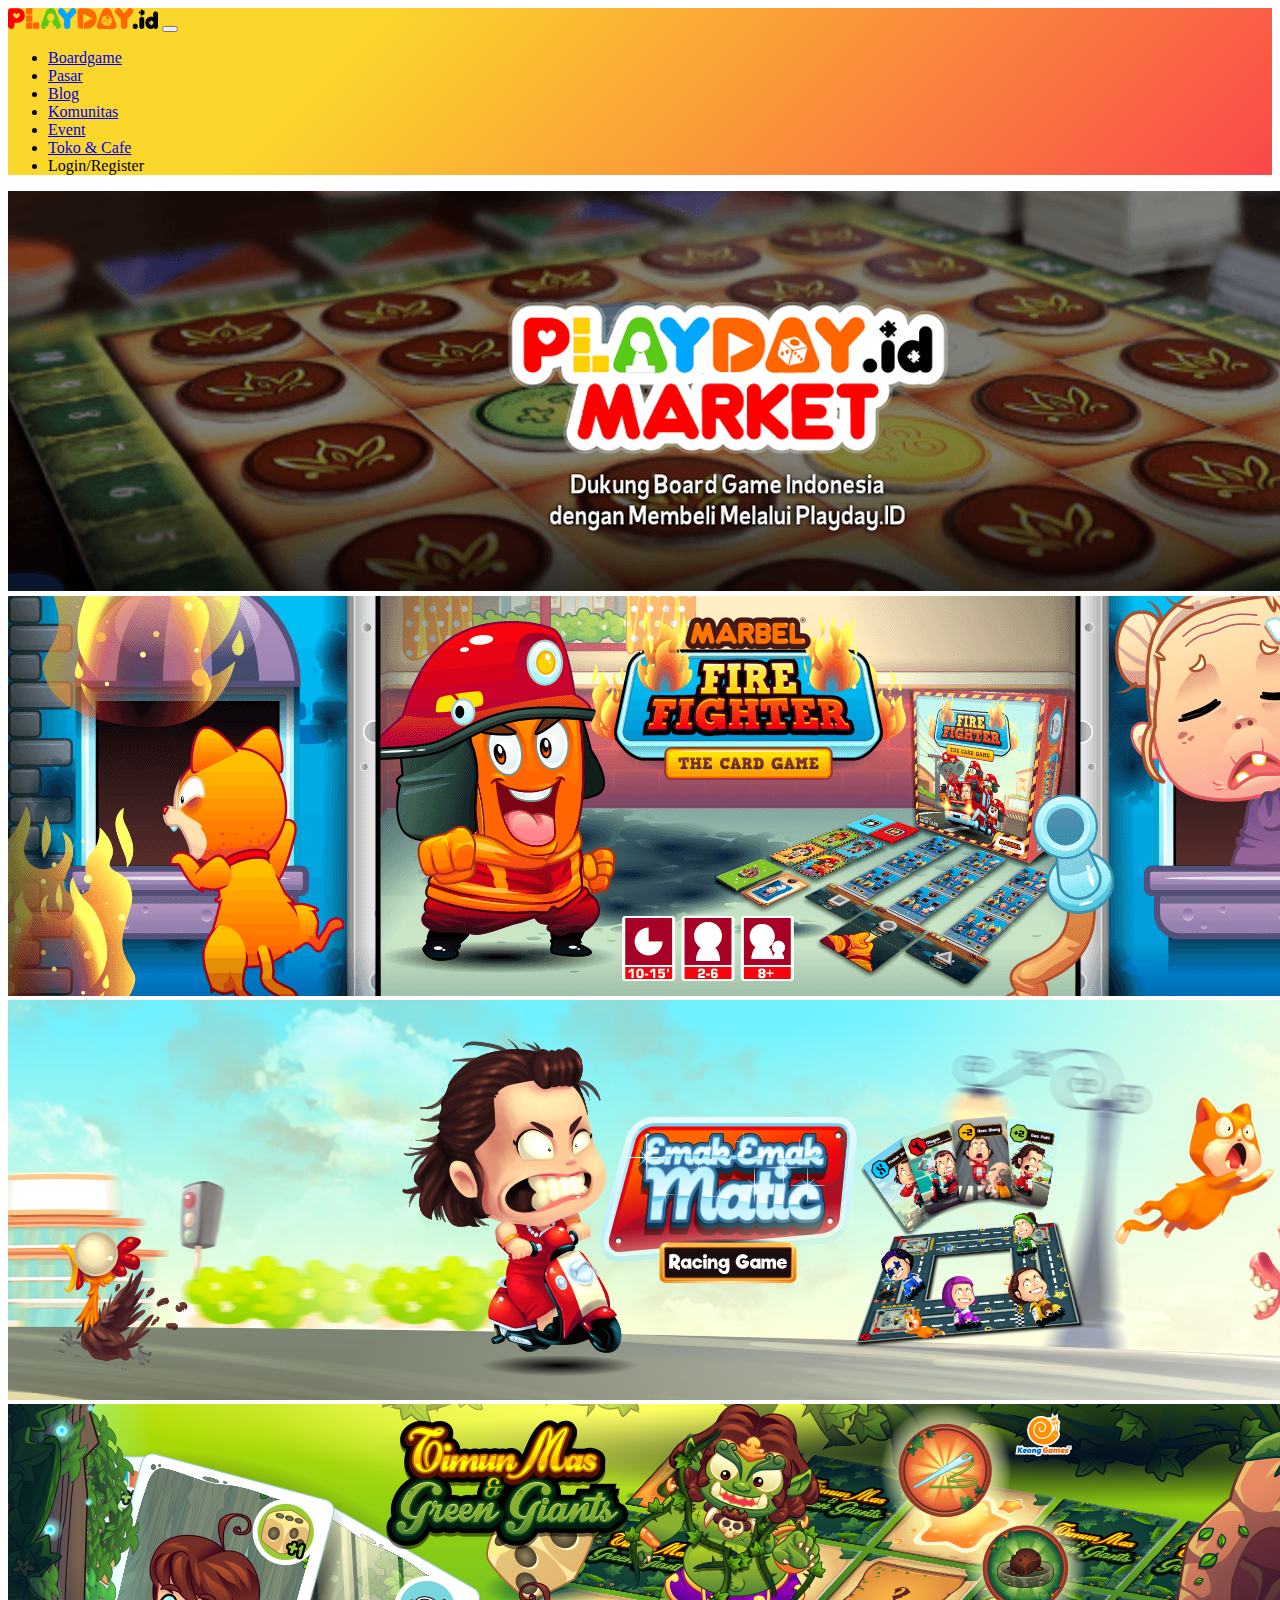
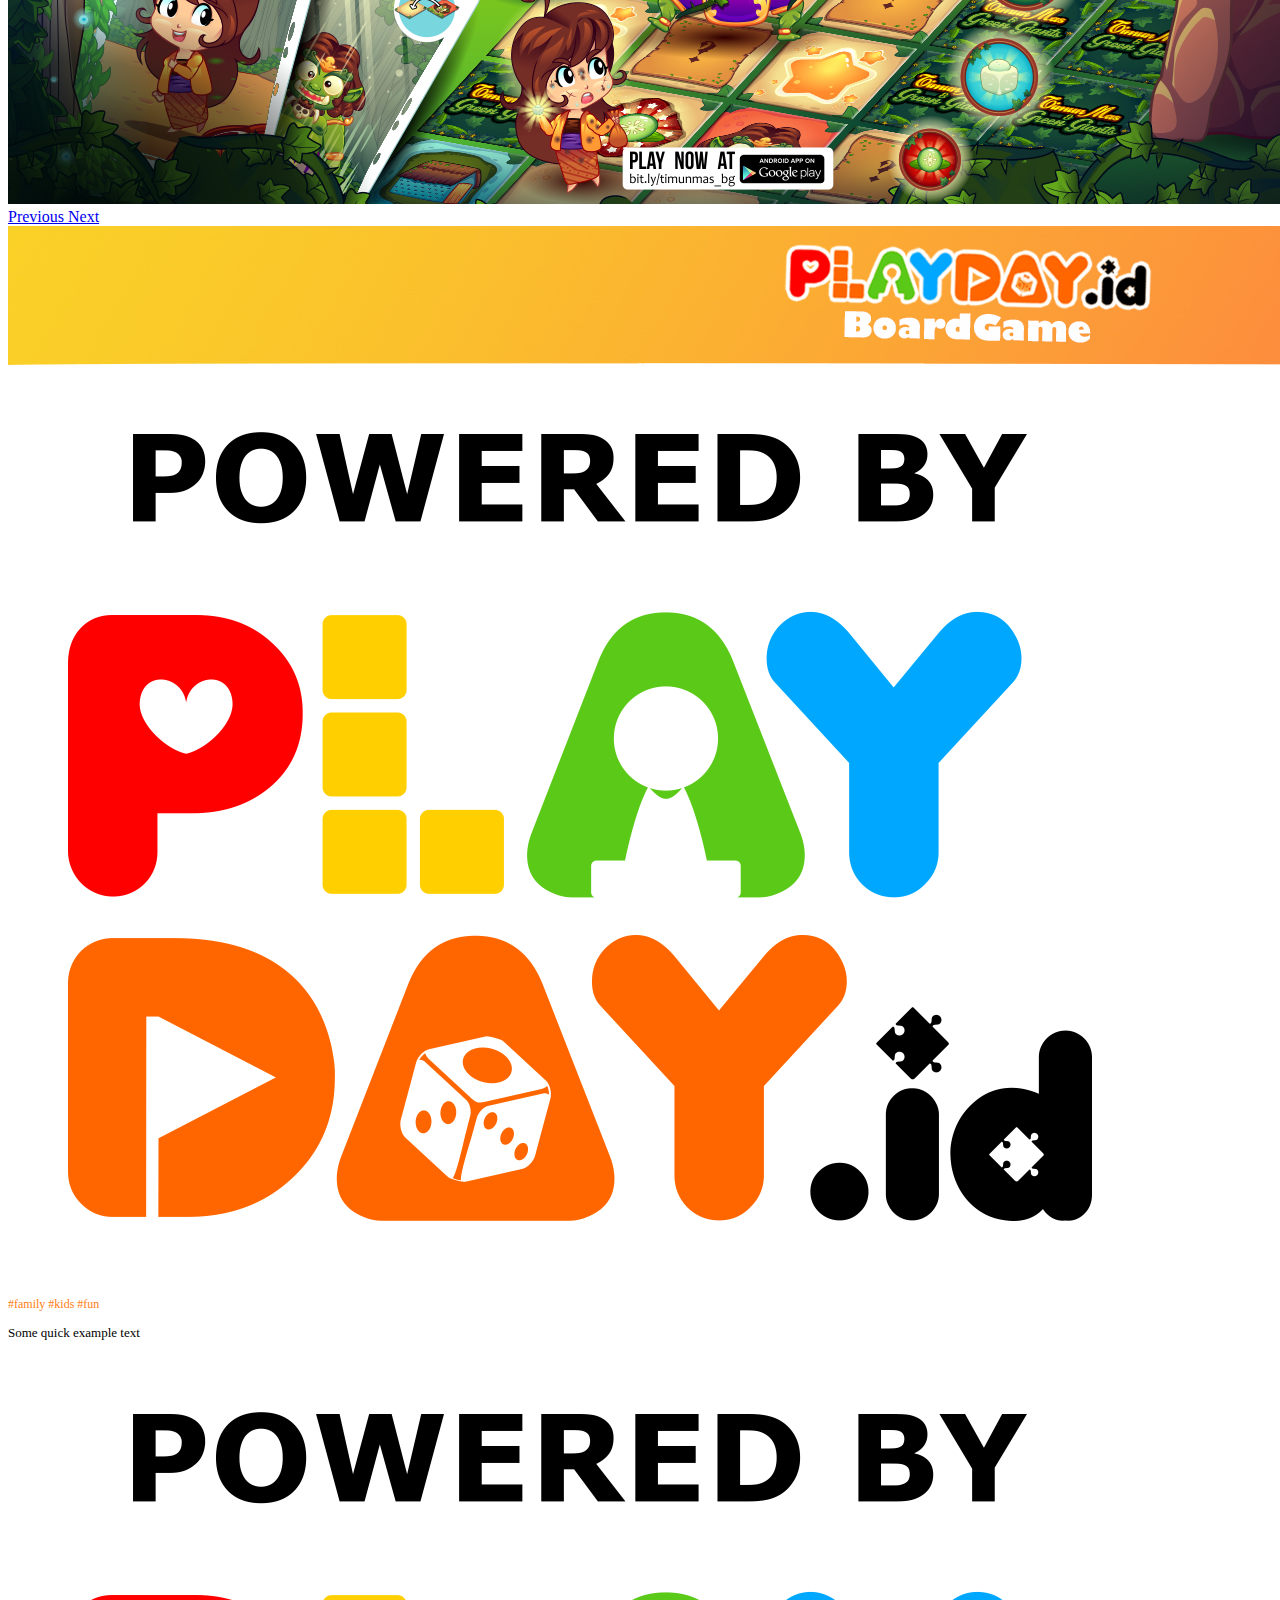
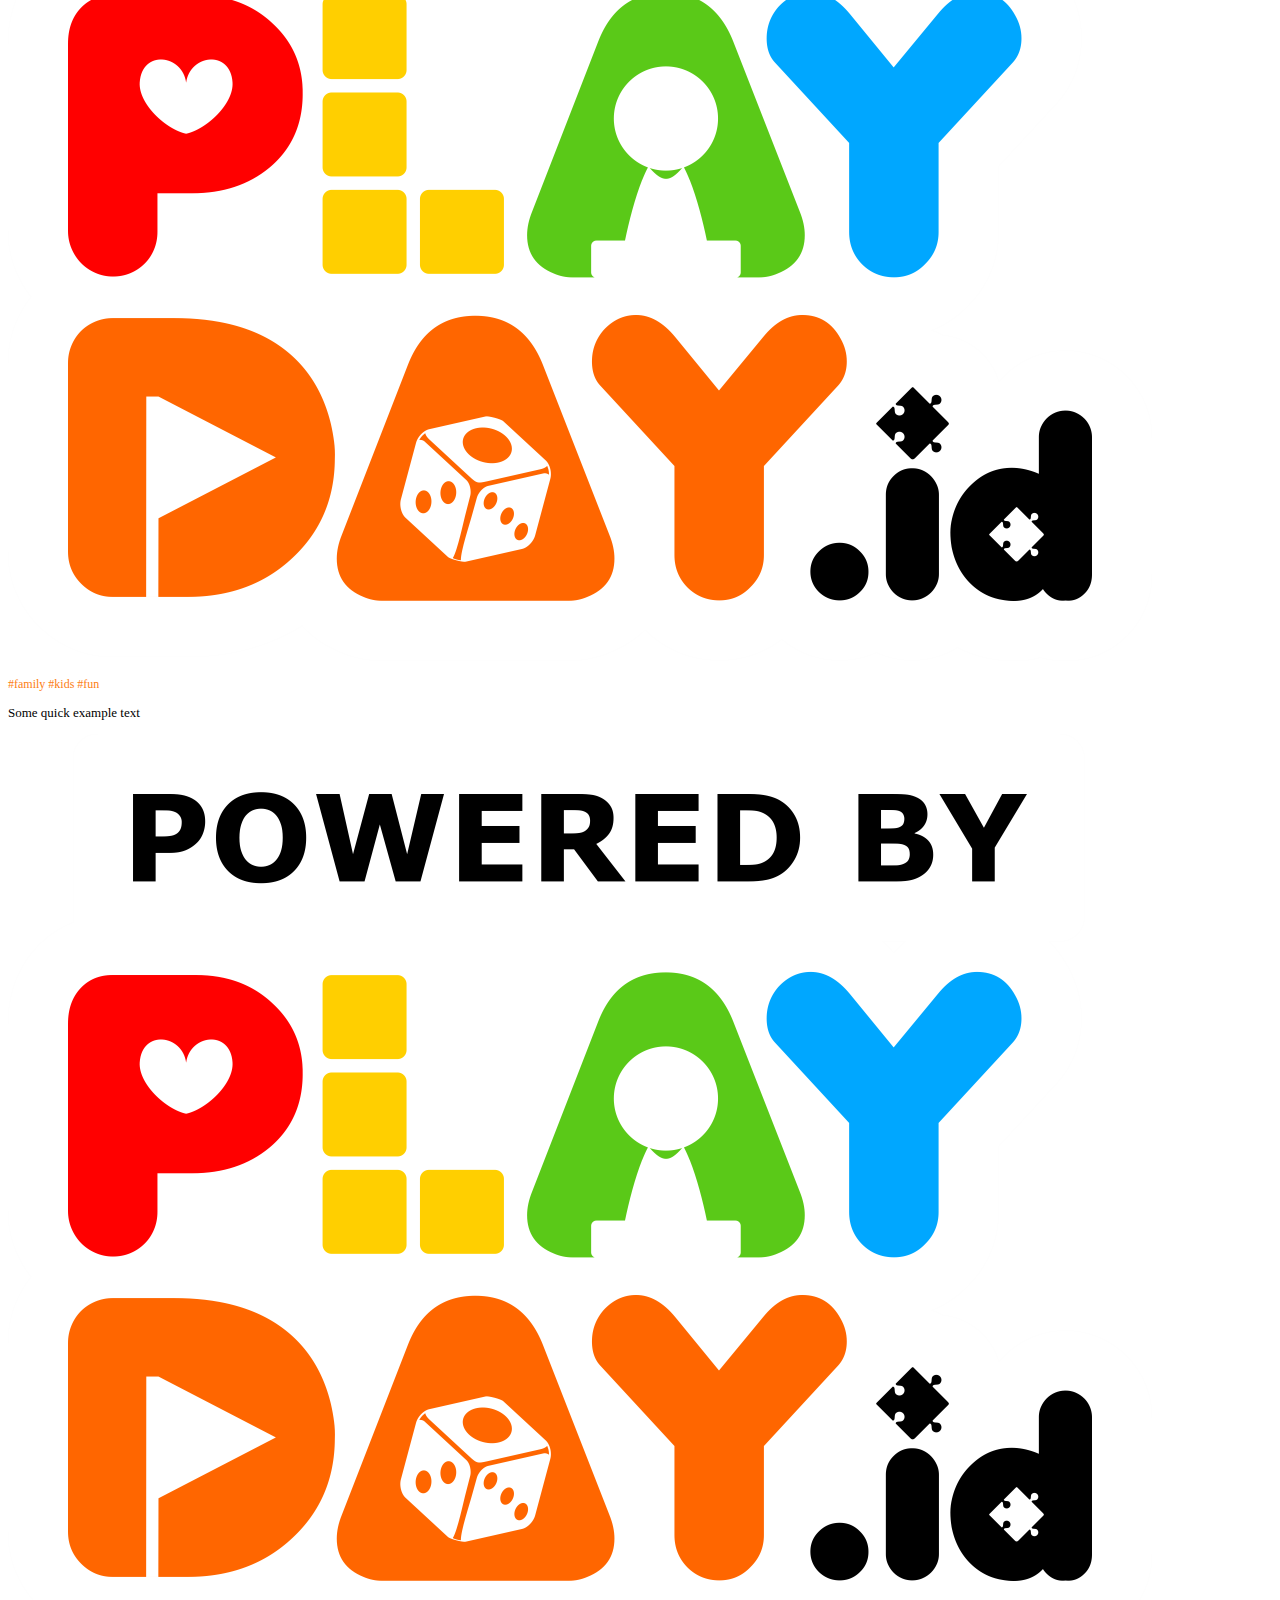
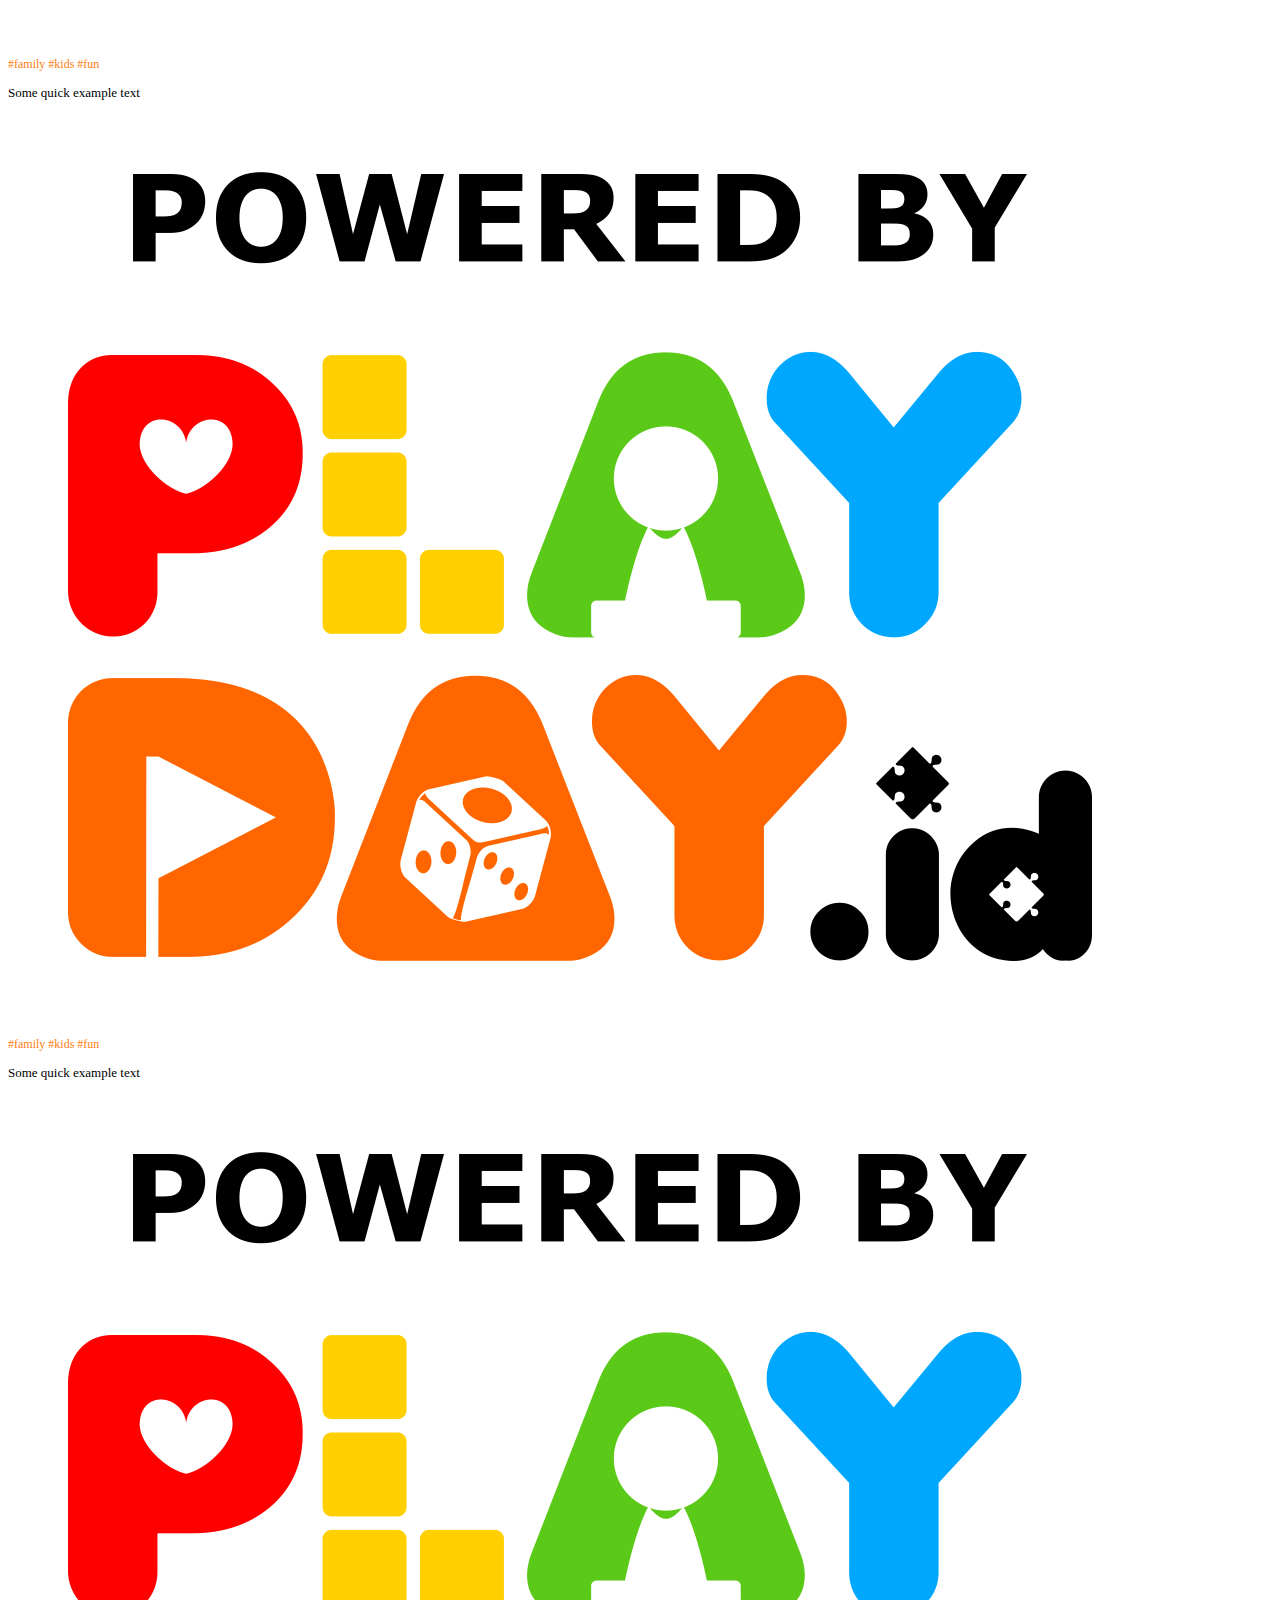
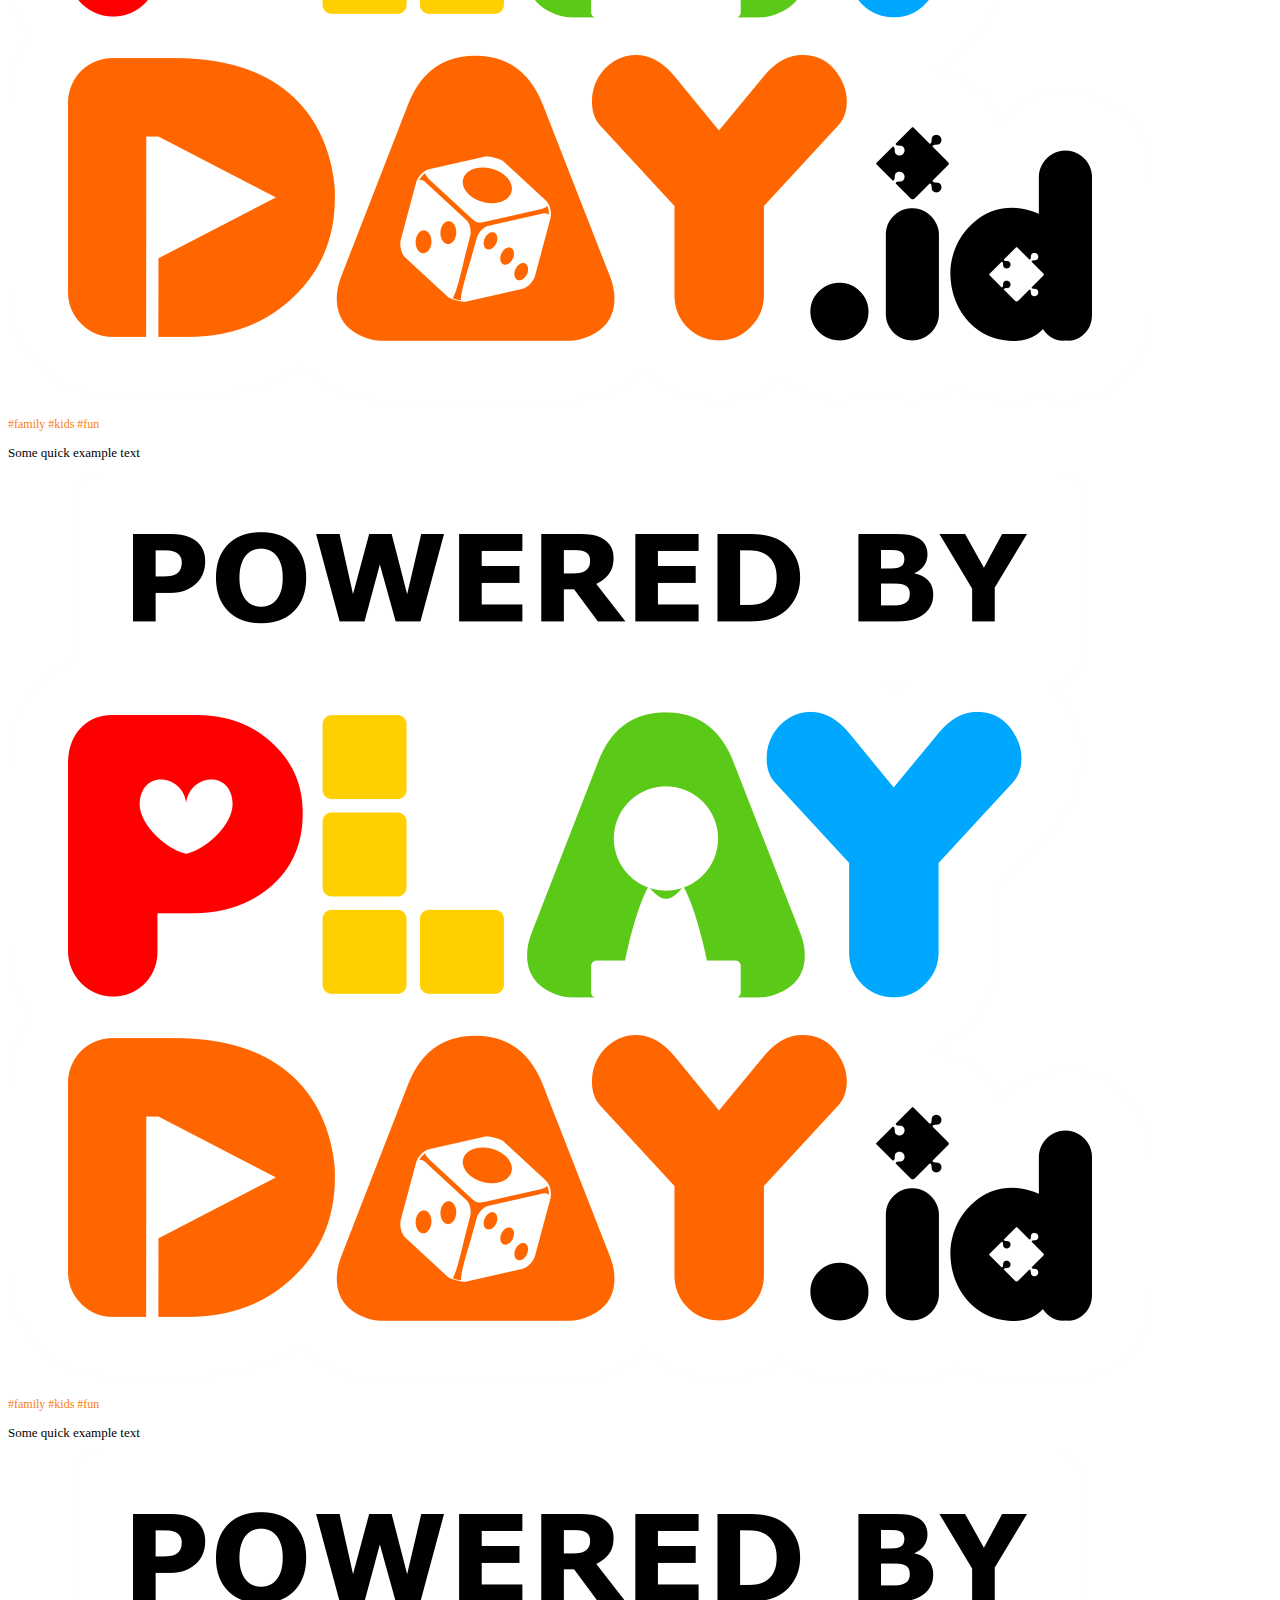
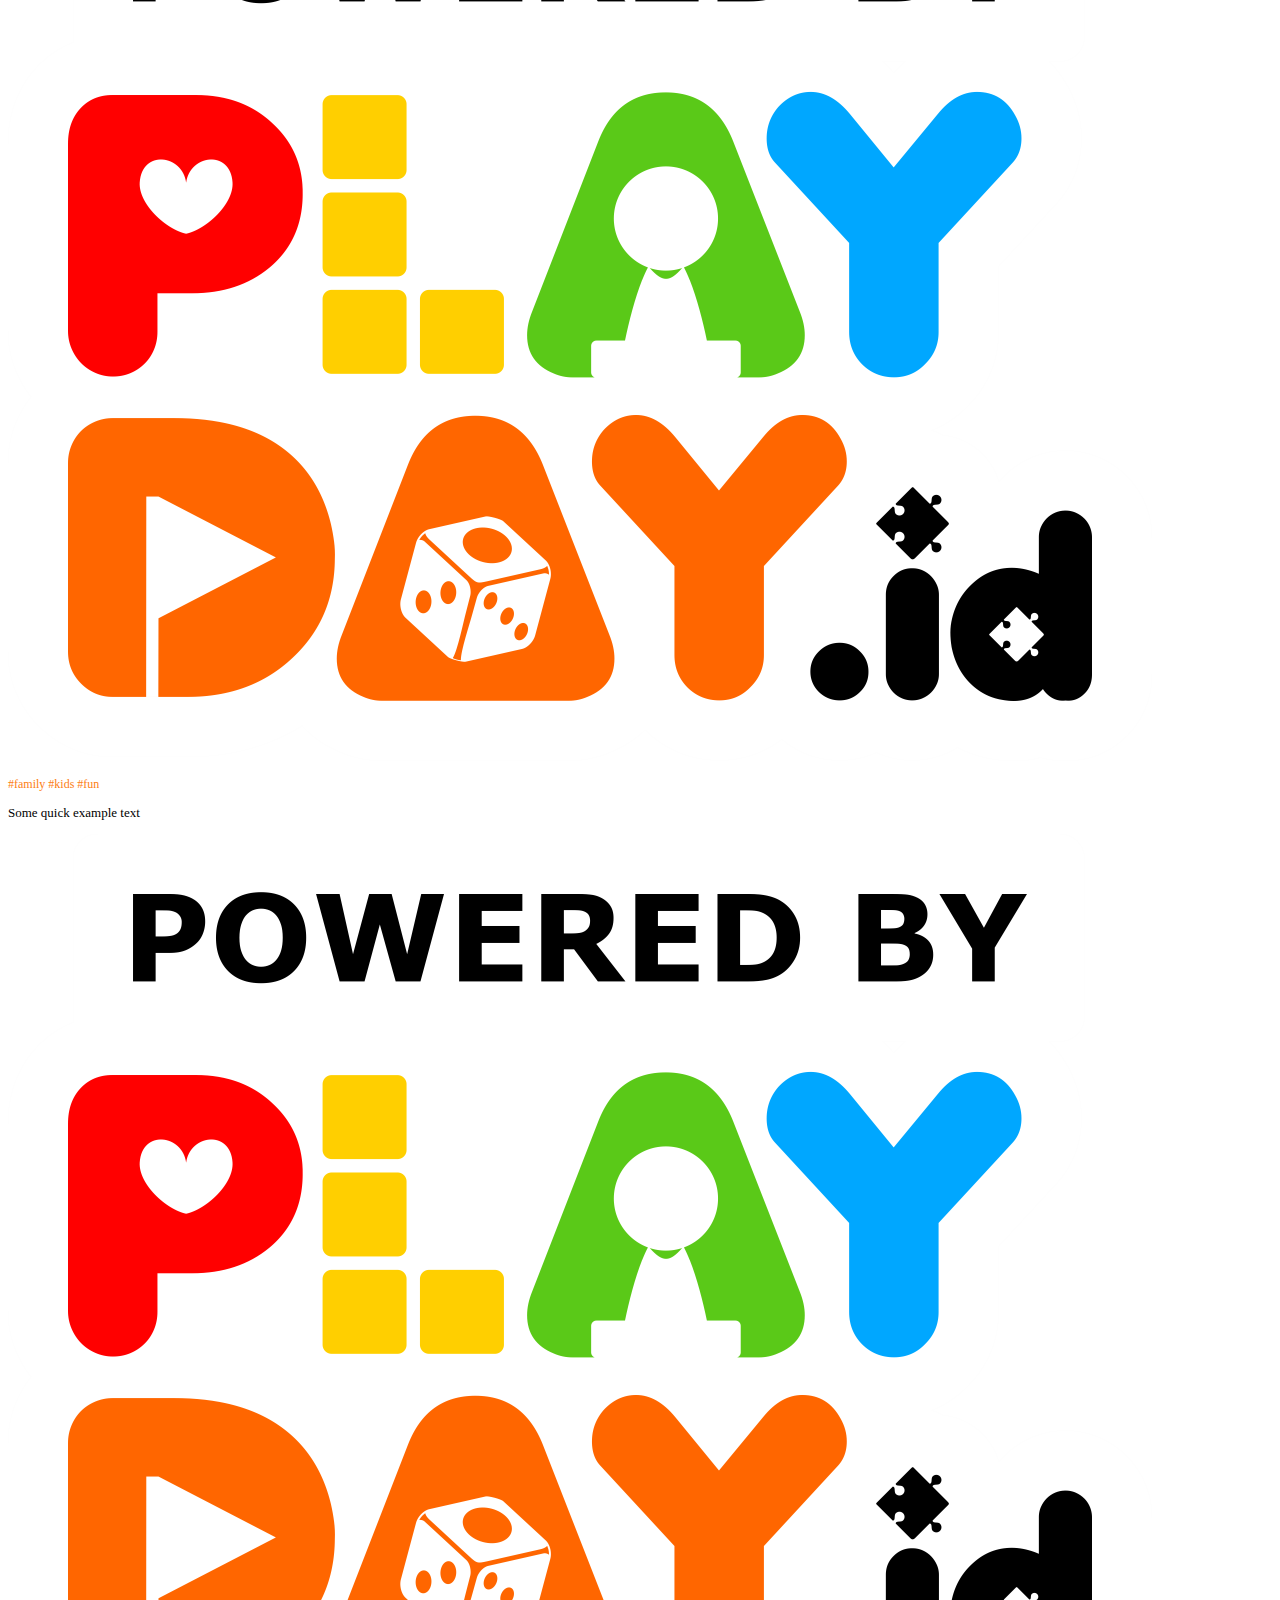
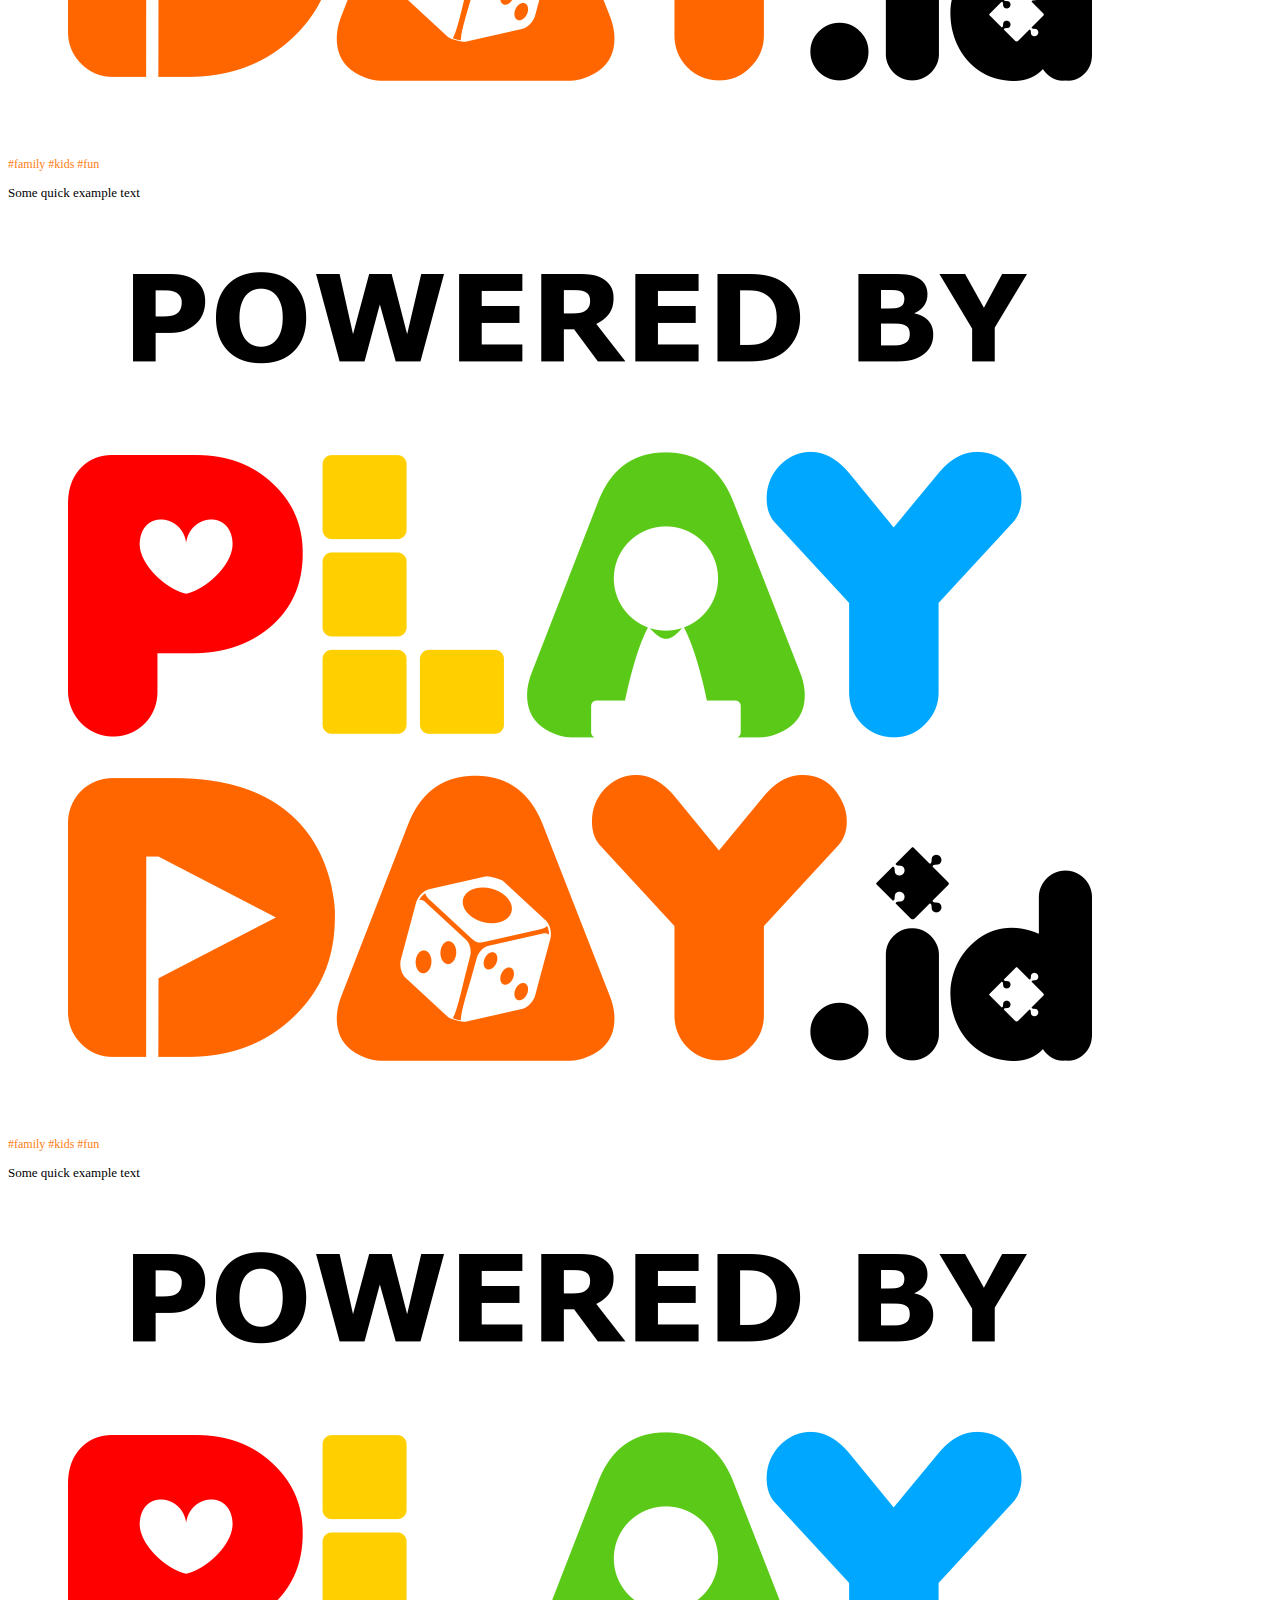
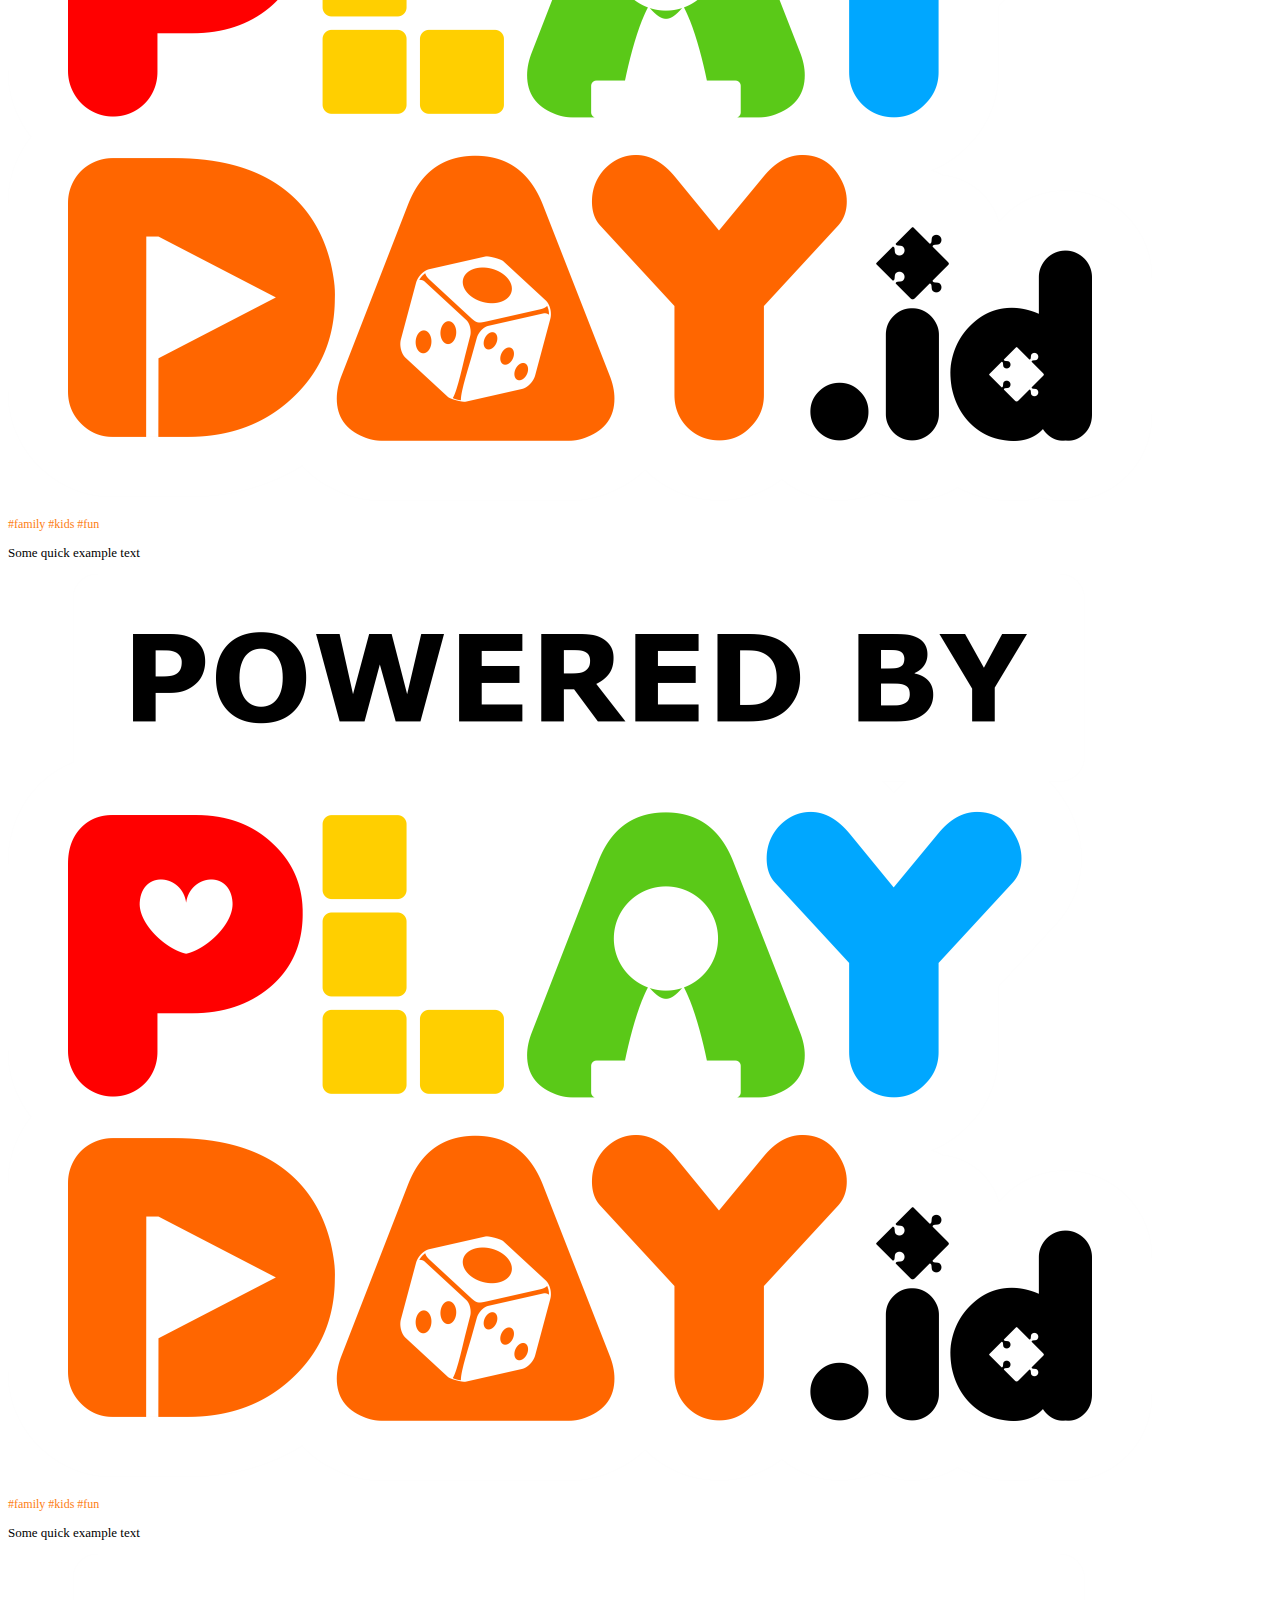
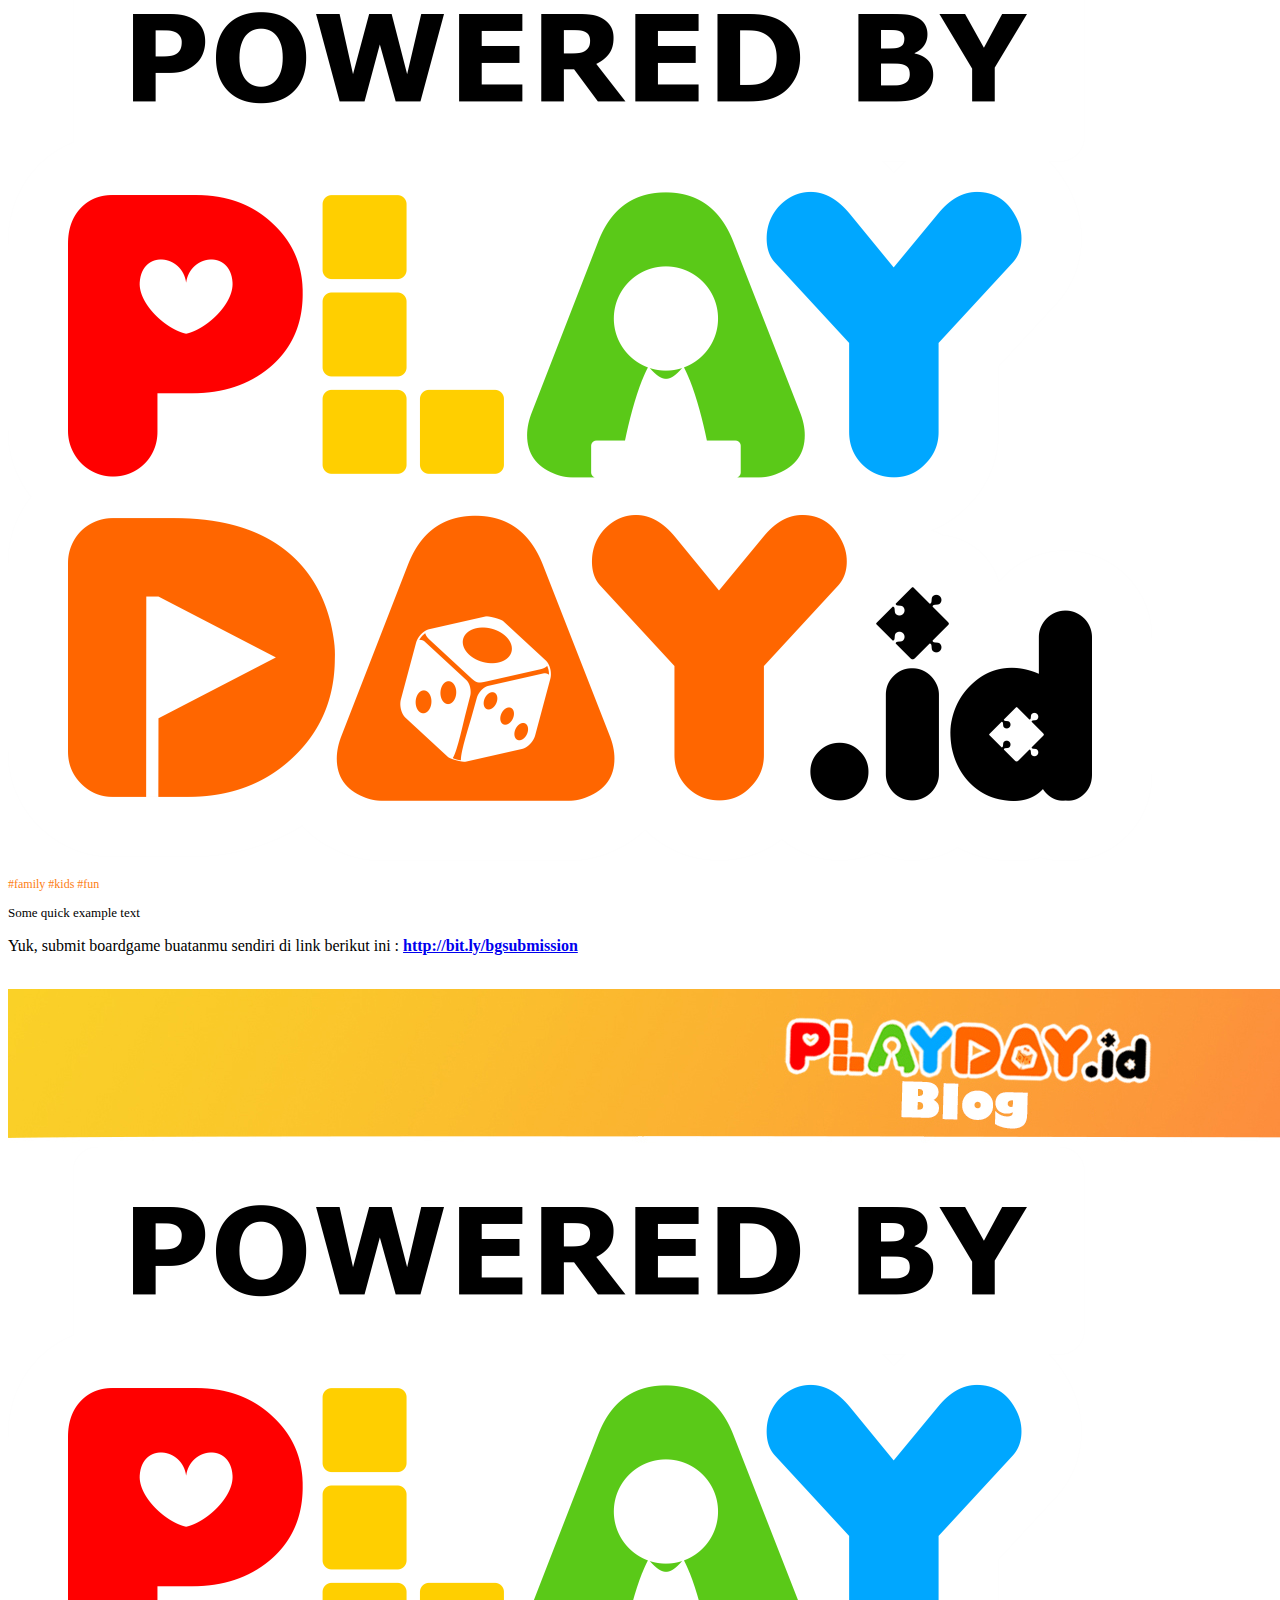
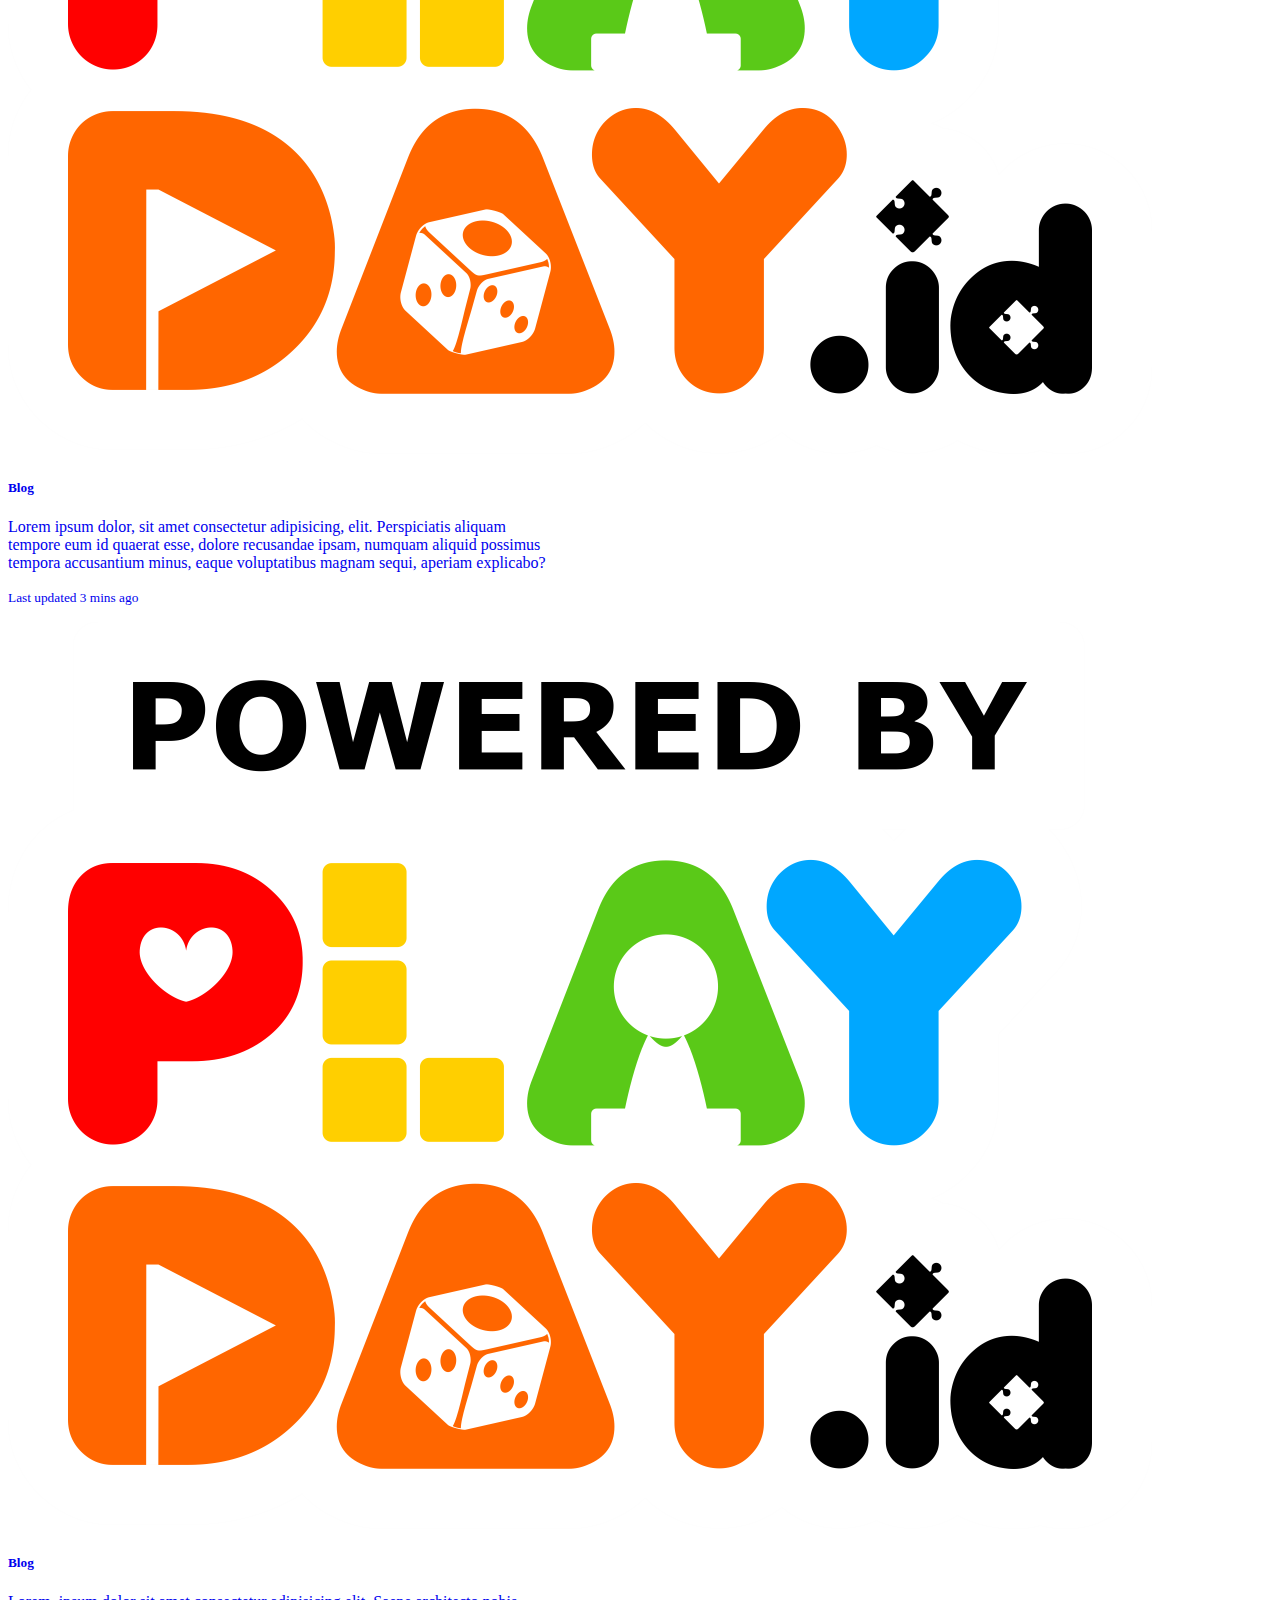
<file: ProjectGamelab2/index.html>
<!doctype html>
<html lang="en">
<head>
 <!-- Required meta tags -->
 <meta charset="utf-8">
 <meta name="viewport" content="width=device-width, initial-scale=1">

 <!-- Bootstrap CSS -->
 <link rel="stylesheet" href="https://stackpath.bootstrapcdn.com/font-awesome/4.7.0/css/font-awesome.min.css">
 <link rel="stylesheet" href="style/mobile.css">
 <link rel="stylesheet" href="style/home.css">
 <link rel="stylesheet" href="style/gallery.css">
 <link href="https://cdn.jsdelivr.net/npm/bootstrap@5.0.0-beta1/dist/css/bootstrap.min.css" rel="stylesheet" integrity="sha384-giJF6kkoqNQ00vy+HMDP7azOuL0xtbfIcaT9wjKHr8RbDVddVHyTfAAsrekwKmP1" crossorigin="anonymous">

 <title>Playday.id</title>
</head>
<body>
  <div class="container">
   <nav class="navbar navbar-expand-lg navbar-light fixed-top" style="background-color: #f9484a;
   background-image: linear-gradient(315deg, #f9484a 0%, #fbd72b 74%);">
   <div class="container-fluid">
    <img src="img/logo-playday.png" alt="" class="img-fluid mx-4" style="width: 150px;">
    <button class="navbar-toggler" type="button" data-bs-toggle="collapse" data-bs-target="#navbarSupportedContent" aria-controls="navbarSupportedContent" aria-expanded="false" aria-label="Toggle navigation">
     <span class="navbar-toggler-icon"></span>
   </button>
   <div class="collapse navbar-collapse justify-content-end" id="navbarSupportedContent">
     <ul class=" navbar-nav mx-2">
      <li class="nav-item">
        <a class="nav-link text-light" aria-current="page" href="page/boardgame.html">Boardgame</a>
      </li>
      <li class="nav-item">
        <a class="nav-link text-light " href="page/pasar.html">Pasar</a>
      </li>
      <li class="nav-item">
        <a class="nav-link text-light " href="page/blog.html">Blog</a>
      </li>
      <li class="nav-item">
        <a class="nav-link text-light " href="page/komunitas.html">Komunitas</a>
      </li>
      <li class="nav-item">
        <a class="nav-link text-light " href="page/event.html">Event</a>
      </li>
      <li class="nav-item">
        <a class="nav-link text-light " href="page/toko.html">Toko & Cafe</a>
      </li>
      <li class="nav-item">
        <a class="nav-link text-light" data-bs-toggle="modal" data-bs-target="#modalke1" data-bs-whatever="@mdo">Login/Register</a>
      </li>
    </ul>
  </div>
</div>
</nav>
</div>





<div class="modal" id="modalke1" tabindex="-1" aria-labelledby="exampleModalLabel" aria-hidden="true">
  <div class="modal-dialog">
    <div class="modal-content">
      <div class="modal-header">
        <img src="img/logo-playday.png"  class="modal-title img-fluid w-25"  id="exampleModalLabel" alt="">
        <button type="button" class="btn-close" data-bs-dismiss="modal" aria-label="Close"></button>
      </div>
      <div class="modal-body">
        <center>
          <div class="display-4 mb-3">Login</div>
          <p class="text-muted" style="font-size: 14px;">Kami berkomitmen untuk terus memberikan yang terbaik untuk pengguna website PLAYDAY.id. Silakan Login untuk mengakses fitur-fitur khusus dan mendapatkan pengalaman yang berbeda dari non-member.</p>
        </center>
        <form action=""   method="">
          <div class="input-group mb-3">
            <span class="input-group-text" id="basic-addon1"><i class="fa fa-envelope" aria-hidden="true"></i></span>
            <input type="text" class="form-control" placeholder="Masukan email kamu" aria-label="Username" aria-describedby="basic-addon1">
          </div>
          <div class="input-group mb-3">
            <span class="input-group-text" id="basic-addon1"><i class="fa fa-lock" aria-hidden="true"></i></span>
            <input type="password" class="form-control" placeholder="Masukan password kamu" aria-label="Username" aria-describedby="basic-addon1">
          </div>
          <div class="input-group mb-3">
            <div class="form-check">
              <input class="form-check-input" type="checkbox" value="" id="flexCheckDefault">
              <label class="form-check-label" for="flexCheckDefault">
                <small>Simpan sesi login</small>
              </label>
            </div>
          </div>
        </div>
        <center>
          <button type="submit" class="mx-4 px-2 btn btn-outline-primary w-75">Login</button> <br>
          <small style="font-size: 12px;">Belum Punya Akun? <a id="registrasi" href="" data-bs-toggle="modal" data-bs-target="#modalke2" data-bs-whatever="@mdo">Register</a>  <a id="lupasandi" href="">Lupa Password</a></small>
        </form>
      </center>
      <div class=" my-4 text-center border-bottom border-secondary w-100" style="height: 11px; line-height: 18px;">
        <span style="font-size: 14px;
        background-color: white;">
        atau
      </span>
    </div>
    <center>
      <div class="btn btn-outline-primary p-2 mb-2"><i class="fa fa-facebook-official" aria-hidden="true"></i> Login menggunakan Facebook</div>
    </center>
    <div class=" container text-muted mb-4" style="font-size: 13px;">
      * Dengan menekan "Login" kamu telah menyetujui <a target="_blank" href="https://www.playday.id/terms-and-conditions/">Terms &amp; Conditions</a> dan <a target="_blank" href="https://www.playday.id/privacy-policy/">Privacy Policy</a> PLAYDAY.id <br>
      ** Pastikan browser kamu mengizinkan POPUP untuk Login menggunakan Facebook
    </div>
  </div>
</div>
</div>


<div class="modal" id="modalke2" tabindex="-1" aria-labelledby="exampleModalLabel" aria-hidden="true">
  <div class="modal-dialog">
    <div class="modal-content">
      <div class="modal-header">
        <img src="img/logo-playday.png"  class="modal-title img-fluid w-25"  id="exampleModalLabel" alt="">
        <button type="button" class="btn-close" data-bs-dismiss="modal" aria-label="Close"></button>
      </div>
      <div class="modal-body">
        <center>
          <div class="display-4 mb-3">Registrasi</div>
        </center>
        <form action=""   method="">
          <div class="mb-3">
            <label for="exampleFormControlInput1" class="form-label">Nama</label>
            <input type="text" class="form-control" id="exampleFormControlInput1" placeholder="Masukan nama lengkap">
          </div>
          <div class="mb-3">
            <label for="exampleFormControlInput1" class="form-label">No WhatsApp <small>-opsional-</small></label>
            <input type="number" class="form-control" id="exampleFormControlInput1" placeholder="Masukan No WhatsApp">
          </div>
          <div class="mb-3">
            <label for="exampleFormControlInput1" class="form-label">Email</label>
            <input type="email" class="form-control" id="exampleFormControlInput1" placeholder="Masukan Email">
          </div>
          <div class="mb-1">
            <label for="exampleFormControlInput1" class="form-label">Password</label>
            <input type="password" class="form-control" id="exampleFormControlInput1" placeholder="Masukan Password">
          </div>
          <small>Dengan menekan "Register" kamu telah menyetujui <a href="">Terms & Conditions</a> dan <a href="">Privacy Policy PLAYDAY.id</a></small>
        </div>
        <center>
          <button type="submit" class="mx-4 px-2 btn btn-outline-primary w-75">Registrasi</button> <br>
        </form>
      </center>
      <div class=" my-3 text-center border-bottom border-secondary w-100" style="height: 11px; line-height: 18px;">
        <span style="font-size: 14px;
        background-color: white;">
        atau
      </span>
    </div>
    <center>
      <div class="container ">
        <small>Sudah punya akun?  <a href="index.html" data-bs-toggle="modal" data-bs-target="#modalke1" data-bs-whatever="@mdo">Login</a></small>
      </div>
    </center>
  </div>
</div>
</div>
</div>


<header>
 <div id="carouselExampleControls" class="carousel slide mt-5" data-bs-ride="carousel">
  <div class="carousel-inner">
    <div class="carousel-item active" id="imghome1">
      <img src="img/asset1.1.png" class="d-block w-100"   alt="..." id="imghome">
    </div>
    <div class="carousel-item" id="imghome2">
      <img src="img/asset2.png" class="d-block w-100"   alt="..." id="imghome">
    </div>
    <div class="carousel-item" id="imghome3">
      <img src="img/asset3.png" class="d-block w-100"   alt="..." id="imghome">
    </div>
    <div class="carousel-item" id="imghome4">
      <img src="img/asset4.png" class="d-block w-100"   alt="..." id="imghome">
    </div>
  </div>
  <a class="carousel-control-prev" href="#carouselExampleControls" role="button" data-bs-slide="prev">
   <span class="carousel-control-prev-icon" aria-hidden="true"></span>
   <span class="visually-hidden">Previous</span>
 </a>
 <a class="carousel-control-next" href="#carouselExampleControls" role="button" data-bs-slide="next">
   <span class="carousel-control-next-icon" aria-hidden="true"></span>
   <span class="visually-hidden">Next</span>
 </a>
</div>
</header>




<ceter>
  <div class="head1">
    <img src="img/bg-asset1.jpg" alt="" class=" w-100" id="head">
  </div>
</ceter>


<section class="mt-2">
  <div class= "container-sm" id="konten1">
    <div class="row">
     <div class="col-sm-2" id="boardgame">
      <a href="page/page2/pembelian.html" style="text-decoration: none;"> 
        <div class="card shadow mb-2">
         <img src="img/gambargame.png" class="card-img-top" alt="...">
         <div class="card-body">
          <p style="color: #fd7e14; font-size: 12px;">#family #kids #fun</p>
          <p style="font-size: 13px; color: black;">Some quick example text </p>
        </div>
      </div>
    </a>
  </div>
  <div class="col-sm-2" id="boardgame">
    <a href="page/page2/pembelian.html" style="text-decoration: none;"> 
      <div class="card shadow mb-2">
       <img src="img/gambargame.png" class="card-img-top" alt="...">
       <div class="card-body">
        <p style="color: #fd7e14; font-size: 12px;">#family #kids #fun</p>
        <p style="font-size: 13px; color: black;">Some quick example text </p>
      </div>
    </div>
  </a>
</div>
<div class="col-sm-2" id="boardgame">
  <a href="page/page2/pembelian.html" style="text-decoration: none;"> 
    <div class="card shadow mb-2">
     <img src="img/gambargame.png" class="card-img-top" alt="...">
     <div class="card-body">
      <p style="color: #fd7e14; font-size: 12px;">#family #kids #fun</p>
      <p style="font-size: 13px; color: black;">Some quick example text </p>
    </div>
  </div>
</a>
</div>
<div class="col-sm-2" id="boardgame">
  <a href="page/page2/pembelian.html" style="text-decoration: none;"> 
    <div class="card shadow mb-2">
     <img src="img/gambargame.png" class="card-img-top" alt="...">
     <div class="card-body">
      <p style="color: #fd7e14; font-size: 12px;">#family #kids #fun</p>
      <p style="font-size: 13px; color: black;">Some quick example text </p>
    </div>
  </div>
</a>
</div>
<div class="col-sm-2" id="boardgame">
  <a href="page/page2/pembelian.html" style="text-decoration: none;"> 
    <div class="card shadow mb-2">
     <img src="img/gambargame.png" class="card-img-top" alt="...">
     <div class="card-body">
      <p style="color: #fd7e14; font-size: 12px;">#family #kids #fun</p>
      <p style="font-size: 13px; color: black;">Some quick example text </p>
    </div>
  </div>
</a>
</div>
<div class="col-sm-2" id="boardgame">
  <a href="page/page2/pembelian.html" style="text-decoration: none;"> 
    <div class="card shadow mb-2">
     <img src="img/gambargame.png" class="card-img-top" alt="...">
     <div class="card-body">
      <p style="color: #fd7e14; font-size: 12px;">#family #kids #fun</p>
      <p style="font-size: 13px; color: black;">Some quick example text </p>
    </div>
  </div>
</a>
</div>
<div class="col-sm-2" id="boardgame">
  <a href="page/page2/pembelian.html" style="text-decoration: none;"> 
    <div class="card shadow mb-2">
     <img src="img/gambargame.png" class="card-img-top" alt="...">
     <div class="card-body">
      <p style="color: #fd7e14; font-size: 12px;">#family #kids #fun</p>
      <p style="font-size: 13px; color: black;">Some quick example text </p>
    </div>
  </div>
</a>
</div>
<div class="col-sm-2" id="boardgame">
  <a href="page/page2/pembelian.html" style="text-decoration: none;"> 
    <div class="card shadow mb-2">
     <img src="img/gambargame.png" class="card-img-top" alt="...">
     <div class="card-body">
      <p style="color: #fd7e14; font-size: 12px;">#family #kids #fun</p>
      <p style="font-size: 13px; color: black;">Some quick example text </p>
    </div>
  </div>
</a>
</div>
<div class="col-sm-2" id="boardgame">
  <a href="page/page2/pembelian.html" style="text-decoration: none;"> 
    <div class="card shadow mb-2">
     <img src="img/gambargame.png" class="card-img-top" alt="...">
     <div class="card-body">
      <p style="color: #fd7e14; font-size: 12px;">#family #kids #fun</p>
      <p style="font-size: 13px; color: black;">Some quick example text </p>
    </div>
  </div>
</a>
</div>
<div class="col-sm-2" id="boardgame">
  <a href="page/page2/pembelian.html" style="text-decoration: none;"> 
    <div class="card shadow mb-2">
     <img src="img/gambargame.png" class="card-img-top" alt="...">
     <div class="card-body">
      <p style="color: #fd7e14; font-size: 12px;">#family #kids #fun</p>
      <p style="font-size: 13px; color: black;">Some quick example text </p>
    </div>
  </div>
</a>
</div>
<div class="col-sm-2" id="boardgame">
  <a href="page/page2/pembelian.html" style="text-decoration: none;"> 
    <div class="card shadow mb-2">
     <img src="img/gambargame.png" class="card-img-top" alt="...">
     <div class="card-body">
      <p style="color: #fd7e14; font-size: 12px;">#family #kids #fun</p>
      <p style="font-size: 13px; color: black;">Some quick example text </p>
    </div>
  </div>
</a>
</div>
<div class="col-sm-2" id="boardgame">
  <a href="page/page2/pembelian.html" style="text-decoration: none;"> 
    <div class="card shadow mb-2">
     <img src="img/gambargame.png" class="card-img-top" alt="...">
     <div class="card-body">
      <p style="color: #fd7e14; font-size: 12px;">#family #kids #fun</p>
      <p style="font-size: 13px; color: black;">Some quick example text </p>
    </div>
  </div>
</a>
</div>
</div>
<p class="text-center large">Yuk, submit boardgame buatanmu sendiri di link berikut ini : <a target="_blank" rel="nofollow" href="http://bit.ly/bgsubmission"><strong>http://bit.ly/bgsubmission</strong></a></p>
<div class="btn btn-warning"><a href="page/boardgame.html" style="text-decoration: none; color: white;">Selengkapnya <i class="fa fa-long-arrow-right" aria-hidden="true"></i></a></div>
</div>
</section>
<!-- ========================================================================================================================================================== -->
<center>
  <div class="head2">
    <img src="img/bg-asset2.jpg" alt="" class=" mt-3 w-100" id="head">
  </div>
</center>

<section>
  <div class="container mt-2" id="blog">
    <div class="row">
      <div class="col-sm-6">
        <a href="page/page2/blog2.html" style="text-decoration: none ;">
          <div class="card mb-3 shadow" style="max-width: 540px;" id="cardblog">
            <div class="row g-0">
              <div class="col-md-4 mt-5">
                <img src="img/gambargame.png" alt="..." class="img-fluid" id="imgblog" >
              </div>
              <div class="col-md-8">
                <div class="card-body">
                  <h5 class="card-title text-dark">Blog</h5>
                  <p class="card-text text-dark">Lorem ipsum dolor, sit amet consectetur adipisicing, elit. Perspiciatis aliquam tempore eum id quaerat esse, dolore recusandae ipsam, numquam aliquid possimus tempora accusantium minus, eaque voluptatibus magnam sequi, aperiam explicabo?</p>
                  <p class="card-text"><small class="text-muted">Last updated 3 mins ago</small></p>
                </div>
              </div>
            </div>
          </div>
        </a>
      </div>
      <div class="col-sm-6">
        <a href="page/page2/blog2.html" style="text-decoration: none ;">
          <div class="card mb-3 shadow" style="max-width: 540px;" id="cardblog">
            <div class="row g-0">
              <div class="col-md-4 mt-5">
                <img src="img/gambargame.png" alt="..." class="img-fluid" id="imgblog" >
              </div>
              <div class="col-md-8">
                <div class="card-body">
                  <h5 class="card-title text-dark">Blog</h5>
                  <p class="card-text text-dark">Lorem, ipsum dolor sit amet consectetur adipisicing elit. Saepe architecto nobis explicabo? Aut, eos tenetur dolorem perferendis possimus modi praesentium reiciendis expedita. Veritatis magnam harum aspernatur perspiciatis autem placeat deleniti.</p>
                  <p class="card-text"><small class="text-muted">Last updated 3 mins ago</small></p>
                </div>
              </div>
            </div>
          </div>
        </a>
      </div>
      <div class="col-sm-6">
        <a href="page/page2/blog2.html" style="text-decoration: none ;">
          <div class="card mb-3 shadow" style="max-width: 540px;" id="cardblog">
            <div class="row g-0">
              <div class="col-md-4 mt-5">
                <img src="img/gambargame.png" alt="..." class="img-fluid" id="imgblog" >
              </div>
              <div class="col-md-8">
                <div class="card-body">
                  <h5 class="card-title text-dark">Blog</h5>
                  <p class="card-text text-dark">Lorem ipsum, dolor sit amet consectetur adipisicing elit. Omnis, explicabo! Beatae autem tempora, corporis, animi omnis vel id pariatur voluptates, recusandae libero officia. Necessitatibus distinctio, autem voluptatibus corrupti libero placeat.</p>
                  <p class="card-text"><small class="text-muted">Last updated 3 mins ago</small></p>
                </div>
              </div>
            </div>
          </div>
        </a>
      </div>
      <div class="col-sm-6">
        <a href="page/page2/blog2.html" style="text-decoration: none ;">
          <div class="card mb-3 shadow" style="max-width: 540px;" id="cardblog">
            <div class="row g-0">
              <div class="col-md-4 mt-5">
                <img src="img/gambargame.png" alt="..." class="img-fluid" id="imgblog" >
              </div>
              <div class="col-md-8">
                <div class="card-body">
                  <h5 class="card-title text-dark">Blog</h5>
                  <p class="card-text text-dark">Lorem ipsum dolor sit amet consectetur, adipisicing, elit. Odio doloribus fuga porro quaerat autem delectus, ipsum minima ex nulla assumenda, asperiores dolore, inventore, consectetur aliquid laboriosam exercitationem repellendus numquam nam.</p>
                  <p class="card-text"><small class="text-muted">Last updated 3 mins ago</small></p>
                </div>
              </div>
            </div>
          </div>
        </a>
      </div>
    </div>
    <div class="btn btn-warning"><a href="page/blog.html" style="text-decoration: none; color: white;">Selengkapnya <i class="fa fa-long-arrow-right" aria-hidden="true"></i></a></div>
  </div>
</section>
<!-- ========================================================================================================================================================== -->

<center>
  <div class="head3">
    <img src="img/bg-asset3.jpg" alt="" class=" mt-3 w-100" id="head">
  </div>
</center>

<section>
  <div class="container mt-2">
    <div class="row">
      <div class="col-sm-2 " id="cardkomunitas">
        <a href="page/page2/komunitas2.html" style="text-decoration: none;">
          <div class="card shadow mb-2" >
            <img src="img/komunitas.png" class="card-img-top" alt="...">
            <div class="card-body">
              <p class="card-title text-dark pb-2">Komunitas</p>
            </div>
            <ul class="list-group list-group-flush text-muted">
              <li class="list-group-item"><i class="fa fa-map-marker" aria-hidden="true"></i> Location</li>
            </ul>
          </div>
        </a>
      </div>
      <div class="col-sm-2 " id="cardkomunitas">
        <a href="page/page2/komunitas2.html" style="text-decoration: none;">
          <div class="card shadow mb-2" >
            <img src="img/komunitas.png" class="card-img-top" alt="...">
            <div class="card-body">
              <p class="card-title text-dark pb-2">Komunitas</p>
            </div>
            <ul class="list-group list-group-flush text-muted">
              <li class="list-group-item"><i class="fa fa-map-marker" aria-hidden="true"></i> Location</li>
            </ul>
          </div>
        </a>
      </div>
      <div class="col-sm-2 " id="cardkomunitas">
        <a href="page/page2/komunitas2.html" style="text-decoration: none;">
          <div class="card shadow mb-2" >
            <img src="img/komunitas.png" class="card-img-top" alt="...">
            <div class="card-body">
              <p class="card-title text-dark pb-2">Komunitas</p>
            </div>
            <ul class="list-group list-group-flush text-muted">
              <li class="list-group-item"><i class="fa fa-map-marker" aria-hidden="true"></i> Location</li>
            </ul>
          </div>
        </a>
      </div>
      <div class="col-sm-2 " id="cardkomunitas">
        <a href="page/page2/komunitas2.html" style="text-decoration: none;">
          <div class="card shadow mb-2" >
            <img src="img/komunitas.png" class="card-img-top" alt="...">
            <div class="card-body">
              <p class="card-title text-dark pb-2">Komunitas</p>
            </div>
            <ul class="list-group list-group-flush text-muted">
              <li class="list-group-item"><i class="fa fa-map-marker" aria-hidden="true"></i> Location</li>
            </ul>
          </div>
        </a>
      </div>
      <div class="col-sm-2 " id="cardkomunitas">
        <a href="page/page2/komunitas2.html" style="text-decoration: none;">
          <div class="card shadow mb-2" >
            <img src="img/komunitas.png" class="card-img-top" alt="...">
            <div class="card-body">
              <p class="card-title text-dark pb-2">Komunitas</p>
            </div>
            <ul class="list-group list-group-flush text-muted">
              <li class="list-group-item"><i class="fa fa-map-marker" aria-hidden="true"></i> Location</li>
            </ul>
          </div>
        </a>
      </div>
      <div class="col-sm-2 " id="cardkomunitas">
        <a href="page/page2/komunitas2.html" style="text-decoration: none;">
          <div class="card shadow mb-2" >
            <img src="img/komunitas.png" class="card-img-top" alt="...">
            <div class="card-body">
              <p class="card-title text-dark pb-2">Komunitas</p>
            </div>
            <ul class="list-group list-group-flush text-muted">
              <li class="list-group-item"><i class="fa fa-map-marker" aria-hidden="true"></i> Location</li>
            </ul>
          </div>
        </a>
      </div>
      <div class="col-sm-2 " id="cardkomunitas">
        <a href="page/page2/komunitas2.html" style="text-decoration: none;">
          <div class="card shadow mb-2" >
            <img src="img/komunitas.png" class="card-img-top" alt="...">
            <div class="card-body">
              <p class="card-title text-dark pb-2">Komunitas</p>
            </div>
            <ul class="list-group list-group-flush text-muted">
              <li class="list-group-item"><i class="fa fa-map-marker" aria-hidden="true"></i> Location</li>
            </ul>
          </div>
        </a>
      </div>
      <div class="col-sm-2 " id="cardkomunitas">
        <a href="page/page2/komunitas2.html" style="text-decoration: none;">
          <div class="card shadow mb-2" >
            <img src="img/komunitas.png" class="card-img-top" alt="...">
            <div class="card-body">
              <p class="card-title text-dark pb-2">Komunitas</p>
            </div>
            <ul class="list-group list-group-flush text-muted">
              <li class="list-group-item"><i class="fa fa-map-marker" aria-hidden="true"></i> Location</li>
            </ul>
          </div>
        </a>
      </div>
      <div class="col-sm-2 " id="cardkomunitas">
        <a href="page/page2/komunitas2.html" style="text-decoration: none;">
          <div class="card shadow mb-2" >
            <img src="img/komunitas.png" class="card-img-top" alt="...">
            <div class="card-body">
              <p class="card-title text-dark pb-2">Komunitas</p>
            </div>
            <ul class="list-group list-group-flush text-muted">
              <li class="list-group-item"><i class="fa fa-map-marker" aria-hidden="true"></i> Location</li>
            </ul>
          </div>
        </a>
      </div>
      <div class="col-sm-2 " id="cardkomunitas">
        <a href="page/page2/komunitas2.html" style="text-decoration: none;">
          <div class="card shadow mb-2" >
            <img src="img/komunitas.png" class="card-img-top" alt="...">
            <div class="card-body">
              <p class="card-title text-dark pb-2">Komunitas</p>
            </div>
            <ul class="list-group list-group-flush text-muted">
              <li class="list-group-item"><i class="fa fa-map-marker" aria-hidden="true"></i> Location</li>
            </ul>
          </div>
        </a>
      </div>
      <div class="col-sm-2 " id="cardkomunitas">
        <a href="page/page2/komunitas2.html" style="text-decoration: none;">
          <div class="card shadow mb-2" >
            <img src="img/komunitas.png" class="card-img-top" alt="...">
            <div class="card-body">
              <p class="card-title text-dark pb-2">Komunitas</p>
            </div>
            <ul class="list-group list-group-flush text-muted">
              <li class="list-group-item"><i class="fa fa-map-marker" aria-hidden="true"></i> Location</li>
            </ul>
          </div>
        </a>
      </div>
      <div class="col-sm-2 " id="cardkomunitas">
        <a href="page/page2/komunitas2.html" style="text-decoration: none;">
          <div class="card shadow mb-2" >
            <img src="img/komunitas.png" class="card-img-top" alt="...">
            <div class="card-body">
              <p class="card-title text-dark pb-2">Komunitas</p>
            </div>
            <ul class="list-group list-group-flush text-muted">
              <li class="list-group-item"><i class="fa fa-map-marker" aria-hidden="true"></i> Location</li>
            </ul>
          </div>
        </a>
      </div>
    </div>
    <div class="btn btn-warning"><a href="page/komunitas.html" style="text-decoration: none; color: white;">Selengkapnya <i class="fa fa-long-arrow-right" aria-hidden="true"></i></a></div>
  </div>
</section>
<!-- ========================================================================================================================================================== -->

<center>
  <div class="head4">
    <img src="img/bg-asset4.jpg" alt="" class=" mt-3 w-100" id="head">
  </div>
</center>

<section>
  <div class="container mt-2">
    <div class="row">
      <div class="col-sm-7">
        <div id="carouselExampleIndicators" class="carousel slide" data-bs-ride="carousel">
          <ol class="carousel-indicators">
            <li data-bs-target="#carouselExampleIndicators" data-bs-slide-to="0" class="active"></li>
            <li data-bs-target="#carouselExampleIndicators" data-bs-slide-to="1"></li>
            <li data-bs-target="#carouselExampleIndicators" data-bs-slide-to="2"></li>
          </ol>
          <div class="carousel-inner">
            <div class="carousel-item active">
              <a href="" style="text-decoration: none;">
               <div class="card mb-3 shadow" style="max-width: 540px;">
                <div class="row g-0">
                  <div class="col-md-4 mt-5">
                    <img src="img/icon-asset1.png" alt="..." class="img-fluid" >
                  </div>
                  <div class="col-md-8">
                    <div class="card-body">
                      <h5 class="card-title text-dark">Event</h5>
                      <p class="card-text text-dark">Lorem ipsum dolor sit amet consectetur adipisicing elit. Labore necessitatibus eius reprehenderit consectetur, culpa, veritatis quaerat facere perspiciatis voluptates saepe consequuntur animi placeat perferendis! Vero modi cum error cupiditate eligendi..</p>
                      <p class="card-text"><small class="text-muted">Last updated 3 mins ago</small></p>
                    </div>
                  </div>
                </div>
              </div>
            </a>
          </div>
          <div class="carousel-item">
            <a href="" style="text-decoration: none;">
             <div class="card mb-3 shadow" style="max-width: 540px;">
              <div class="row g-0">
                <div class="col-md-4 mt-5">
                  <img src="img/icon-asset1.png" alt="..." class="img-fluid" >
                </div>
                <div class="col-md-8">
                  <div class="card-body">
                    <h5 class="card-title text-dark">Event</h5>
                    <p class="card-text text-dark">Lorem ipsum dolor, sit amet consectetur adipisicing elit. Ex reprehenderit tempora totam magnam aliquid maiores, in voluptate perferendis, provident inventore illum animi doloremque aut nostrum tempore ratione, est rerum excepturi!</p>
                    <p class="card-text"><small class="text-muted">Last updated 3 mins ago</small></p>
                  </div>
                </div>
              </div>
            </div>
          </a>
        </div>
        <div class="carousel-item">
          <a href="" style="text-decoration: none;">
           <div class="card mb-3 shadow" style="max-width: 540px;">
            <div class="row g-0">
              <div class="col-md-4 mt-5">
                <img src="img/icon-asset1.png" alt="..." class="img-fluid" >
              </div>
              <div class="col-md-8">
                <div class="card-body">
                  <h5 class="card-title text-dark">Event</h5>
                  <p class="card-text text-dark">Lorem ipsum dolor sit amet, consectetur, adipisicing elit. Earum, repellat. Architecto, eum corporis ad iure rerum necessitatibus cum nulla aperiam ratione, odit, nam illo ea molestias animi blanditiis. Sapiente, perferendis.</p>
                  <p class="card-text"><small class="text-muted">Last updated 3 mins ago</small></p>
                </div>
              </div>
            </div>
          </div>
        </a>
      </div>
    </div>
    <a class="carousel-control-prev" href="#carouselExampleIndicators" role="button" data-bs-slide="prev">
      <span class="carousel-control-prev-icon" aria-hidden="true"></span>
      <span class="visually-hidden">Previous</span>
    </a>
    <a class="carousel-control-next" href="#carouselExampleIndicators" role="button" data-bs-slide="next">
      <span class="carousel-control-next-icon" aria-hidden="true"></span>
      <span class="visually-hidden">Next</span>
    </a>
  </div>
</div>
<div class="col-sm-5">
  <img src="img/asset6.png" alt="" class="img-fluid" id="imageevent">
</div>
</div>
<div class="btn btn-warning"><a href="page/event.html" style="text-decoration: none; color: white;">Selengkapnya <i class="fa fa-long-arrow-right" aria-hidden="true"></i></a></div>
</div>
</section>
<!-- ========================================================================================================================================================== -->
<center>
  <div class="head5">
    <img src="img/bg-asset5.jpg" alt="" class=" mt-3 w-100" id="head">
  </div>
</center>

<section>
  <div class=" container jumbotron">
    <div class="row">
      <div class="col-sm-2 mt-2" id="cardkomunitas">
        <a href="" style="text-decoration: none;">
          <div class="card shadow mb-2" >
            <img src="img/icon-asset2.png" class="card-img-top" alt="...">
            <div class="card-body">
              <h5 class="card-title text-dark">Toko & Cafe</h5>
            </div>
            <ul class="list-group list-group-flush text-muted">
              <li class="list-group-item"><i class="fa fa-map-marker" aria-hidden="true"></i> <i class="fa fa-coffee" aria-hidden="true"></i> Location </li>
            </ul>
          </div>
        </a>
      </div>
      <div class="col-sm-2 mt-2" id="cardkomunitas">
        <a href="" style="text-decoration: none;">
          <div class="card shadow mb-2" >
            <img src="img/icon-asset2.png" class="card-img-top" alt="...">
            <div class="card-body">
              <h5 class="card-title text-dark">Toko & Cafe</h5>
            </div>
            <ul class="list-group list-group-flush text-muted">
              <li class="list-group-item"><i class="fa fa-map-marker" aria-hidden="true"></i> <i class="fa fa-coffee" aria-hidden="true"></i> Location </li>
            </ul>
          </div>
        </a>
      </div>
      <div class="col-sm-2 mt-2" id="cardkomunitas">
        <a href="" style="text-decoration: none;">
          <div class="card shadow mb-2" >
            <img src="img/icon-asset2.png" class="card-img-top" alt="...">
            <div class="card-body">
              <h5 class="card-title text-dark">Toko & Cafe</h5>
            </div>
            <ul class="list-group list-group-flush text-muted">
              <li class="list-group-item"><i class="fa fa-map-marker" aria-hidden="true"></i> <i class="fa fa-coffee" aria-hidden="true"></i> Location </li>
            </ul>
          </div>
        </a>
      </div>
      <div class="col-sm-2 mt-2" id="cardkomunitas">
        <a href="" style="text-decoration: none;">
          <div class="card shadow mb-2" >
            <img src="img/icon-asset2.png" class="card-img-top" alt="...">
            <div class="card-body">
              <h5 class="card-title text-dark">Toko & Cafe</h5>
            </div>
            <ul class="list-group list-group-flush text-muted">
              <li class="list-group-item"><i class="fa fa-map-marker" aria-hidden="true"></i> <i class="fa fa-coffee" aria-hidden="true"></i> Location </li>
            </ul>
          </div>
        </a>
      </div>
      <div class="col-sm-2 mt-2" id="cardkomunitas">
        <a href="" style="text-decoration: none;">
          <div class="card shadow mb-2" >
            <img src="img/icon-asset2.png" class="card-img-top" alt="...">
            <div class="card-body">
              <h5 class="card-title text-dark">Toko & Cafe</h5>
            </div>
            <ul class="list-group list-group-flush text-muted">
              <li class="list-group-item"><i class="fa fa-map-marker" aria-hidden="true"></i> <i class="fa fa-coffee" aria-hidden="true"></i> Location </li>
            </ul>
          </div>
        </a>
      </div>
      <div class="col-sm-2 mt-2" id="cardkomunitas">
        <a href="" style="text-decoration: none;">
          <div class="card shadow mb-2" >
            <img src="img/icon-asset2.png" class="card-img-top" alt="...">
            <div class="card-body">
              <h5 class="card-title text-dark">Toko & Cafe</h5>
            </div>
            <ul class="list-group list-group-flush text-muted">
              <li class="list-group-item"><i class="fa fa-map-marker" aria-hidden="true"></i> <i class="fa fa-coffee" aria-hidden="true"></i> Location </li>
            </ul>
          </div>
        </a>
      </div>
      <div class="col-sm-2 mt-2" id="cardkomunitas">
        <a href="" style="text-decoration: none;">
          <div class="card shadow mb-2" >
            <img src="img/icon-asset2.png" class="card-img-top" alt="...">
            <div class="card-body">
              <h5 class="card-title text-dark">Toko & Cafe</h5>
            </div>
            <ul class="list-group list-group-flush text-muted">
              <li class="list-group-item"><i class="fa fa-map-marker" aria-hidden="true"></i> <i class="fa fa-coffee" aria-hidden="true"></i> Location </li>
            </ul>
          </div>
        </a>
      </div>
      <div class="col-sm-2 mt-2" id="cardkomunitas">
        <a href="" style="text-decoration: none;">
          <div class="card shadow mb-2" >
            <img src="img/icon-asset2.png" class="card-img-top" alt="...">
            <div class="card-body">
              <h5 class="card-title text-dark">Toko & Cafe</h5>
            </div>
            <ul class="list-group list-group-flush text-muted">
              <li class="list-group-item"><i class="fa fa-map-marker" aria-hidden="true"></i> <i class="fa fa-coffee" aria-hidden="true"></i> Location </li>
            </ul>
          </div>
        </a>
      </div>
      <div class="col-sm-2 mt-2" id="cardkomunitas">
        <a href="" style="text-decoration: none;">
          <div class="card shadow mb-2" >
            <img src="img/icon-asset2.png" class="card-img-top" alt="...">
            <div class="card-body">
              <h5 class="card-title text-dark">Toko & Cafe</h5>
            </div>
            <ul class="list-group list-group-flush text-muted">
              <li class="list-group-item"><i class="fa fa-map-marker" aria-hidden="true"></i> <i class="fa fa-coffee" aria-hidden="true"></i> Location </li>
            </ul>
          </div>
        </a>
      </div>
      <div class="col-sm-2 mt-2" id="cardkomunitas">
        <a href="" style="text-decoration: none;">
          <div class="card shadow mb-2" >
            <img src="img/icon-asset2.png" class="card-img-top" alt="...">
            <div class="card-body">
              <h5 class="card-title text-dark">Toko & Cafe</h5>
            </div>
            <ul class="list-group list-group-flush text-muted">
              <li class="list-group-item"><i class="fa fa-map-marker" aria-hidden="true"></i> <i class="fa fa-coffee" aria-hidden="true"></i> Location </li>
            </ul>
          </div>
        </a>
      </div>
      <div class="col-sm-2 mt-2" id="cardkomunitas">
        <a href="" style="text-decoration: none;">
          <div class="card shadow mb-2" >
            <img src="img/icon-asset2.png" class="card-img-top" alt="...">
            <div class="card-body">
              <h5 class="card-title text-dark">Toko & Cafe</h5>
            </div>
            <ul class="list-group list-group-flush text-muted">
              <li class="list-group-item"><i class="fa fa-map-marker" aria-hidden="true"></i> <i class="fa fa-coffee" aria-hidden="true"></i> Location </li>
            </ul>
          </div>
        </a>
      </div>
      <div class="col-sm-2 mt-2" id="cardkomunitas">
        <a href="" style="text-decoration: none;">
          <div class="card shadow mb-2" >
            <img src="img/icon-asset2.png" class="card-img-top" alt="...">
            <div class="card-body">
              <h5 class="card-title text-dark">Toko & Cafe</h5>
            </div>
            <ul class="list-group list-group-flush text-muted">
              <li class="list-group-item"><i class="fa fa-map-marker" aria-hidden="true"></i> <i class="fa fa-coffee" aria-hidden="true"></i> Location </li>
            </ul>
          </div>
        </a>
      </div>
    </div>
    <div class="btn btn-warning"><a href="page/toko.html" style="text-decoration: none; color: white;">Selengkapnya <i class="fa fa-long-arrow-right" aria-hidden="true"></i></a></div>
  </div>
</section>

<section class="">
  <div class="container mt-2">
   <div class="row">
    <center>
      <div class="col-sm-12 h2">
       Official Partner
     </div>

     <div>
       <img src="img/icon-asset3.png" alt="">
     </div>
   </center>
 </div>
</div>
<center>
  <div class="h5">PLAYDAY.ID | TOGETHER - PLAY - SHARE</div>
  <a href="" style="color: #fd7e14;"><i class="fa fa-facebook-official" aria-hidden="true"></i> https://www.facebook.com/playdayid</a>
  <div >
    <p>Copyright © 2018 - 2020 PlayDay.ID | <a href="">About</a> | <a href="">Privacy & Policy</a> | <a href="">Terms & Conditions </a> | <a href="">F.A.Q.</a></p>
  </div>
</center>
</section>

<!-- Option 1: Bootstrap Bundle with Popper -->
<script src="https://cdn.jsdelivr.net/npm/bootstrap@5.0.0-beta1/dist/js/bootstrap.bundle.min.js" integrity="sha384-ygbV9kiqUc6oa4msXn9868pTtWMgiQaeYH7/t7LECLbyPA2x65Kgf80OJFdroafW" crossorigin="anonymous"></script>

<!-- Option 2: Separate Popper and Bootstrap JS -->

<!-- <script src="https://cdn.jsdelivr.net/npm/@popperjs/core@2.5.4/dist/umd/popper.min.js" integrity="sha384-q2kxQ16AaE6UbzuKqyBE9/u/KzioAlnx2maXQHiDX9d4/zp8Ok3f+M7DPm+Ib6IU" crossorigin="anonymous"></script>
  <script src="https://cdn.jsdelivr.net/npm/bootstrap@5.0.0-beta1/dist/js/bootstrap.min.js" integrity="sha384-pQQkAEnwaBkjpqZ8RU1fF1AKtTcHJwFl3pblpTlHXybJjHpMYo79HY3hIi4NKxyj" crossorigin="anonymous"></script> -->

</body>
</html>
</file>
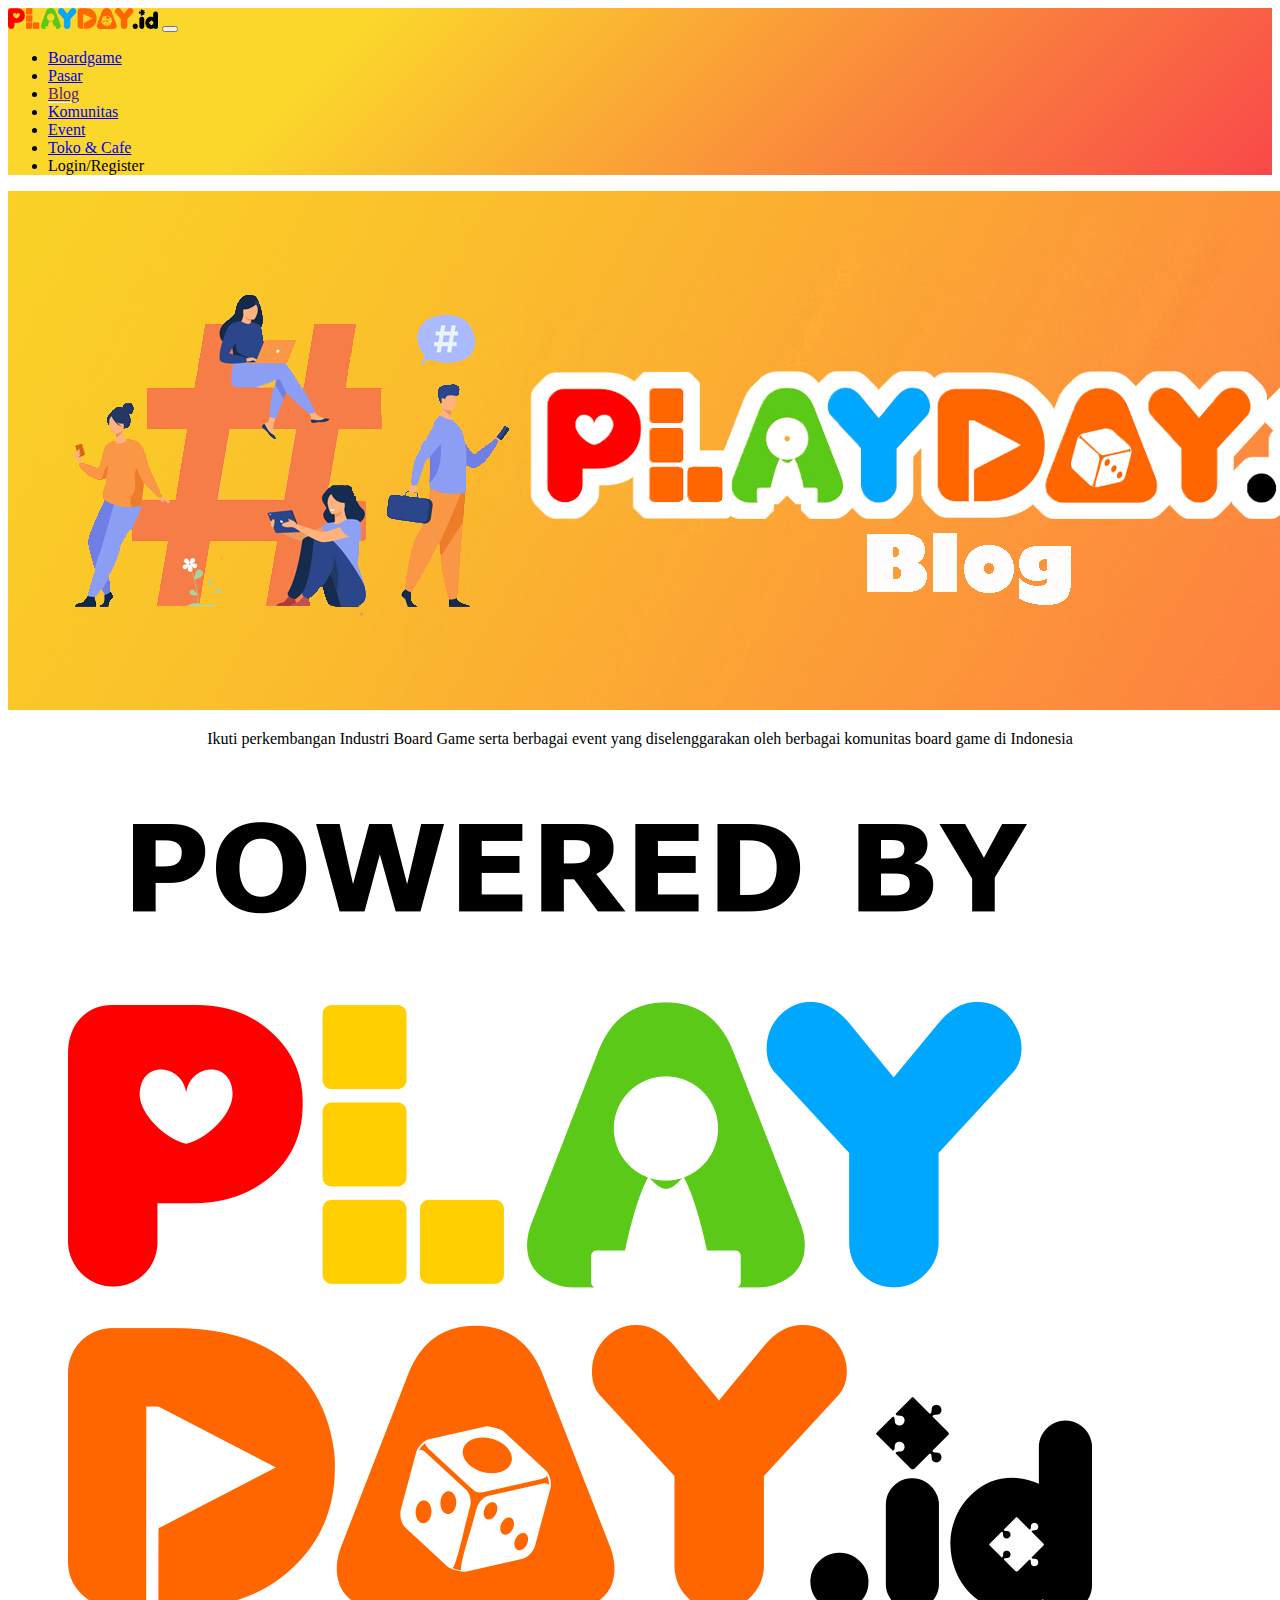
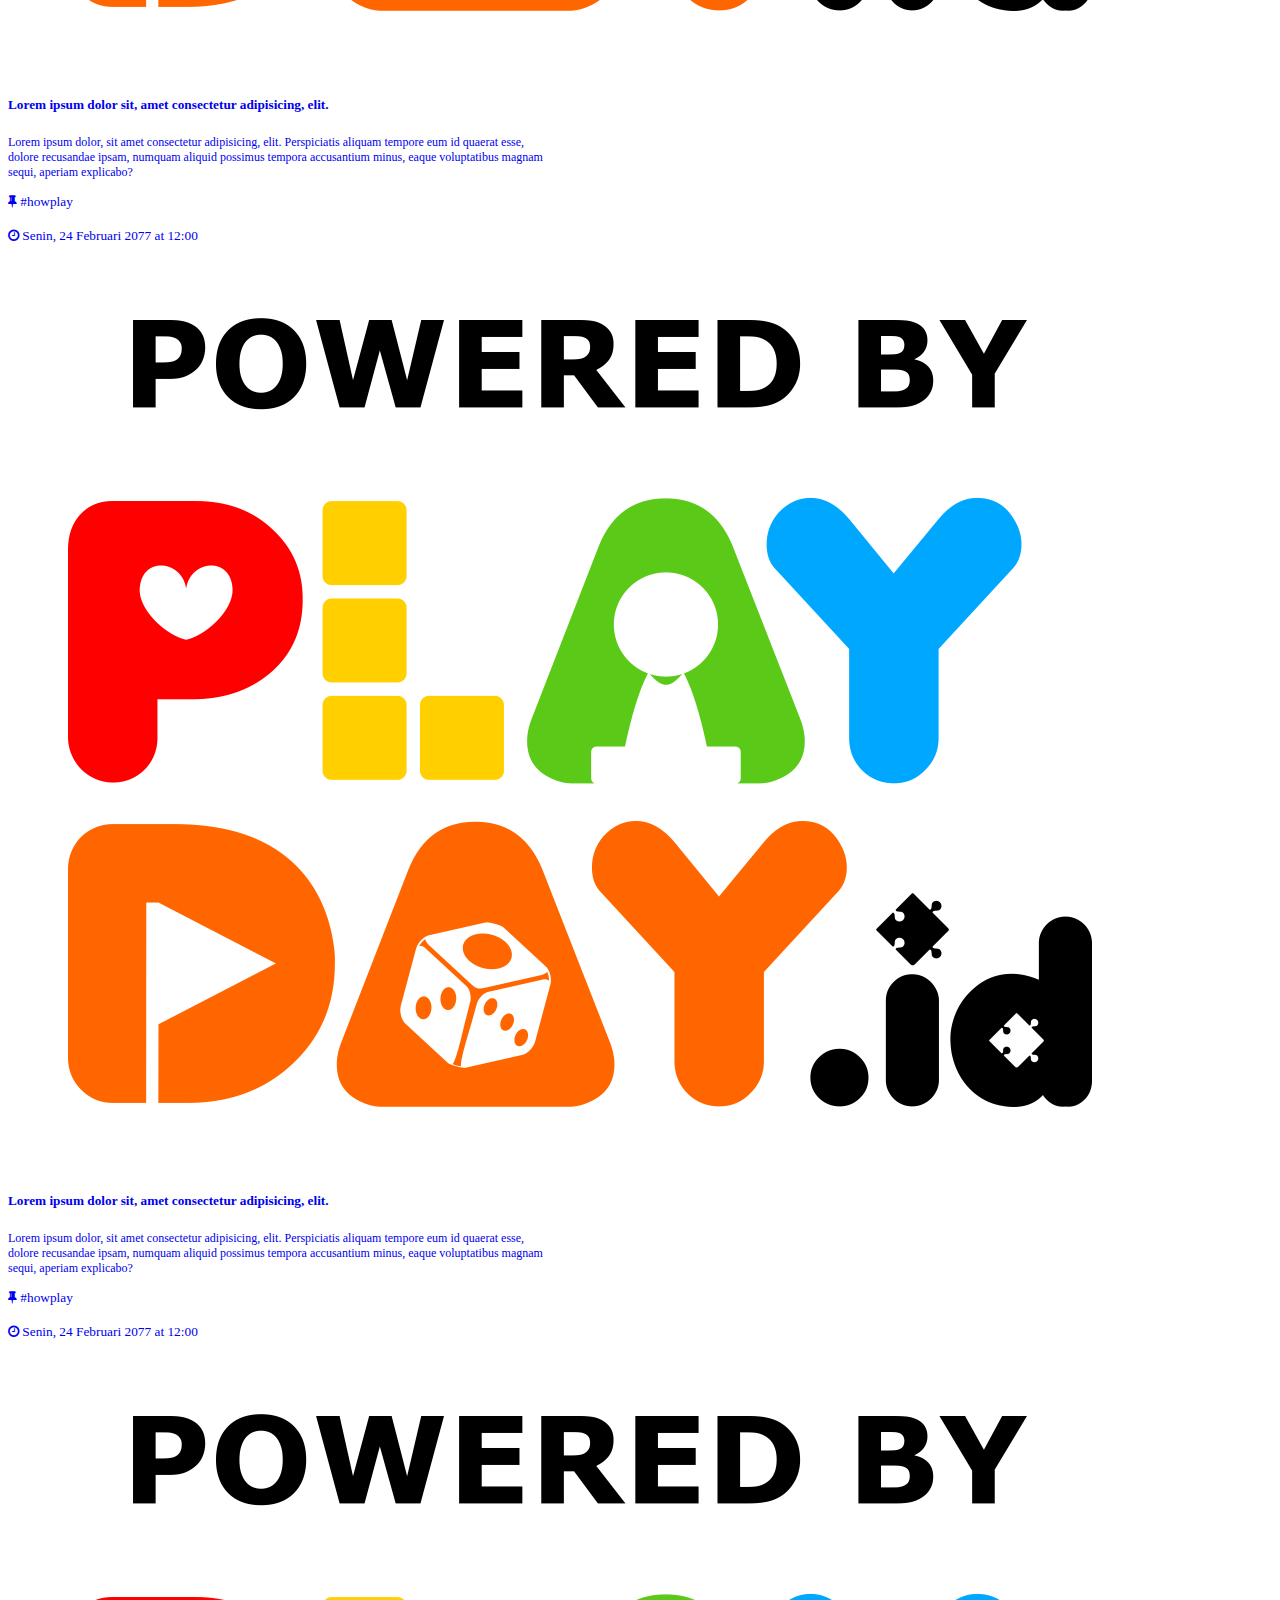
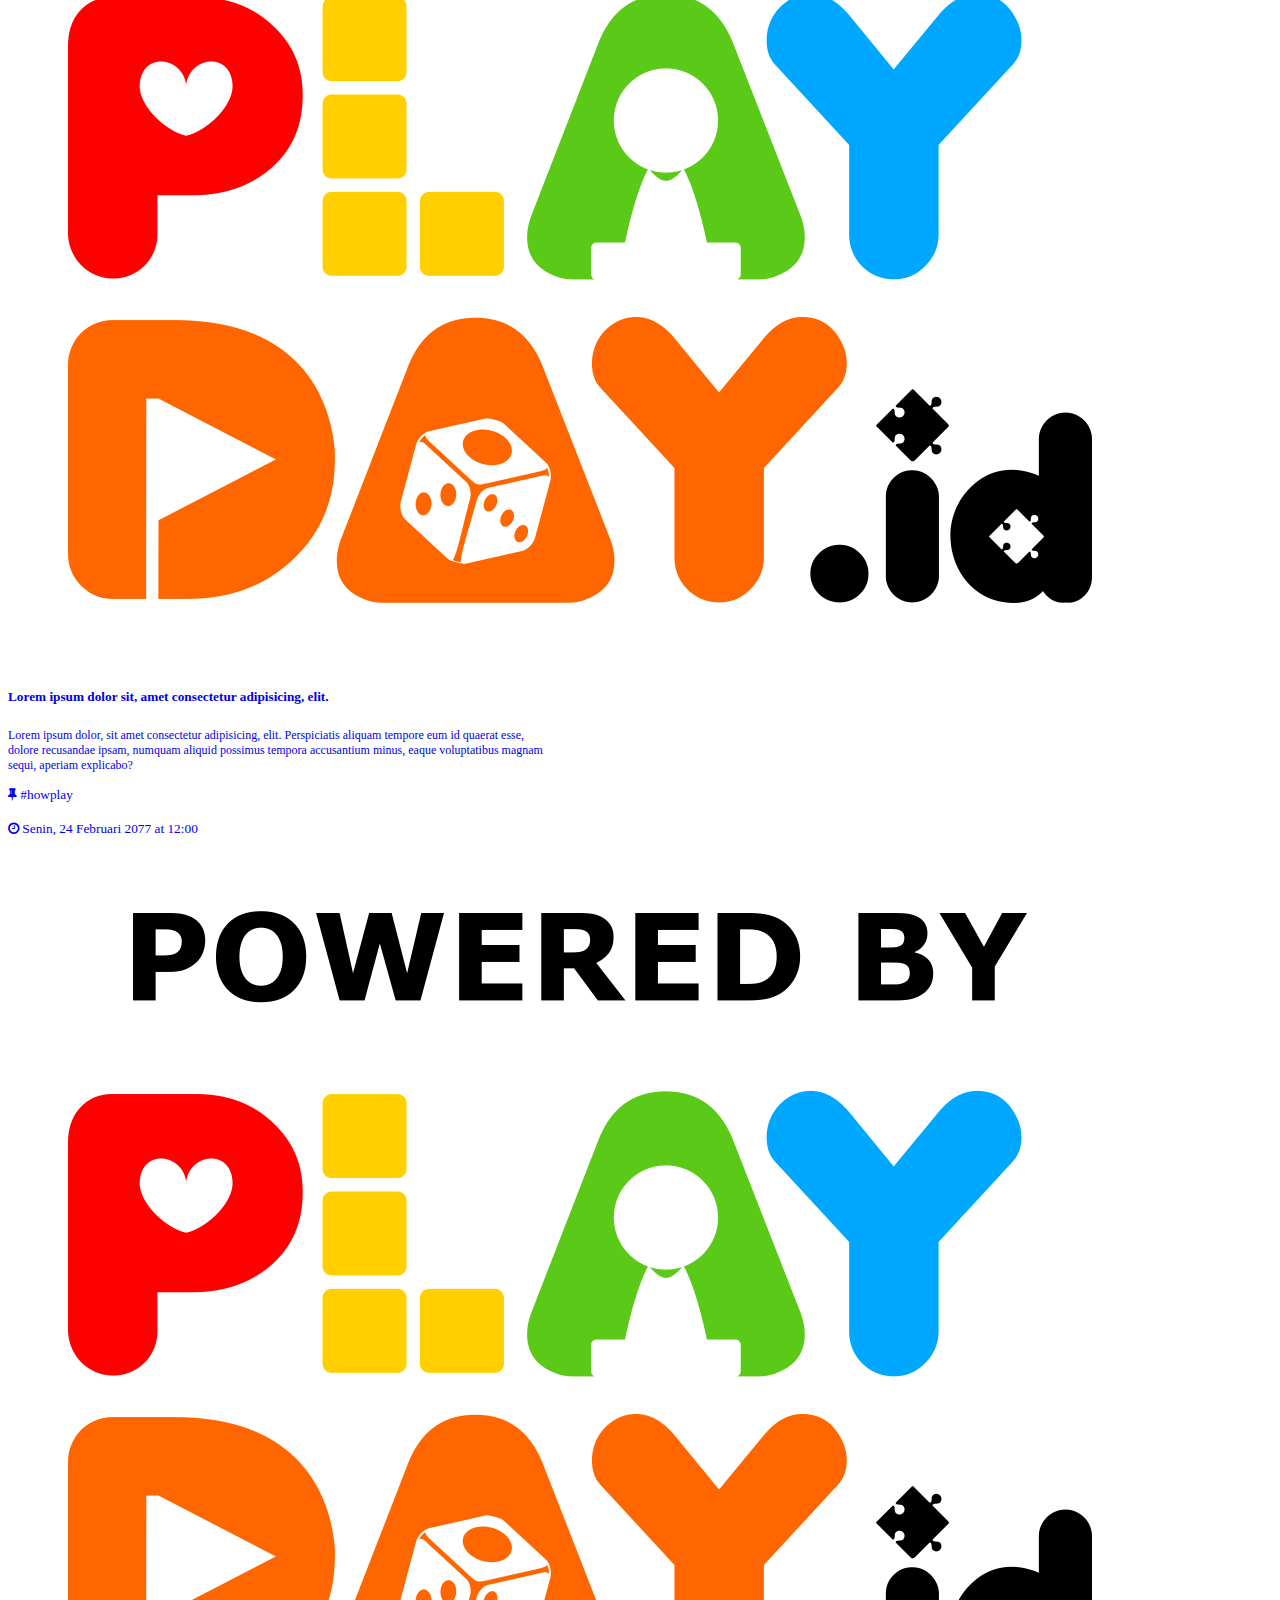
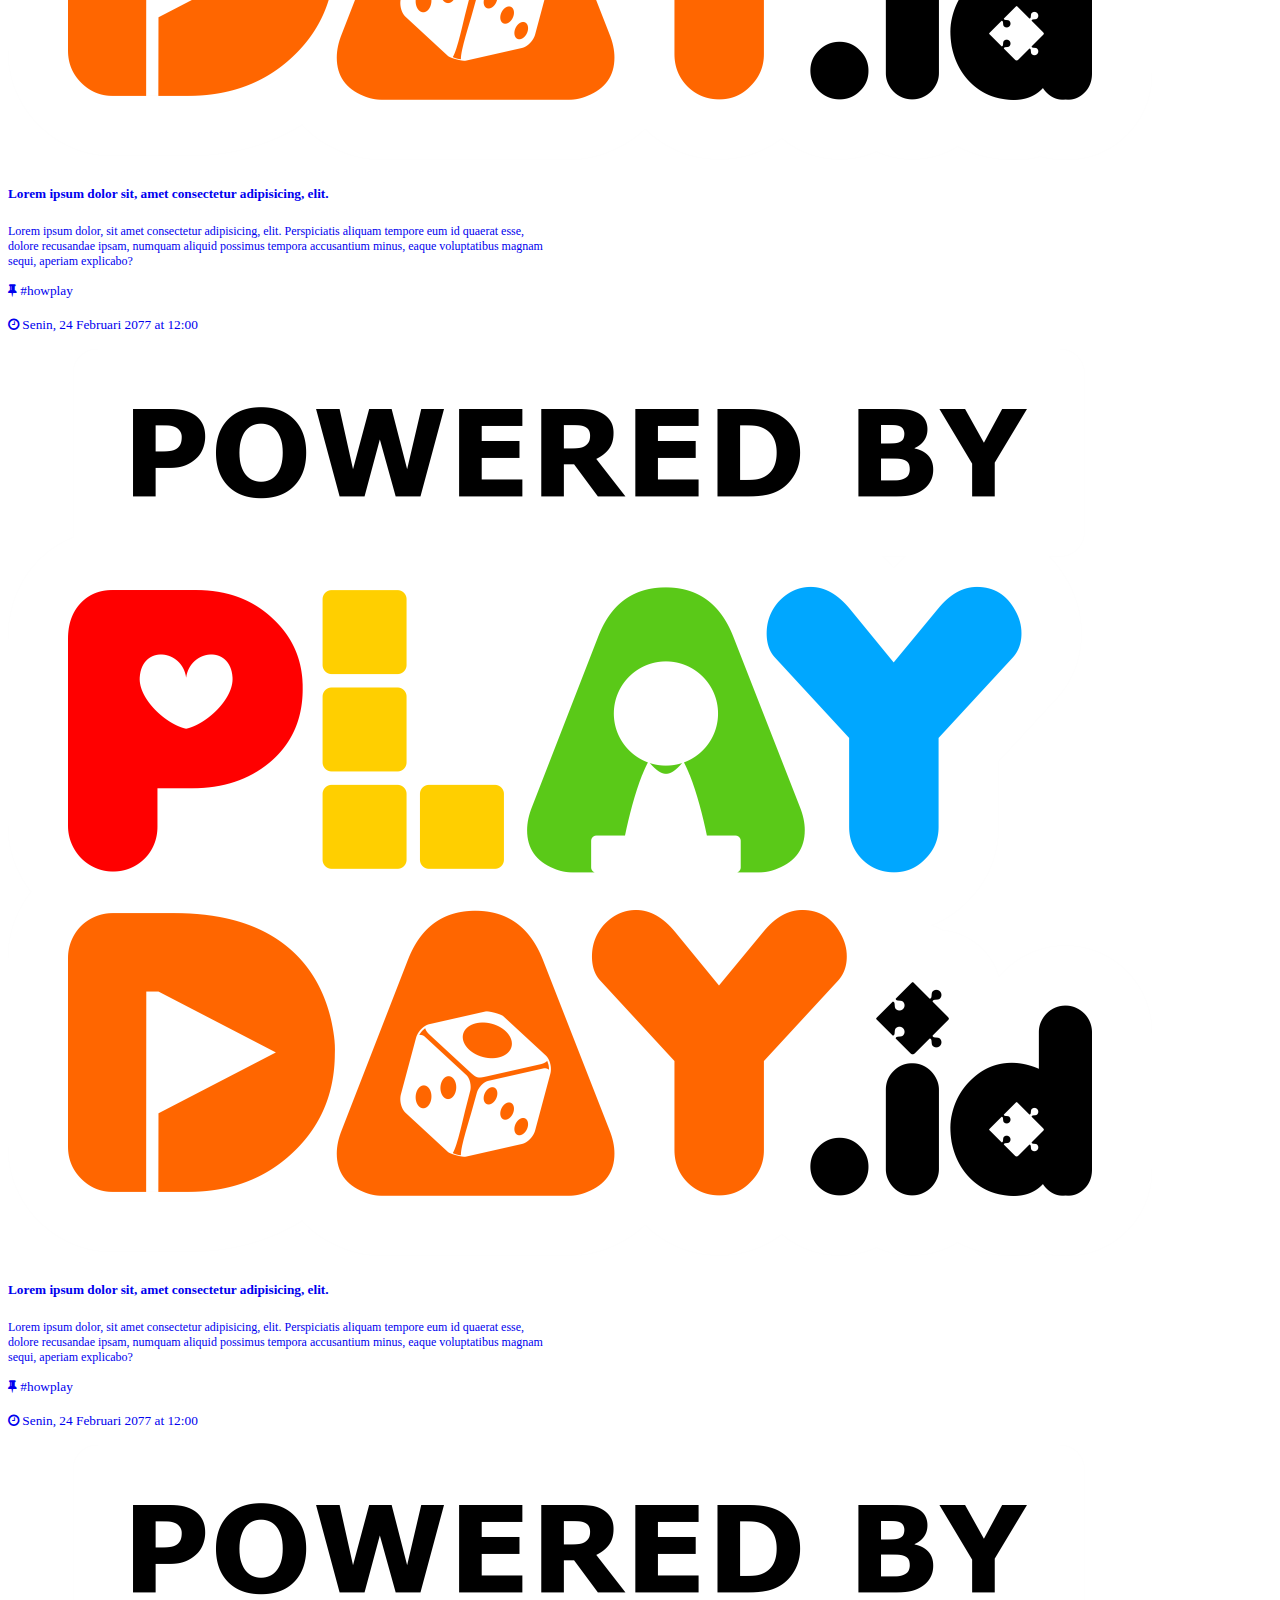
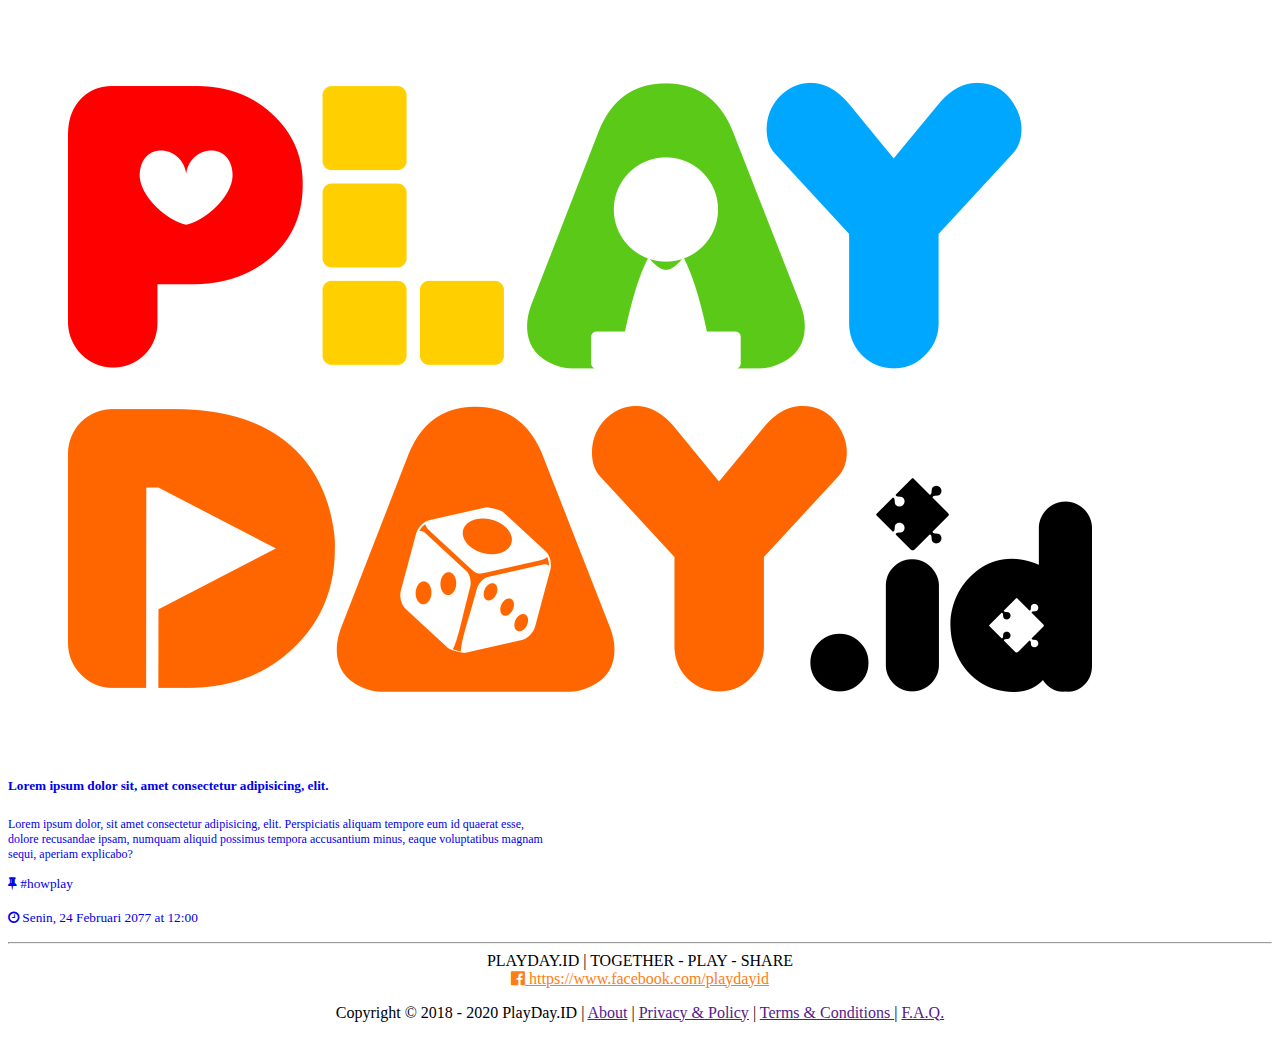
<file: ProjectGamelab2/page/blog.html>
<!doctype html>
<html lang="en">
<head>
  <!-- Required meta tags -->
  <meta charset="utf-8">
  <meta name="viewport" content="width=device-width, initial-scale=1">

  <!-- Bootstrap CSS -->
  <link rel="stylesheet" href="https://stackpath.bootstrapcdn.com/font-awesome/4.7.0/css/font-awesome.min.css">
  <link rel="stylesheet" href="../style/mobile.css">
  <link rel="stylesheet" href="../style/home.css">
  <link rel="stylesheet" href="../style/gallery.css">
  <link href="https://cdn.jsdelivr.net/npm/bootstrap@5.0.0-beta1/dist/css/bootstrap.min.css" rel="stylesheet" integrity="sha384-giJF6kkoqNQ00vy+HMDP7azOuL0xtbfIcaT9wjKHr8RbDVddVHyTfAAsrekwKmP1" crossorigin="anonymous">

  <title>Blog</title>
</head>
<body>
 <div class="container">
   <nav class="navbar navbar-expand-lg navbar-light fixed-top" style="background-color: #f9484a;
   background-image: linear-gradient(315deg, #f9484a 0%, #fbd72b 74%);">
   <div class="container-fluid">
    <img src="../img/logo-playday.png" alt="" class="img-fluid mx-4" style="width: 150px;">
    <button class="navbar-toggler" type="button" data-bs-toggle="collapse" data-bs-target="#navbarSupportedContent" aria-controls="navbarSupportedContent" aria-expanded="false" aria-label="Toggle navigation">
     <span class="navbar-toggler-icon"></span>
   </button>
   <div class="collapse navbar-collapse justify-content-end" id="navbarSupportedContent">
     <ul class=" navbar-nav mx-2">  
      <li class="nav-item">
        <a class="nav-link text-light" aria-current="page" href="boardgame.html">Boardgame</a>
      </li>
      <li class="nav-item">
        <a class="nav-link text-light    " href="pasar.html">Pasar</a>
      </li>
      <li class="nav-item">
        <a class="nav-link text-light active " href="">Blog</a>
      </li>
      <li class="nav-item">
        <a class="nav-link text-light " href="komunitas.html">Komunitas</a>
      </li>
      <li class="nav-item">
        <a class="nav-link text-light " href="event.html">Event</a>
      </li>
      <li class="nav-item">
        <a class="nav-link text-light " href="toko.html">Toko & Cafe</a>
      </li>
      <li class="nav-item">
        <a class="nav-link text-light" data-bs-toggle="modal" data-bs-target="#exampleModal" data-bs-whatever="@mdo">Login/Register</a>
      </li>
    </ul>
  </div>
</div>
</nav>
</div>


<div class="modal fade" id="exampleModal" tabindex="-1" aria-labelledby="exampleModalLabel" aria-hidden="true">
  <div class="modal-dialog">
    <div class="modal-content">
      <div class="modal-header">
        <img src="../img/logo-playday.png"  class="modal-title img-fluid w-25"  id="exampleModalLabel" alt="">
        <button type="button" class="btn-close" data-bs-dismiss="modal" aria-label="Close"></button>
      </div>
      <div class="modal-body">
        <center>
          <div class="display-4 mb-3">Login</div>
          <p class="text-muted" style="font-size: 14px;">Kami berkomitmen untuk terus memberikan yang terbaik untuk pengguna website PLAYDAY.id. Silakan Login untuk mengakses fitur-fitur khusus dan mendapatkan pengalaman yang berbeda dari non-member.</p>
        </center>
        <form action=""   method="">
          <div class="input-group mb-3">
            <span class="input-group-text" id="basic-addon1"><i class="fa fa-envelope" aria-hidden="true"></i></span>
            <input type="text" class="form-control" placeholder="Masukan email kamu" aria-label="Username" aria-describedby="basic-addon1">
          </div>
          <div class="input-group mb-3">
            <span class="input-group-text" id="basic-addon1"><i class="fa fa-lock" aria-hidden="true"></i></span>
            <input type="password" class="form-control" placeholder="Masukan password kamu" aria-label="Username" aria-describedby="basic-addon1">
          </div>
          <div class="input-group mb-3">
            <div class="form-check">
              <input class="form-check-input" type="checkbox" value="" id="flexCheckDefault">
              <label class="form-check-label" for="flexCheckDefault">
                <small>Simpan sesi login</small>
              </label>
            </div>
          </div>
        </div>
        <center>
          <button type="submit" class="mx-4 px-2 btn btn-outline-primary w-75">Login</button> <br>
          <small style="font-size: 12px;">Belum Punya Akun? <a id="registrasi" href="" data-bs-toggle="modal" data-bs-target="#modalke2" data-bs-whatever="@mdo">Register</a>  <a id="lupasandi" href="">Lupa Password</a></small>
        </form>
      </center>
      <div class=" my-4 text-center border-bottom border-secondary w-100" style="height: 11px; line-height: 18px;">
        <span style="font-size: 14px;
        background-color: white;">
        atau
      </span>
    </div>
    <center>
      <div class="btn btn-outline-primary p-2 mb-2"><i class="fa fa-facebook-official" aria-hidden="true"></i> Login menggunakan Facebook</div>
    </center>
    <div class=" container text-muted mb-4" style="font-size: 13px;">
      * Dengan menekan "Login" kamu telah menyetujui <a target="_blank" href="https://www.playday.id/terms-and-conditions/">Terms &amp; Conditions</a> dan <a target="_blank" href="https://www.playday.id/privacy-policy/">Privacy Policy</a> PLAYDAY.id <br>
      ** Pastikan browser kamu mengizinkan POPUP untuk Login menggunakan Facebook
    </div>
  </div>
</div>
</div>

<div class="modal" id="modalke2" tabindex="-1" aria-labelledby="exampleModalLabel" aria-hidden="true">
  <div class="modal-dialog">
    <div class="modal-content">
      <div class="modal-header">
        <img src="../img/logo-playday.png"  class="modal-title img-fluid w-25"  id="exampleModalLabel" alt="">
        <button type="button" class="btn-close" data-bs-dismiss="modal" aria-label="Close"></button>
      </div>
      <div class="modal-body">
        <center>
          <div class="display-4 mb-3">Registrasi</div>
        </center>
        <form action=""   method="">
          <div class="mb-3">
            <label for="exampleFormControlInput1" class="form-label">Nama</label>
            <input type="text" class="form-control" id="exampleFormControlInput1" placeholder="Masukan nama lengkap">
          </div>
          <div class="mb-3">
            <label for="exampleFormControlInput1" class="form-label">No WhatsApp <small>-opsional-</small></label>
            <input type="number" class="form-control" id="exampleFormControlInput1" placeholder="Masukan No WhatsApp">
          </div>
          <div class="mb-3">
            <label for="exampleFormControlInput1" class="form-label">Email</label>
            <input type="email" class="form-control" id="exampleFormControlInput1" placeholder="Masukan Email">
          </div>
          <div class="mb-1">
            <label for="exampleFormControlInput1" class="form-label">Password</label>
            <input type="password" class="form-control" id="exampleFormControlInput1" placeholder="Masukan Password">
          </div>
          <small>Dengan menekan "Register" kamu telah menyetujui <a href="">Terms & Conditions</a> dan <a href="">Privacy Policy PLAYDAY.id</a></small>
        </div>
        <center>
          <button type="submit" class="mx-4 px-2 btn btn-outline-primary w-75">Registrasi</button> <br>
        </form>
      </center>
      <div class=" my-3 text-center border-bottom border-secondary w-100" style="height: 11px; line-height: 18px;">
        <span style="font-size: 14px;
        background-color: white;">
        atau
      </span>
    </div>
    <center>
      <div class="container ">
        <small>Sudah punya akun?  <a href="index.html" data-bs-toggle="modal" data-bs-target="#modalke1" data-bs-whatever="@mdo">Login</a></small>
      </div>
    </center>

  </div>
</div>
</div>
</div>


<div class="judul3">
  <img src="../img/judul/judul2.jpg" alt="" class="img-fluid  w-100 pt-5" id="imgjudul">
</div>
<center>
  <p class="p-3">Ikuti perkembangan Industri Board Game serta berbagai event yang diselenggarakan oleh berbagai komunitas board game di Indonesia</p>
</center>
<section>
  <div class=" container mt-3">
    <div class="row">
      <div class="col-sm-6">
        <a href="page2/blog2.html" style="text-decoration: none ;">
          <div class="card mb-3 shadow" style="max-width: 540px;" id="cardblog">
            <div class="row g-0">
              <div class="col-md-4 mt-5">
                <img src="../img/gambargame.png" alt="..." class="img-fluid" id="imgblog" >
              </div>
              <div class="col-md-8">
                <div class="card-body">
                  <h5 class="card-title text-warning">Lorem ipsum dolor sit, amet consectetur adipisicing, elit.</h5>
                  <p class="card-text text-dark text-muted" style="font-size: 12px;">Lorem ipsum dolor, sit amet consectetur adipisicing, elit. Perspiciatis aliquam tempore eum id quaerat esse, dolore recusandae ipsam, numquam aliquid possimus tempora accusantium minus, eaque voluptatibus magnam sequi, aperiam explicabo?</p>
                  <small class="text-muted"><i class="fa fa-thumb-tack" aria-hidden="true"></i> #howplay</small>
                  <p class="card-text"><small class="text-muted"> <i class="fa fa-clock-o" aria-hidden="true"></i> Senin, 24 Februari 2077 at 12:00</small></p>
                </div>
              </div>
            </div>
          </div>
        </a>
      </div>   
      <div class="col-sm-6">
        <a href="page2/blog2.html" style="text-decoration: none ;">
          <div class="card mb-3 shadow" style="max-width: 540px;" id="cardblog">
            <div class="row g-0">
              <div class="col-md-4 mt-5">
                <img src="../img/gambargame.png" alt="..." class="img-fluid" id="imgblog" >
              </div>
              <div class="col-md-8">
                <div class="card-body">
                  <h5 class="card-title text-warning">Lorem ipsum dolor sit, amet consectetur adipisicing, elit.</h5>
                  <p class="card-text text-dark text-muted" style="font-size: 12px;">Lorem ipsum dolor, sit amet consectetur adipisicing, elit. Perspiciatis aliquam tempore eum id quaerat esse, dolore recusandae ipsam, numquam aliquid possimus tempora accusantium minus, eaque voluptatibus magnam sequi, aperiam explicabo?</p>
                  <small class="text-muted"><i class="fa fa-thumb-tack" aria-hidden="true"></i> #howplay</small>
                  <p class="card-text"><small class="text-muted"> <i class="fa fa-clock-o" aria-hidden="true"></i> Senin, 24 Februari 2077 at 12:00</small></p>
                </div>
              </div>
            </div>
          </div>
        </a>
      </div>   
      <div class="col-sm-6">
        <a href="page2/blog2.html" style="text-decoration: none ;">
          <div class="card mb-3 shadow" style="max-width: 540px;" id="cardblog">
            <div class="row g-0">
              <div class="col-md-4 mt-5">
                <img src="../img/gambargame.png" alt="..." class="img-fluid" id="imgblog" >
              </div>
              <div class="col-md-8">
                <div class="card-body">
                  <h5 class="card-title text-warning">Lorem ipsum dolor sit, amet consectetur adipisicing, elit.</h5>
                  <p class="card-text text-dark text-muted" style="font-size: 12px;">Lorem ipsum dolor, sit amet consectetur adipisicing, elit. Perspiciatis aliquam tempore eum id quaerat esse, dolore recusandae ipsam, numquam aliquid possimus tempora accusantium minus, eaque voluptatibus magnam sequi, aperiam explicabo?</p>
                  <small class="text-muted"><i class="fa fa-thumb-tack" aria-hidden="true"></i> #howplay</small>
                  <p class="card-text"><small class="text-muted"> <i class="fa fa-clock-o" aria-hidden="true"></i> Senin, 24 Februari 2077 at 12:00</small></p>
                </div>
              </div>
            </div>
          </div>
        </a>
      </div>   
      <div class="col-sm-6">
        <a href="page2/blog2.html" style="text-decoration: none ;">
          <div class="card mb-3 shadow" style="max-width: 540px;" id="cardblog">
            <div class="row g-0">
              <div class="col-md-4 mt-5">
                <img src="../img/gambargame.png" alt="..." class="img-fluid" id="imgblog" >
              </div>
              <div class="col-md-8">
                <div class="card-body">
                  <h5 class="card-title text-warning">Lorem ipsum dolor sit, amet consectetur adipisicing, elit.</h5>
                  <p class="card-text text-dark text-muted" style="font-size: 12px;">Lorem ipsum dolor, sit amet consectetur adipisicing, elit. Perspiciatis aliquam tempore eum id quaerat esse, dolore recusandae ipsam, numquam aliquid possimus tempora accusantium minus, eaque voluptatibus magnam sequi, aperiam explicabo?</p>
                  <small class="text-muted"><i class="fa fa-thumb-tack" aria-hidden="true"></i> #howplay</small>
                  <p class="card-text"><small class="text-muted"> <i class="fa fa-clock-o" aria-hidden="true"></i> Senin, 24 Februari 2077 at 12:00</small></p>
                </div>
              </div>
            </div>
          </div>
        </a>
      </div>   
      <div class="col-sm-6">
        <a href="page2/blog2.html" style="text-decoration: none ;">
          <div class="card mb-3 shadow" style="max-width: 540px;" id="cardblog">
            <div class="row g-0">
              <div class="col-md-4 mt-5">
                <img src="../img/gambargame.png" alt="..." class="img-fluid" id="imgblog" >
              </div>
              <div class="col-md-8">
                <div class="card-body">
                  <h5 class="card-title text-warning">Lorem ipsum dolor sit, amet consectetur adipisicing, elit.</h5>
                  <p class="card-text text-dark text-muted" style="font-size: 12px;">Lorem ipsum dolor, sit amet consectetur adipisicing, elit. Perspiciatis aliquam tempore eum id quaerat esse, dolore recusandae ipsam, numquam aliquid possimus tempora accusantium minus, eaque voluptatibus magnam sequi, aperiam explicabo?</p>
                  <small class="text-muted"><i class="fa fa-thumb-tack" aria-hidden="true"></i> #howplay</small>
                  <p class="card-text"><small class="text-muted"> <i class="fa fa-clock-o" aria-hidden="true"></i> Senin, 24 Februari 2077 at 12:00</small></p>
                </div>
              </div>
            </div>
          </div>
        </a>
      </div>   

      <div class="col-sm-6">
        <a href="page2/blog2.html" style="text-decoration: none ;">
          <div class="card mb-3 shadow" style="max-width: 540px;" id="cardblog">
            <div class="row g-0">
              <div class="col-md-4 mt-5">
                <img src="../img/gambargame.png" alt="..." class="img-fluid" id="imgblog" >
              </div>
              <div class="col-md-8">
                <div class="card-body">
                  <h5 class="card-title text-warning">Lorem ipsum dolor sit, amet consectetur adipisicing, elit.</h5>
                  <p class="card-text text-dark text-muted" style="font-size: 12px;">Lorem ipsum dolor, sit amet consectetur adipisicing, elit. Perspiciatis aliquam tempore eum id quaerat esse, dolore recusandae ipsam, numquam aliquid possimus tempora accusantium minus, eaque voluptatibus magnam sequi, aperiam explicabo?</p>
                  <small class="text-muted"><i class="fa fa-thumb-tack" aria-hidden="true"></i> #howplay</small>
                  <p class="card-text"><small class="text-muted"> <i class="fa fa-clock-o" aria-hidden="true"></i> Senin, 24 Februari 2077 at 12:00</small></p>
                </div>
              </div>
            </div>
          </div>
        </a>
      </div>   
    </div>
  </div>
</section>

<center>
  <hr class="m-y-md">
  <div class="h5">PLAYDAY.ID | TOGETHER - PLAY - SHARE</div>
  <a href="" style="color: #fd7e14;"><i class="fa fa-facebook-official" aria-hidden="true"></i> https://www.facebook.com/playdayid</a>
  <div >
    <p>Copyright © 2018 - 2020 PlayDay.ID | <a href="">About</a> | <a href="">Privacy & Policy</a> | <a href="">Terms & Conditions </a> | <a href="">F.A.Q.</a></p>
  </div>
</center>
<!-- Optional JavaScript; choose one of the two! -->

<!-- Option 1: Bootstrap Bundle with Popper -->
<script src="https://cdn.jsdelivr.net/npm/bootstrap@5.0.0-beta1/dist/js/bootstrap.bundle.min.js" integrity="sha384-ygbV9kiqUc6oa4msXn9868pTtWMgiQaeYH7/t7LECLbyPA2x65Kgf80OJFdroafW" crossorigin="anonymous"></script>

<!-- Option 2: Separate Popper and Bootstrap JS -->
    <!--
    <script src="https://cdn.jsdelivr.net/npm/@popperjs/core@2.5.4/dist/umd/popper.min.js" integrity="sha384-q2kxQ16AaE6UbzuKqyBE9/u/KzioAlnx2maXQHiDX9d4/zp8Ok3f+M7DPm+Ib6IU" crossorigin="anonymous"></script>
    <script src="https://cdn.jsdelivr.net/npm/bootstrap@5.0.0-beta1/dist/js/bootstrap.min.js" integrity="sha384-pQQkAEnwaBkjpqZ8RU1fF1AKtTcHJwFl3pblpTlHXybJjHpMYo79HY3hIi4NKxyj" crossorigin="anonymous"></script>
  -->
</body>
</html>
</file>
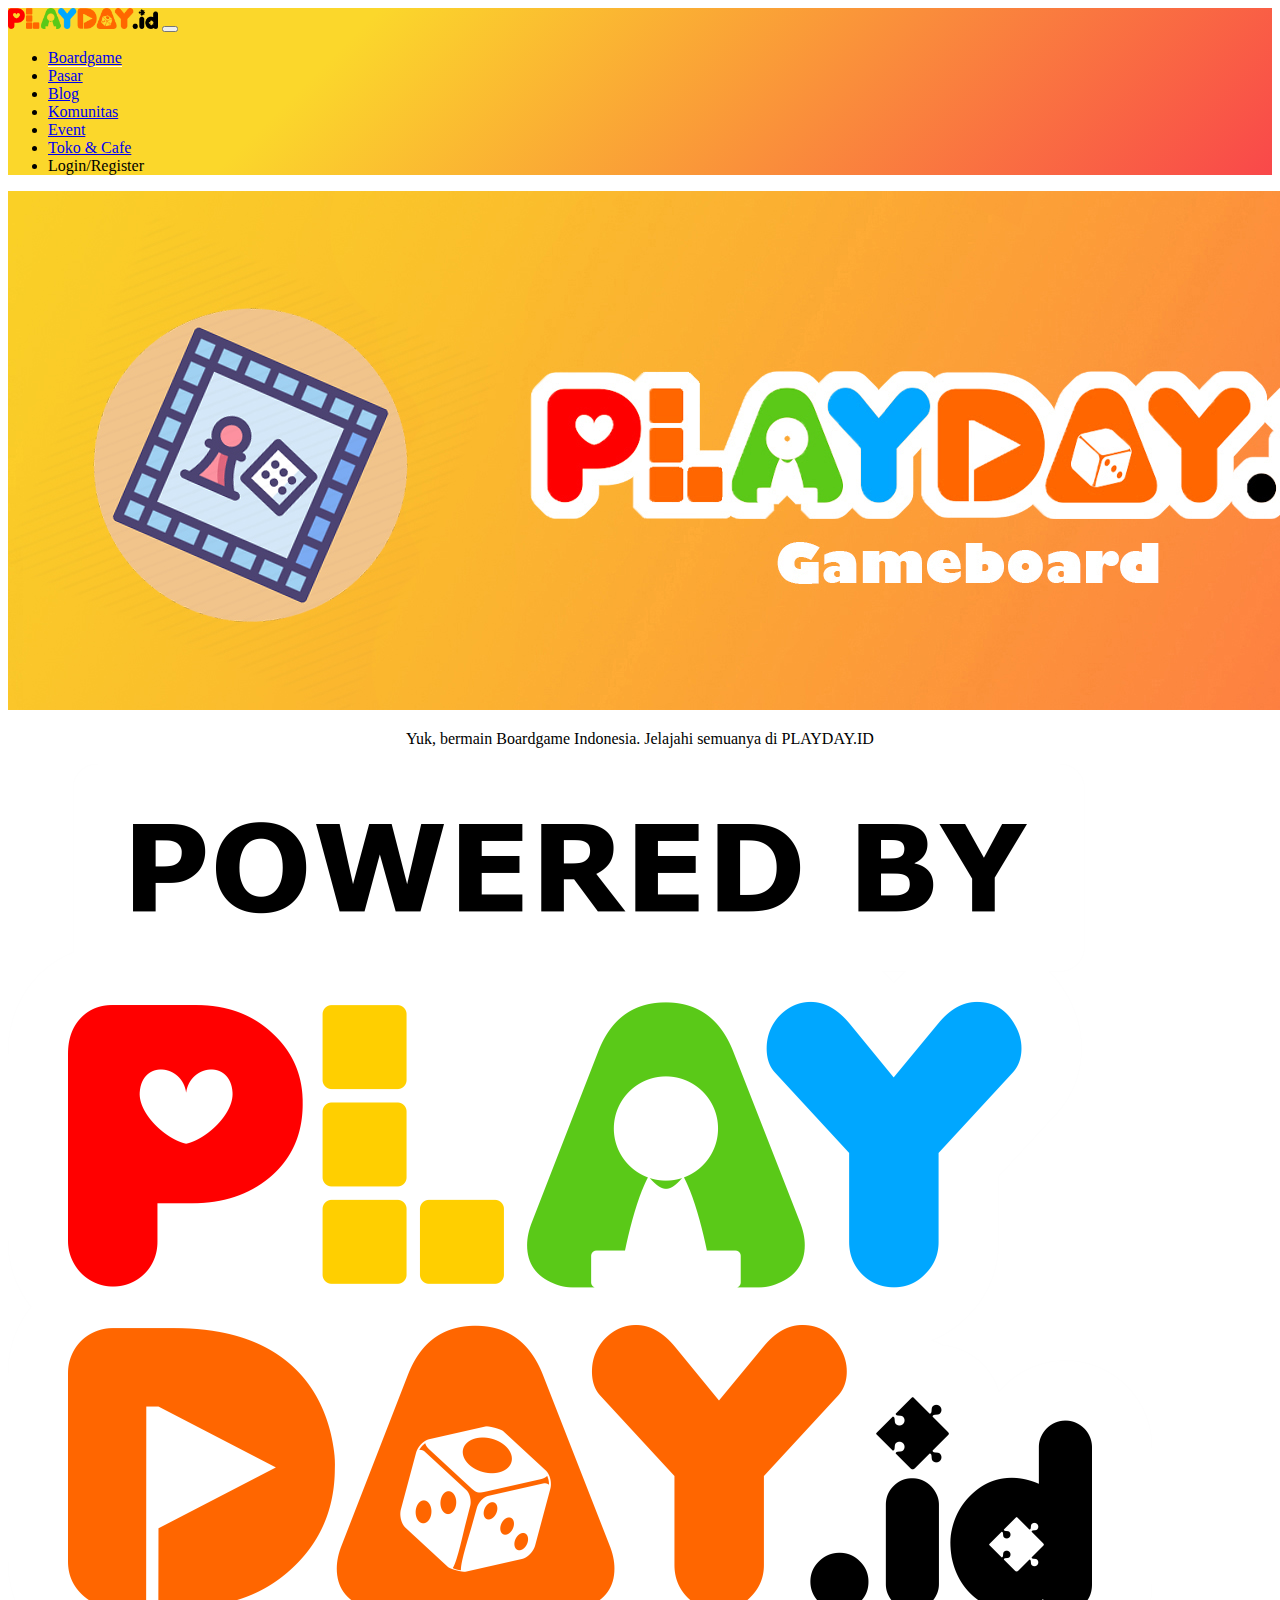
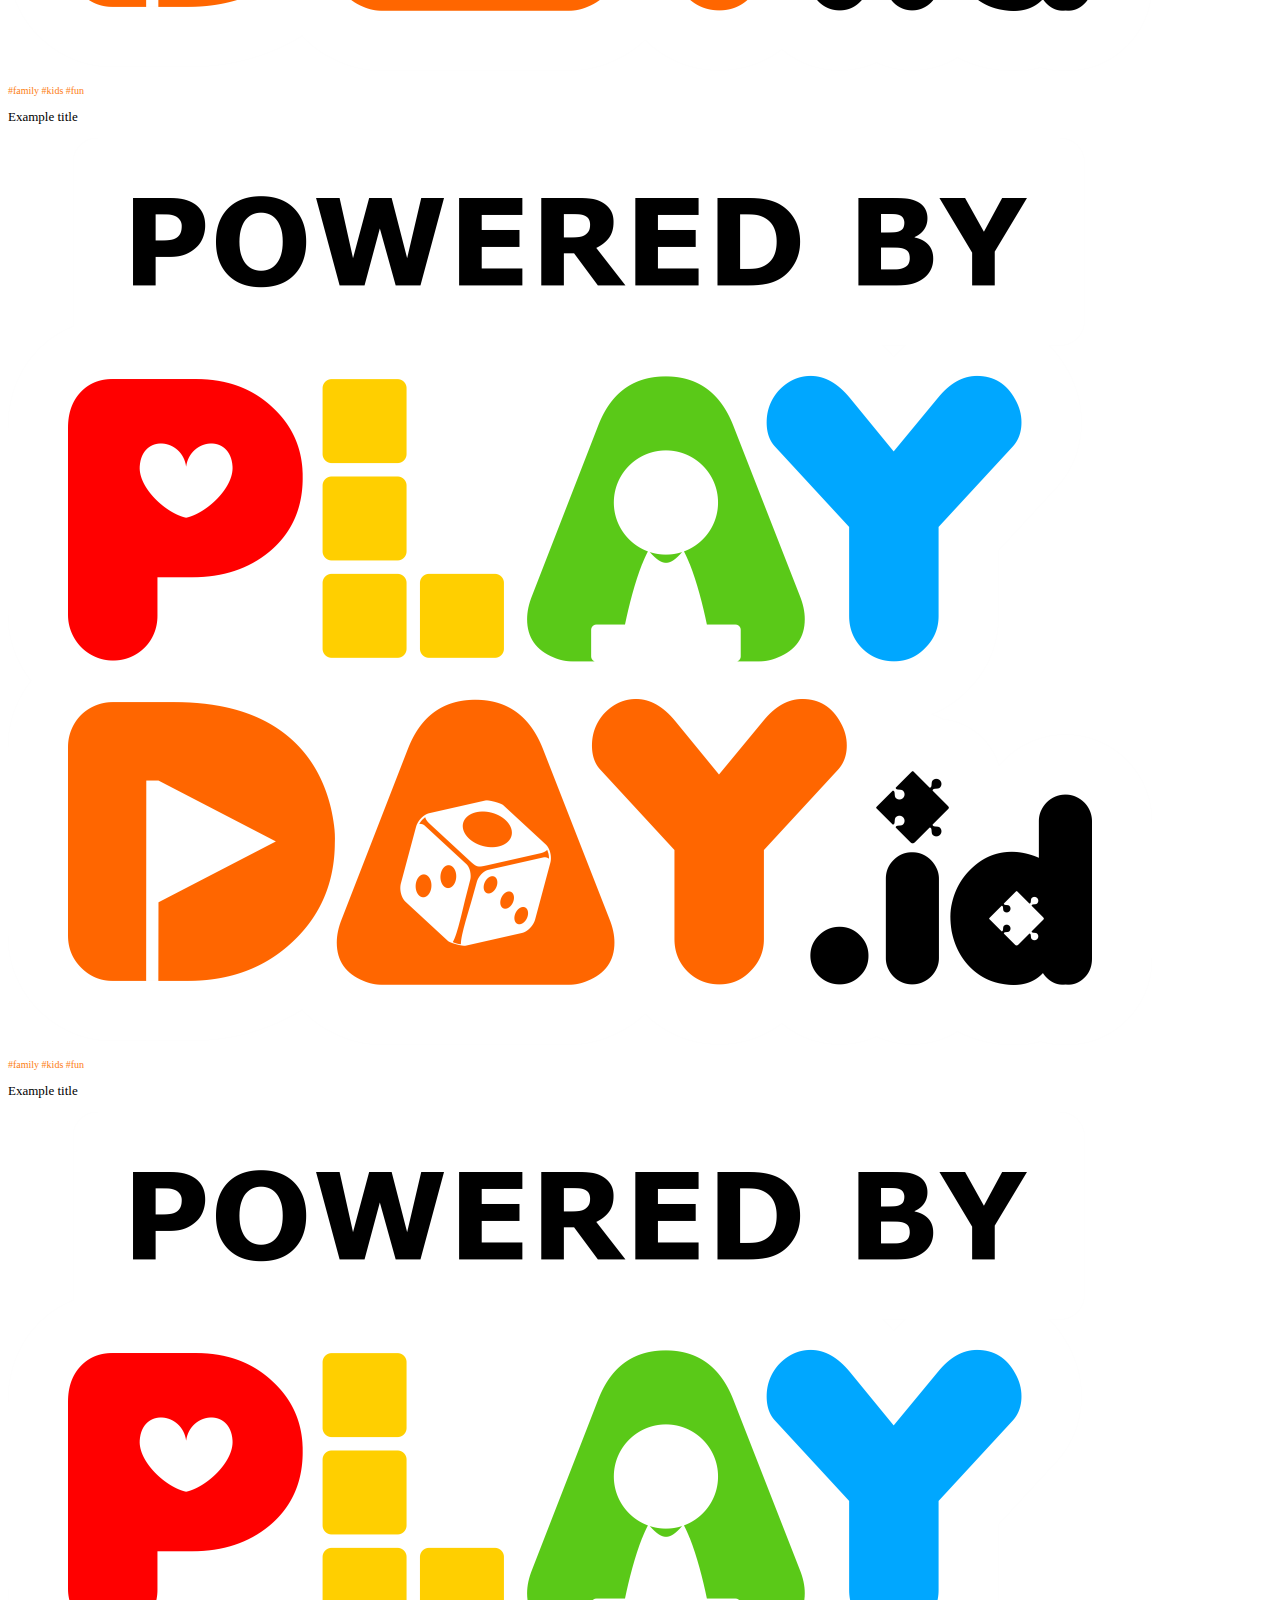
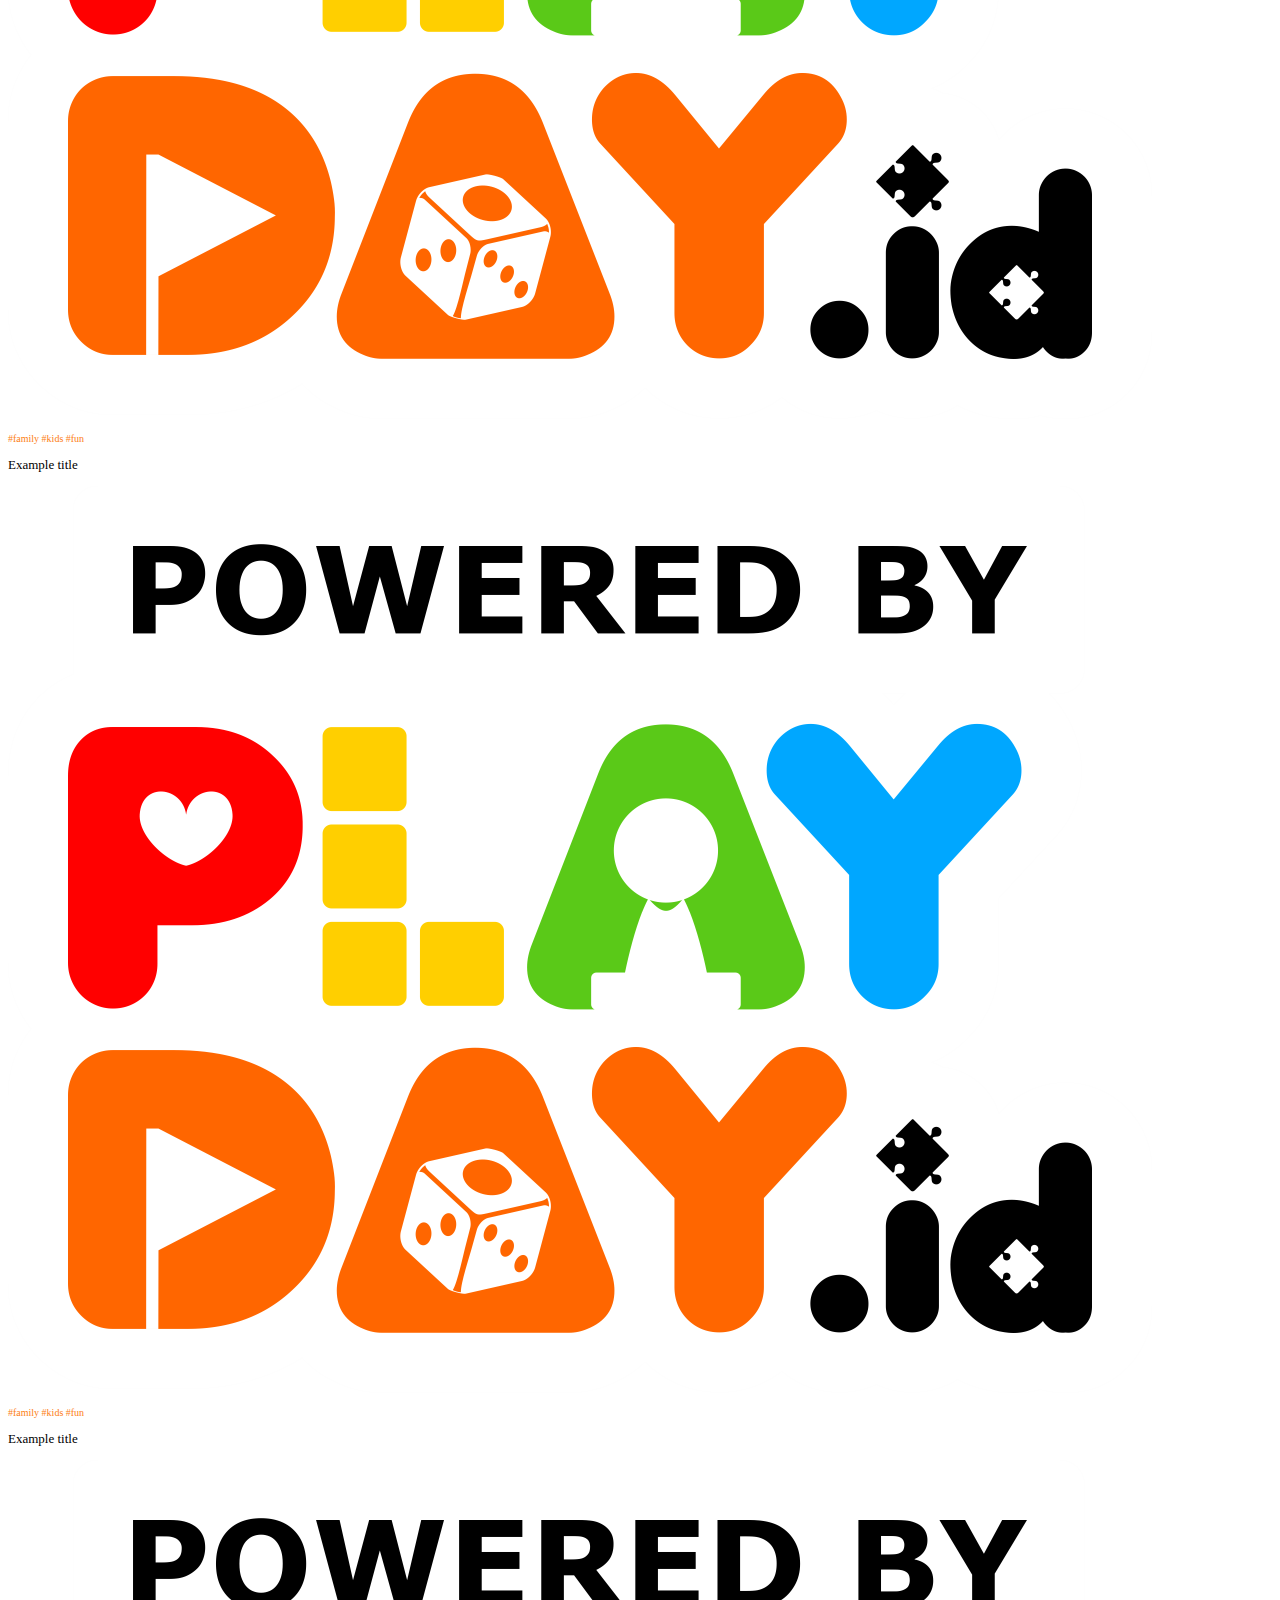
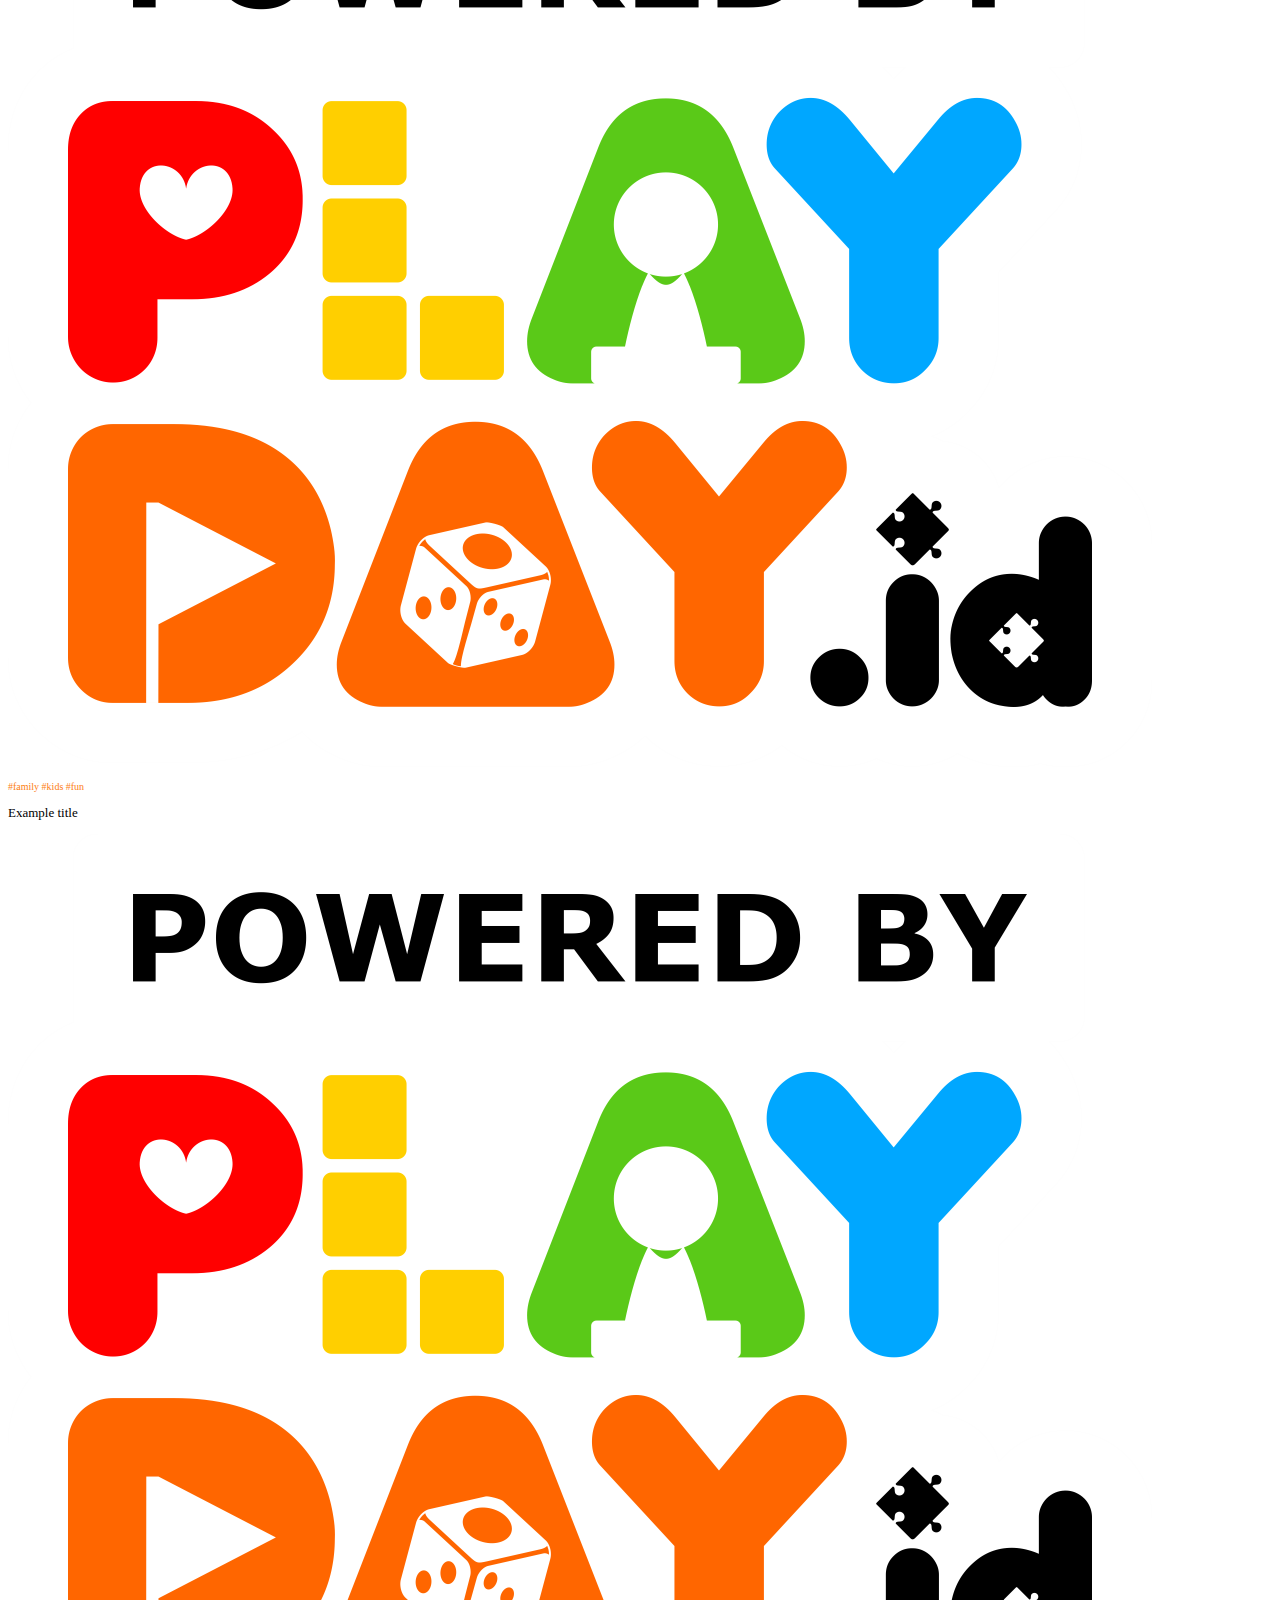
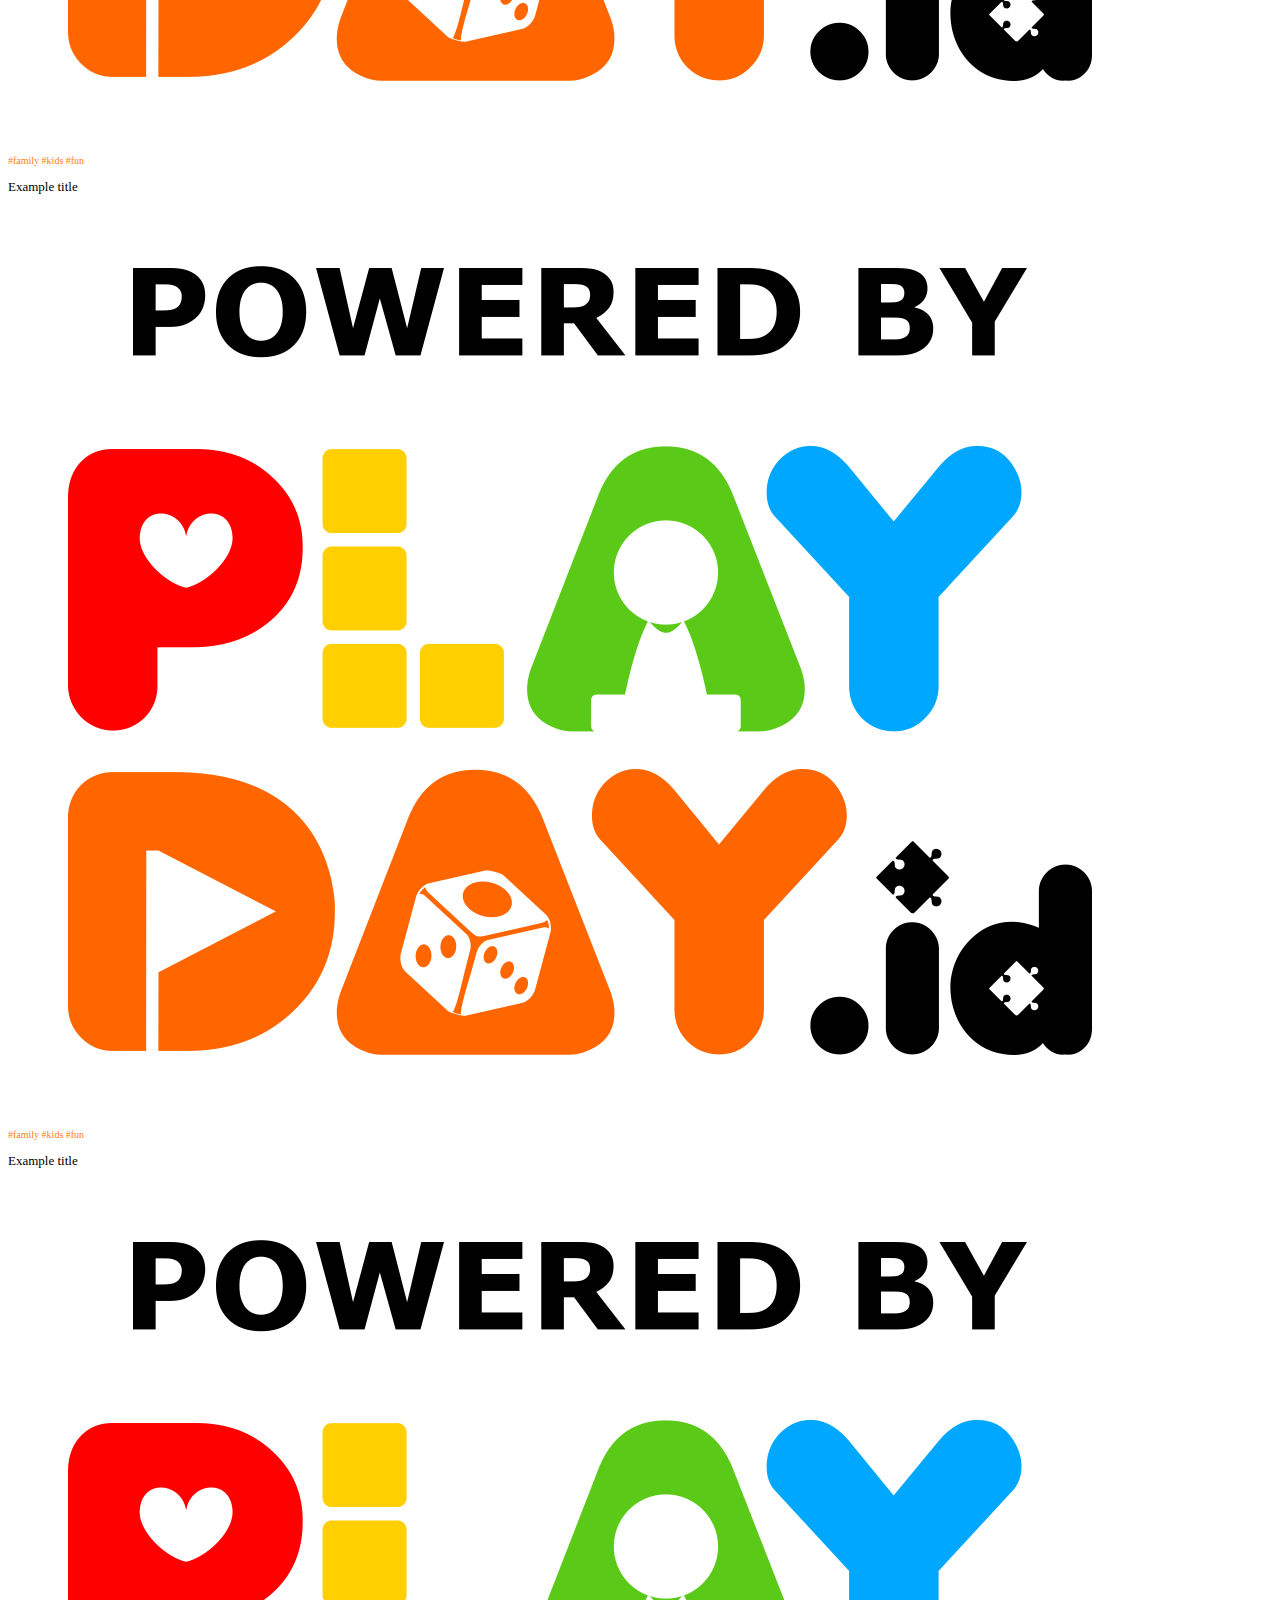
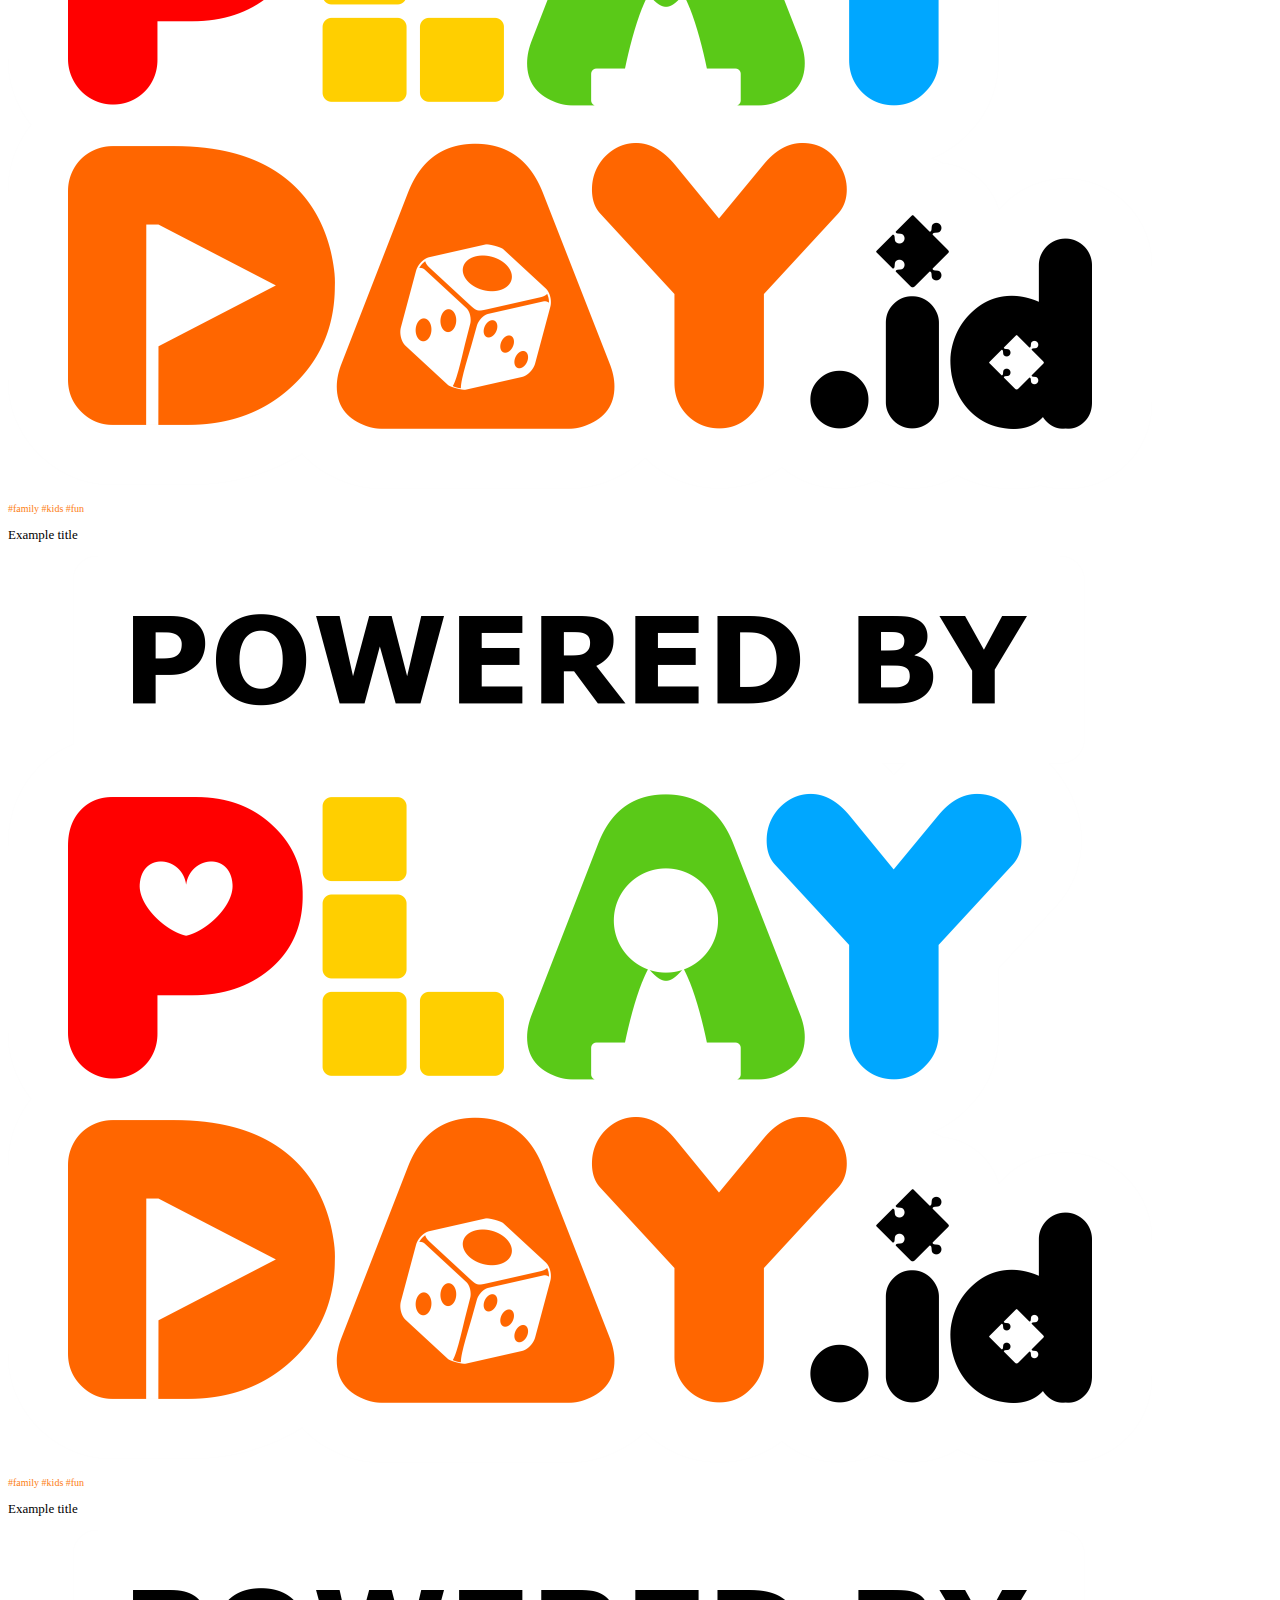
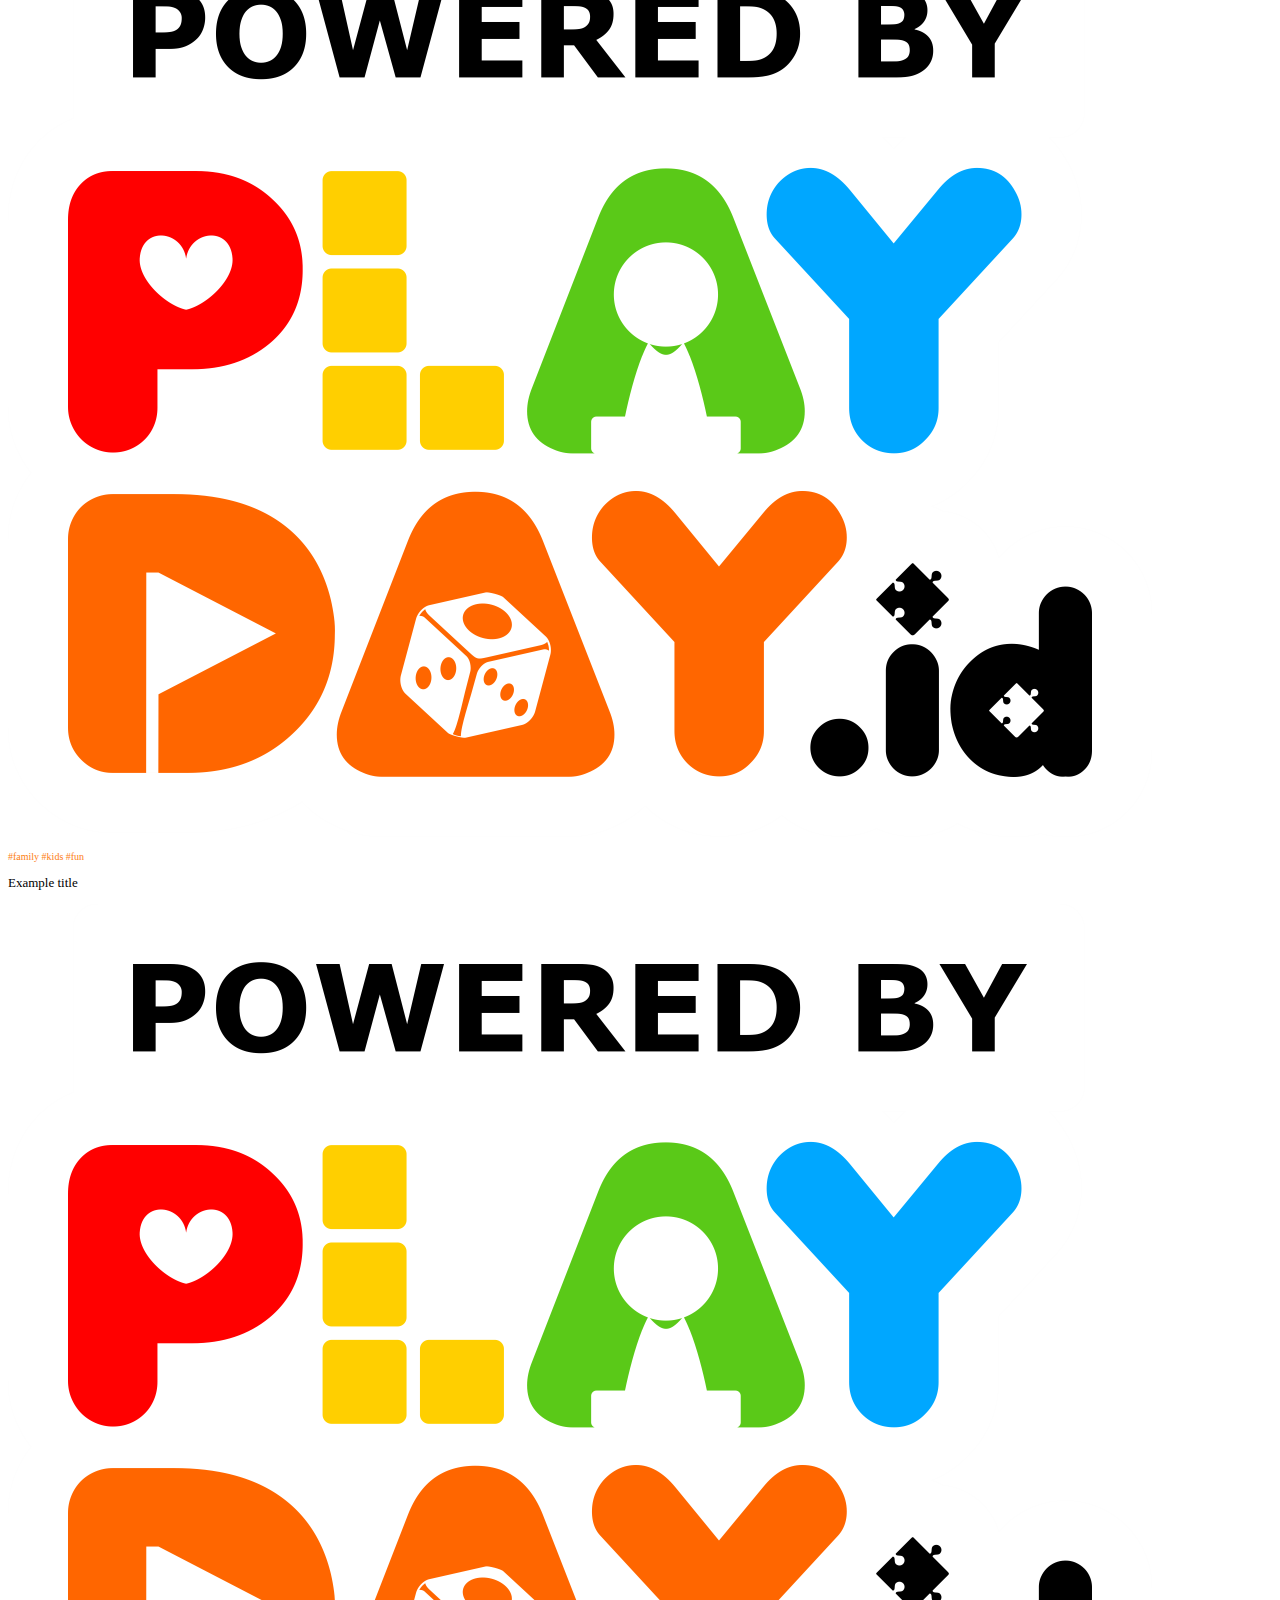
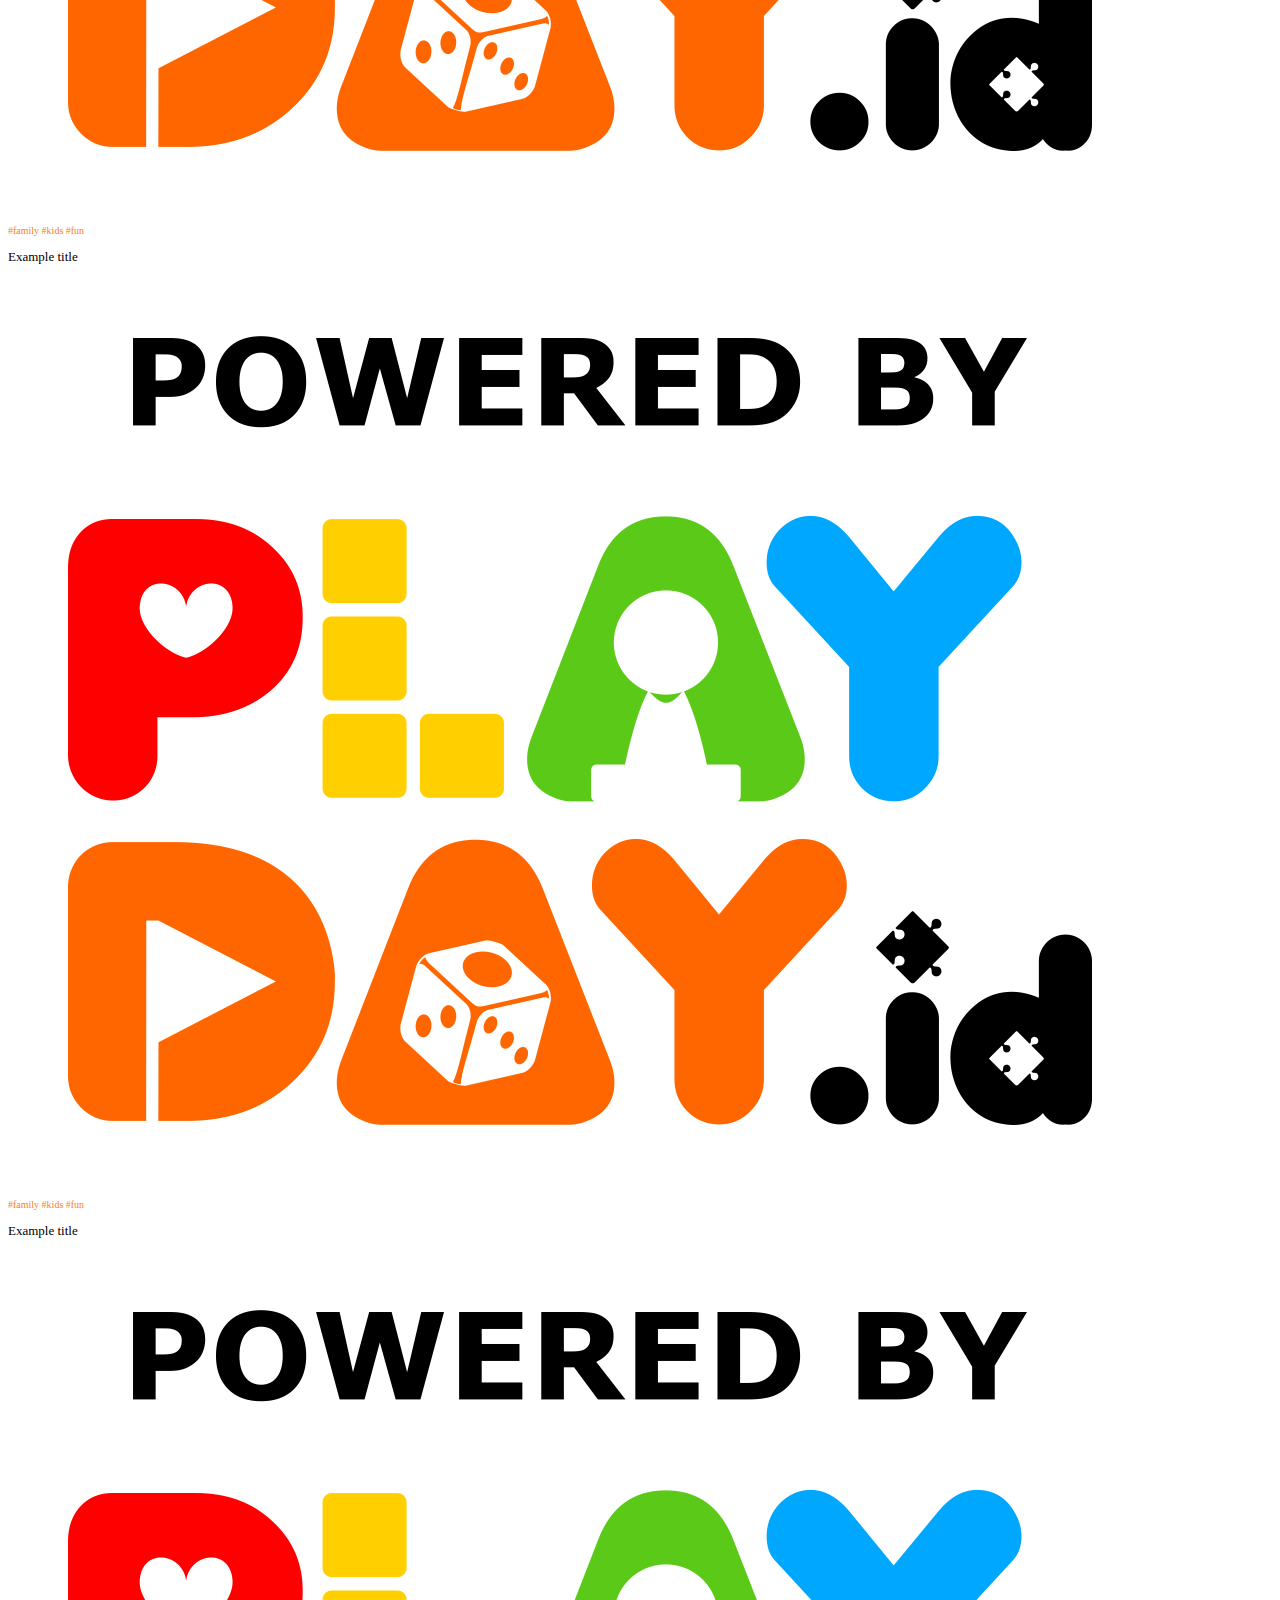
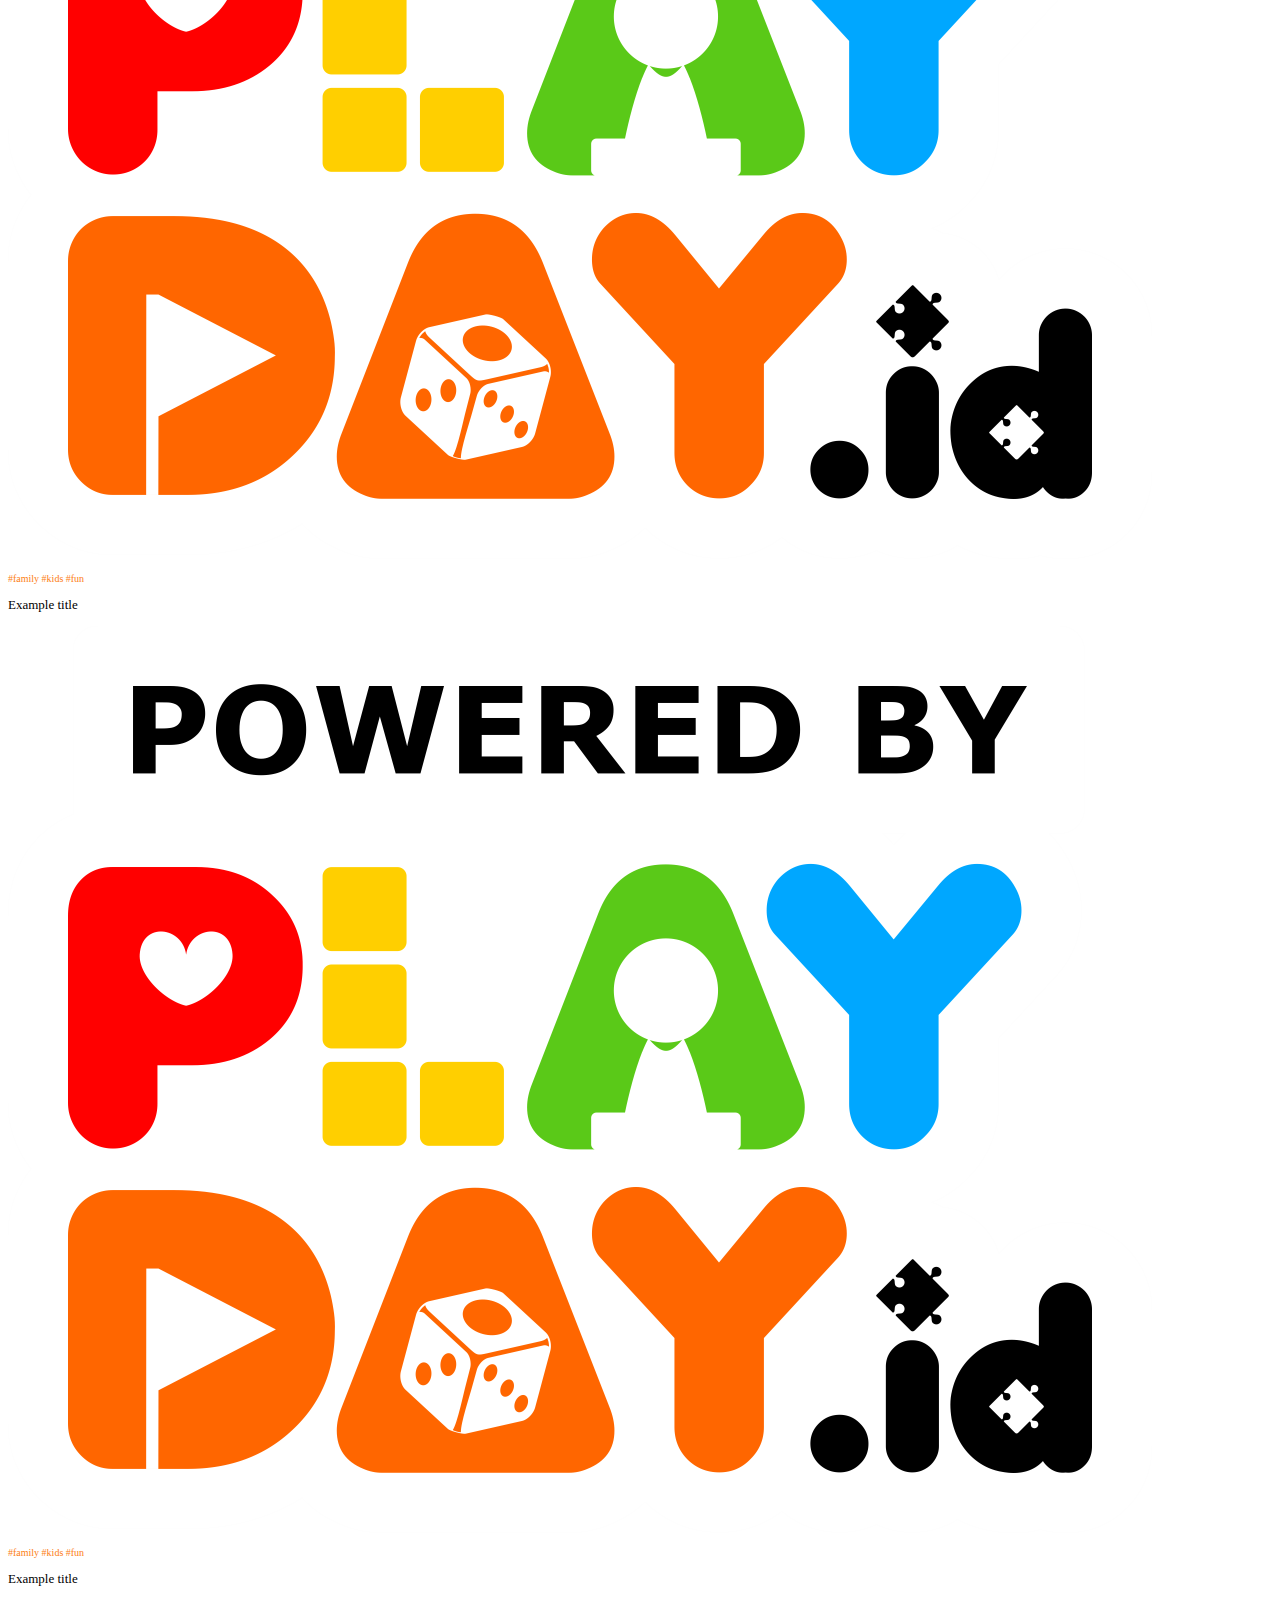
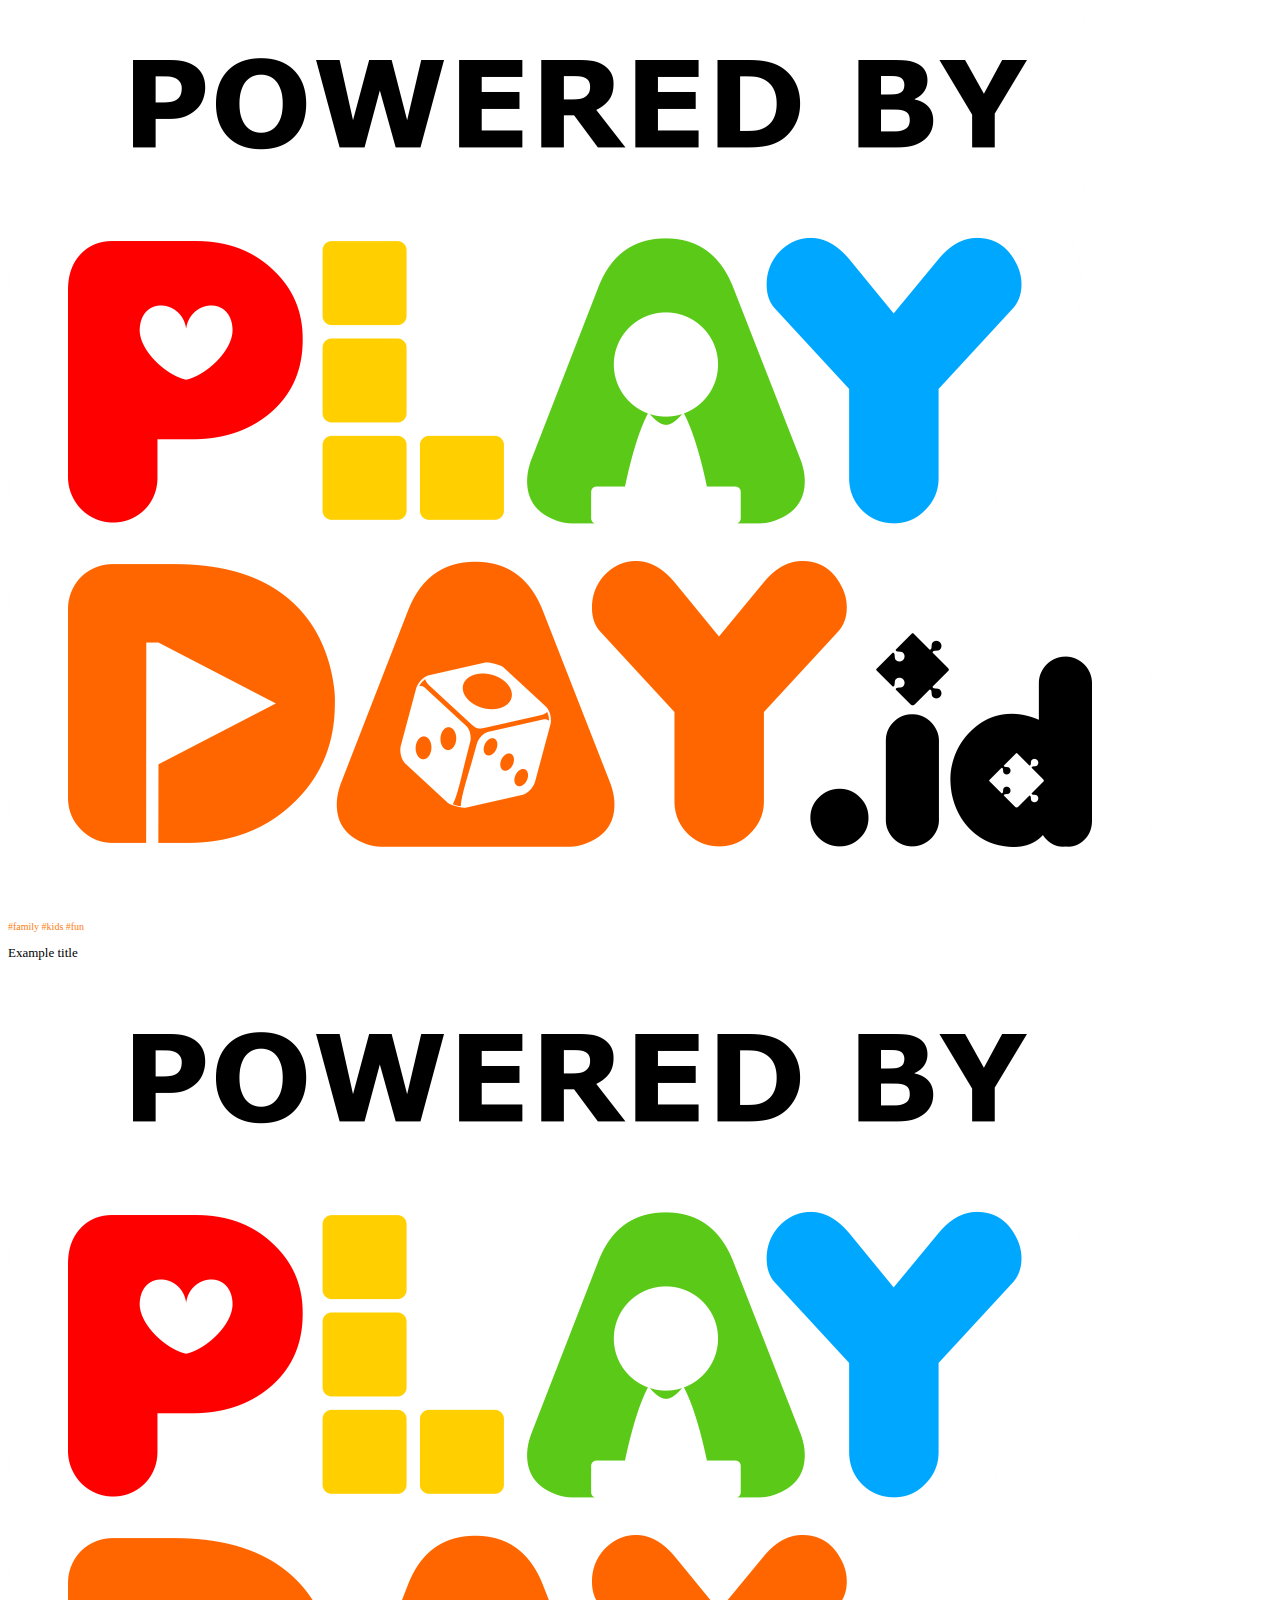
<file: ProjectGamelab2/page/boardgame.html>
<!doctype html>
<html lang="en">
<head>
  <!-- Required meta tags -->
  <meta charset="utf-8">
  <meta name="viewport" content="width=device-width, initial-scale=1">

  <!-- Bootstrap CSS -->
  <link rel="stylesheet" href="../style/mobile.css">
  <link rel="stylesheet" href="../style/home.css">
  <link rel="stylesheet" href="../style/gallery.css">
  <link rel="stylesheet" href="https://stackpath.bootstrapcdn.com/font-awesome/4.7.0/css/font-awesome.min.css">
  <link href="https://cdn.jsdelivr.net/npm/bootstrap@5.0.0-beta1/dist/css/bootstrap.min.css" rel="stylesheet" integrity="sha384-giJF6kkoqNQ00vy+HMDP7azOuL0xtbfIcaT9wjKHr8RbDVddVHyTfAAsrekwKmP1" crossorigin="anonymous">

  <title>BoardGame</title>
</head>
<body>
 <div class="container">
   <nav class="navbar navbar-expand-lg navbar-light fixed-top" style="background-color: #f9484a;
   background-image: linear-gradient(315deg, #f9484a 0%, #fbd72b 74%);">
   <div class="container-fluid">
    <img src="../img/logo-playday.png" alt="" class="img-fluid mx-4" style="width: 150px;">
    <button class="navbar-toggler" type="button" data-bs-toggle="collapse" data-bs-target="#navbarSupportedContent" aria-controls="navbarSupportedContent" aria-expanded="false" aria-label="Toggle navigation">
     <span class="navbar-toggler-icon"></span>
   </button>
   <div class="collapse navbar-collapse justify-content-end" id="navbarSupportedContent">
     <ul class=" navbar-nav mx-2">  
      <li class="nav-item">
        <a class="nav-link text-light  active" aria-current="page" href="#" >Boardgame</a>
      </li>
      <li class="nav-item">
        <a class="nav-link text-light " href="pasar.html" >Pasar</a>
      </li>
      <li class="nav-item">
        <a class="nav-link text-light " href="blog.html" >Blog</a>
      </li>
      <li class="nav-item">
        <a class="nav-link text-light " href="komunitas.html" >Komunitas</a>
      </li>
      <li class="nav-item">
        <a class="nav-link text-light " href="event.html" >Event</a>
      </li>
      <li class="nav-item">
        <a class="nav-link text-light " href="toko.html" >Toko & Cafe</a>
      </li>
      <li class="nav-item">
        <a class="nav-link text-light" data-bs-toggle="modal" data-bs-target="#exampleModal" data-bs-whatever="@mdo">Login/Register</a>
      </li>
    </ul>
  </div>
</div>
</nav>
</div>




<div class="modal fade" id="exampleModal" tabindex="-1" aria-labelledby="exampleModalLabel" aria-hidden="true">
  <div class="modal-dialog">
    <div class="modal-content">
      <div class="modal-header">
        <img src="../img/logo-playday.png"  class="modal-title img-fluid w-25"  id="exampleModalLabel" alt="">
        <button type="button" class="btn-close" data-bs-dismiss="modal" aria-label="Close"></button>
      </div>
      <div class="modal-body">
        <center>
          <div class="display-4 mb-3">Login</div>
          <p class="text-muted" style="font-size: 14px;">Kami berkomitmen untuk terus memberikan yang terbaik untuk pengguna website PLAYDAY.id. Silakan Login untuk mengakses fitur-fitur khusus dan mendapatkan pengalaman yang berbeda dari non-member.</p>
        </center>
        <form action=""   method="">
          <div class="input-group mb-3">
            <span class="input-group-text" id="basic-addon1"><i class="fa fa-envelope" aria-hidden="true"></i></span>
            <input type="text" class="form-control" placeholder="Masukan email kamu" aria-label="Username" aria-describedby="basic-addon1">
          </div>
          <div class="input-group mb-3">
            <span class="input-group-text" id="basic-addon1"><i class="fa fa-lock" aria-hidden="true"></i></span>
            <input type="password" class="form-control" placeholder="Masukan password kamu" aria-label="Username" aria-describedby="basic-addon1">
          </div>
          <div class="input-group mb-3">
            <div class="form-check">
              <input class="form-check-input" type="checkbox" value="" id="flexCheckDefault">
              <label class="form-check-label" for="flexCheckDefault">
                <small>Simpan sesi login</small>
              </label>
            </div>
          </div>
        </div>
        <center>
          <button type="submit" class="mx-4 px-2 btn btn-outline-primary w-75">Login</button> <br>
          <small style="font-size: 12px;">Belum Punya Akun? <a id="registrasi" href="" data-bs-toggle="modal" data-bs-target="#modalke2" data-bs-whatever="@mdo">Register</a>  <a id="lupasandi" href="">Lupa Password</a></small>
        </form>
      </center>
      <div class=" my-4 text-center border-bottom border-secondary w-100" style="height: 11px; line-height: 18px;">
        <span style="font-size: 14px;
        background-color: white;">
        atau
      </span>
    </div>
    <center>
      <div class="btn btn-outline-primary p-2 mb-2"><i class="fa fa-facebook-official" aria-hidden="true"></i> Login menggunakan Facebook</div>
    </center>
    <div class=" container text-muted mb-4" style="font-size: 13px;">
      * Dengan menekan "Login" kamu telah menyetujui <a target="_blank" href="https://www.playday.id/terms-and-conditions/">Terms &amp; Conditions</a> dan <a target="_blank" href="https://www.playday.id/privacy-policy/">Privacy Policy</a> PLAYDAY.id <br>
      ** Pastikan browser kamu mengizinkan POPUP untuk Login menggunakan Facebook
    </div>
  </div>
</div>
</div>

<div class="modal fade" id="modalke2" tabindex="-1" aria-labelledby="exampleModalLabel" aria-hidden="true">
  <div class="modal-dialog">
    <div class="modal-content">
      <div class="modal-header">
        <img src="../img/logo-playday.png"  class="modal-title img-fluid w-25"  id="exampleModalLabel" alt="">
        <button type="button" class="btn-close" data-bs-dismiss="modal" aria-label="Close"></button>
      </div>
      <div class="modal-body">
        <center>
          <div class="display-4 mb-3">Registrasi</div>
        </center>
        <form action=""   method="">
          <div class="mb-3">
            <label for="exampleFormControlInput1" class="form-label">Nama</label>
            <input type="text" class="form-control" id="exampleFormControlInput1" placeholder="Masukan nama lengkap">
          </div>
          <div class="mb-3">
            <label for="exampleFormControlInput1" class="form-label">No WhatsApp <small>-opsional-</small></label>
            <input type="number" class="form-control" id="exampleFormControlInput1" placeholder="Masukan No WhatsApp">
          </div>
          <div class="mb-3">
            <label for="exampleFormControlInput1" class="form-label">Email</label>
            <input type="email" class="form-control" id="exampleFormControlInput1" placeholder="Masukan Email">
          </div>
          <div class="mb-1">
            <label for="exampleFormControlInput1" class="form-label">Password</label>
            <input type="password" class="form-control" id="exampleFormControlInput1" placeholder="Masukan Password">
          </div>
          <small>Dengan menekan "Register" kamu telah menyetujui <a href="">Terms & Conditions</a> dan <a href="">Privacy Policy PLAYDAY.id</a></small>
        </div>
        <center>
          <button type="submit" class="mx-4 px-2 btn btn-outline-primary w-75">Registrasi</button> <br>
        </form>
      </center>
      <div class=" my-3 text-center border-bottom border-secondary w-100" style="height: 11px; line-height: 18px;">
        <span style="font-size: 14px;
        background-color: white;">
        atau
      </span>
    </div>
    <center>
      <div class="container ">
        <small>Sudah punya akun?  <a href="index.html" data-bs-toggle="modal" data-bs-target="#modalke1" data-bs-whatever="@mdo">Login</a></small>
      </div>
    </center>

  </div>
</div>
</div>
</div>




<div class="judul1"> 
  <img src="../img/judul/judul1.jpg" alt="" class=" img-fluid pt-5 w-100 " id="imgjudul">
</div>
<center>
  <p class="p-3">Yuk, bermain Boardgame Indonesia. Jelajahi semuanya di PLAYDAY.ID</p>
</center>
<section class="">
 <div class="jumbotron container-sm" id="konten1">
  <div class="row">
   <div class="col-sm-2" id="boardgame">
     <a href="page2/pembelian.html" style="text-decoration: none;"> 
      <div class="card shadow mb-2">
        <img src="../img/gambargame.png" class="card-img-top" alt="...">
        <div class="card-body">
          <p style="color: #fd7e14; font-size: 10px;">#family #kids #fun</p>
          <p style="font-size: 13px; color: black;">Example title </p>
        </div>
      </div>
    </a>
  </div>
  <div class="col-sm-2" id="boardgame">
   <a href="page2/pembelian.html" style="text-decoration: none;"> 
    <div class="card shadow mb-2">
      <img src="../img/gambargame.png" class="card-img-top" alt="...">
      <div class="card-body">
        <p style="color: #fd7e14; font-size: 10px;">#family #kids #fun</p>
        <p style="font-size: 13px; color: black;">Example title </p>
      </div>
    </div>
  </a>
</div>
<div class="col-sm-2" id="boardgame">
 <a href="page2/pembelian.html" style="text-decoration: none;"> 
  <div class="card shadow mb-2">
    <img src="../img/gambargame.png" class="card-img-top" alt="...">
    <div class="card-body">
      <p style="color: #fd7e14; font-size: 10px;">#family #kids #fun</p>
      <p style="font-size: 13px; color: black;">Example title </p>
    </div>
  </div>
</a>
</div>
<div class="col-sm-2" id="boardgame">
 <a href="page2/pembelian.html" style="text-decoration: none;"> 
  <div class="card shadow mb-2">
    <img src="../img/gambargame.png" class="card-img-top" alt="...">
    <div class="card-body">
      <p style="color: #fd7e14; font-size: 10px;">#family #kids #fun</p>
      <p style="font-size: 13px; color: black;">Example title </p>
    </div>
  </div>
</a>
</div>
<div class="col-sm-2" id="boardgame">
 <a href="page2/pembelian.html" style="text-decoration: none;"> 
  <div class="card shadow mb-2">
    <img src="../img/gambargame.png" class="card-img-top" alt="...">
    <div class="card-body">
      <p style="color: #fd7e14; font-size: 10px;">#family #kids #fun</p>
      <p style="font-size: 13px; color: black;">Example title </p>
    </div>
  </div>
</a>
</div>
<div class="col-sm-2" id="boardgame">
 <a href="page2/pembelian.html" style="text-decoration: none;"> 
  <div class="card shadow mb-2">
    <img src="../img/gambargame.png" class="card-img-top" alt="...">
    <div class="card-body">
      <p style="color: #fd7e14; font-size: 10px;">#family #kids #fun</p>
      <p style="font-size: 13px; color: black;">Example title </p>
    </div>
  </div>
</a>
</div>
<div class="col-sm-2" id="boardgame">
 <a href="page2/pembelian.html" style="text-decoration: none;"> 
  <div class="card shadow mb-2">
    <img src="../img/gambargame.png" class="card-img-top" alt="...">
    <div class="card-body">
      <p style="color: #fd7e14; font-size: 10px;">#family #kids #fun</p>
      <p style="font-size: 13px; color: black;">Example title </p>
    </div>
  </div>
</a>
</div>
<div class="col-sm-2" id="boardgame">
 <a href="page2/pembelian.html" style="text-decoration: none;"> 
  <div class="card shadow mb-2">
    <img src="../img/gambargame.png" class="card-img-top" alt="...">
    <div class="card-body">
      <p style="color: #fd7e14; font-size: 10px;">#family #kids #fun</p>
      <p style="font-size: 13px; color: black;">Example title </p>
    </div>
  </div>
</a>
</div>
<div class="col-sm-2" id="boardgame">
 <a href="page2/pembelian.html" style="text-decoration: none;"> 
  <div class="card shadow mb-2">
    <img src="../img/gambargame.png" class="card-img-top" alt="...">
    <div class="card-body">
      <p style="color: #fd7e14; font-size: 10px;">#family #kids #fun</p>
      <p style="font-size: 13px; color: black;">Example title </p>
    </div>
  </div>
</a>
</div>
<div class="col-sm-2" id="boardgame">
 <a href="page2/pembelian.html" style="text-decoration: none;"> 
  <div class="card shadow mb-2">
    <img src="../img/gambargame.png" class="card-img-top" alt="...">
    <div class="card-body">
      <p style="color: #fd7e14; font-size: 10px;">#family #kids #fun</p>
      <p style="font-size: 13px; color: black;">Example title </p>
    </div>
  </div>
</a>
</div>
<div class="col-sm-2" id="boardgame">
 <a href="page2/pembelian.html" style="text-decoration: none;"> 
  <div class="card shadow mb-2">
    <img src="../img/gambargame.png" class="card-img-top" alt="...">
    <div class="card-body">
      <p style="color: #fd7e14; font-size: 10px;">#family #kids #fun</p>
      <p style="font-size: 13px; color: black;">Example title </p>
    </div>
  </div>
</a>
</div>
<div class="col-sm-2" id="boardgame">
 <a href="page2/pembelian.html" style="text-decoration: none;"> 
  <div class="card shadow mb-2">
    <img src="../img/gambargame.png" class="card-img-top" alt="...">
    <div class="card-body">
      <p style="color: #fd7e14; font-size: 10px;">#family #kids #fun</p>
      <p style="font-size: 13px; color: black;">Example title </p>
    </div>
  </div>
</a>
</div>
<div class="col-sm-2" id="boardgame">
 <a href="page2/pembelian.html" style="text-decoration: none;"> 
  <div class="card shadow mb-2">
    <img src="../img/gambargame.png" class="card-img-top" alt="...">
    <div class="card-body">
      <p style="color: #fd7e14; font-size: 10px;">#family #kids #fun</p>
      <p style="font-size: 13px; color: black;">Example title </p>
    </div>
  </div>
</a>
</div>
<div class="col-sm-2" id="boardgame">
 <a href="page2/pembelian.html" style="text-decoration: none;"> 
  <div class="card shadow mb-2">
    <img src="../img/gambargame.png" class="card-img-top" alt="...">
    <div class="card-body">
      <p style="color: #fd7e14; font-size: 10px;">#family #kids #fun</p>
      <p style="font-size: 13px; color: black;">Example title </p>
    </div>
  </div>
</a>
</div>
<div class="col-sm-2" id="boardgame">
 <a href="page2/pembelian.html" style="text-decoration: none;"> 
  <div class="card shadow mb-2">
    <img src="../img/gambargame.png" class="card-img-top" alt="...">
    <div class="card-body">
      <p style="color: #fd7e14; font-size: 10px;">#family #kids #fun</p>
      <p style="font-size: 13px; color: black;">Example title </p>
    </div>
  </div>
</a>
</div>
<div class="col-sm-2" id="boardgame">
 <a href="page2/pembelian.html" style="text-decoration: none;"> 
  <div class="card shadow mb-2">
    <img src="../img/gambargame.png" class="card-img-top" alt="...">
    <div class="card-body">
      <p style="color: #fd7e14; font-size: 10px;">#family #kids #fun</p>
      <p style="font-size: 13px; color: black;">Example title </p>
    </div>
  </div>
</a>
</div>
<div class="col-sm-2" id="boardgame">
 <a href="page2/pembelian.html" style="text-decoration: none;"> 
  <div class="card shadow mb-2">
    <img src="../img/gambargame.png" class="card-img-top" alt="...">
    <div class="card-body">
      <p style="color: #fd7e14; font-size: 10px;">#family #kids #fun</p>
      <p style="font-size: 13px; color: black;">Example title </p>
    </div>
  </div>
</a>
</div>
<div class="col-sm-2" id="boardgame">
 <a href="page2/pembelian.html" style="text-decoration: none;"> 
  <div class="card shadow mb-2">
    <img src="../img/gambargame.png" class="card-img-top" alt="...">
    <div class="card-body">
      <p style="color: #fd7e14; font-size: 10px;">#family #kids #fun</p>
      <p style="font-size: 13px; color: black;">Example title </p>
    </div>
  </div>
</a>
</div>
</div>

</div>
</section>
<p class="text-center large">Yuk, submit boardgame buatanmu sendiri di link berikut ini : <strong> playdayindonesia@gmail.com</strong></p>
<center>
  <hr class="m-y-md">
  <div class="h5">PLAYDAY.ID | TOGETHER - PLAY - SHARE</div>
  <a href="" style="color: #fd7e14;"><i class="fa fa-facebook-official" aria-hidden="true"></i> https://www.facebook.com/playdayid</a>
  <div >
    <p>Copyright © 2018 - 2020 PlayDay.ID | <a href="">About</a> | <a href="">Privacy & Policy</a> | <a href="">Terms & Conditions </a> | <a href="">F.A.Q.</a></p>
  </div>
</center>

<!-- Optional JavaScript; choose one of the two! -->

<!-- Option 1: Bootstrap Bundle with Popper -->
<script src="https://cdn.jsdelivr.net/npm/bootstrap@5.0.0-beta1/dist/js/bootstrap.bundle.min.js" integrity="sha384-ygbV9kiqUc6oa4msXn9868pTtWMgiQaeYH7/t7LECLbyPA2x65Kgf80OJFdroafW" crossorigin="anonymous"></script>

<!-- Option 2: Separate Popper and Bootstrap JS -->
    <!--
    <script src="https://cdn.jsdelivr.net/npm/@popperjs/core@2.5.4/dist/umd/popper.min.js" integrity="sha384-q2kxQ16AaE6UbzuKqyBE9/u/KzioAlnx2maXQHiDX9d4/zp8Ok3f+M7DPm+Ib6IU" crossorigin="anonymous"></script>
    <script src="https://cdn.jsdelivr.net/npm/bootstrap@5.0.0-beta1/dist/js/bootstrap.min.js" integrity="sha384-pQQkAEnwaBkjpqZ8RU1fF1AKtTcHJwFl3pblpTlHXybJjHpMYo79HY3hIi4NKxyj" crossorigin="anonymous"></script>
  -->
</body>
</html>
</file>
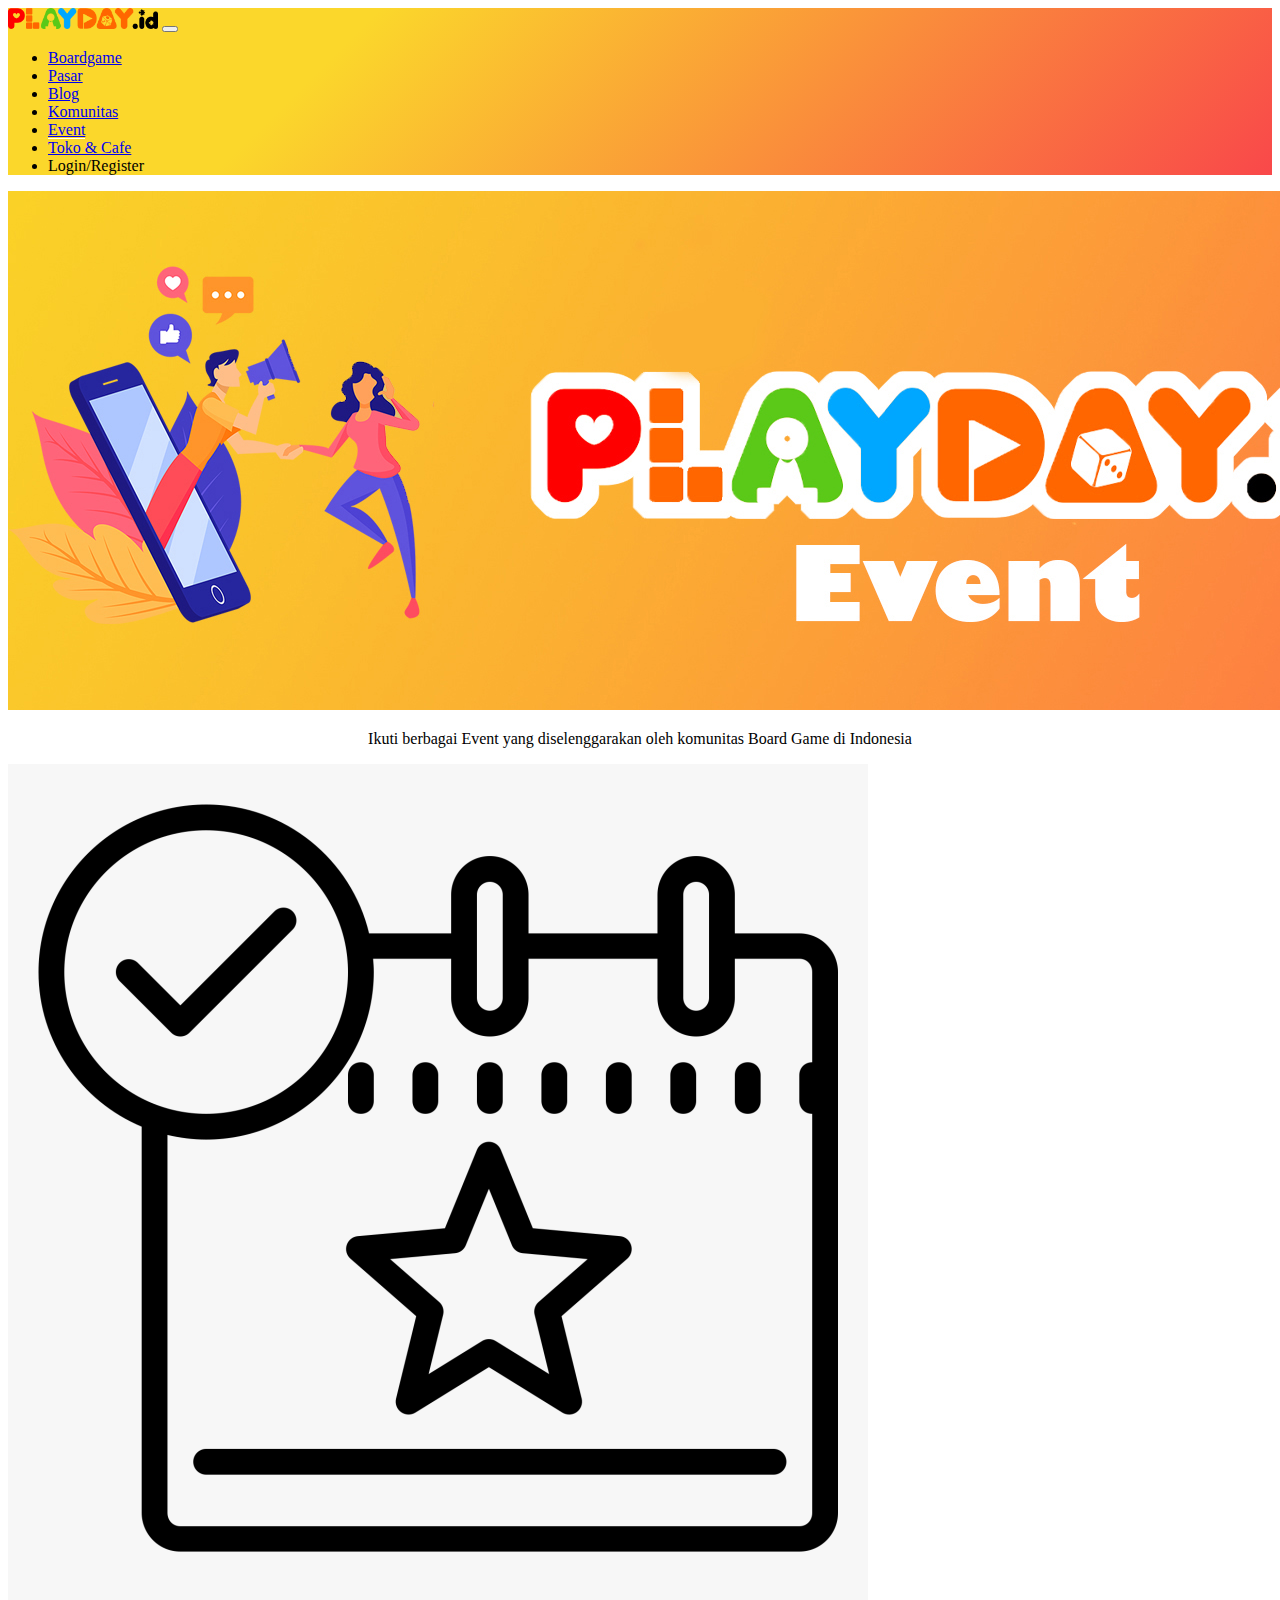
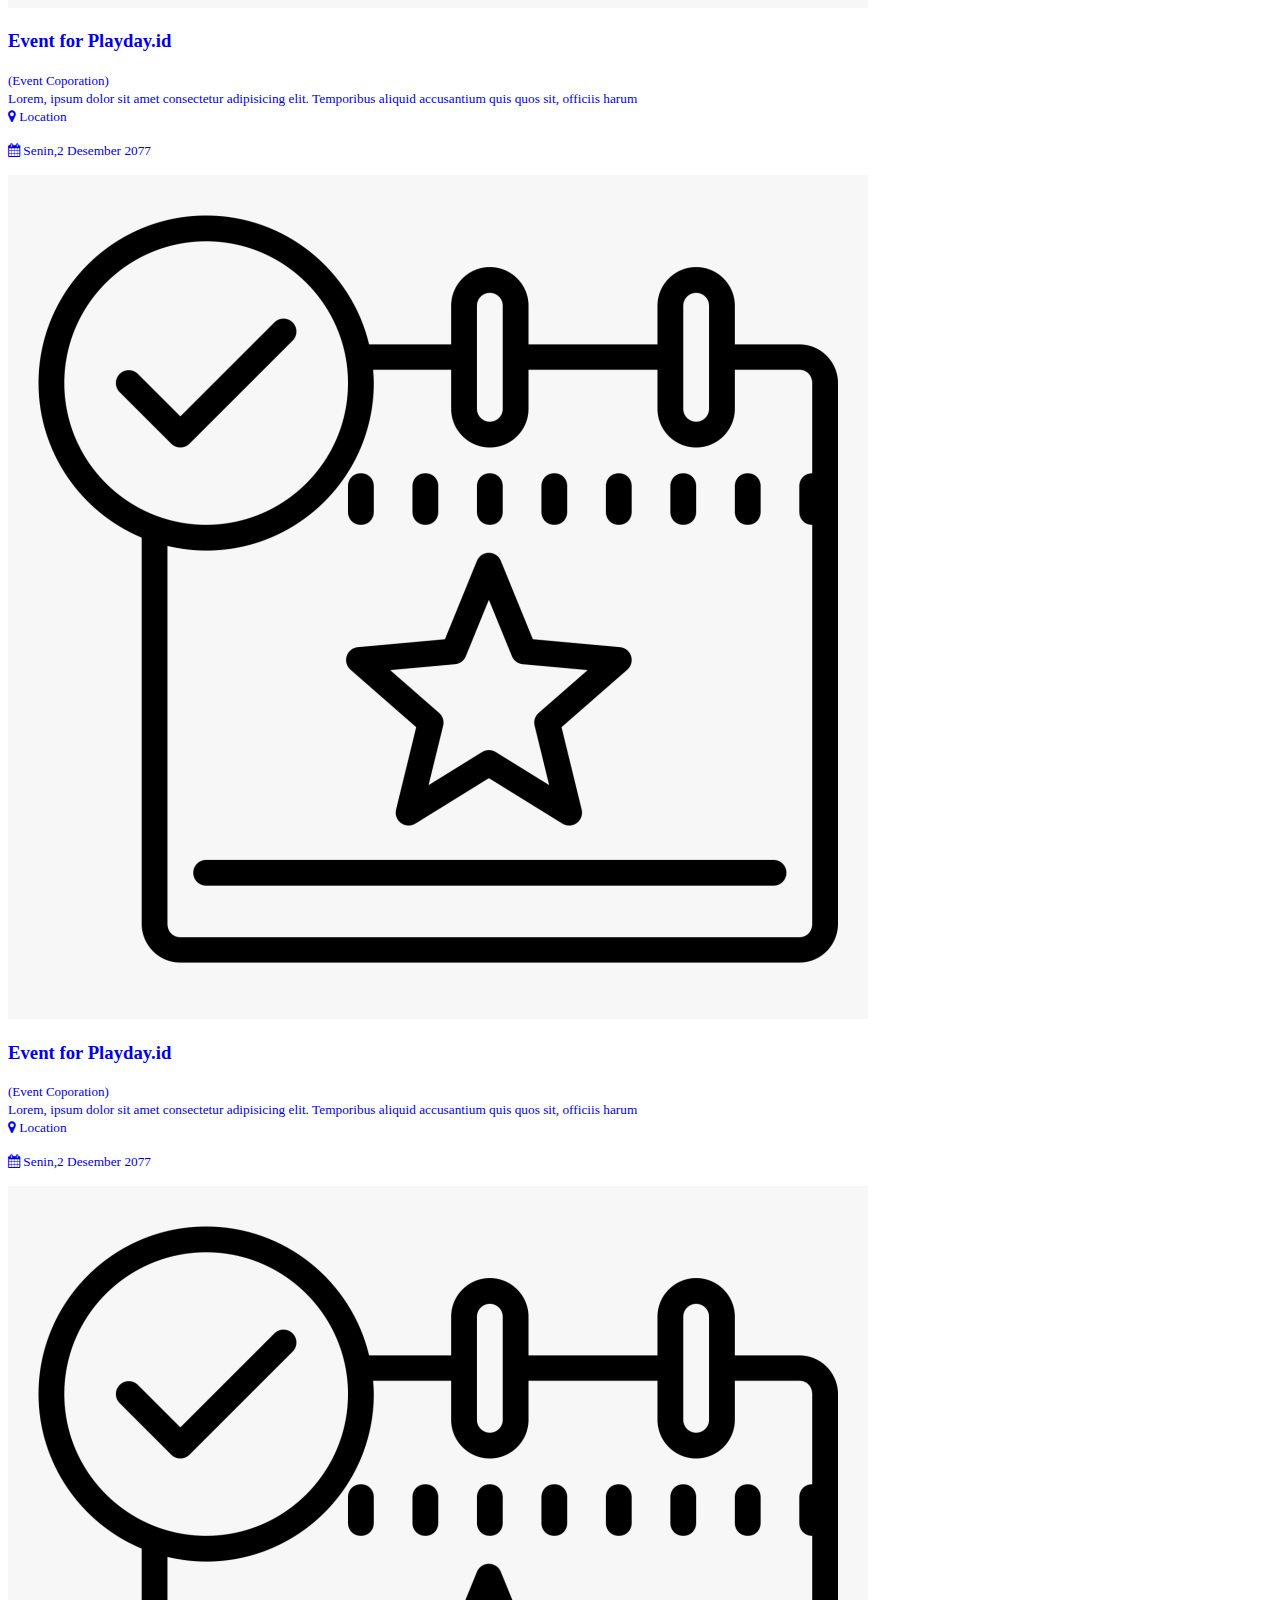
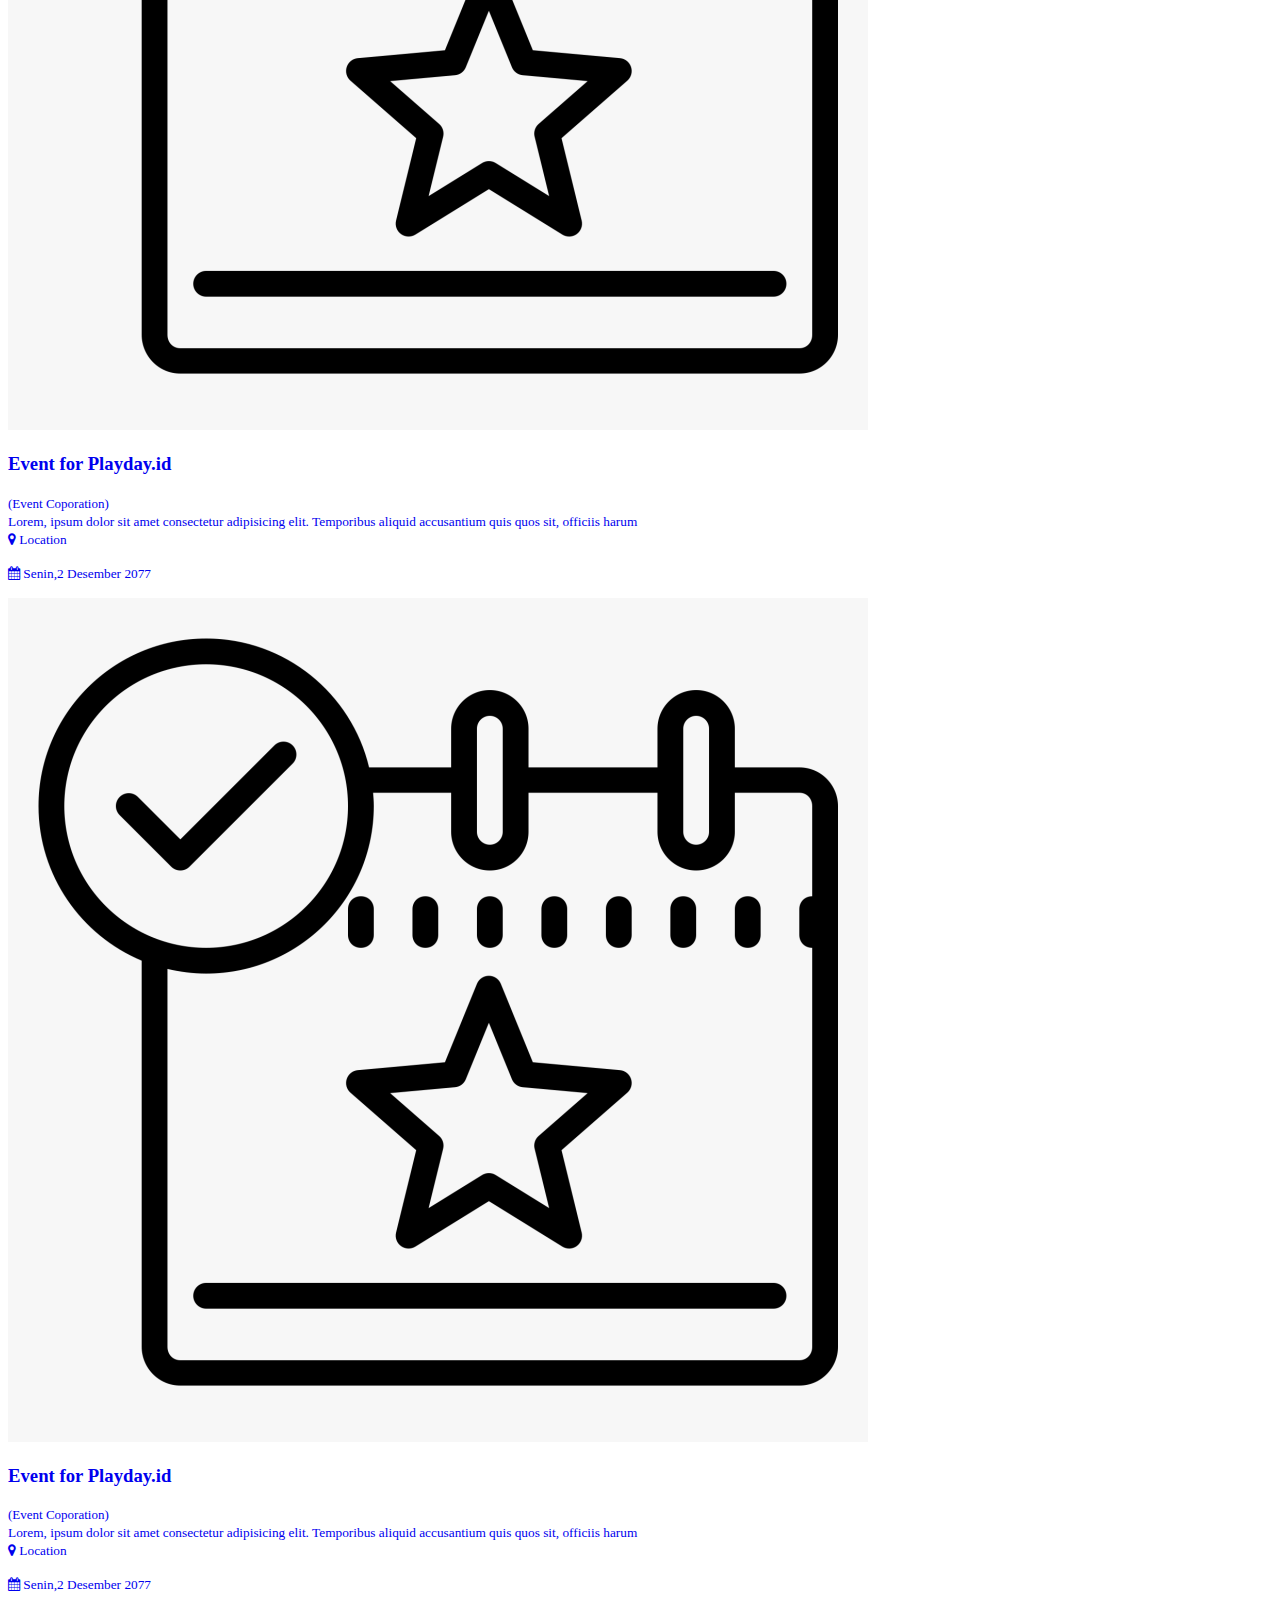
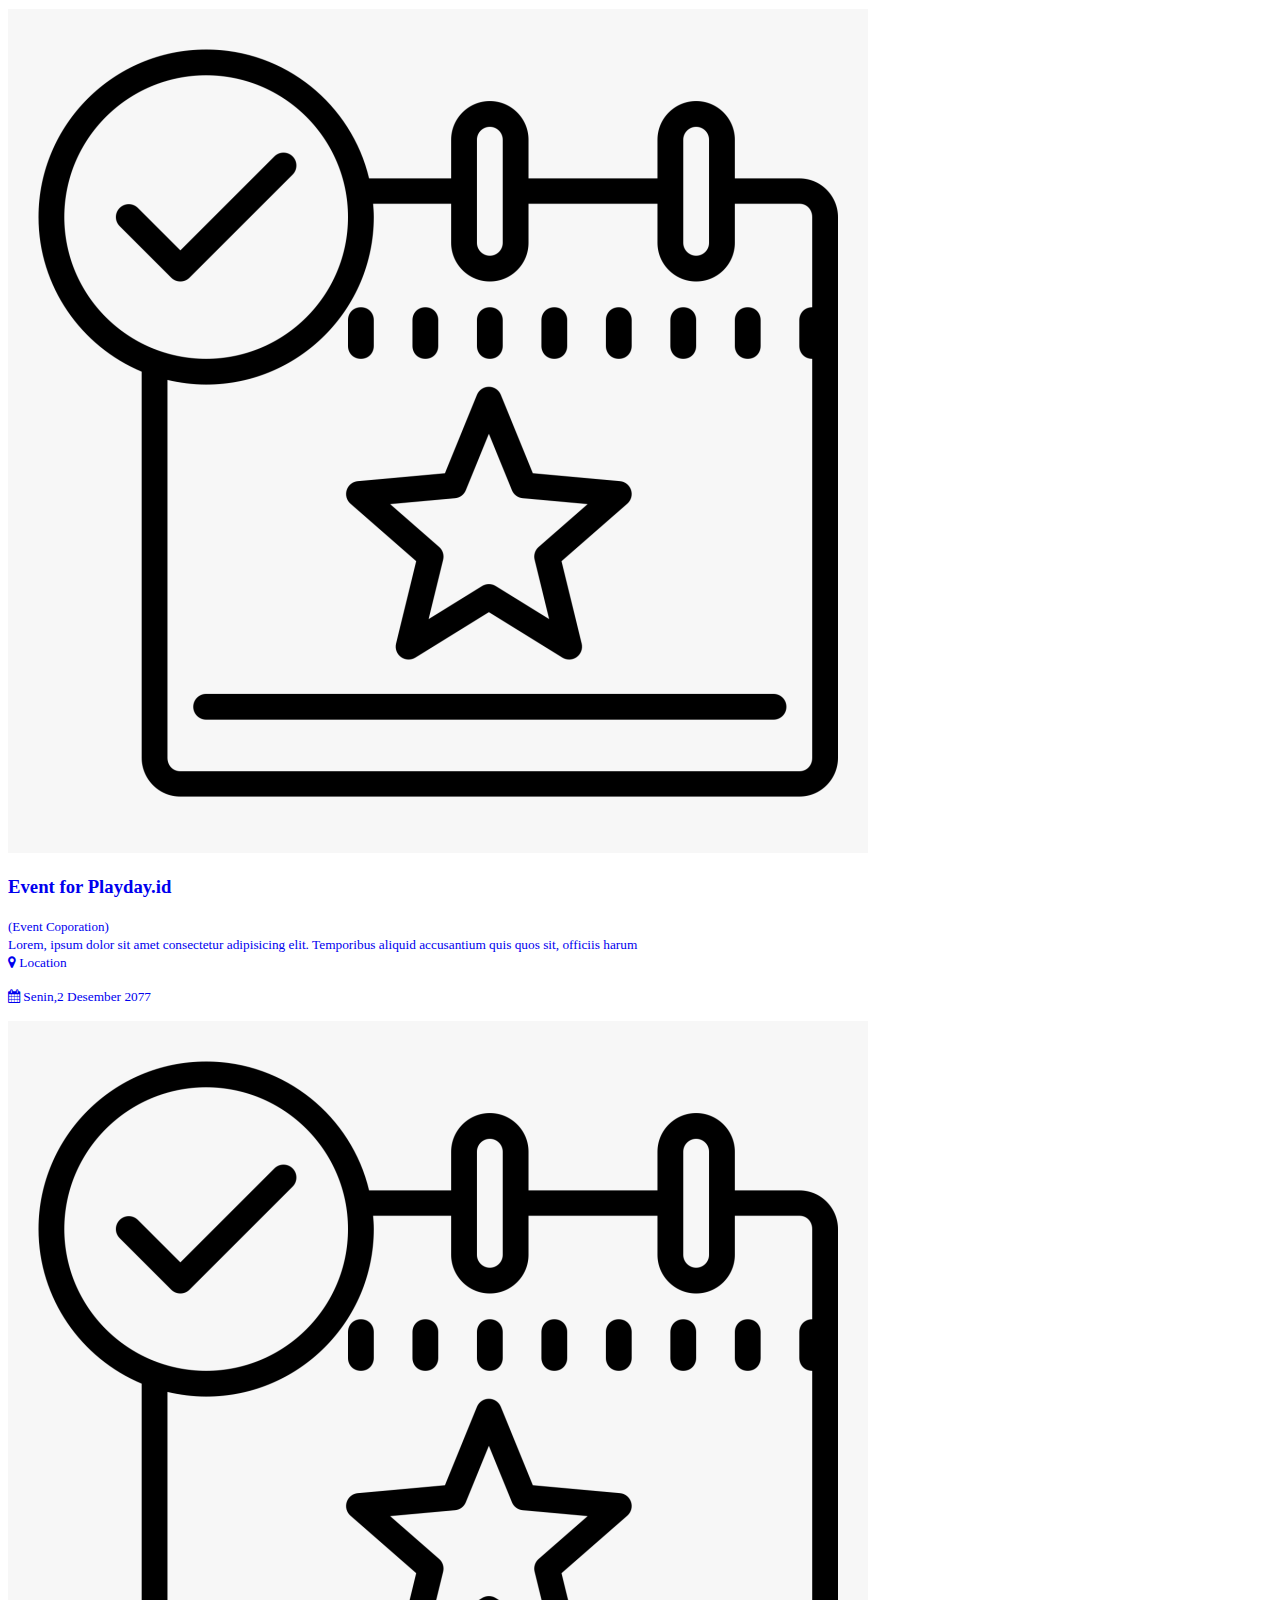
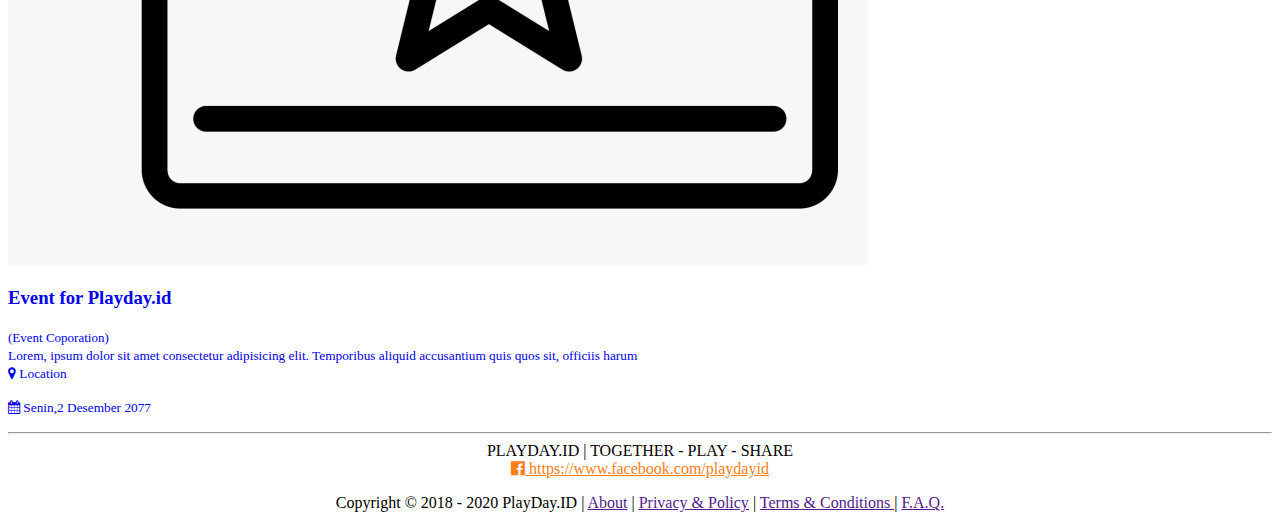
<file: ProjectGamelab2/page/event.html>
<!doctype html>
<html lang="en">
<head>
  <!-- Required meta tags -->
  <meta charset="utf-8">
  <meta name="viewport" content="width=device-width, initial-scale=1">

  <!-- Bootstrap CSS -->
  <link rel="stylesheet" href="https://stackpath.bootstrapcdn.com/font-awesome/4.7.0/css/font-awesome.min.css">
  <link rel="stylesheet" href="../style/mobile.css">
  <link rel="stylesheet" href="../style/home.css">
  <link rel="stylesheet" href="../style/gallery.css">
  <link href="https://cdn.jsdelivr.net/npm/bootstrap@5.0.0-beta1/dist/css/bootstrap.min.css" rel="stylesheet" integrity="sha384-giJF6kkoqNQ00vy+HMDP7azOuL0xtbfIcaT9wjKHr8RbDVddVHyTfAAsrekwKmP1" crossorigin="anonymous">

  <title>Event</title>
</head>
<body>
  <div class="container">
   <nav class="navbar navbar-expand-lg navbar-light fixed-top" style="background-color: #f9484a;
   background-image: linear-gradient(315deg, #f9484a 0%, #fbd72b 74%);">
   <div class="container-fluid">
    <img src="../img/logo-playday.png" alt="" class="img-fluid mx-4" style="width: 150px;">
    <button class="navbar-toggler" type="button" data-bs-toggle="collapse" data-bs-target="#navbarSupportedContent" aria-controls="navbarSupportedContent" aria-expanded="false" aria-label="Toggle navigation">
     <span class="navbar-toggler-icon"></span>
   </button>
   <div class="collapse navbar-collapse justify-content-end" id="navbarSupportedContent">
     <ul class=" navbar-nav mx-2">  
      <li class="nav-item">
        <a class="nav-link text-light" aria-current="page" href="boardgame.html" >Boardgame</a>
      </li>
      <li class="nav-item">
        <a class="nav-link text-light " href="pasar.html" >Pasar</a>
      </li>
      <li class="nav-item">
        <a class="nav-link text-light  " href="blog.html" >Blog</a>
      </li>
      <li class="nav-item">
        <a class="nav-link text-light " href="komunitas.html" >Komunitas</a>
      </li>
      <li class="nav-item">
        <a class="nav-link text-light active  " href="event.html" >Event</a>
      </li>
      <li class="nav-item">
        <a class="nav-link text-light " href="toko.html" >Toko & Cafe</a>
      </li>
      <li class="nav-item">
        <a class="nav-link text-light" data-bs-toggle="modal" data-bs-target="#exampleModal" data-bs-whatever="@mdo">Login/Register</a>
      </li>
    </ul>
  </div>
</div>
</nav>
</div>





<div class="modal fade" id="exampleModal" tabindex="-1" aria-labelledby="exampleModalLabel" aria-hidden="true">
  <div class="modal-dialog">
    <div class="modal-content">
      <div class="modal-header">
        <img src="../img/logo-playday.png"  class="modal-title img-fluid w-25"  id="exampleModalLabel" alt="">
        <button type="button" class="btn-close" data-bs-dismiss="modal" aria-label="Close"></button>
      </div>
      <div class="modal-body">
        <center>
          <div class="display-4 mb-3">Login</div>
          <p class="text-muted" style="font-size: 14px;">Kami berkomitmen untuk terus memberikan yang terbaik untuk pengguna website PLAYDAY.id. Silakan Login untuk mengakses fitur-fitur khusus dan mendapatkan pengalaman yang berbeda dari non-member.</p>
        </center>
        <form action=""   method="">
          <div class="input-group mb-3">
            <span class="input-group-text" id="basic-addon1"><i class="fa fa-envelope" aria-hidden="true"></i></span>
            <input type="text" class="form-control" placeholder="Masukan email kamu" aria-label="Username" aria-describedby="basic-addon1">
          </div>
          <div class="input-group mb-3">
            <span class="input-group-text" id="basic-addon1"><i class="fa fa-lock" aria-hidden="true"></i></span>
            <input type="password" class="form-control" placeholder="Masukan password kamu" aria-label="Username" aria-describedby="basic-addon1">
          </div>
          <div class="input-group mb-3">
            <div class="form-check">
              <input class="form-check-input" type="checkbox" value="" id="flexCheckDefault">
              <label class="form-check-label" for="flexCheckDefault">
                <small>Simpan sesi login</small>
              </label>
            </div>
          </div>
        </div>
        <center>
          <button type="submit" class="mx-4 px-2 btn btn-outline-primary w-75">Login</button> <br>
          <small style="font-size: 12px;">Belum Punya Akun? <a id="registrasi" href="" data-bs-toggle="modal" data-bs-target="#modalke2" data-bs-whatever="@mdo">Register</a>  <a id="lupasandi" href="">Lupa Password</a></small>
        </form>
      </center>
      <div class=" my-4 text-center border-bottom border-secondary w-100" style="height: 11px; line-height: 18px;">
        <span style="font-size: 14px;
        background-color: white;">
        atau
      </span>
    </div>
    <center>
      <div class="btn btn-outline-primary p-2 mb-2"><i class="fa fa-facebook-official" aria-hidden="true"></i> Login menggunakan Facebook</div>
    </center>
    <div class=" container text-muted mb-4" style="font-size: 13px;">
      * Dengan menekan "Login" kamu telah menyetujui <a target="_blank" href="https://www.playday.id/terms-and-conditions/">Terms &amp; Conditions</a> dan <a target="_blank" href="https://www.playday.id/privacy-policy/">Privacy Policy</a> PLAYDAY.id <br>
      ** Pastikan browser kamu mengizinkan POPUP untuk Login menggunakan Facebook
    </div>
  </div>
</div>
</div>


<div class="modal fade" id="modalke2" tabindex="-1" aria-labelledby="exampleModalLabel" aria-hidden="true">
  <div class="modal-dialog">
    <div class="modal-content">
      <div class="modal-header">
        <img src="../img/logo-playday.png"  class="modal-title img-fluid w-25"  id="exampleModalLabel" alt="">
        <button type="button" class="btn-close" data-bs-dismiss="modal" aria-label="Close"></button>
      </div>
      <div class="modal-body">
        <center>
          <div class="display-4 mb-3">Registrasi</div>
        </center>
        <form action=""   method="">
          <div class="mb-3">
            <label for="exampleFormControlInput1" class="form-label">Nama</label>
            <input type="text" class="form-control" id="exampleFormControlInput1" placeholder="Masukan nama lengkap">
          </div>
          <div class="mb-3">
            <label for="exampleFormControlInput1" class="form-label">No WhatsApp <small>-opsional-</small></label>
            <input type="number" class="form-control" id="exampleFormControlInput1" placeholder="Masukan No WhatsApp">
          </div>
          <div class="mb-3">
            <label for="exampleFormControlInput1" class="form-label">Email</label>
            <input type="email" class="form-control" id="exampleFormControlInput1" placeholder="Masukan Email">
          </div>
          <div class="mb-1">
            <label for="exampleFormControlInput1" class="form-label">Password</label>
            <input type="password" class="form-control" id="exampleFormControlInput1" placeholder="Masukan Password">
          </div>
          <small>Dengan menekan "Register" kamu telah menyetujui <a href="">Terms & Conditions</a> dan <a href="">Privacy Policy PLAYDAY.id</a></small>
        </div>
        <center>
          <button type="submit" class="mx-4 px-2 btn btn-outline-primary w-75">Registrasi</button> <br>
        </form>
      </center>
      <div class=" my-3 text-center border-bottom border-secondary w-100" style="height: 11px; line-height: 18px;">
        <span style="font-size: 14px;
        background-color: white;">
        atau
      </span>
    </div>
    <center>
      <div class="container ">
        <small>Sudah punya akun?  <a href="index.html" data-bs-toggle="modal" data-bs-target="#modalke1" data-bs-whatever="@mdo">Login</a></small>
      </div>
    </center>

  </div>
</div>
</div>
</div>



<div class="judul5">
  <img src="../img/judul/judul3.jpg" alt="" class="img-fluid w-100 pt-5" id="imgjudul">
</div>
<center>
  <p class="mt-2">Ikuti berbagai Event yang diselenggarakan oleh komunitas Board Game di Indonesia</p>
</center>
<section class="container mt-3">
  <div class="row">
    <div class="col-sm-6">
      <a href="page2/event2.html" style="text-decoration: none;">
        <div class=" mb-3" id="cardevent">
          <div class="row g-0">
            <div class="col-md-4 mt-5 pt-4">
              <img src="../img/icon-asset1.png" alt="..." class="img-fluid" id="imgevent">
            </div>
            <div class="col-md-8 mt-5">
              <div class="p-4">
                <h3 class="text-warning"  id="textevent" >Event for Playday.id </h3>
                <small class="text-muted "  style="font-size:13px;">(Event Coporation)</small> <br>
                <small class="text-muted ">Lorem, ipsum dolor sit amet consectetur adipisicing elit. Temporibus aliquid accusantium quis quos sit, officiis harum</small><br>
                <small class="text-muted"><i class="fa fa-map-marker" aria-hidden="true"></i>  Location</small>
                <p class=""><small class="text-muted"><i class="fa fa-calendar" aria-hidden="true"></i> Senin,2 Desember 2077</small></p>
              </div>
            </div>
          </div>
        </div>
      </a>
    </div>
    <div class="col-sm-6">
      <a href="page2/event2.html" style="text-decoration: none;">
        <div class=" mb-3" id="cardevent">
          <div class="row g-0">
            <div class="col-md-4 mt-5 pt-4">
              <img src="../img/icon-asset1.png" alt="..." class="img-fluid" id="imgevent">
            </div>
            <div class="col-md-8 mt-5">
              <div class="p-4">
                <h3 class="text-warning" id="textevent">Event for Playday.id </h3>
                <small class="text-muted "  style="font-size:13px;">(Event Coporation)</small> <br>
                <small class="text-muted ">Lorem, ipsum dolor sit amet consectetur adipisicing elit. Temporibus aliquid accusantium quis quos sit, officiis harum</small><br>
                <small class="text-muted"><i class="fa fa-map-marker" aria-hidden="true"></i>  Location</small>
                <p class=""><small class="text-muted"><i class="fa fa-calendar" aria-hidden="true"></i> Senin,2 Desember 2077</small></p>
              </div>
            </div>
          </div>
        </div>
      </a>
    </div>
    <div class="col-sm-6">
      <a href="page2/event2.html" style="text-decoration: none;">
        <div class=" mb-3" id="cardevent">
          <div class="row g-0">
            <div class="col-md-4 mt-5 pt-4">
              <img src="../img/icon-asset1.png" alt="..." class="img-fluid" id="imgevent">
            </div>
            <div class="col-md-8 mt-5">
              <div class="p-4">
                <h3 class="text-warning" id="textevent">Event for Playday.id </h3>
                <small class="text-muted "  style="font-size:13px;">(Event Coporation)</small> <br>
                <small class="text-muted ">Lorem, ipsum dolor sit amet consectetur adipisicing elit. Temporibus aliquid accusantium quis quos sit, officiis harum</small><br>
                <small class="text-muted"><i class="fa fa-map-marker" aria-hidden="true"></i>  Location</small>
                <p class=""><small class="text-muted"><i class="fa fa-calendar" aria-hidden="true"></i> Senin,2 Desember 2077</small></p>
              </div>
            </div>
          </div>
        </div>
      </a>
    </div>
    <div class="col-sm-6">
      <a href="page2/event2.html" style="text-decoration: none;">
        <div class=" mb-3" id="cardevent">
          <div class="row g-0">
            <div class="col-md-4 mt-5 pt-4">
              <img src="../img/icon-asset1.png" alt="..." class="img-fluid" id="imgevent">
            </div>
            <div class="col-md-8 mt-5">
              <div class="p-4">
                <h3 class="text-warning" id="textevent">Event for Playday.id </h3>
                <small class="text-muted "  style="font-size:13px;">(Event Coporation)</small> <br>
                <small class="text-muted ">Lorem, ipsum dolor sit amet consectetur adipisicing elit. Temporibus aliquid accusantium quis quos sit, officiis harum</small><br>
                <small class="text-muted"><i class="fa fa-map-marker" aria-hidden="true"></i>  Location</small>
                <p class=""><small class="text-muted"><i class="fa fa-calendar" aria-hidden="true"></i> Senin,2 Desember 2077</small></p>
              </div>
            </div>
          </div>
        </div>
      </a>
    </div>
    <div class="col-sm-6">
      <a href="page2/event2.html" style="text-decoration: none;">
        <div class=" mb-3" id="cardevent">
          <div class="row g-0">
            <div class="col-md-4 mt-5 pt-4">
              <img src="../img/icon-asset1.png" alt="..." class="img-fluid" id="imgevent">
            </div>
            <div class="col-md-8 mt-5">
              <div class="p-4">
                <h3 class="text-warning" id="textevent">Event for Playday.id </h3>
                <small class="text-muted "  style="font-size:13px;">(Event Coporation)</small> <br>
                <small class="text-muted ">Lorem, ipsum dolor sit amet consectetur adipisicing elit. Temporibus aliquid accusantium quis quos sit, officiis harum</small><br>
                <small class="text-muted"><i class="fa fa-map-marker" aria-hidden="true"></i>  Location</small>
                <p class=""><small class="text-muted"><i class="fa fa-calendar" aria-hidden="true"></i> Senin,2 Desember 2077</small></p>
              </div>
            </div>
          </div>
        </div>
      </a>
    </div>
    <div class="col-sm-6">
      <a href="page2/event2.html" style="text-decoration: none;">
        <div class=" mb-3" id="cardevent">
          <div class="row g-0">
            <div class="col-md-4 mt-5 pt-4">
              <img src="../img/icon-asset1.png" alt="..." class="img-fluid" id="imgevent">
            </div>
            <div class="col-md-8 mt-5">
              <div class="p-4">
                <h3 class="text-warning" id="textevent">Event for Playday.id </h3>
                <small class="text-muted "  style="font-size:13px;">(Event Coporation)</small> <br>
                <small class="text-muted ">Lorem, ipsum dolor sit amet consectetur adipisicing elit. Temporibus aliquid accusantium quis quos sit, officiis harum</small><br>
                <small class="text-muted"><i class="fa fa-map-marker" aria-hidden="true"></i>  Location</small>
                <p class=""><small class="text-muted"><i class="fa fa-calendar" aria-hidden="true"></i> Senin,2 Desember 2077</small></p>
              </div>
            </div>
          </div>
        </div>
      </a>
    </div>
  </div>
</section>

<center>
  <hr class="m-y-md">
  <div class="h5">PLAYDAY.ID | TOGETHER - PLAY - SHARE</div>
  <a href="" style="color: #fd7e14;"><i class="fa fa-facebook-official" aria-hidden="true"></i> https://www.facebook.com/playdayid</a>
  <div >
    <p>Copyright © 2018 - 2020 PlayDay.ID | <a href="">About</a> | <a href="">Privacy & Policy</a> | <a href="">Terms & Conditions </a> | <a href="">F.A.Q.</a></p>
  </div>
</center>

<!-- Optional JavaScript; choose one of the two! -->

<!-- Option 1: Bootstrap Bundle with Popper -->
<script src="https://cdn.jsdelivr.net/npm/bootstrap@5.0.0-beta1/dist/js/bootstrap.bundle.min.js" integrity="sha384-ygbV9kiqUc6oa4msXn9868pTtWMgiQaeYH7/t7LECLbyPA2x65Kgf80OJFdroafW" crossorigin="anonymous"></script>

<!-- Option 2: Separate Popper and Bootstrap JS -->
    <!--
    <script src="https://cdn.jsdelivr.net/npm/@popperjs/core@2.5.4/dist/umd/popper.min.js" integrity="sha384-q2kxQ16AaE6UbzuKqyBE9/u/KzioAlnx2maXQHiDX9d4/zp8Ok3f+M7DPm+Ib6IU" crossorigin="anonymous"></script>
    <script src="https://cdn.jsdelivr.net/npm/bootstrap@5.0.0-beta1/dist/js/bootstrap.min.js" integrity="sha384-pQQkAEnwaBkjpqZ8RU1fF1AKtTcHJwFl3pblpTlHXybJjHpMYo79HY3hIi4NKxyj" crossorigin="anonymous"></script>
  -->
</body>
</html>
</file>
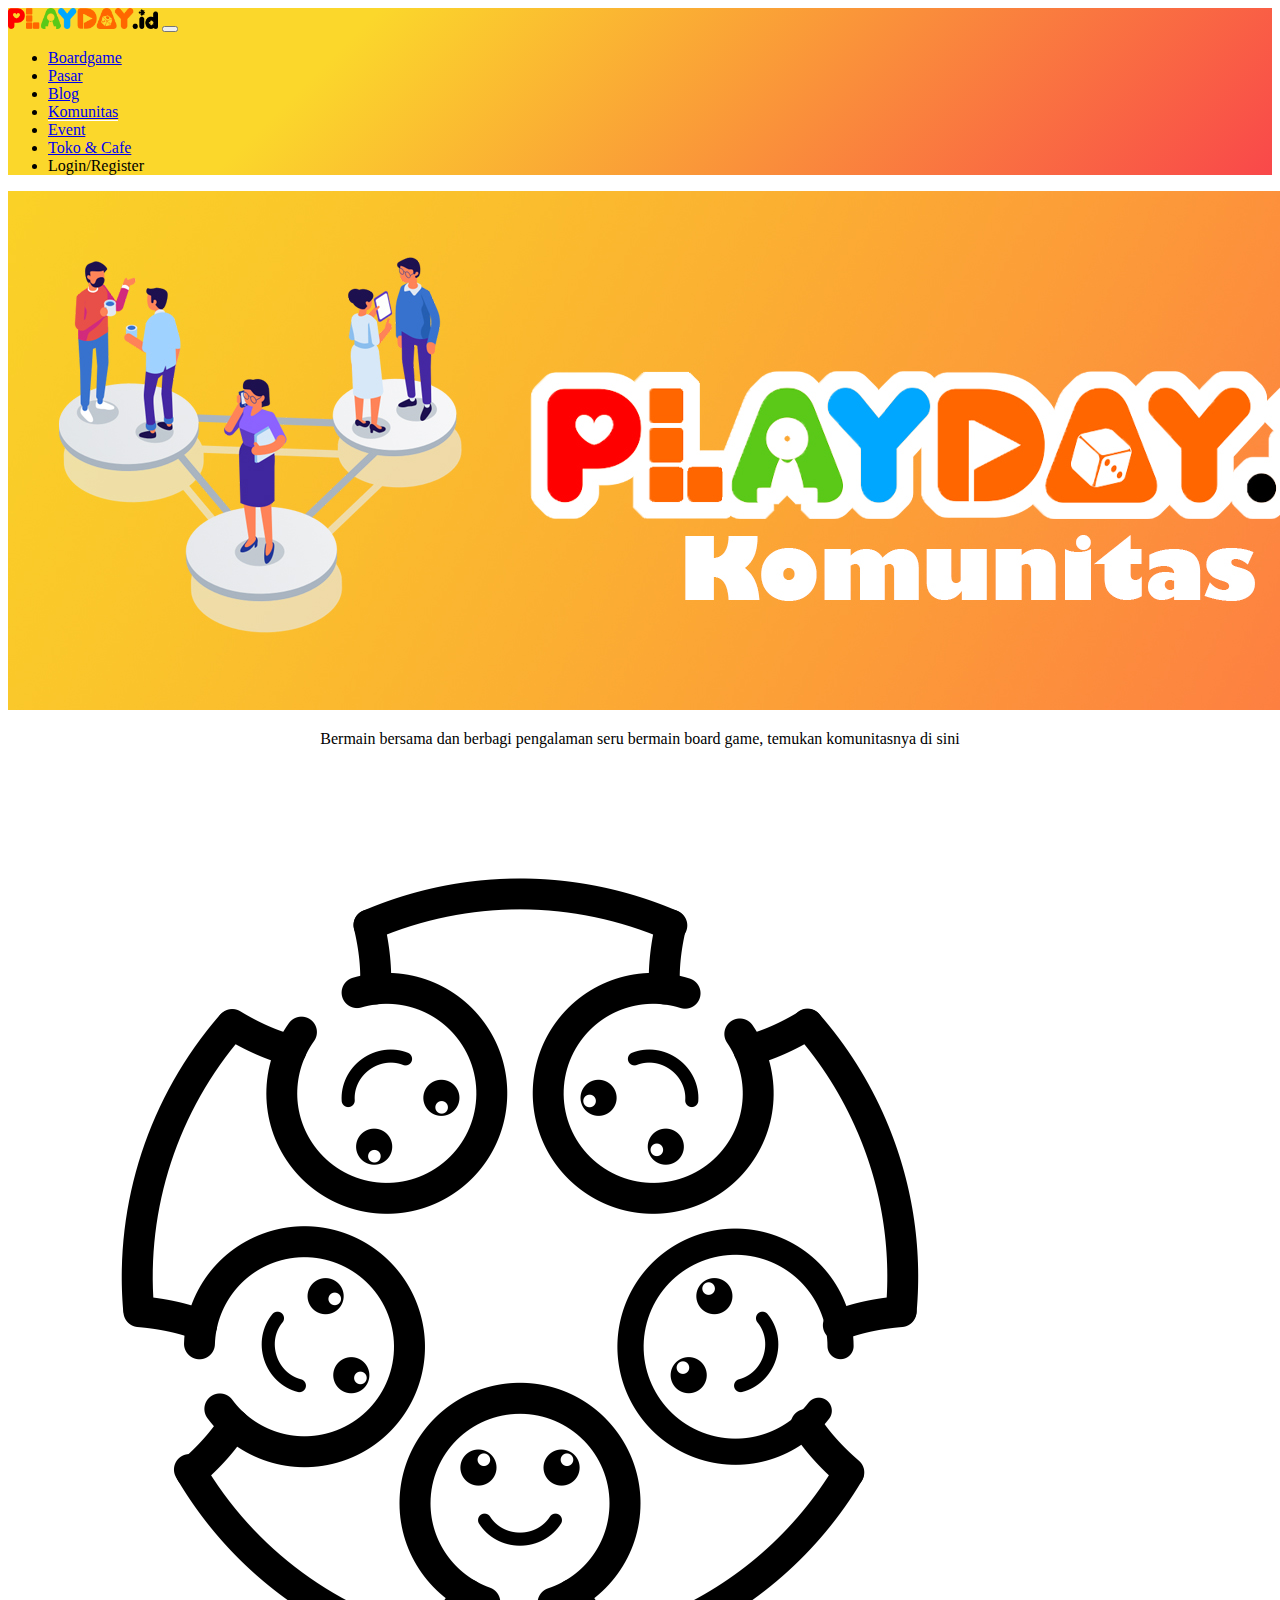
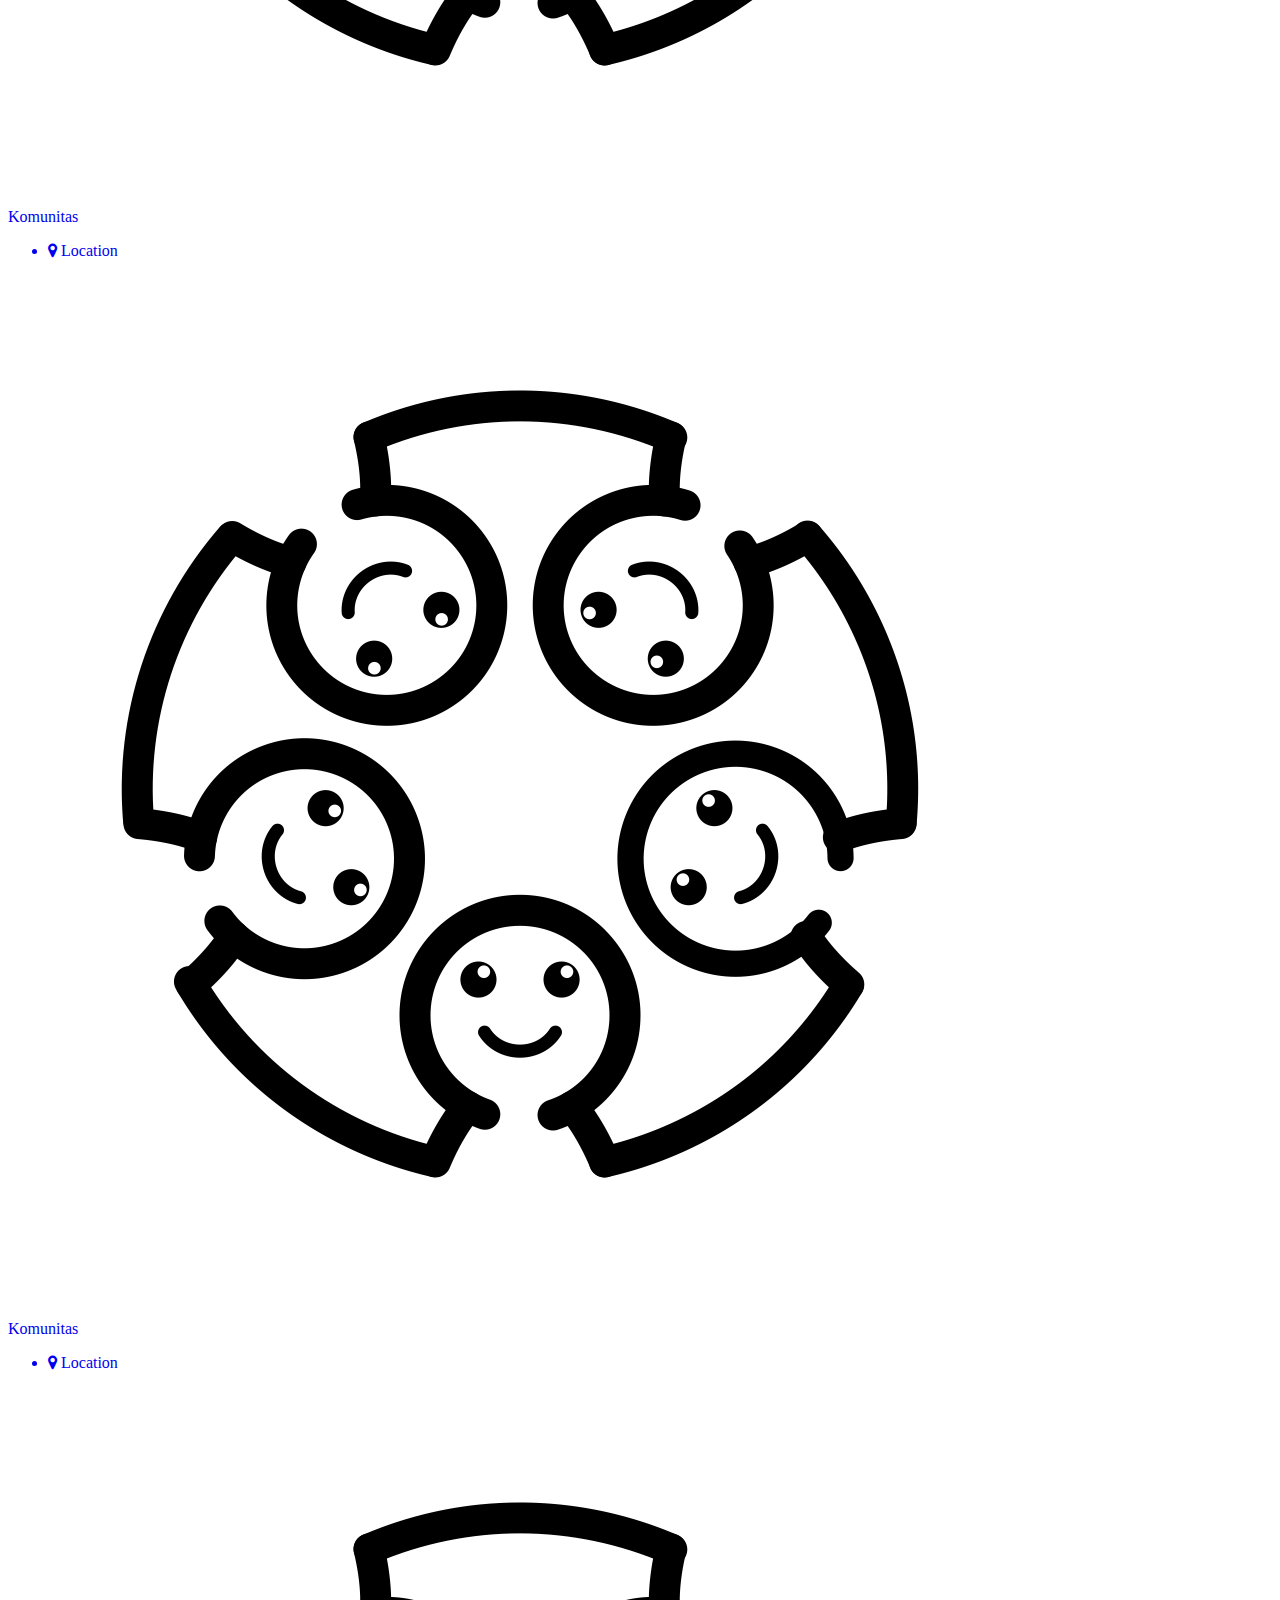
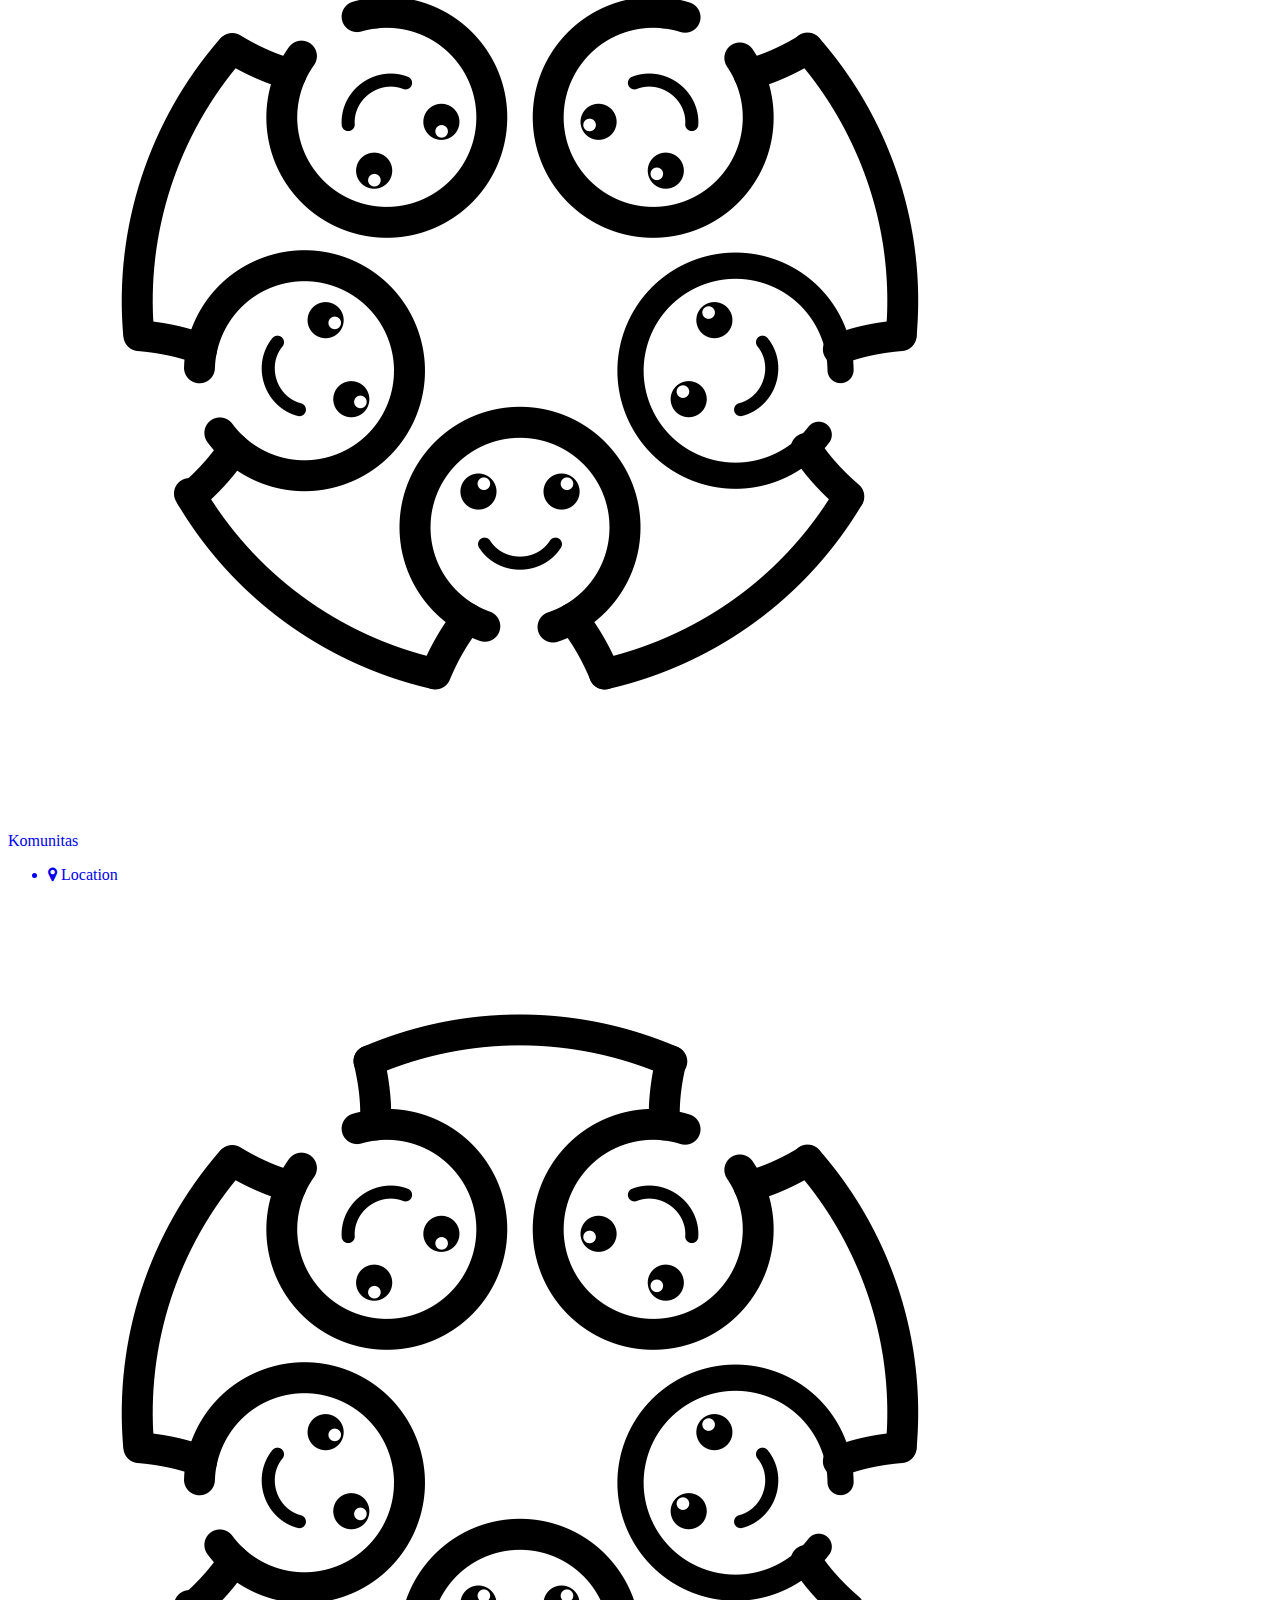
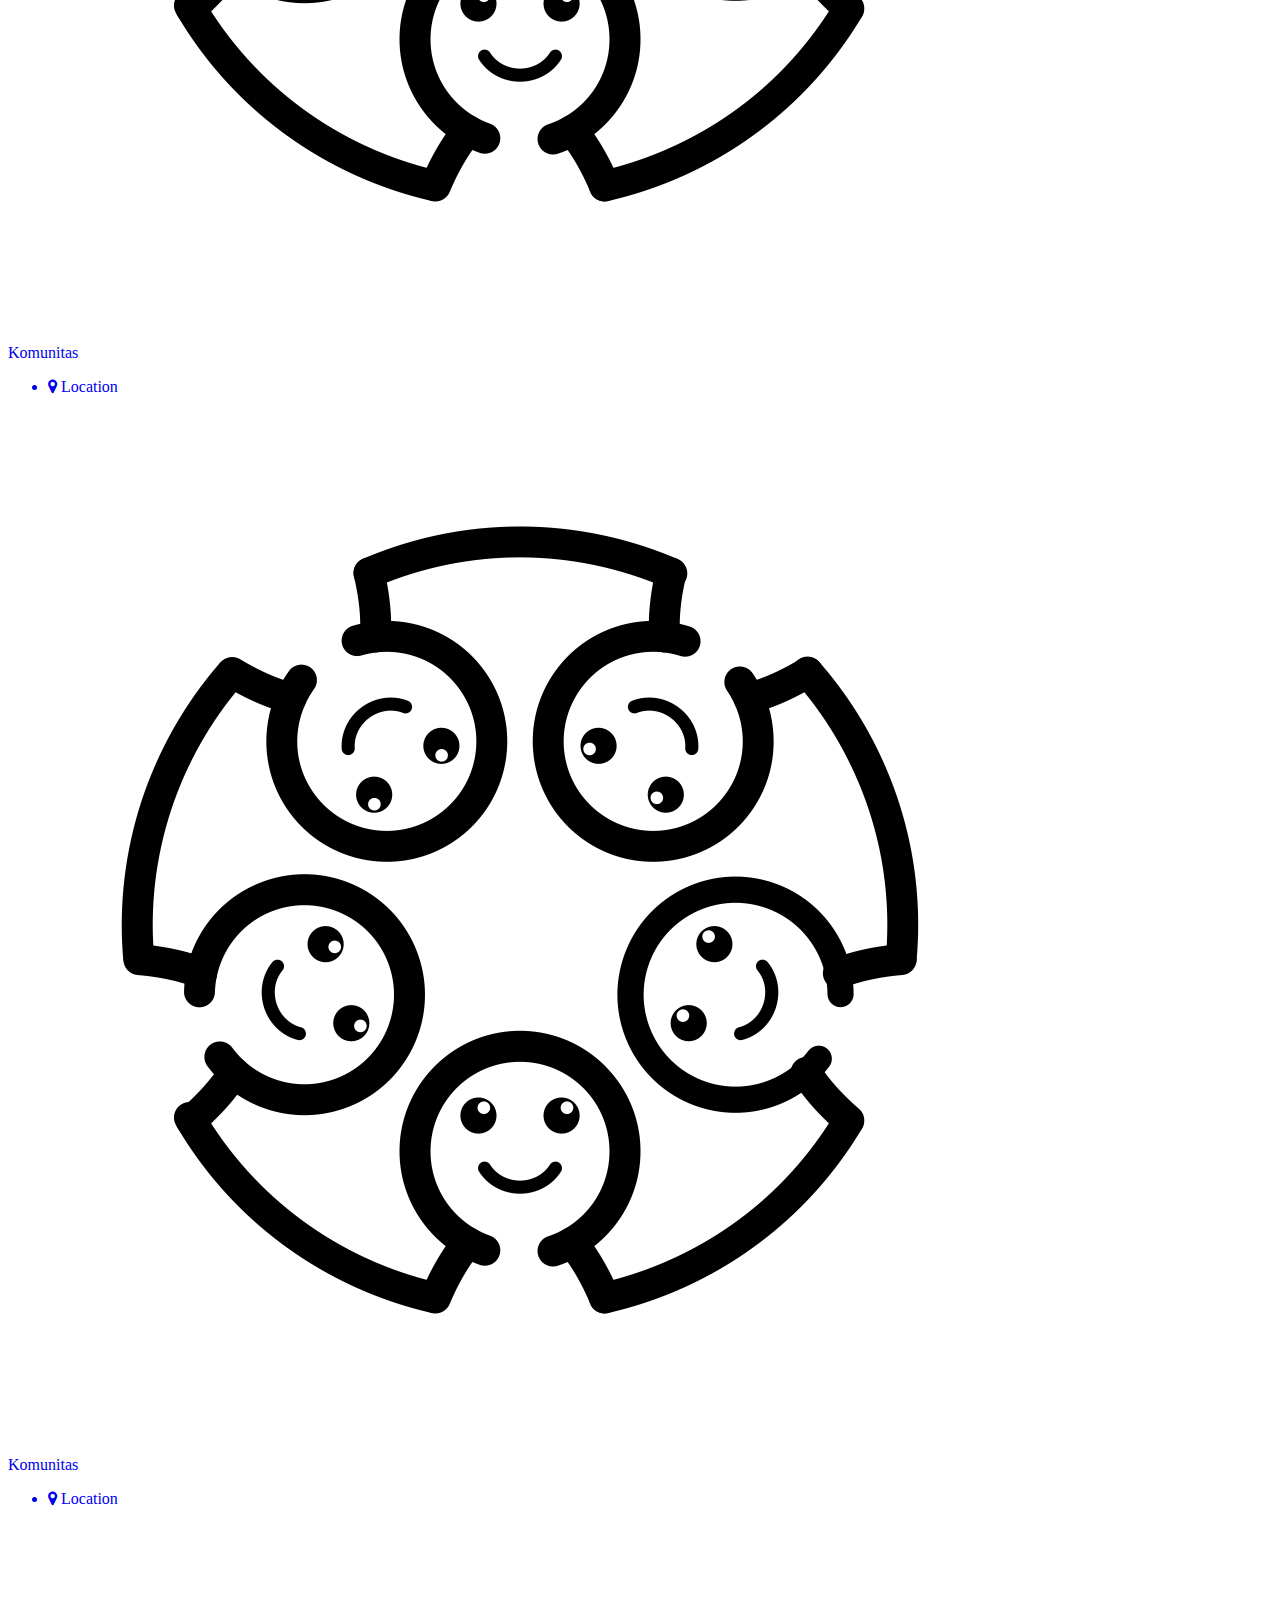
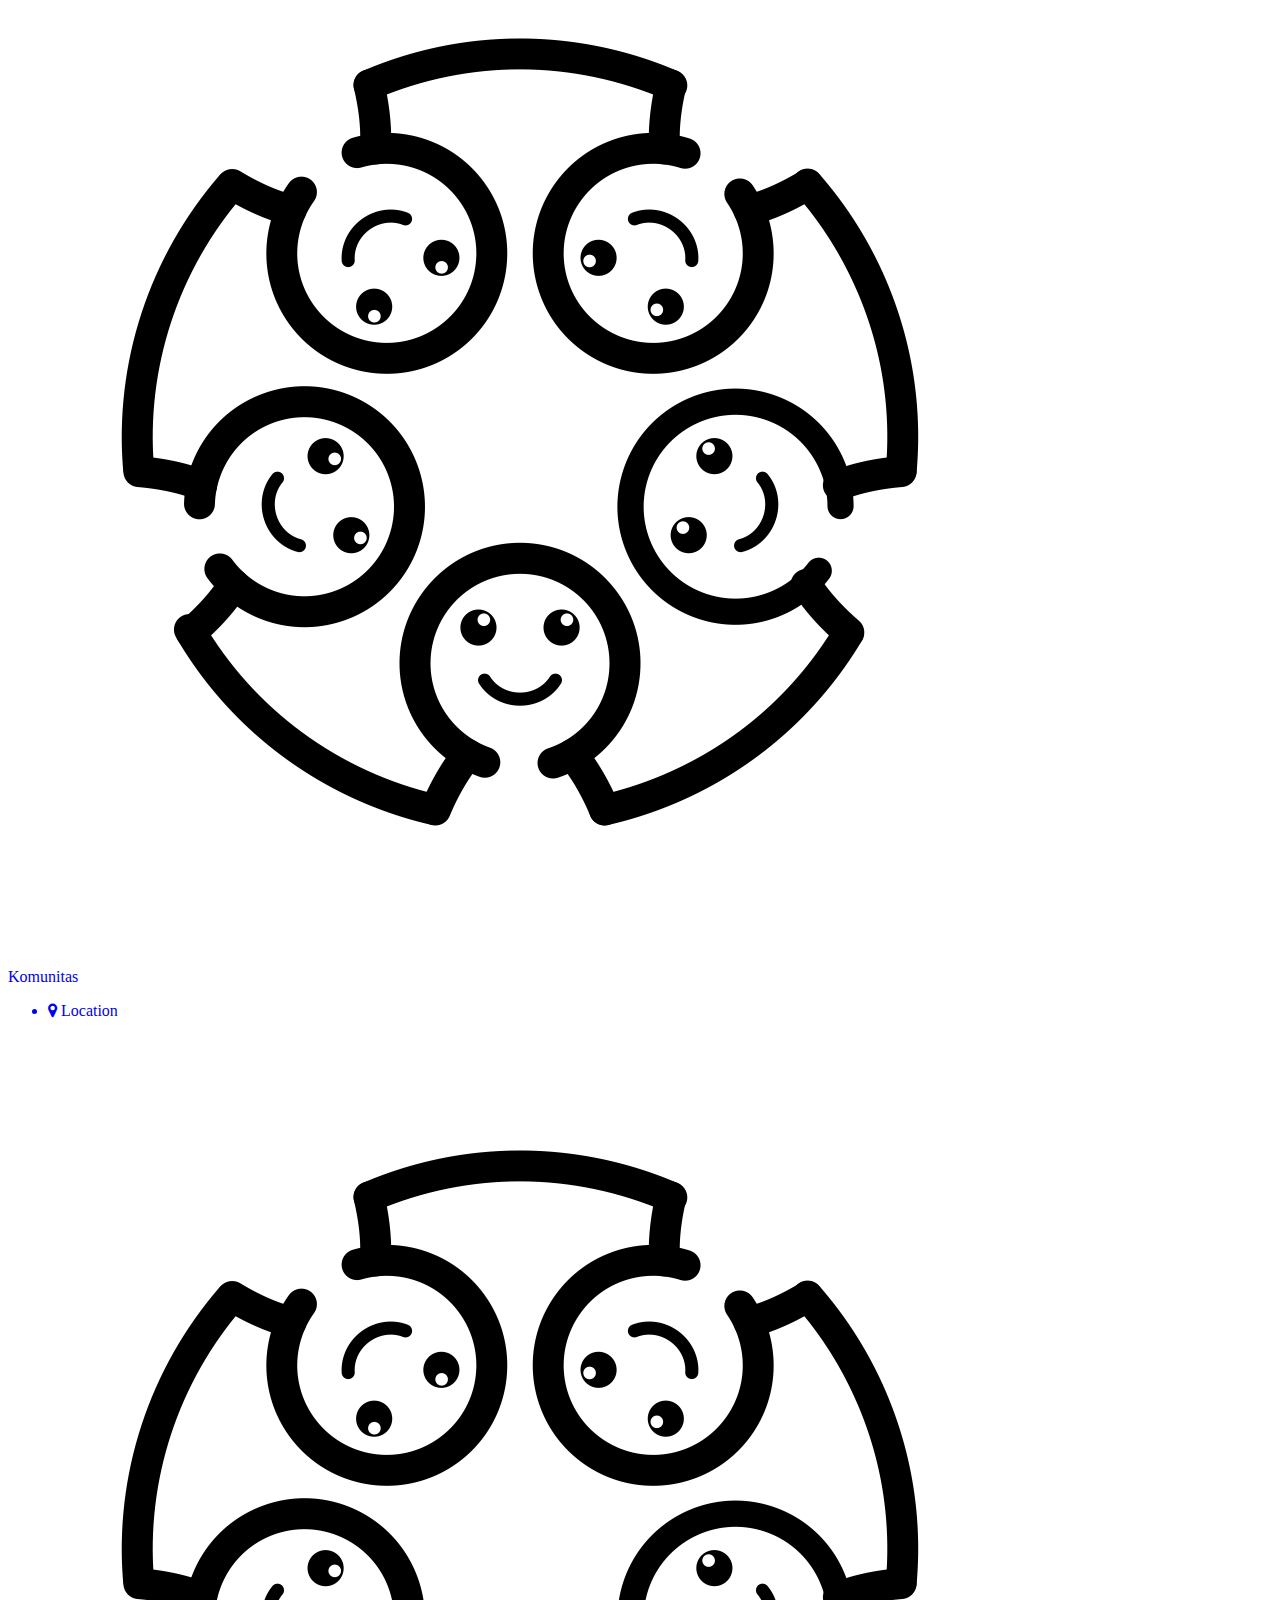
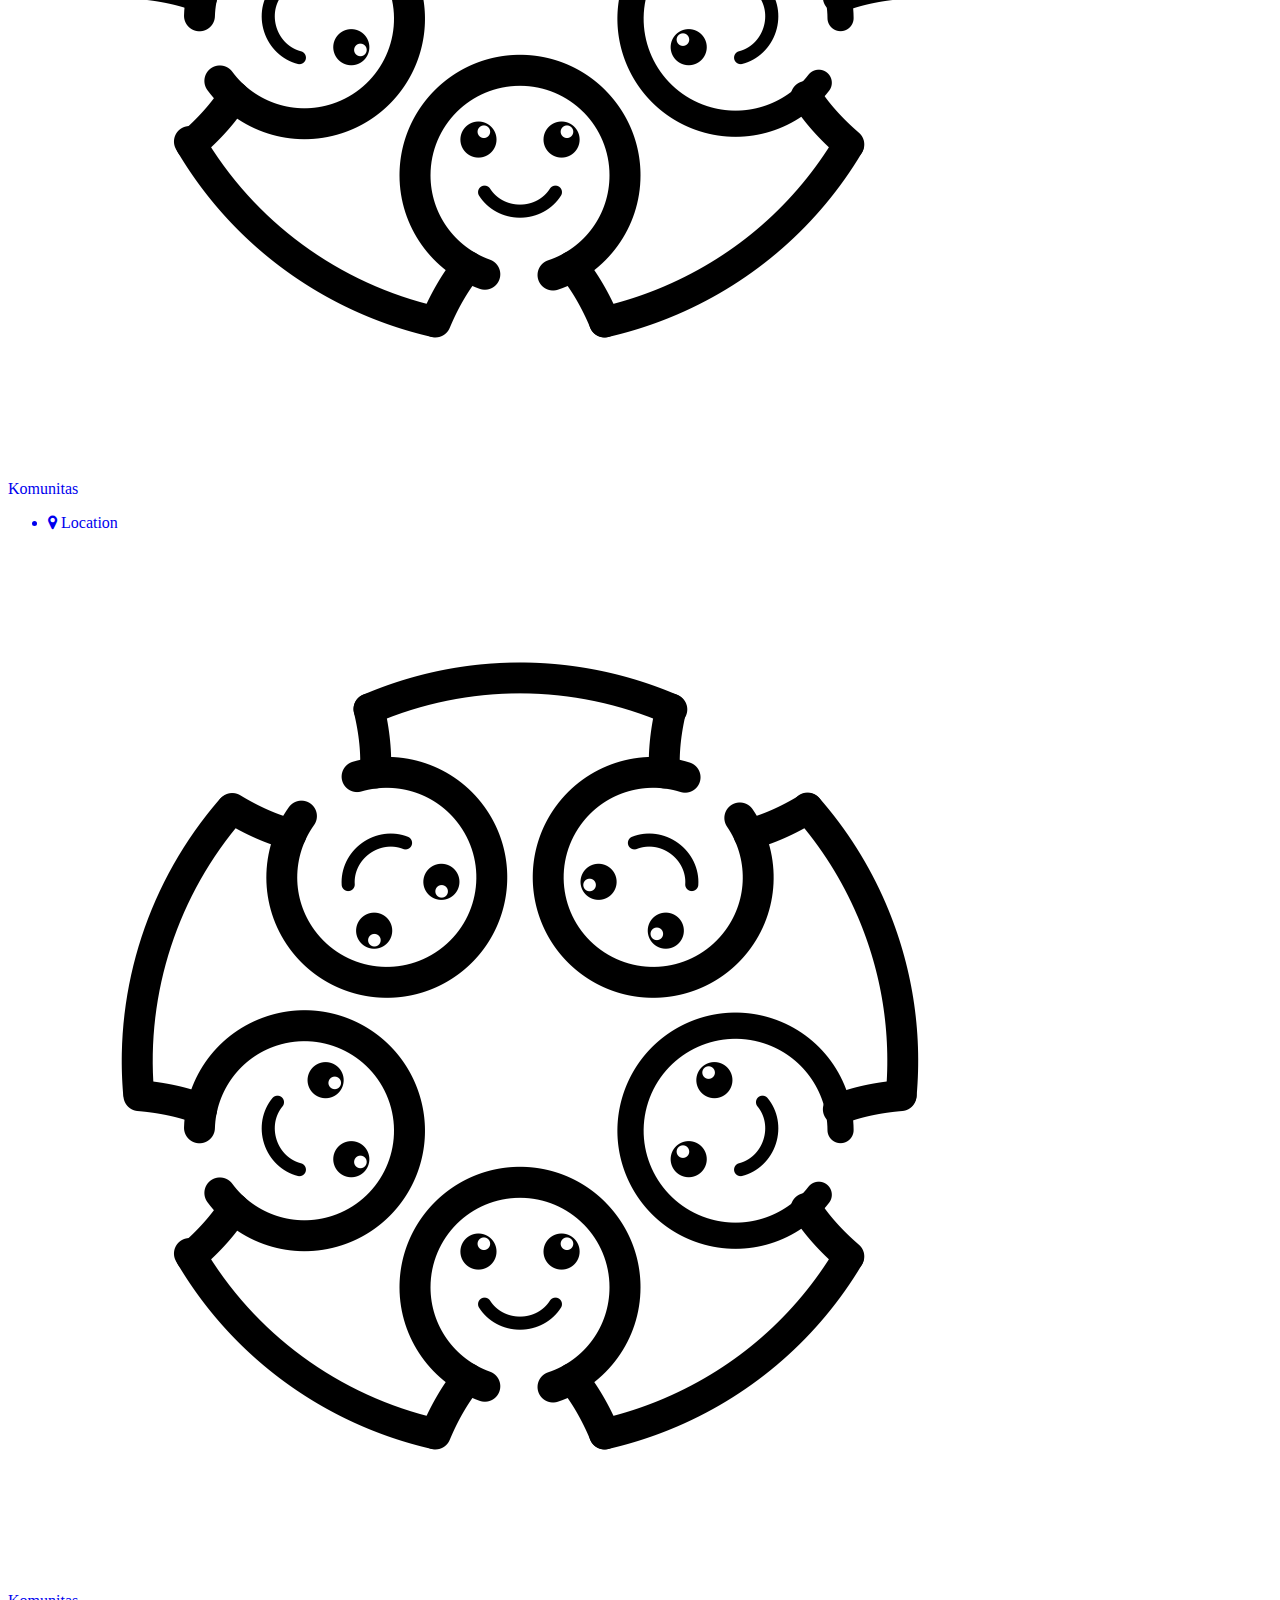
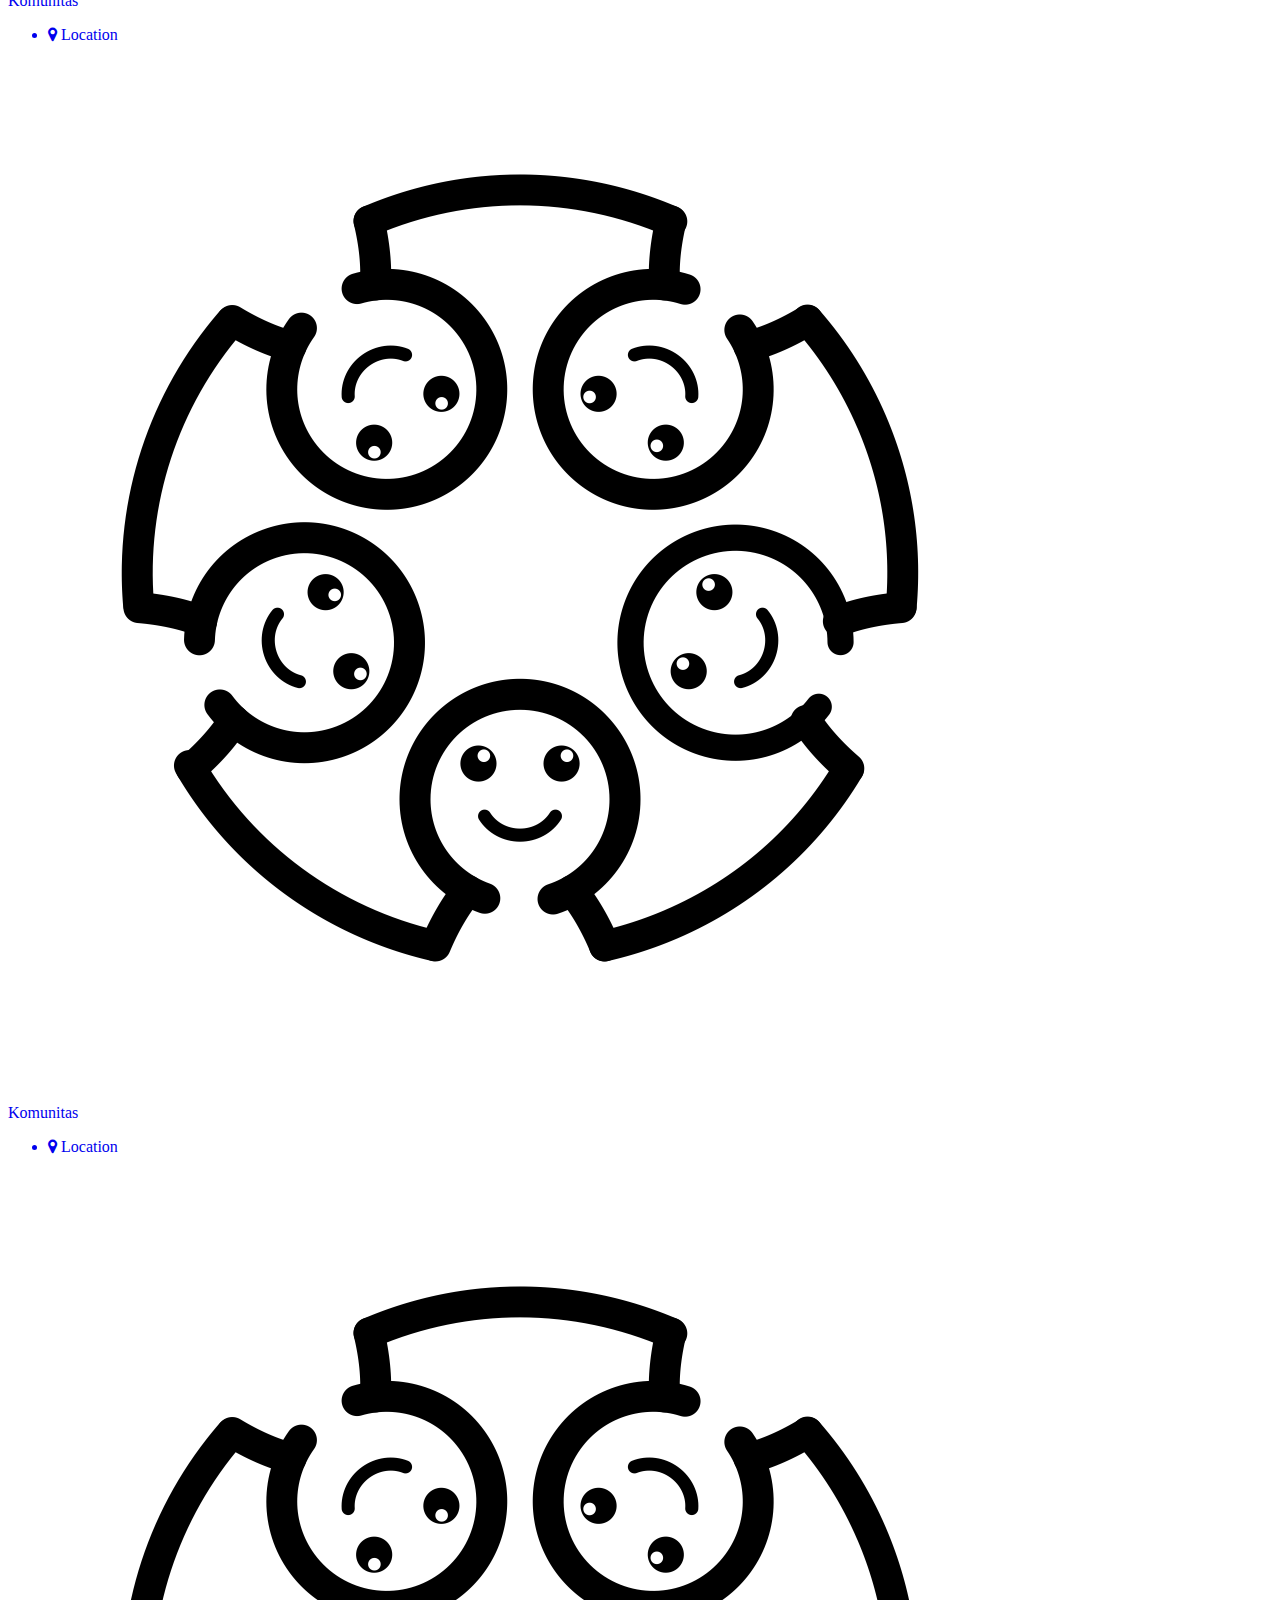
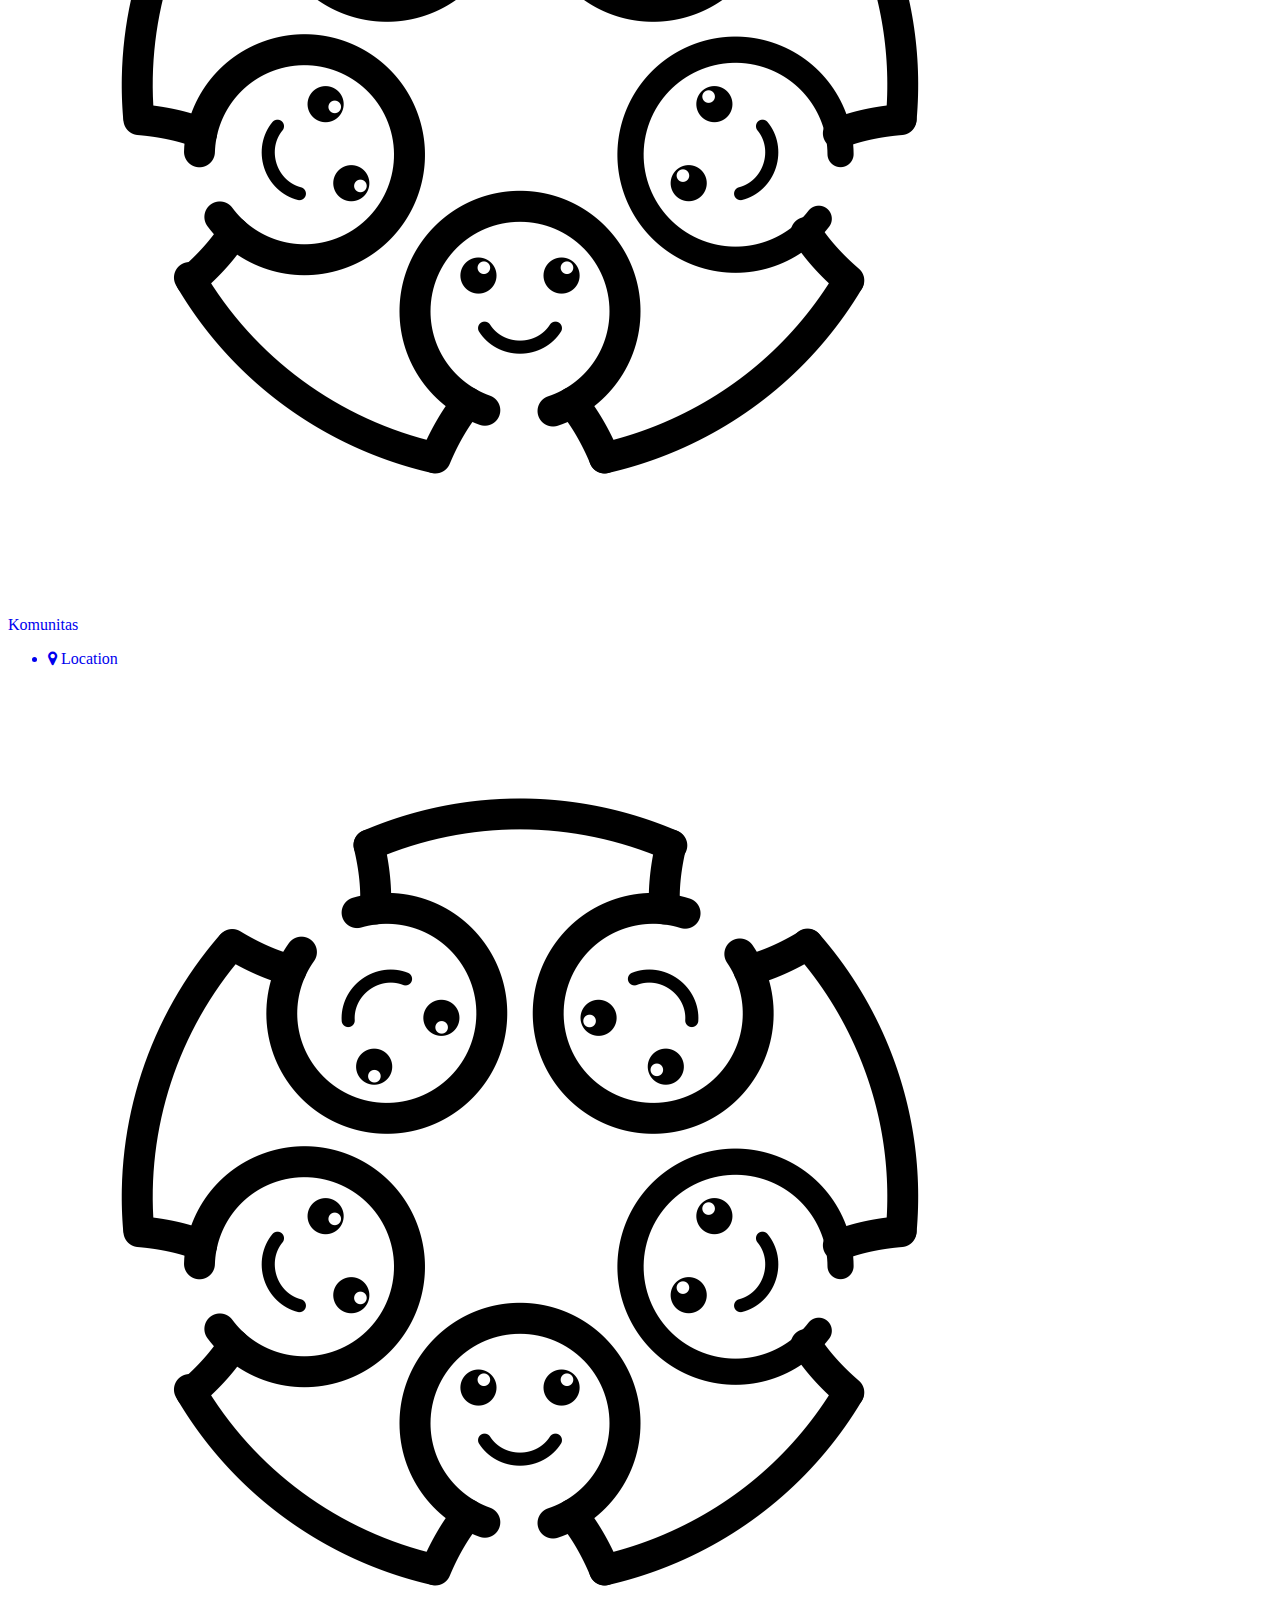
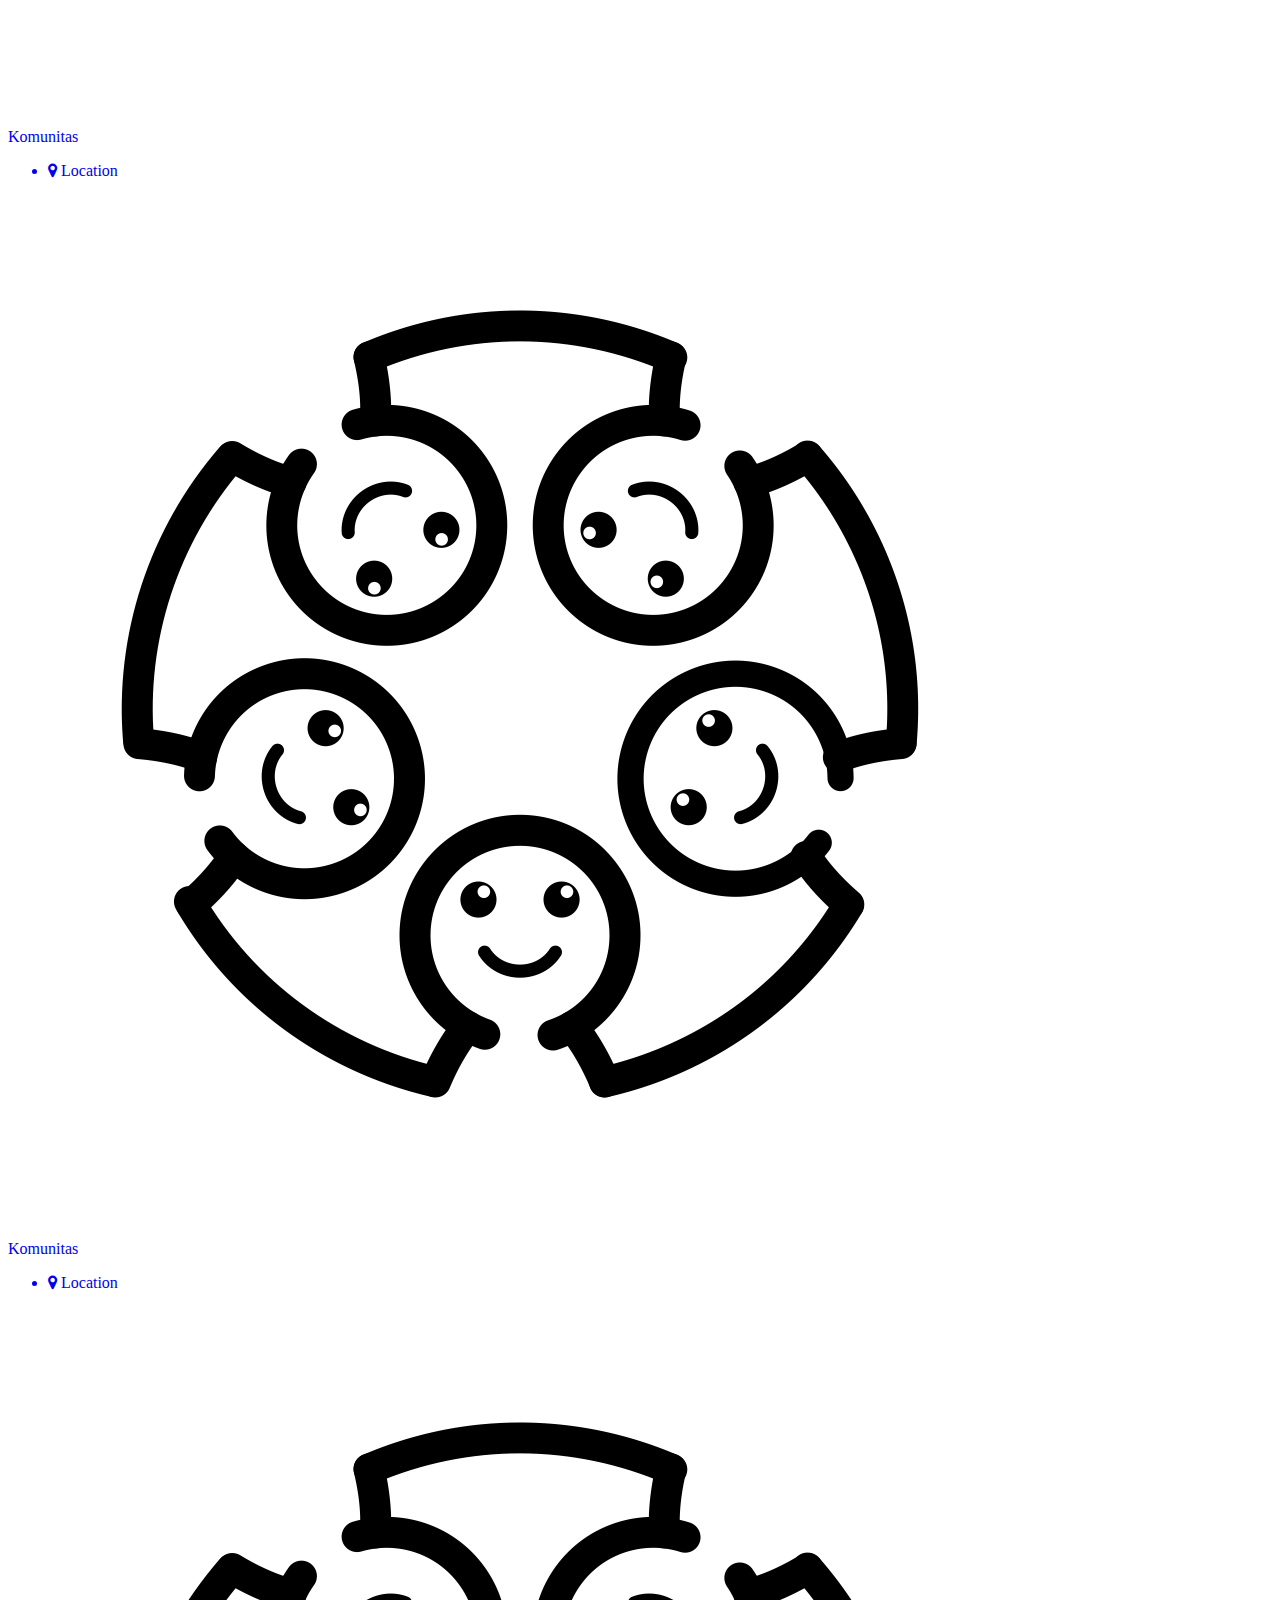
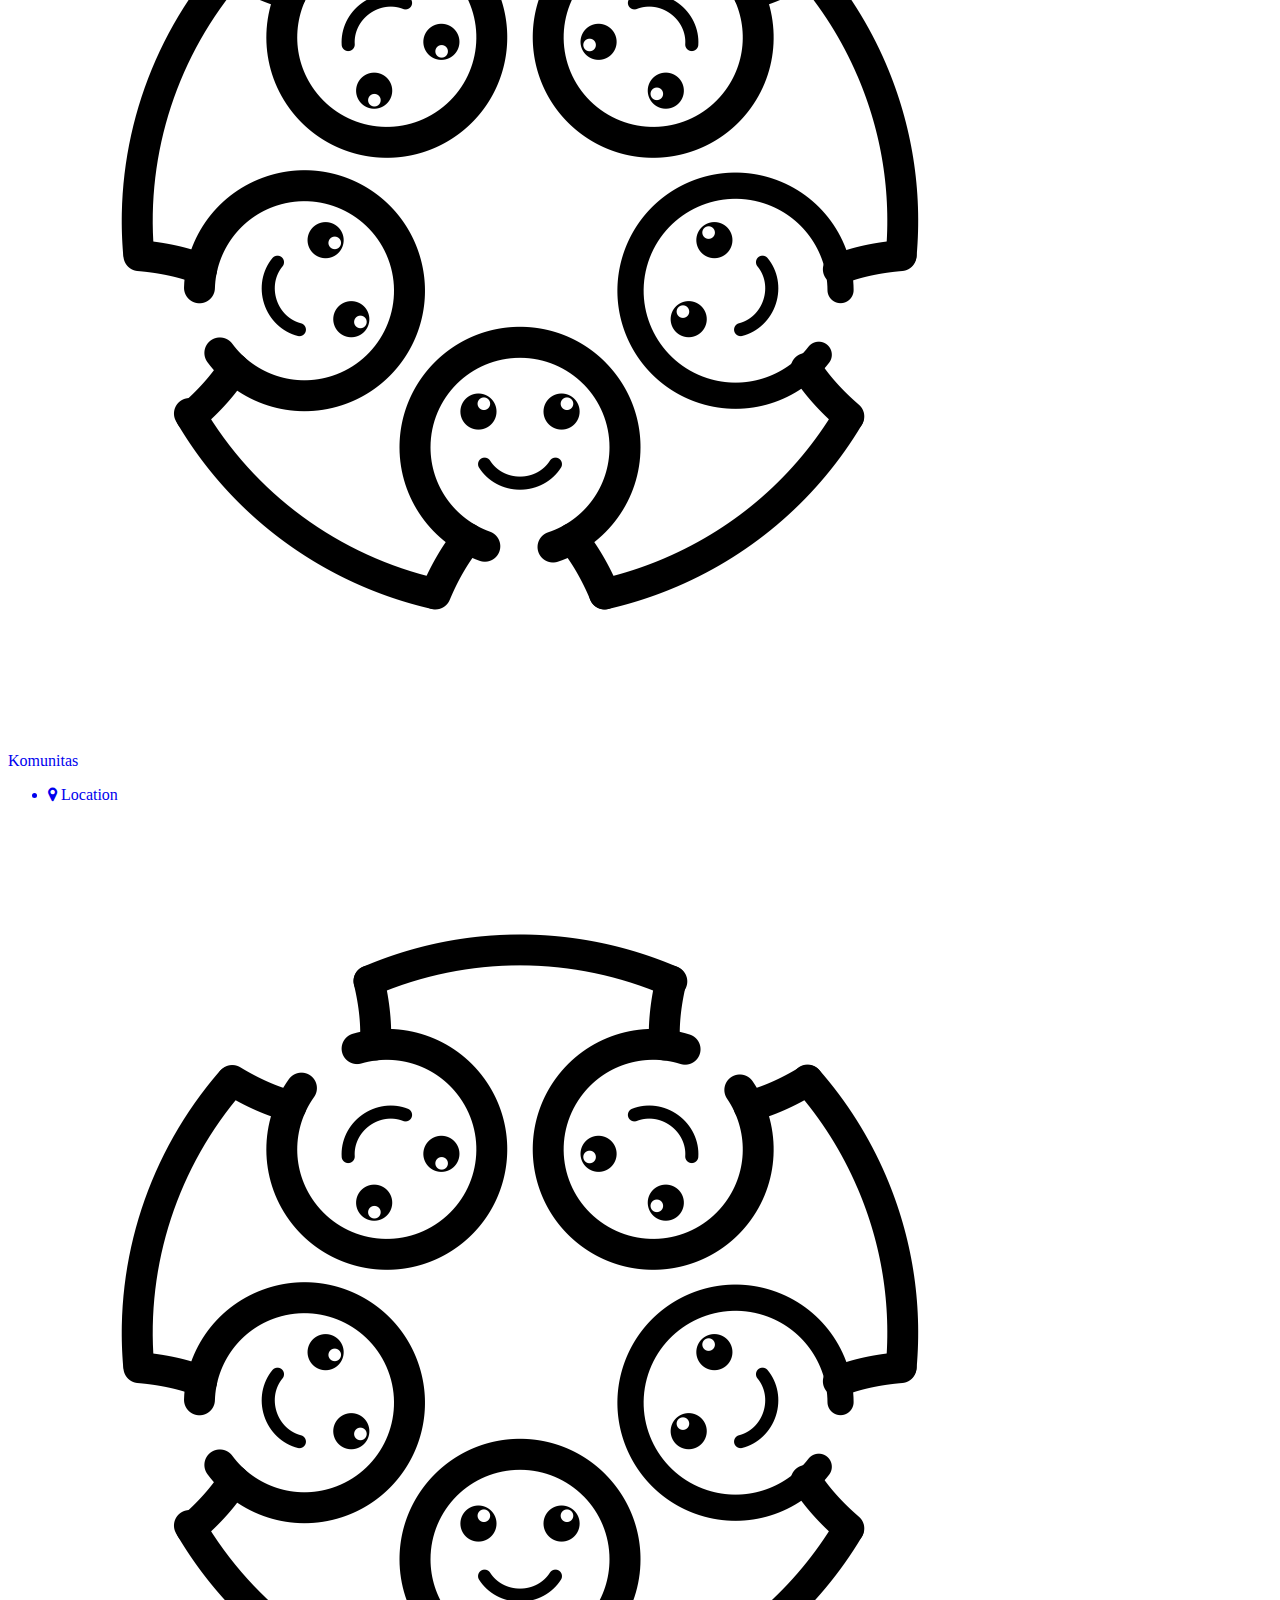
<file: ProjectGamelab2/page/komunitas.html>
<!doctype html>
<html lang="en">
<head>
  <!-- Required meta tags -->
  <meta charset="utf-8">
  <meta name="viewport" content="width=device-width, initial-scale=1">

  <!-- Bootstrap CSS -->
  <link rel="stylesheet" href="https://stackpath.bootstrapcdn.com/font-awesome/4.7.0/css/font-awesome.min.css">
  <link rel="stylesheet" href="../style/mobile.css">
  <link rel="stylesheet" href="../style/home.css">
  <link rel="stylesheet" href="../style/gallery.css">
  <link href="https://cdn.jsdelivr.net/npm/bootstrap@5.0.0-beta1/dist/css/bootstrap.min.css" rel="stylesheet" integrity="sha384-giJF6kkoqNQ00vy+HMDP7azOuL0xtbfIcaT9wjKHr8RbDVddVHyTfAAsrekwKmP1" crossorigin="anonymous">

  <title>Komunitas</title>
</head>
<body>
  <div class="container">
   <nav class="navbar navbar-expand-lg navbar-light fixed-top" style="background-color: #f9484a;
   background-image: linear-gradient(315deg, #f9484a 0%, #fbd72b 74%);">
   <div class="container-fluid">
    <img src="../img/logo-playday.png" alt="" class="img-fluid mx-4" style="width: 150px;">
    <button class="navbar-toggler" type="button" data-bs-toggle="collapse" data-bs-target="#navbarSupportedContent" aria-controls="navbarSupportedContent" aria-expanded="false" aria-label="Toggle navigation">
     <span class="navbar-toggler-icon"></span>
   </button>
   <div class="collapse navbar-collapse justify-content-end" id="navbarSupportedContent">
     <ul class=" navbar-nav mx-2">  
      <li class="nav-item">
        <a class="nav-link text-light" aria-current="page" href="boardgame.html">Boardgame</a>
      </li>
      <li class="nav-item">
        <a class="nav-link text-light    " href="pasar.html">Pasar</a>
      </li>
      <li class="nav-item">
        <a class="nav-link text-light  " href="blog.html">Blog</a>
      </li>
      <li class="nav-item">
        <a class="nav-link text-light active " href="komunitas.html">Komunitas</a>
      </li>
      <li class="nav-item">
        <a class="nav-link text-light " href="event.html">Event</a>
      </li>
      <li class="nav-item">
        <a class="nav-link text-light " href="toko.html">Toko & Cafe</a>
      </li>
      <li class="nav-item">
       <a class="nav-link text-light" data-bs-toggle="modal" data-bs-target="#exampleModal" data-bs-whatever="@mdo">Login/Register</a>
     </li>
   </ul>
 </div>
</div>
</nav>
</div>







<div class="modal fade" id="exampleModal" tabindex="-1" aria-labelledby="exampleModalLabel" aria-hidden="true">
  <div class="modal-dialog">
    <div class="modal-content">
      <div class="modal-header">
        <img src="../img/logo-playday.png"  class="modal-title img-fluid w-25"  id="exampleModalLabel" alt="">
        <button type="button" class="btn-close" data-bs-dismiss="modal" aria-label="Close"></button>
      </div>
      <div class="modal-body">
        <center>
          <div class="display-4 mb-3">Login</div>
          <p class="text-muted" style="font-size: 14px;">Kami berkomitmen untuk terus memberikan yang terbaik untuk pengguna website PLAYDAY.id. Silakan Login untuk mengakses fitur-fitur khusus dan mendapatkan pengalaman yang berbeda dari non-member.</p>
        </center>
        <form action=""   method="">
          <div class="input-group mb-3">
            <span class="input-group-text" id="basic-addon1"><i class="fa fa-envelope" aria-hidden="true"></i></span>
            <input type="text" class="form-control" placeholder="Masukan email kamu" aria-label="Username" aria-describedby="basic-addon1">
          </div>
          <div class="input-group mb-3">
            <span class="input-group-text" id="basic-addon1"><i class="fa fa-lock" aria-hidden="true"></i></span>
            <input type="password" class="form-control" placeholder="Masukan password kamu" aria-label="Username" aria-describedby="basic-addon1">
          </div>
          <div class="input-group mb-3">
            <div class="form-check">
              <input class="form-check-input" type="checkbox" value="" id="flexCheckDefault">
              <label class="form-check-label" for="flexCheckDefault">
                <small>Simpan sesi login</small>
              </label>
            </div>
          </div>
        </div>
        <center>
          <button type="submit" class="mx-4 px-2 btn btn-outline-primary w-75">Login</button> <br>
          <small style="font-size: 12px;">Belum Punya Akun? <a id="registrasi" href="" data-bs-toggle="modal" data-bs-target="#modalke2" data-bs-whatever="@mdo">Register</a>  <a id="lupasandi" href="">Lupa Password</a></small>
        </form>
      </center>
      <div class=" my-4 text-center border-bottom border-secondary w-100" style="height: 11px; line-height: 18px;">
        <span style="font-size: 14px;
        background-color: white;">
        atau
      </span>
    </div>
    <center>
      <div class="btn btn-outline-primary p-2 mb-2"><i class="fa fa-facebook-official" aria-hidden="true"></i> Login menggunakan Facebook</div>
    </center>
    <div class=" container text-muted mb-4" style="font-size: 13px;">
      * Dengan menekan "Login" kamu telah menyetujui <a target="_blank" href="https://www.playday.id/terms-and-conditions/">Terms &amp; Conditions</a> dan <a target="_blank" href="https://www.playday.id/privacy-policy/">Privacy Policy</a> PLAYDAY.id <br>
      ** Pastikan browser kamu mengizinkan POPUP untuk Login menggunakan Facebook
    </div>
  </div>
</div>
</div>




<div class="modal fade" id="modalke2" tabindex="-1" aria-labelledby="exampleModalLabel" aria-hidden="true">
  <div class="modal-dialog">
    <div class="modal-content">
      <div class="modal-header">
        <img src="../img/logo-playday.png"  class="modal-title img-fluid w-25"  id="exampleModalLabel" alt="">
        <button type="button" class="btn-close" data-bs-dismiss="modal" aria-label="Close"></button>
      </div>
      <div class="modal-body">
        <center>
          <div class="display-4 mb-3">Registrasi</div>
        </center>
        <form action=""   method="">
          <div class="mb-3">
            <label for="exampleFormControlInput1" class="form-label">Nama</label>
            <input type="text" class="form-control" id="exampleFormControlInput1" placeholder="Masukan nama lengkap">
          </div>
          <div class="mb-3">
            <label for="exampleFormControlInput1" class="form-label">No WhatsApp <small>-opsional-</small></label>
            <input type="number" class="form-control" id="exampleFormControlInput1" placeholder="Masukan No WhatsApp">
          </div>
          <div class="mb-3">
            <label for="exampleFormControlInput1" class="form-label">Email</label>
            <input type="email" class="form-control" id="exampleFormControlInput1" placeholder="Masukan Email">
          </div>
          <div class="mb-1">
            <label for="exampleFormControlInput1" class="form-label">Password</label>
            <input type="password" class="form-control" id="exampleFormControlInput1" placeholder="Masukan Password">
          </div>
          <small>Dengan menekan "Register" kamu telah menyetujui <a href="">Terms & Conditions</a> dan <a href="">Privacy Policy PLAYDAY.id</a></small>
        </div>
        <center>
          <button type="submit" class="mx-4 px-2 btn btn-outline-primary w-75">Registrasi</button> <br>
        </form>
      </center>
      <div class=" my-3 text-center border-bottom border-secondary w-100" style="height: 11px; line-height: 18px;">
        <span style="font-size: 14px;
        background-color: white;">
        atau
      </span>
    </div>
    <center>
      <div class="container ">
        <small>Sudah punya akun?  <a href="index.html" data-bs-toggle="modal" data-bs-target="#modalke1" data-bs-whatever="@mdo">Login</a></small>
      </div>
    </center>

  </div>
</div>
</div>
</div>




<div class="judul4 mb-3">
  <img src="../img/judul/judul4.jpg" alt="" class="img-fluid w-100 pt-5" id="imgjudul">
</div>


<center>
  <p>Bermain bersama dan berbagi pengalaman seru bermain board game, temukan komunitasnya di sini</p>
</center>


<section>
  <div class="container mt-3">
    <div class="row">
      <div class="col-sm-2 " id="cardkomunitas">
        <a href="page2/komunitas2.html" style="text-decoration: none;">
          <div class="card shadow mb-2" >
            <img src="../img/komunitas.png" class="card-img-top" alt="...">
            <div class="card-body">
              <p class="card-title text-dark text-lead pb-2">Komunitas</p>
            </div>
            <ul class="list-group list-group-flush text-muted">
              <li class="list-group-item"><i class="fa fa-map-marker" aria-hidden="true"></i> Location</li>
            </ul>
          </div>
        </a>
      </div>
      <div class="col-sm-2 " id="cardkomunitas">
        <a href="page2/komunitas2.html" style="text-decoration: none;">
          <div class="card shadow mb-2" >
            <img src="../img/komunitas.png" class="card-img-top" alt="...">
            <div class="card-body">
              <p class="card-title text-dark text-lead pb-2">Komunitas</p>
            </div>
            <ul class="list-group list-group-flush text-muted">
              <li class="list-group-item"><i class="fa fa-map-marker" aria-hidden="true"></i> Location</li>
            </ul>
          </div>
        </a>
      </div>
      <div class="col-sm-2 " id="cardkomunitas">
        <a href="page2/komunitas2.html" style="text-decoration: none;">
          <div class="card shadow mb-2" >
            <img src="../img/komunitas.png" class="card-img-top" alt="...">
            <div class="card-body">
              <p class="card-title text-dark text-lead pb-2">Komunitas</p>
            </div>
            <ul class="list-group list-group-flush text-muted">
              <li class="list-group-item"><i class="fa fa-map-marker" aria-hidden="true"></i> Location</li>
            </ul>
          </div>
        </a>
      </div>
      <div class="col-sm-2 " id="cardkomunitas">
        <a href="page2/komunitas2.html" style="text-decoration: none;">
          <div class="card shadow mb-2" >
            <img src="../img/komunitas.png" class="card-img-top" alt="...">
            <div class="card-body">
              <p class="card-title text-dark text-lead pb-2">Komunitas</p>
            </div>
            <ul class="list-group list-group-flush text-muted">
              <li class="list-group-item"><i class="fa fa-map-marker" aria-hidden="true"></i> Location</li>
            </ul>
          </div>
        </a>
      </div>
      <div class="col-sm-2 " id="cardkomunitas">
        <a href="page2/komunitas2.html" style="text-decoration: none;">
          <div class="card shadow mb-2" >
            <img src="../img/komunitas.png" class="card-img-top" alt="...">
            <div class="card-body">
              <p class="card-title text-dark text-lead pb-2">Komunitas</p>
            </div>
            <ul class="list-group list-group-flush text-muted">
              <li class="list-group-item"><i class="fa fa-map-marker" aria-hidden="true"></i> Location</li>
            </ul>
          </div>
        </a>
      </div>
      <div class="col-sm-2 " id="cardkomunitas">
        <a href="page2/komunitas2.html" style="text-decoration: none;">
          <div class="card shadow mb-2" >
            <img src="../img/komunitas.png" class="card-img-top" alt="...">
            <div class="card-body">
              <p class="card-title text-dark text-lead pb-2">Komunitas</p>
            </div>
            <ul class="list-group list-group-flush text-muted">
              <li class="list-group-item"><i class="fa fa-map-marker" aria-hidden="true"></i> Location</li>
            </ul>
          </div>
        </a>
      </div>
      <div class="col-sm-2 " id="cardkomunitas">
        <a href="page2/komunitas2.html" style="text-decoration: none;">
          <div class="card shadow mb-2" >
            <img src="../img/komunitas.png" class="card-img-top" alt="...">
            <div class="card-body">
              <p class="card-title text-dark text-lead pb-2">Komunitas</p>
            </div>
            <ul class="list-group list-group-flush text-muted">
              <li class="list-group-item"><i class="fa fa-map-marker" aria-hidden="true"></i> Location</li>
            </ul>
          </div>
        </a>
      </div>
      <div class="col-sm-2 " id="cardkomunitas">
        <a href="page2/komunitas2.html" style="text-decoration: none;">
          <div class="card shadow mb-2" >
            <img src="../img/komunitas.png" class="card-img-top" alt="...">
            <div class="card-body">
              <p class="card-title text-dark text-lead pb-2">Komunitas</p>
            </div>
            <ul class="list-group list-group-flush text-muted">
              <li class="list-group-item"><i class="fa fa-map-marker" aria-hidden="true"></i> Location</li>
            </ul>
          </div>
        </a>
      </div>
      <div class="col-sm-2 " id="cardkomunitas">
        <a href="page2/komunitas2.html" style="text-decoration: none;">
          <div class="card shadow mb-2" >
            <img src="../img/komunitas.png" class="card-img-top" alt="...">
            <div class="card-body">
              <p class="card-title text-dark text-lead pb-2">Komunitas</p>
            </div>
            <ul class="list-group list-group-flush text-muted">
              <li class="list-group-item"><i class="fa fa-map-marker" aria-hidden="true"></i> Location</li>
            </ul>
          </div>
        </a>
      </div>
      <div class="col-sm-2 " id="cardkomunitas">
        <a href="page2/komunitas2.html" style="text-decoration: none;">
          <div class="card shadow mb-2" >
            <img src="../img/komunitas.png" class="card-img-top" alt="...">
            <div class="card-body">
              <p class="card-title text-dark text-lead pb-2">Komunitas</p>
            </div>
            <ul class="list-group list-group-flush text-muted">
              <li class="list-group-item"><i class="fa fa-map-marker" aria-hidden="true"></i> Location</li>
            </ul>
          </div>
        </a>
      </div>
      <div class="col-sm-2 " id="cardkomunitas">
        <a href="page2/komunitas2.html" style="text-decoration: none;">
          <div class="card shadow mb-2" >
            <img src="../img/komunitas.png" class="card-img-top" alt="...">
            <div class="card-body">
              <p class="card-title text-dark text-lead pb-2">Komunitas</p>
            </div>
            <ul class="list-group list-group-flush text-muted">
              <li class="list-group-item"><i class="fa fa-map-marker" aria-hidden="true"></i> Location</li>
            </ul>
          </div>
        </a>
      </div>
      <div class="col-sm-2 " id="cardkomunitas">
        <a href="page2/komunitas2.html" style="text-decoration: none;">
          <div class="card shadow mb-2" >
            <img src="../img/komunitas.png" class="card-img-top" alt="...">
            <div class="card-body">
              <p class="card-title text-dark text-lead pb-2">Komunitas</p>
            </div>
            <ul class="list-group list-group-flush text-muted">
              <li class="list-group-item"><i class="fa fa-map-marker" aria-hidden="true"></i> Location</li>
            </ul>
          </div>
        </a>
      </div>
      <div class="col-sm-2 " id="cardkomunitas">
        <a href="page2/komunitas2.html" style="text-decoration: none;">
          <div class="card shadow mb-2" >
            <img src="../img/komunitas.png" class="card-img-top" alt="...">
            <div class="card-body">
              <p class="card-title text-dark text-lead pb-2">Komunitas</p>
            </div>
            <ul class="list-group list-group-flush text-muted">
              <li class="list-group-item"><i class="fa fa-map-marker" aria-hidden="true"></i> Location</li>
            </ul>
          </div>
        </a>
      </div>
      <div class="col-sm-2 " id="cardkomunitas">
        <a href="page2/komunitas2.html" style="text-decoration: none;">
          <div class="card shadow mb-2" >
            <img src="../img/komunitas.png" class="card-img-top" alt="...">
            <div class="card-body">
              <p class="card-title text-dark text-lead pb-2">Komunitas</p>
            </div>
            <ul class="list-group list-group-flush text-muted">
              <li class="list-group-item"><i class="fa fa-map-marker" aria-hidden="true"></i> Location</li>
            </ul>
          </div>
        </a>
      </div>
      <div class="col-sm-2 " id="cardkomunitas">
        <a href="page2/komunitas2.html" style="text-decoration: none;">
          <div class="card shadow mb-2" >
            <img src="../img/komunitas.png" class="card-img-top" alt="...">
            <div class="card-body">
              <p class="card-title text-dark text-lead pb-2">Komunitas</p>
            </div>
            <ul class="list-group list-group-flush text-muted">
              <li class="list-group-item"><i class="fa fa-map-marker" aria-hidden="true"></i> Location</li>
            </ul>
          </div>
        </a>
      </div>
      <div class="col-sm-2 " id="cardkomunitas">
        <a href="page2/komunitas2.html" style="text-decoration: none;">
          <div class="card shadow mb-2" >
            <img src="../img/komunitas.png" class="card-img-top" alt="...">
            <div class="card-body">
              <p class="card-title text-dark text-lead pb-2">Komunitas</p>
            </div>
            <ul class="list-group list-group-flush text-muted">
              <li class="list-group-item"><i class="fa fa-map-marker" aria-hidden="true"></i> Location</li>
            </ul>
          </div>
        </a>
      </div>
      <div class="col-sm-2 " id="cardkomunitas">
        <a href="page2/komunitas2.html" style="text-decoration: none;">
          <div class="card shadow mb-2" >
            <img src="../img/komunitas.png" class="card-img-top" alt="...">
            <div class="card-body">
              <p class="card-title text-dark text-lead pb-2">Komunitas</p>
            </div>
            <ul class="list-group list-group-flush text-muted">
              <li class="list-group-item"><i class="fa fa-map-marker" aria-hidden="true"></i> Location</li>
            </ul>
          </div>
        </a>
      </div>
      <div class="col-sm-2 " id="cardkomunitas">
        <a href="page2/komunitas2.html" style="text-decoration: none;">
          <div class="card shadow mb-2" >
            <img src="../img/komunitas.png" class="card-img-top" alt="...">
            <div class="card-body">
              <p class="card-title text-dark text-lead pb-2">Komunitas</p>
            </div>
            <ul class="list-group list-group-flush text-muted">
              <li class="list-group-item"><i class="fa fa-map-marker" aria-hidden="true"></i> Location</li>
            </ul>
          </div>
        </a>
      </div>
    </div>
  </section>


  <hr class="m-y-md"> 
  <center>
    <div class="h5">PLAYDAY.ID | TOGETHER - PLAY - SHARE</div>
    <a href="" style="color: #fd7e14;"><i class="fa fa-facebook-official" aria-hidden="true"></i> https://www.facebook.com/playdayid</a>
    <div >
      <p>Copyright © 2018 - 2020 PlayDay.ID | <a href="">About</a> | <a href="">Privacy & Policy</a> | <a href="">Terms & Conditions </a> | <a href="">F.A.Q.</a></p>
    </div>
  </center>

  <!-- Optional JavaScript; choose one of the two! -->

  <!-- Option 1: Bootstrap Bundle with Popper -->
  <script src="https://cdn.jsdelivr.net/npm/bootstrap@5.0.0-beta1/dist/js/bootstrap.bundle.min.js" integrity="sha384-ygbV9kiqUc6oa4msXn9868pTtWMgiQaeYH7/t7LECLbyPA2x65Kgf80OJFdroafW" crossorigin="anonymous"></script>

  <!-- Option 2: Separate Popper and Bootstrap JS -->
    <!--
    <script src="https://cdn.jsdelivr.net/npm/@popperjs/core@2.5.4/dist/umd/popper.min.js" integrity="sha384-q2kxQ16AaE6UbzuKqyBE9/u/KzioAlnx2maXQHiDX9d4/zp8Ok3f+M7DPm+Ib6IU" crossorigin="anonymous"></script>
    <script src="https://cdn.jsdelivr.net/npm/bootstrap@5.0.0-beta1/dist/js/bootstrap.min.js" integrity="sha384-pQQkAEnwaBkjpqZ8RU1fF1AKtTcHJwFl3pblpTlHXybJjHpMYo79HY3hIi4NKxyj" crossorigin="anonymous"></script>
  -->
</body>
</html>
</file>
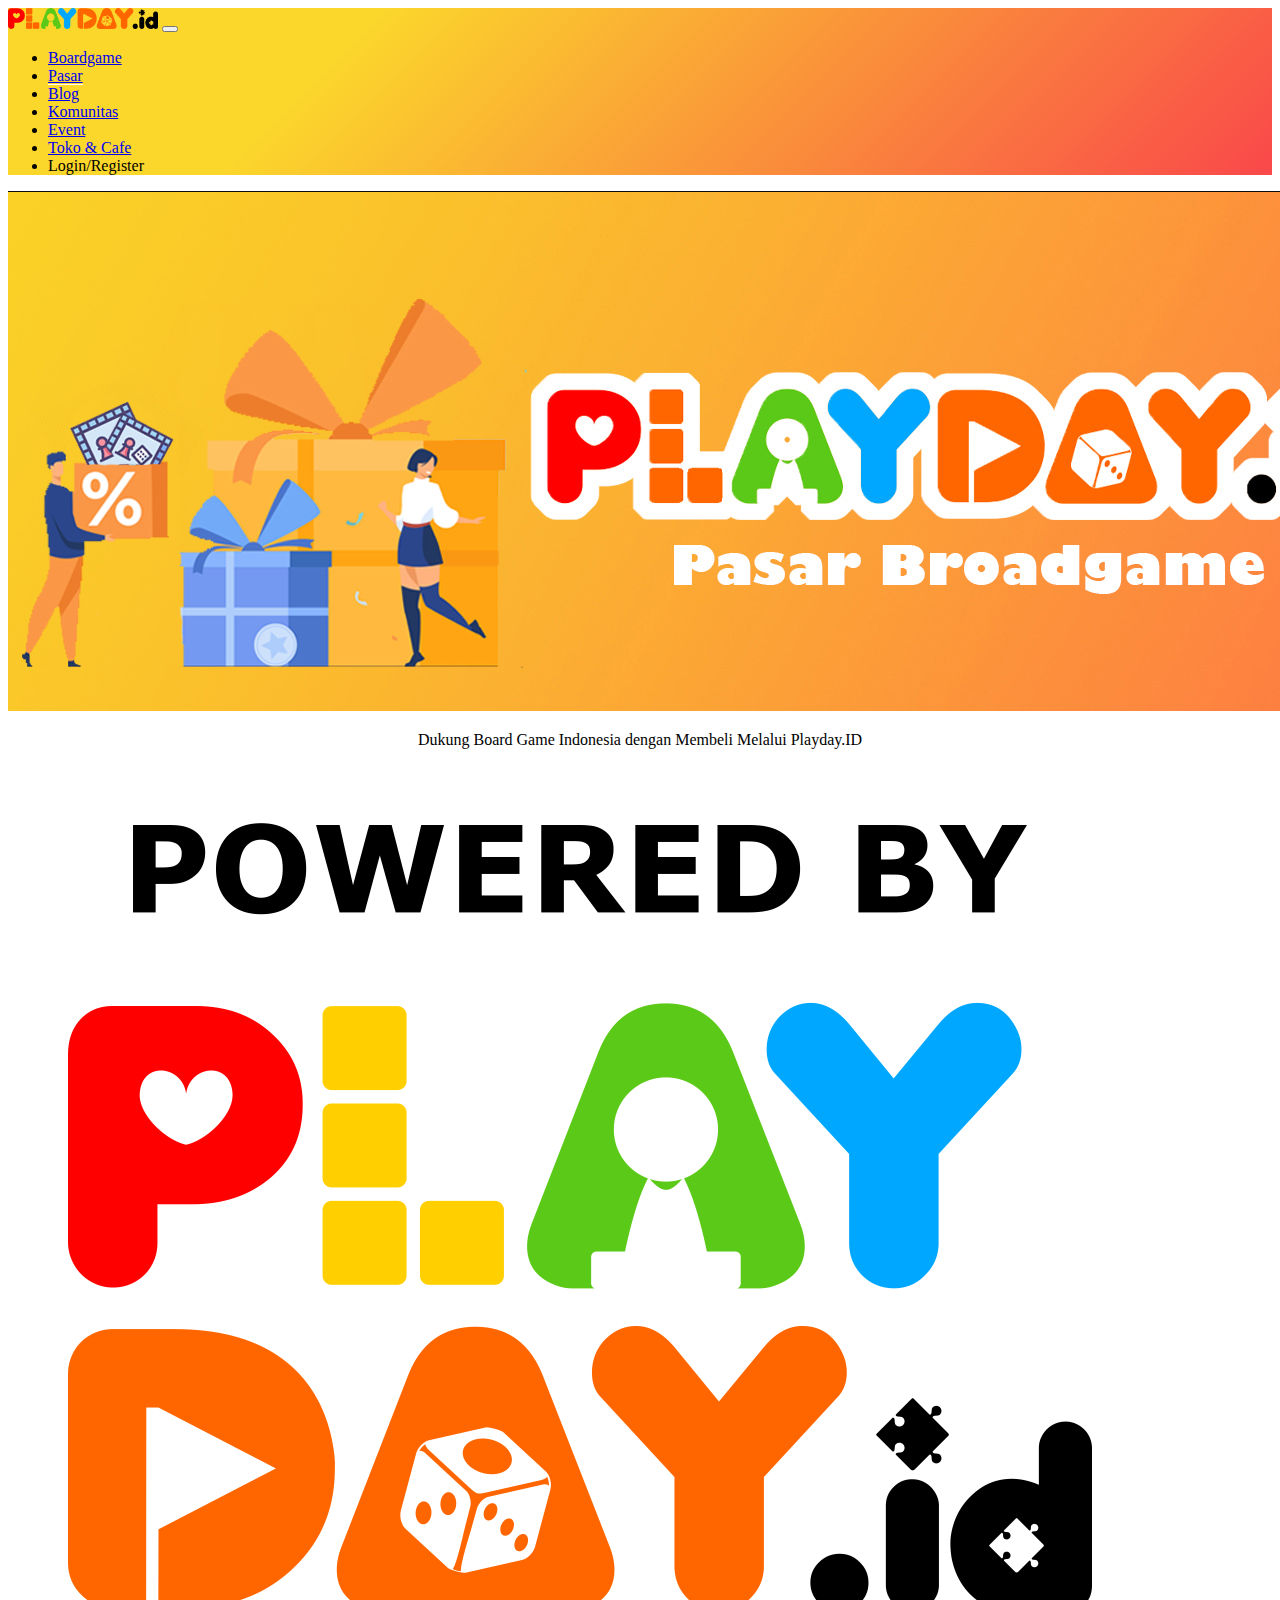
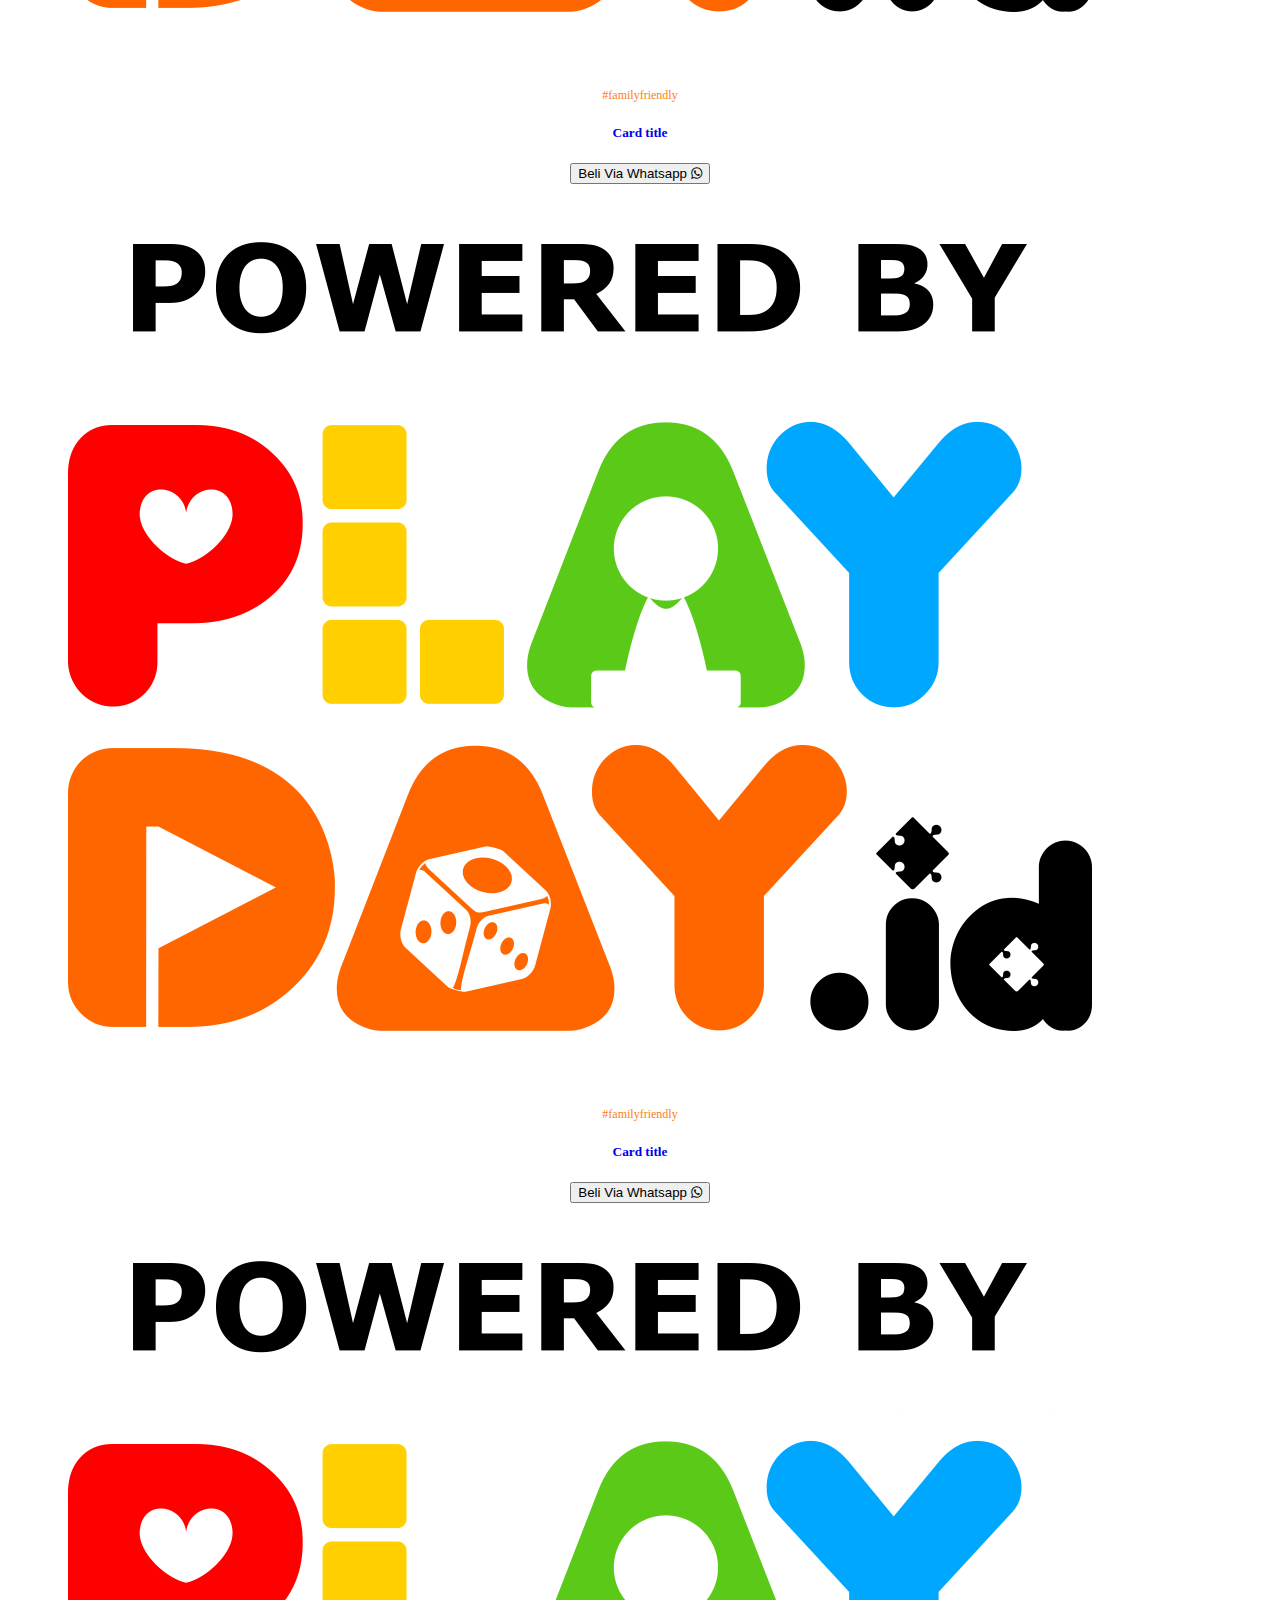
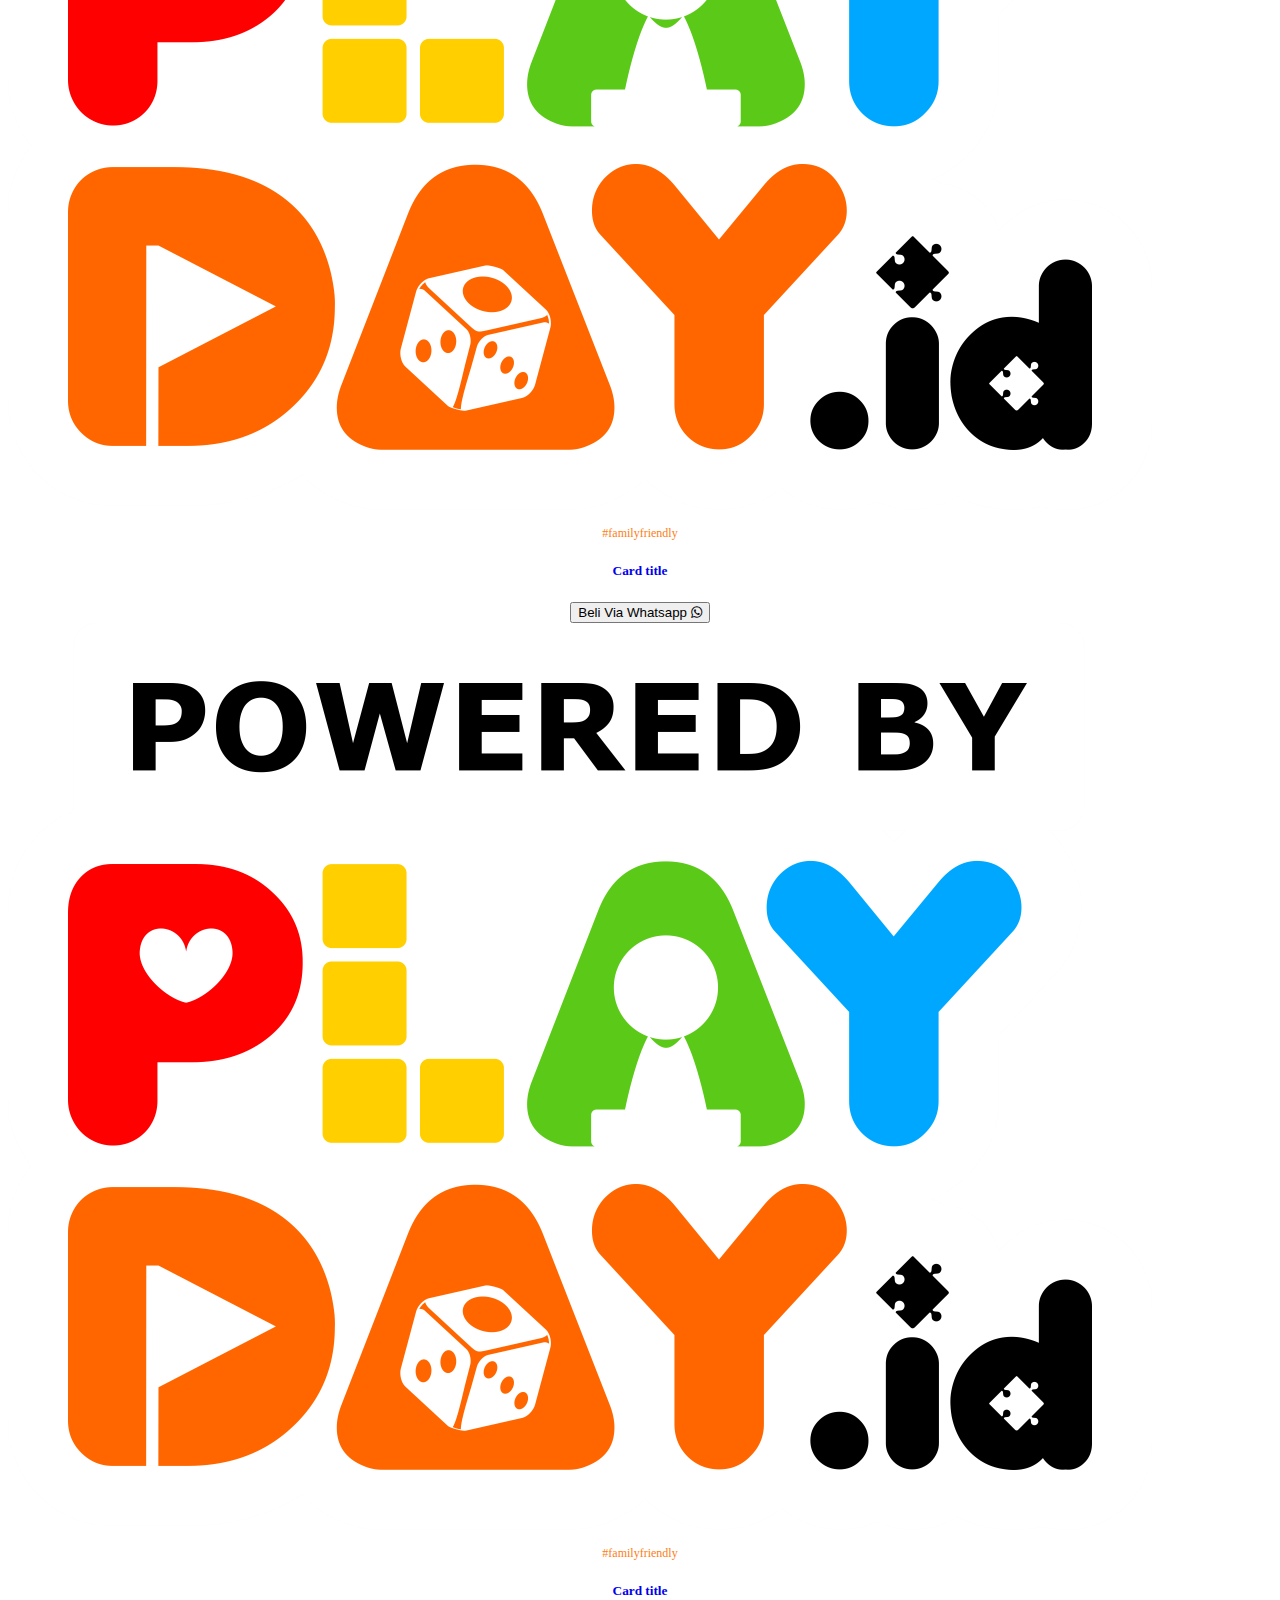
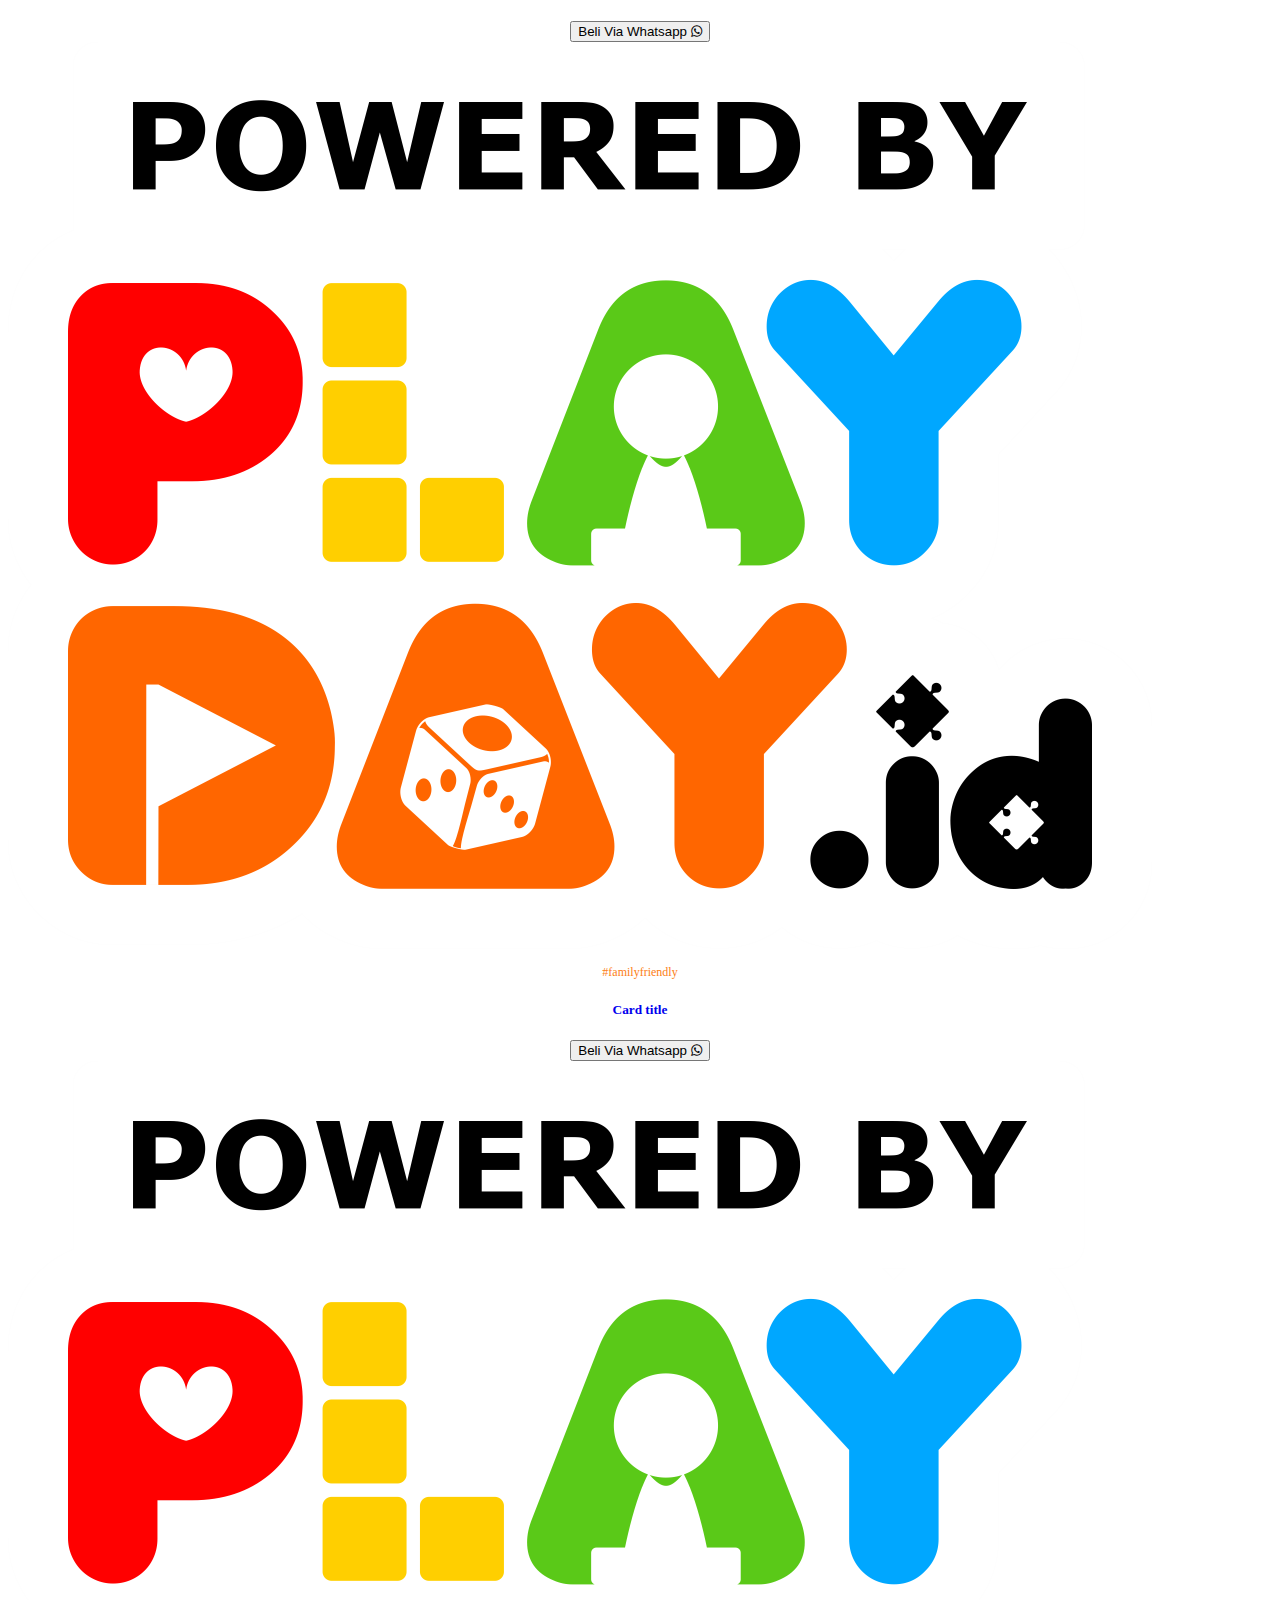
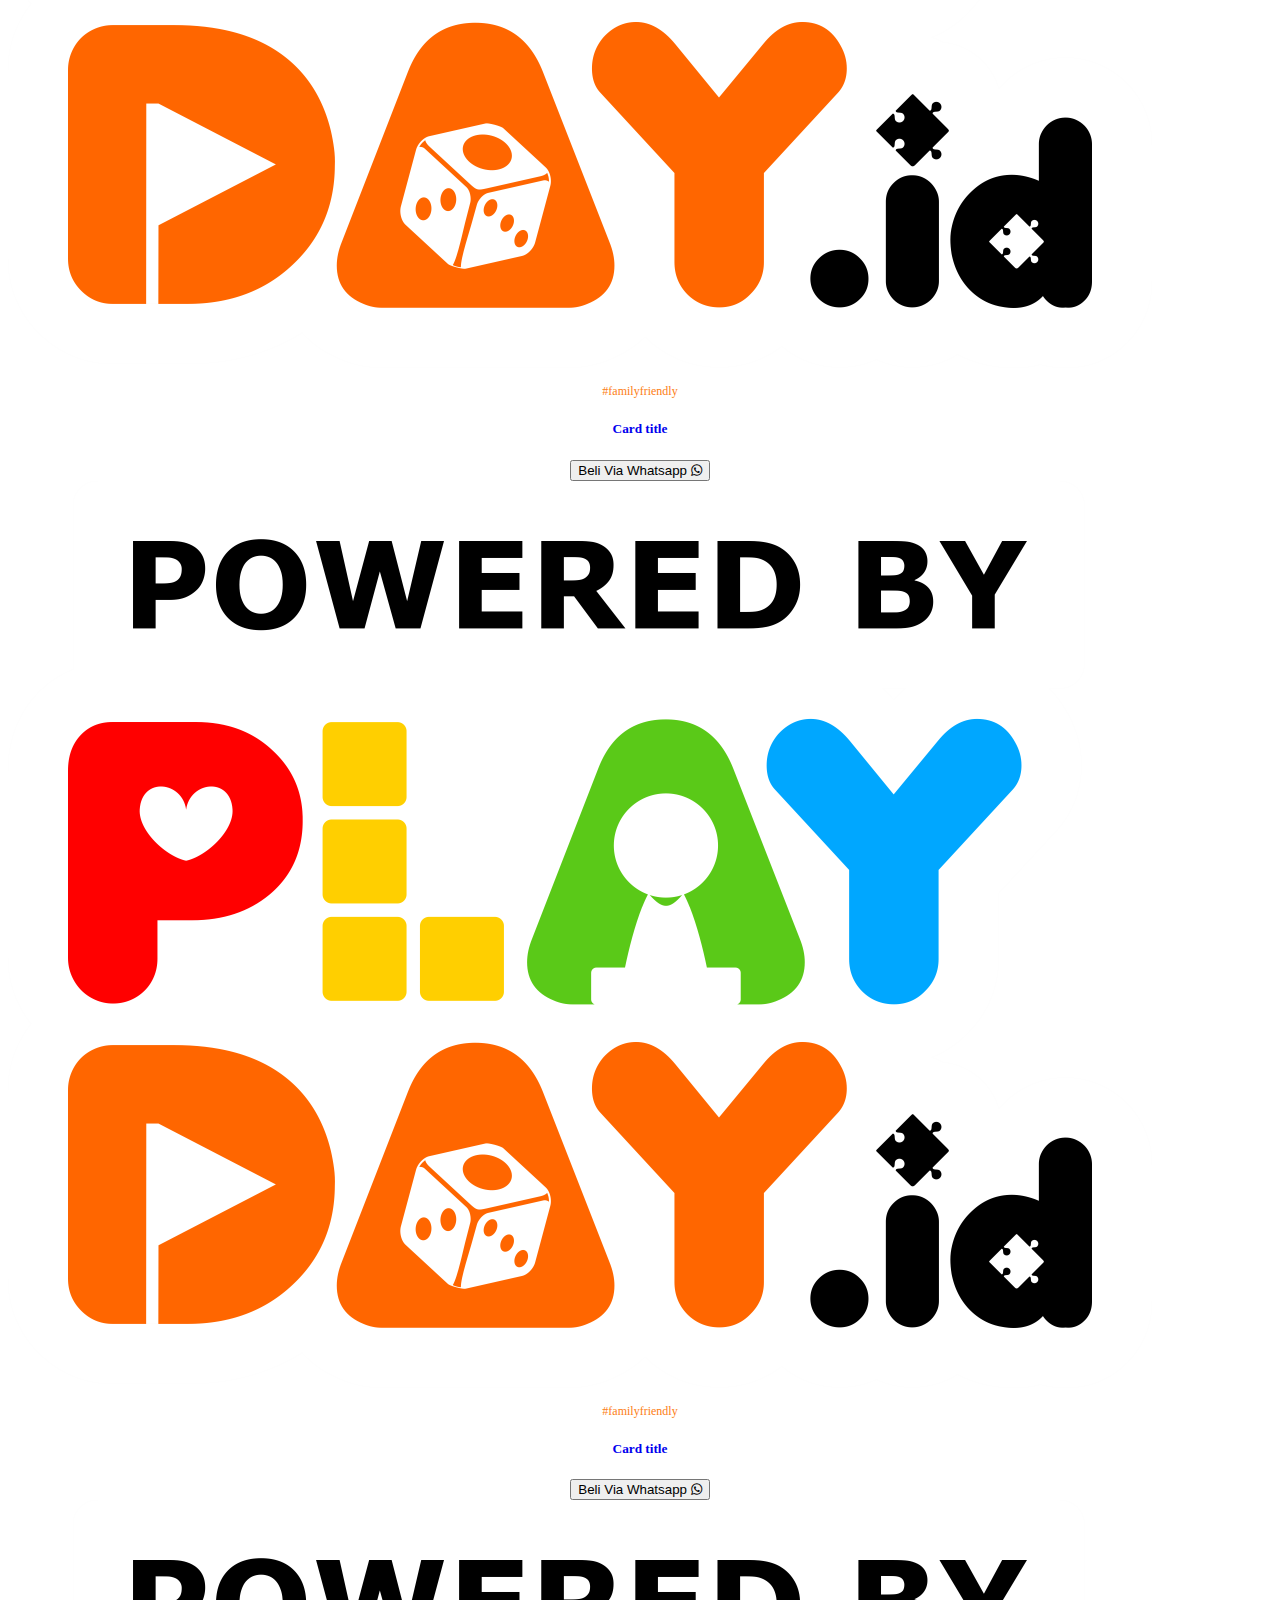
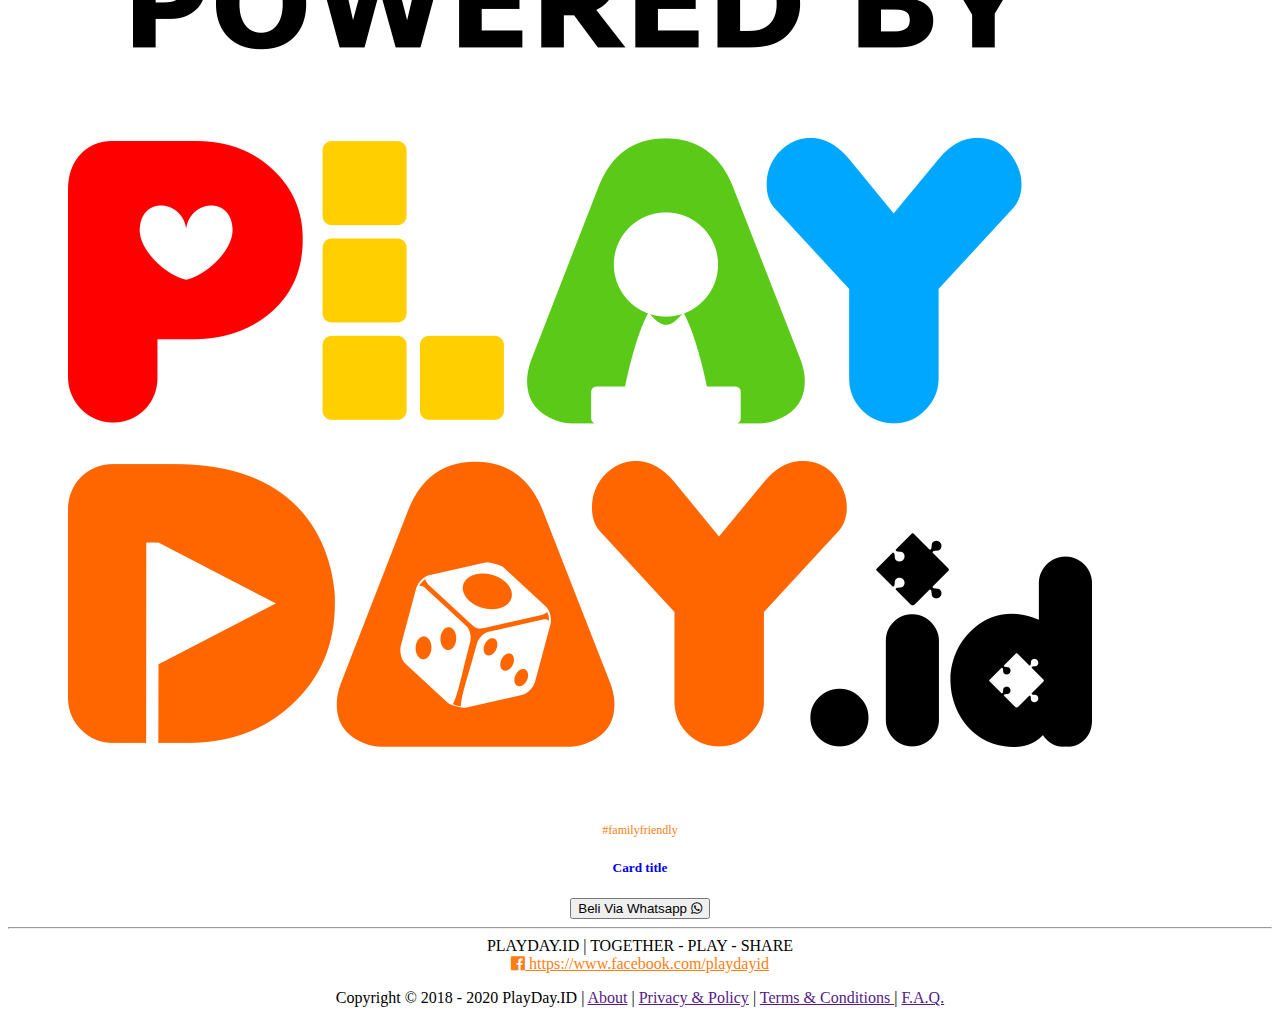
<file: ProjectGamelab2/page/pasar.html>
<!doctype html>
<html lang="en">
<head>
  <!-- Required meta tags -->
  <meta charset="utf-8">
  <meta name="viewport" content="width=device-width, initial-scale=1">

  <!-- Bootstrap CSS -->
  <link rel="stylesheet" href="../style/mobile.css">
  <link rel="stylesheet" href="../style/home.css">
  <link rel="stylesheet" href="../style/gallery.css">
  <link rel="stylesheet" href="https://stackpath.bootstrapcdn.com/font-awesome/4.7.0/css/font-awesome.min.css">
  <link href="https://cdn.jsdelivr.net/npm/bootstrap@5.0.0-beta1/dist/css/bootstrap.min.css" rel="stylesheet" integrity="sha384-giJF6kkoqNQ00vy+HMDP7azOuL0xtbfIcaT9wjKHr8RbDVddVHyTfAAsrekwKmP1" crossorigin="anonymous">

  <title>Pasar</title>
</head>
<body>
 <div class="container">
   <nav class="navbar navbar-expand-lg navbar-light fixed-top" style="background-color: #f9484a;
   background-image: linear-gradient(315deg, #f9484a 0%, #fbd72b 74%);">
   <div class="container-fluid">
    <img src="../img/logo-playday.png" alt="" class="img-fluid mx-4" style="width: 150px;">
    <button class="navbar-toggler" type="button" data-bs-toggle="collapse" data-bs-target="#navbarSupportedContent" aria-controls="navbarSupportedContent" aria-expanded="false" aria-label="Toggle navigation">
     <span class="navbar-toggler-icon"></span>
   </button>
   <div class="collapse navbar-collapse justify-content-end" id="navbarSupportedContent">
     <ul class=" navbar-nav mx-2">  
      <li class="nav-item">
        <a class="nav-link text-light" aria-current="page" href="boardgame.html">Boardgame</a>
      </li>
      <li class="nav-item">
        <a class="nav-link text-light   active " href="#">Pasar</a>
      </li>
      <li class="nav-item">
        <a class="nav-link text-light " href="blog.html">Blog</a>
      </li>
      <li class="nav-item">
        <a class="nav-link text-light " href="komunitas.html">Komunitas</a>
      </li>
      <li class="nav-item">
        <a class="nav-link text-light " href="event.html">Event</a>
      </li>
      <li class="nav-item">
        <a class="nav-link text-light " href="toko.html">Toko & Cafe</a>
      </li>
      <li class="nav-item">
       <a class="nav-link text-light" data-bs-toggle="modal" data-bs-target="#exampleModal" data-bs-whatever="@mdo">Login/Register</a>
     </li>
   </ul>
 </div>
</div>
</nav>
</div>




<div class="modal fade" id="exampleModal" tabindex="-1" aria-labelledby="exampleModalLabel" aria-hidden="true">
  <div class="modal-dialog">
    <div class="modal-content">
      <div class="modal-header">
        <img src="../img/logo-playday.png"  class="modal-title img-fluid w-25"  id="exampleModalLabel" alt="">
        <button type="button" class="btn-close" data-bs-dismiss="modal" aria-label="Close"></button>
      </div>
      <div class="modal-body">
        <center>
          <div class="display-4 mb-3">Login</div>
          <p class="text-muted" style="font-size: 14px;">Kami berkomitmen untuk terus memberikan yang terbaik untuk pengguna website PLAYDAY.id. Silakan Login untuk mengakses fitur-fitur khusus dan mendapatkan pengalaman yang berbeda dari non-member.</p>
        </center>
        <form action=""   method="">
          <div class="input-group mb-3">
            <span class="input-group-text" id="basic-addon1"><i class="fa fa-envelope" aria-hidden="true"></i></span>
            <input type="text" class="form-control" placeholder="Masukan email kamu" aria-label="Username" aria-describedby="basic-addon1">
          </div>
          <div class="input-group mb-3">
            <span class="input-group-text" id="basic-addon1"><i class="fa fa-lock" aria-hidden="true"></i></span>
            <input type="password" class="form-control" placeholder="Masukan password kamu" aria-label="Username" aria-describedby="basic-addon1">
          </div>
          <div class="input-group mb-3">
            <div class="form-check">
              <input class="form-check-input" type="checkbox" value="" id="flexCheckDefault">
              <label class="form-check-label" for="flexCheckDefault">
                <small>Simpan sesi login</small>
              </label>
            </div>
          </div>
        </div>
        <center>
          <button type="submit" class="mx-4 px-2 btn btn-outline-primary w-75">Login</button> <br>
          <small style="font-size: 12px;">Belum Punya Akun? <a id="registrasi" href="" data-bs-toggle="modal" data-bs-target="#modalke2" data-bs-whatever="@mdo">Register</a>   <a id="lupasandi" href="">Lupa Password</a></small>
        </form>
      </center>
      <div class=" my-4 text-center border-bottom border-secondary w-100" style="height: 11px; line-height: 18px;">
        <span style="font-size: 14px;
        background-color: white;">
        atau
      </span>
    </div>
    <center>
      <div class="btn btn-outline-primary p-2 mb-2"><i class="fa fa-facebook-official" aria-hidden="true"></i> Login menggunakan Facebook</div>
    </center>
    <div class=" container text-muted mb-4" style="font-size: 13px;">
      * Dengan menekan "Login" kamu telah menyetujui <a target="_blank" href="https://www.playday.id/terms-and-conditions/">Terms &amp; Conditions</a> dan <a target="_blank" href="https://www.playday.id/privacy-policy/">Privacy Policy</a> PLAYDAY.id <br>
      ** Pastikan browser kamu mengizinkan POPUP untuk Login menggunakan Facebook
    </div>
  </div>
</div>
</div>



<div class="modal fade" id="modalke2" tabindex="-1" aria-labelledby="exampleModalLabel" aria-hidden="true">
  <div class="modal-dialog">
    <div class="modal-content">
      <div class="modal-header">
        <img src="../img/logo-playday.png"  class="modal-title img-fluid w-25"  id="exampleModalLabel" alt="">
        <button type="button" class="btn-close" data-bs-dismiss="modal" aria-label="Close"></button>
      </div>
      <div class="modal-body">
        <center>
          <div class="display-4 mb-3">Registrasi</div>
        </center>
        <form action=""   method="">
          <div class="mb-3">
            <label for="exampleFormControlInput1" class="form-label">Nama</label>
            <input type="text" class="form-control" id="exampleFormControlInput1" placeholder="Masukan nama lengkap">
          </div>
          <div class="mb-3">
            <label for="exampleFormControlInput1" class="form-label">No WhatsApp <small>-opsional-</small></label>
            <input type="number" class="form-control" id="exampleFormControlInput1" placeholder="Masukan No WhatsApp">
          </div>
          <div class="mb-3">
            <label for="exampleFormControlInput1" class="form-label">Email</label>
            <input type="email" class="form-control" id="exampleFormControlInput1" placeholder="Masukan Email">
          </div>
          <div class="mb-1">
            <label for="exampleFormControlInput1" class="form-label">Password</label>
            <input type="password" class="form-control" id="exampleFormControlInput1" placeholder="Masukan Password">
          </div>
          <small>Dengan menekan "Register" kamu telah menyetujui <a href="">Terms & Conditions</a> dan <a href="">Privacy Policy PLAYDAY.id</a></small>
        </div>
        <center>
          <button type="submit" class="mx-4 px-2 btn btn-outline-primary w-75">Registrasi</button> <br>
        </form>
      </center>
      <div class=" my-3 text-center border-bottom border-secondary w-100" style="height: 11px; line-height: 18px;">
        <span style="font-size: 14px;
        background-color: white;">
        atau
      </span>
    </div>
    <center>
      <div class="container ">
        <small>Sudah punya akun?  <a href="index.html" data-bs-toggle="modal" data-bs-target="#modalke1" data-bs-whatever="@mdo">Login</a></small>
      </div>
    </center>

  </div>
</div>
</div>
</div>




<div class="judul2">
  <img src="../img/judul/judul6.jpg" alt="" class=" w-100  img-fluid pt-5" id="imgjudul">
</div>
<center>
  <p class="p-3">Dukung Board Game Indonesia dengan Membeli Melalui Playday.ID</p>
</center>
<div class="container">
  <div class="row">
    <div class="col-sm-3 my-2" id="cardpasar">
      <a href="page2/pembelian.html" style="text-decoration: none;">
        <div class="card shadow">
          <img src="../img/gambargame.png" class="card-img-top" alt="...">
          <div class="card-body">
            <center>
              <p style="color: #fd7e14; font-size: 12px;">#familyfriendly</p>
              <h5 class="card-title text-dark">Card title</h5>
              <button type="button" class=" btn btn-success my-3">Beli Via Whatsapp <i class="fa fa-whatsapp" aria-hidden="true"></i></button>
            </center>
          </div>
        </div>
      </a>
    </div>
    <div class="col-sm-3 my-2" id="cardpasar">
      <a href="page2/pembelian.html" style="text-decoration: none;">
        <div class="card shadow">
          <img src="../img/gambargame.png" class="card-img-top" alt="...">
          <div class="card-body">
            <center>
              <p style="color: #fd7e14; font-size: 12px;">#familyfriendly</p>
              <h5 class="card-title text-dark">Card title</h5>
              <button type="button" class=" btn btn-success my-3">Beli Via Whatsapp <i class="fa fa-whatsapp" aria-hidden="true"></i></button>
            </center>
          </div>
        </div>
      </a>
    </div>
    <div class="col-sm-3 my-2" id="cardpasar">
      <a href="page2/pembelian.html" style="text-decoration: none;">
        <div class="card shadow">
          <img src="../img/gambargame.png" class="card-img-top" alt="...">
          <div class="card-body">
            <center>
              <p style="color: #fd7e14; font-size: 12px;">#familyfriendly</p>
              <h5 class="card-title text-dark">Card title</h5>
              <button type="button" class=" btn btn-success my-3">Beli Via Whatsapp <i class="fa fa-whatsapp" aria-hidden="true"></i></button>
            </center>
          </div>
        </div>
      </a>
    </div>
    <div class="col-sm-3 my-2" id="cardpasar">
      <a href="page2/pembelian.html" style="text-decoration: none;">
        <div class="card shadow">
          <img src="../img/gambargame.png" class="card-img-top" alt="...">
          <div class="card-body">
            <center>
              <p style="color: #fd7e14; font-size: 12px;">#familyfriendly</p>
              <h5 class="card-title text-dark">Card title</h5>
              <button type="button" class=" btn btn-success my-3">Beli Via Whatsapp <i class="fa fa-whatsapp" aria-hidden="true"></i></button>
            </center>
          </div>
        </div>
      </a>
    </div>
    <div class="col-sm-3 my-2" id="cardpasar">
      <a href="page2/pembelian.html" style="text-decoration: none;">
        <div class="card shadow">
          <img src="../img/gambargame.png" class="card-img-top" alt="...">
          <div class="card-body">
            <center>
              <p style="color: #fd7e14; font-size: 12px;">#familyfriendly</p>
              <h5 class="card-title text-dark">Card title</h5>
              <button type="button" class=" btn btn-success my-3">Beli Via Whatsapp <i class="fa fa-whatsapp" aria-hidden="true"></i></button>
            </center>
          </div>
        </div>
      </a>
    </div>
    <div class="col-sm-3 my-2" id="cardpasar">
      <a href="page2/pembelian.html" style="text-decoration: none;">
        <div class="card shadow">
          <img src="../img/gambargame.png" class="card-img-top" alt="...">
          <div class="card-body">
            <center>
              <p style="color: #fd7e14; font-size: 12px;">#familyfriendly</p>
              <h5 class="card-title text-dark">Card title</h5>
              <button type="button" class="btn btn-success my-3">Beli Via Whatsapp <i class="fa fa-whatsapp" aria-hidden="true"></i></button>
            </center>
          </div>
        </div>
      </a>
    </div>
    <div class="col-sm-3 my-2" id="cardpasar">
      <a href="page2/pembelian.html" style="text-decoration: none;">
        <div class="card shadow">
          <img src="../img/gambargame.png" class="card-img-top" alt="...">
          <div class="card-body">
            <center>
              <p style="color: #fd7e14; font-size: 12px;">#familyfriendly</p>
              <h5 class="card-title text-dark">Card title</h5>
              <button type="button" class=" btn btn-success my-3">Beli Via Whatsapp <i class="fa fa-whatsapp" aria-hidden="true"></i></button>
            </center>
          </div>
        </div>
      </a>
    </div> 
    <div class="col-sm-3 my-2" id="cardpasar">
      <a href="page2/pembelian.html" style="text-decoration: none;">
        <div class="card shadow">
          <img src="../img/gambargame.png" class="card-img-top" alt="...">
          <div class="card-body">
            <center>
              <p style="color: #fd7e14; font-size: 12px;">#familyfriendly</p>
              <h5 class="card-title text-dark">Card title</h5>
              <button type="button" class=" btn btn-success my-3">Beli Via Whatsapp <i class="fa fa-whatsapp" aria-hidden="true"></i></button>
            </center>
          </div>
        </div>
      </a>
    </div>
  </div>
</div>

<center>
  <hr class="m-y-md">
  <div class="h5">PLAYDAY.ID | TOGETHER - PLAY - SHARE</div>
  <a href="" style="color: #fd7e14;"><i class="fa fa-facebook-official" aria-hidden="true"></i> https://www.facebook.com/playdayid</a>
  <div >
    <p>Copyright © 2018 - 2020 PlayDay.ID | <a href="">About</a> | <a href="">Privacy & Policy</a> | <a href="">Terms & Conditions </a> | <a href="">F.A.Q.</a></p>
  </div>
</center>

<!-- Optional JavaScript; choose one of the two! -->

<!-- Option 1: Bootstrap Bundle with Popper -->
<script src="https://cdn.jsdelivr.net/npm/bootstrap@5.0.0-beta1/dist/js/bootstrap.bundle.min.js" integrity="sha384-ygbV9kiqUc6oa4msXn9868pTtWMgiQaeYH7/t7LECLbyPA2x65Kgf80OJFdroafW" crossorigin="anonymous"></script>

<!-- Option 2: Separate Popper and Bootstrap JS -->
    <!--
    <script src="https://cdn.jsdelivr.net/npm/@popperjs/core@2.5.4/dist/umd/popper.min.js" integrity="sha384-q2kxQ16AaE6UbzuKqyBE9/u/KzioAlnx2maXQHiDX9d4/zp8Ok3f+M7DPm+Ib6IU" crossorigin="anonymous"></script>
    <script src="https://cdn.jsdelivr.net/npm/bootstrap@5.0.0-beta1/dist/js/bootstrap.min.js" integrity="sha384-pQQkAEnwaBkjpqZ8RU1fF1AKtTcHJwFl3pblpTlHXybJjHpMYo79HY3hIi4NKxyj" crossorigin="anonymous"></script>
  -->
</body>
</html>
</file>
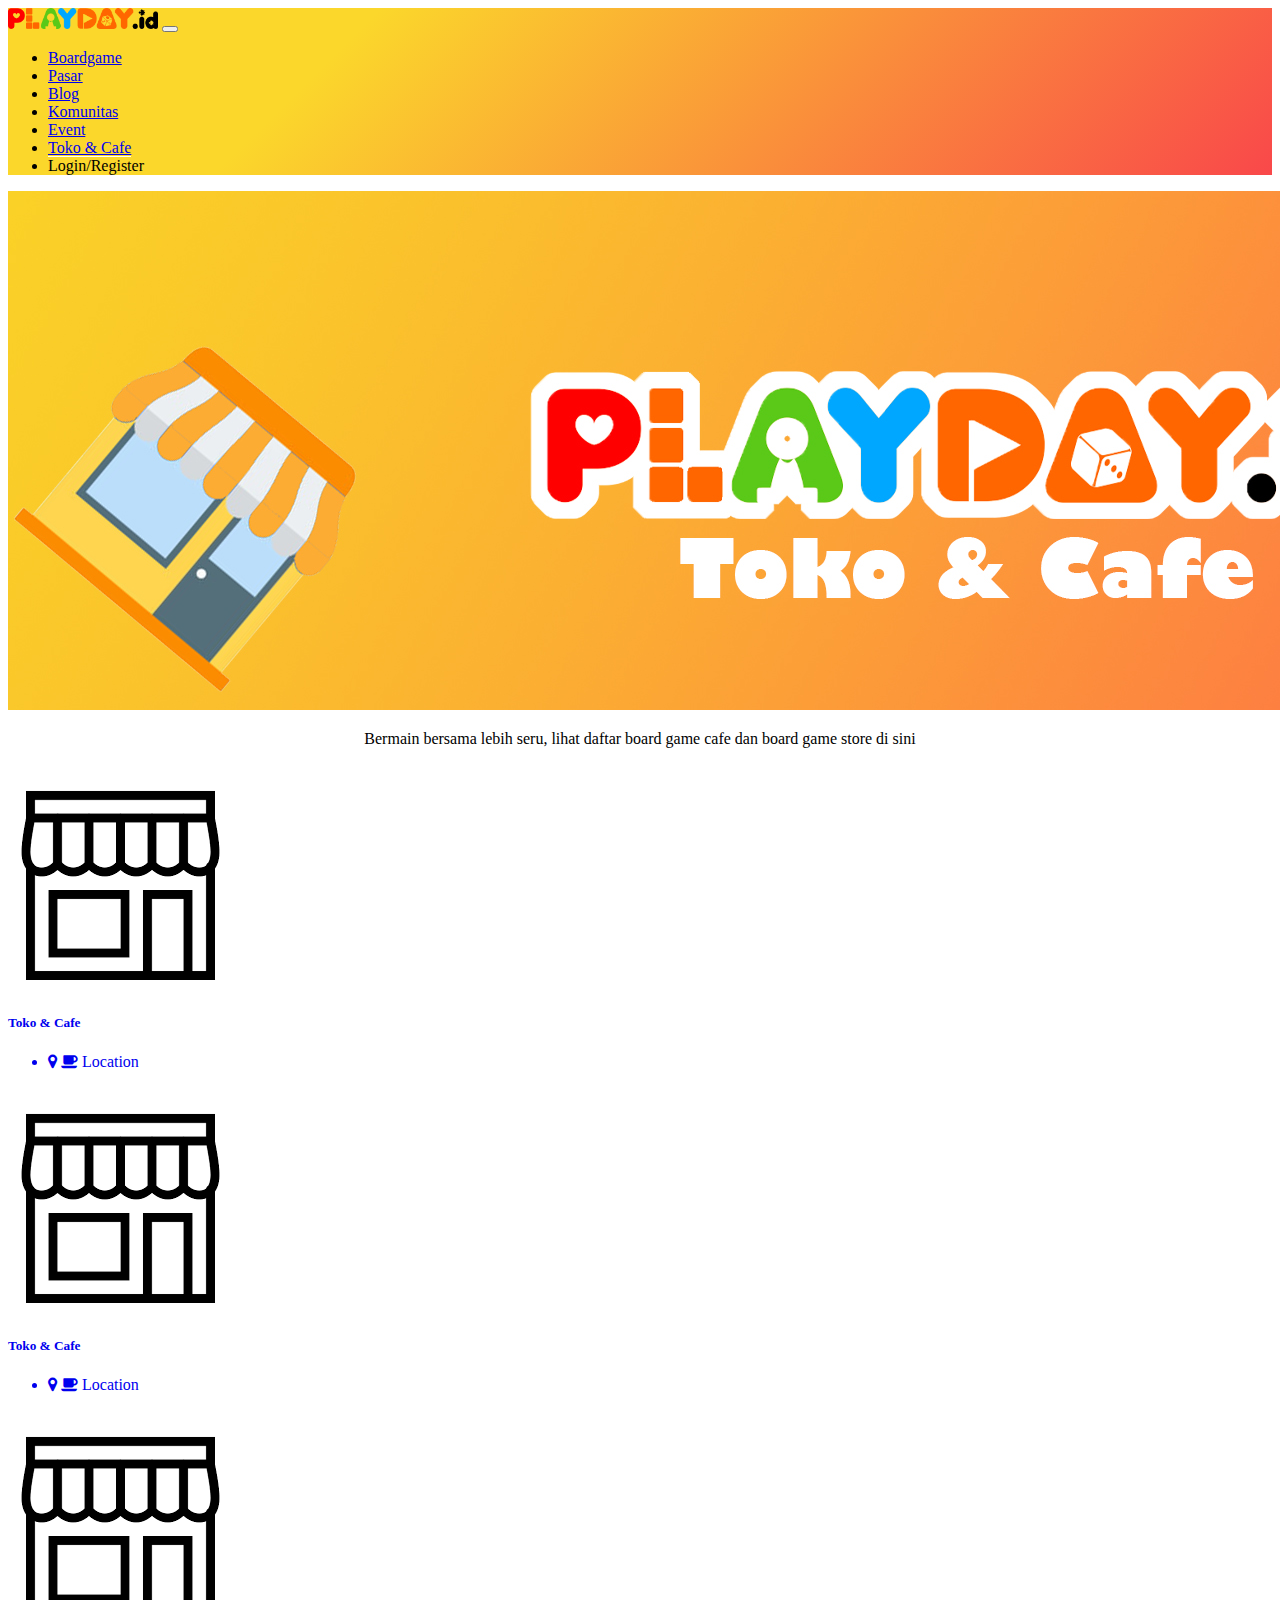
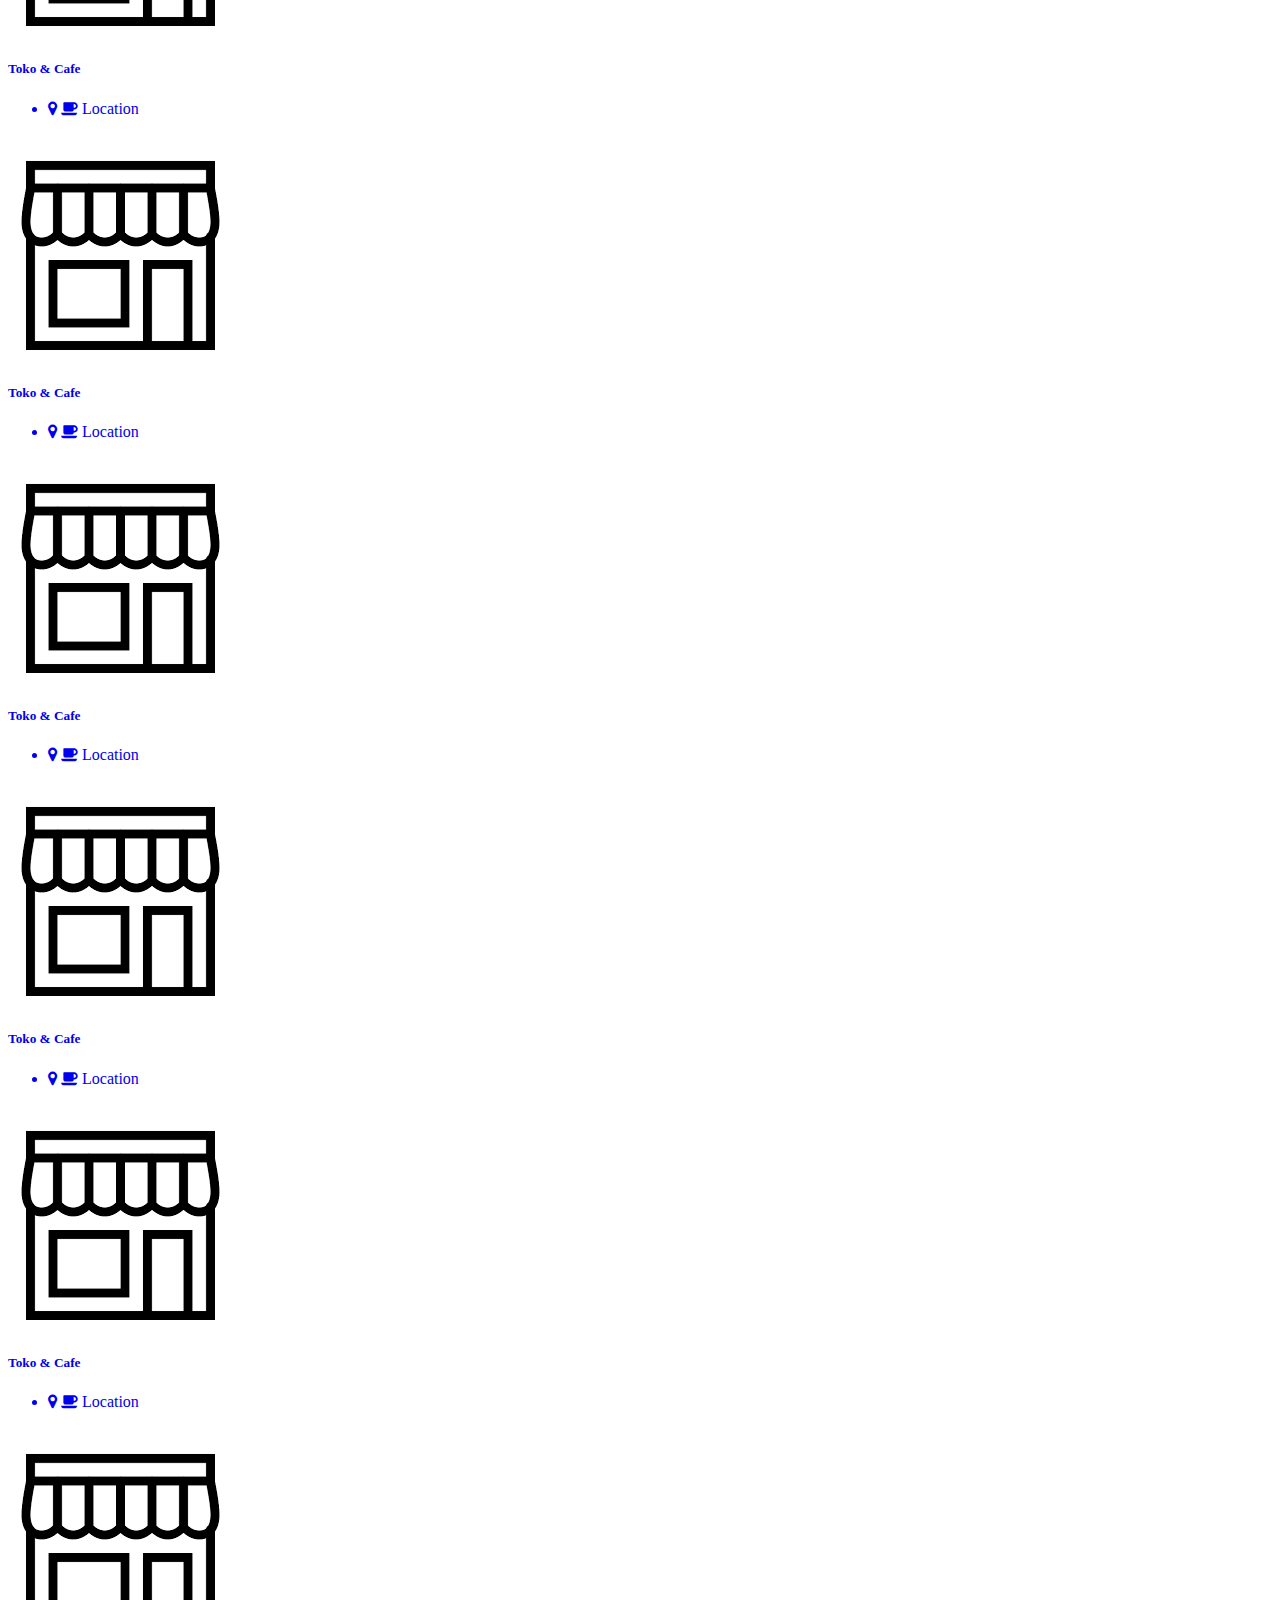
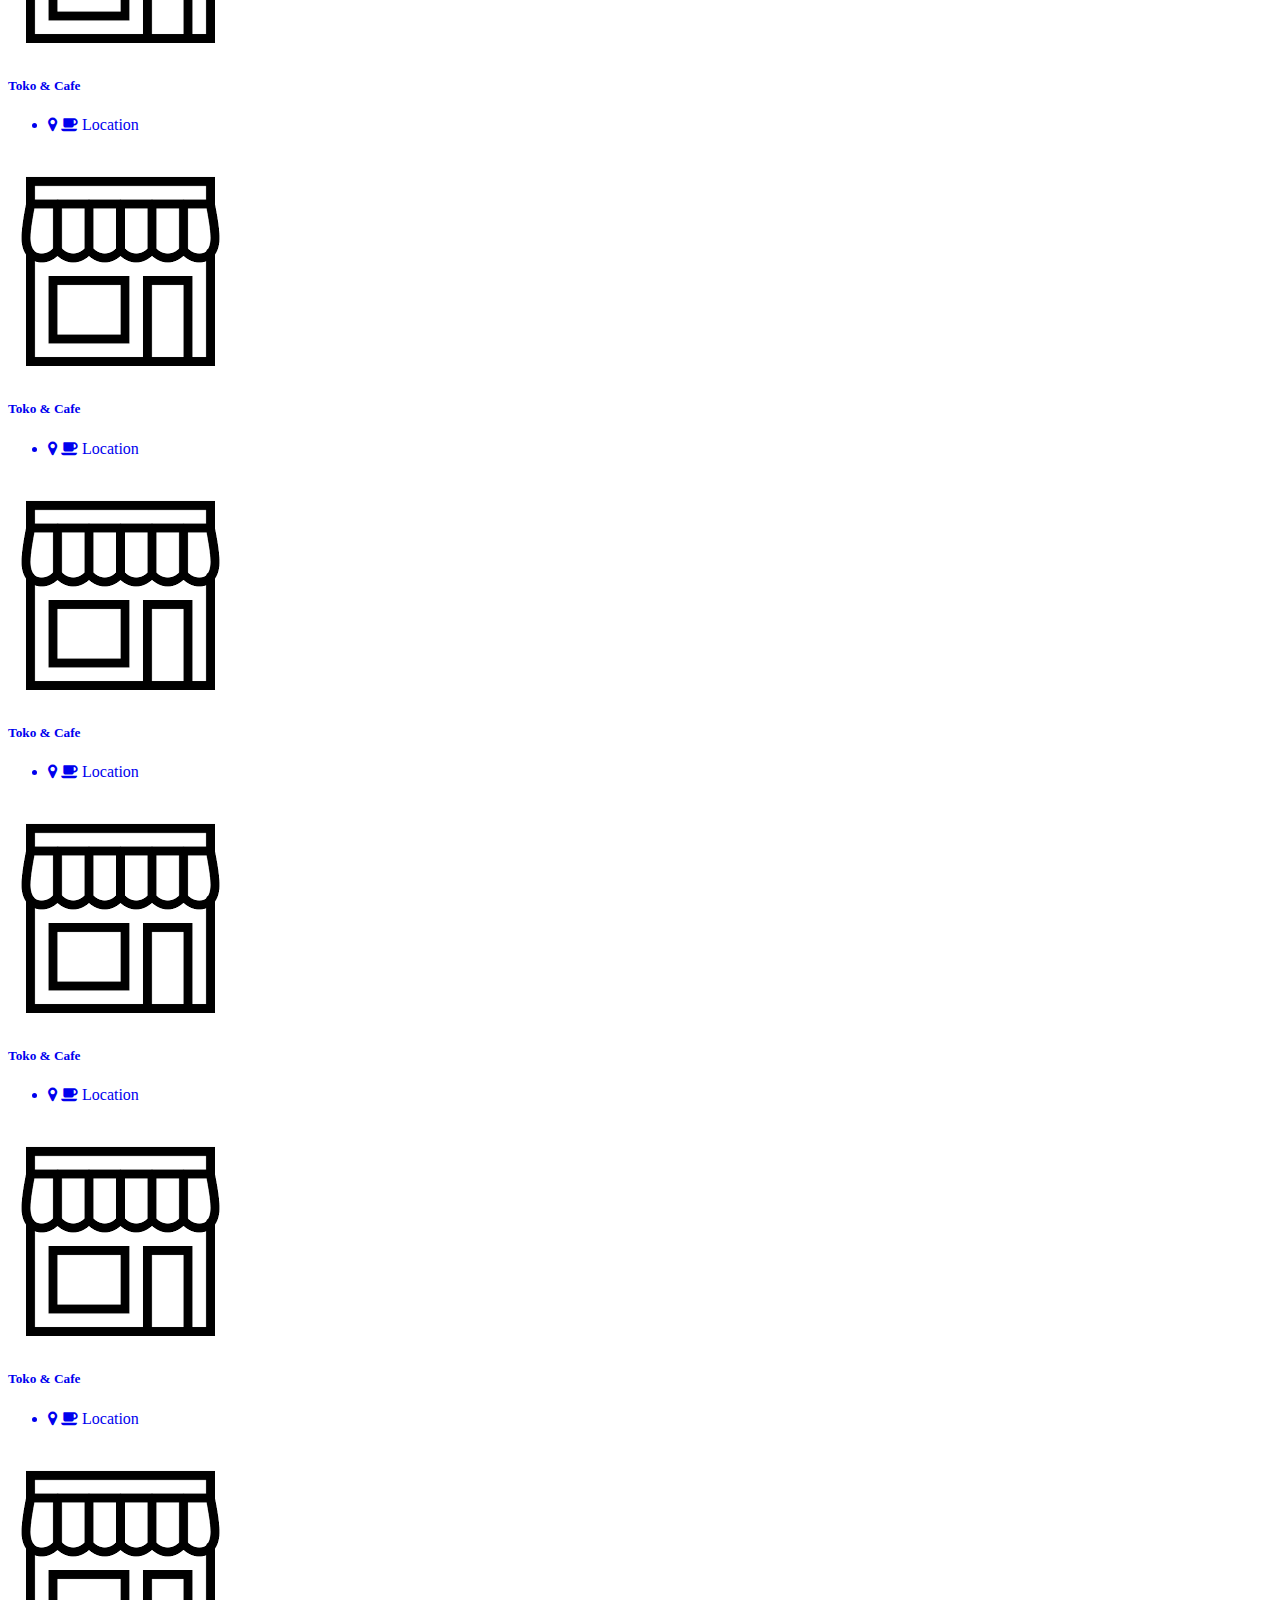
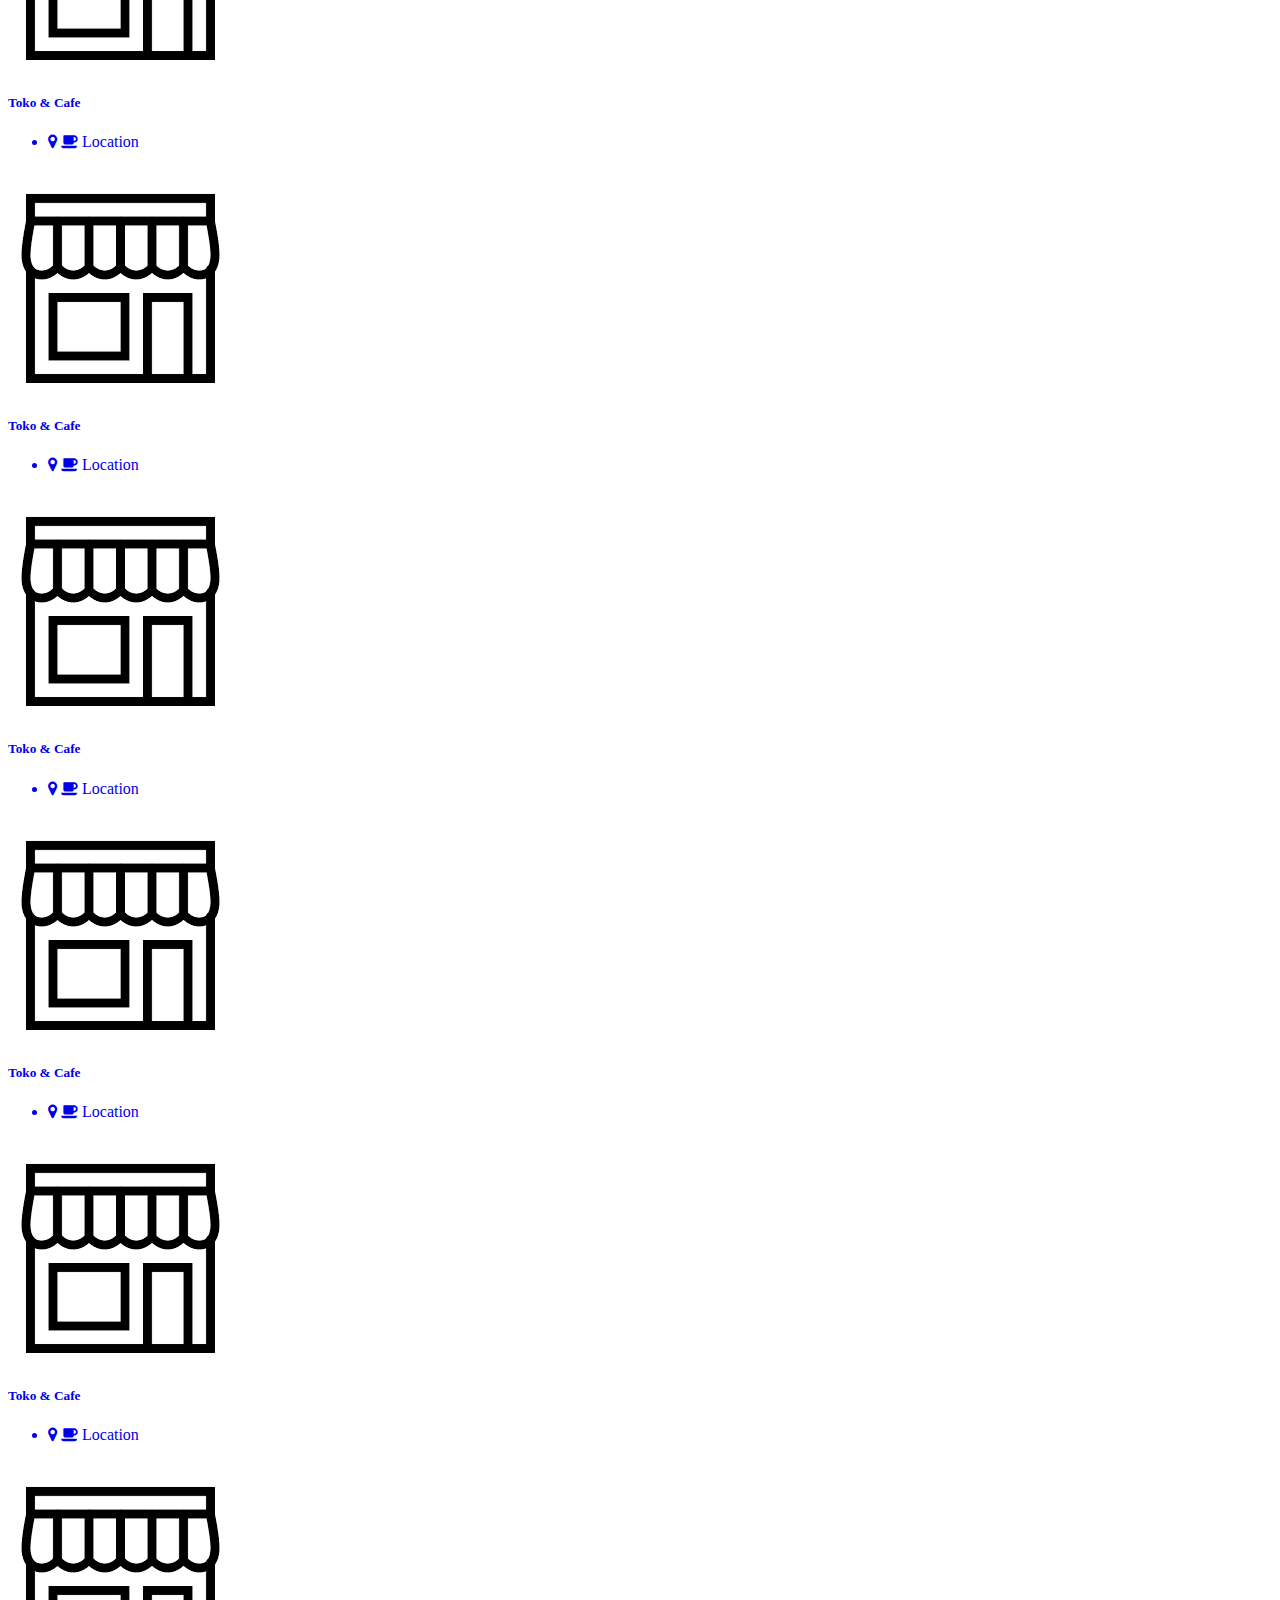
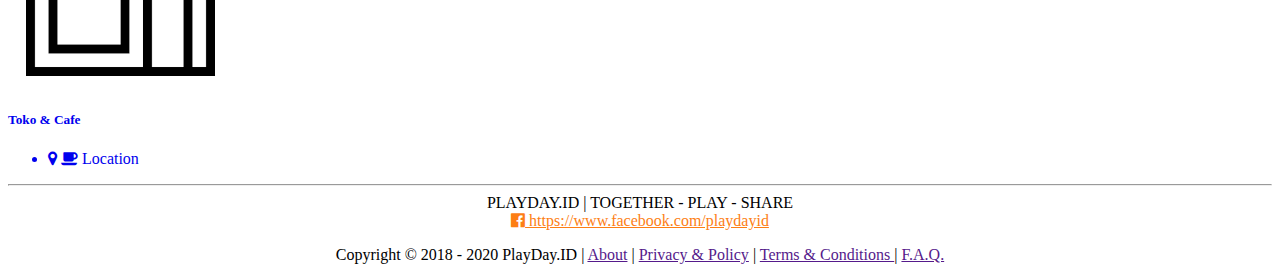
<file: ProjectGamelab2/page/toko.html>
<!doctype html>
<html lang="en">
<head>
  <!-- Required meta tags -->
  <meta charset="utf-8">
  <meta name="viewport" content="width=device-width, initial-scale=1">

  <!-- Bootstrap CSS -->
  <link rel="stylesheet" href="https://stackpath.bootstrapcdn.com/font-awesome/4.7.0/css/font-awesome.min.css">
  <link rel="stylesheet" href="../style/mobile.css">
  <link rel="stylesheet" href="../style/home.css">
  <link rel="stylesheet" href="../style/gallery.css">
  <link href="https://cdn.jsdelivr.net/npm/bootstrap@5.0.0-beta1/dist/css/bootstrap.min.css" rel="stylesheet" integrity="sha384-giJF6kkoqNQ00vy+HMDP7azOuL0xtbfIcaT9wjKHr8RbDVddVHyTfAAsrekwKmP1" crossorigin="anonymous">

  <title>Pasar</title>
</head>
<body>
  <div class="container">
   <nav class="navbar navbar-expand-lg navbar-light fixed-top" style="background-color: #f9484a;
   background-image: linear-gradient(315deg, #f9484a 0%, #fbd72b 74%);">
   <div class="container-fluid">
    <img src="../img/logo-playday.png" alt="" class="img-fluid mx-4" style="width: 150px;">
    <button class="navbar-toggler" type="button" data-bs-toggle="collapse" data-bs-target="#navbarSupportedContent" aria-controls="navbarSupportedContent" aria-expanded="false" aria-label="Toggle navigation">
     <span class="navbar-toggler-icon"></span>
   </button>
   <div class="collapse navbar-collapse justify-content-end" id="navbarSupportedContent">
     <ul class=" navbar-nav mx-2">  
      <li class="nav-item">
        <a class="nav-link text-light" aria-current="page" href="boardgame.html">Boardgame</a>
      </li>
      <li class="nav-item">
        <a class="nav-link text-light    " href="pasar.html">Pasar</a>
      </li>
      <li class="nav-item">
        <a class="nav-link text-light  " href="blog.html">Blog</a>
      </li>
      <li class="nav-item">
        <a class="nav-link text-light " href="komunitas.html">Komunitas</a>
      </li>
      <li class="nav-item">
        <a class="nav-link text-light  " href="event.html">Event</a>
      </li>
      <li class="nav-item">
        <a class="nav-link text-light active" href="toko.html">Toko & Cafe</a>
      </li>
      <li class="nav-item">
       <a class="nav-link text-light" data-bs-toggle="modal" data-bs-target="#exampleModal" data-bs-whatever="@mdo">Login/Register</a>
     </li>
   </ul>
 </div>
</div>
</nav>
</div>


<div class="modal fade" id="exampleModal" tabindex="-1" aria-labelledby="exampleModalLabel" aria-hidden="true">
  <div class="modal-dialog">
    <div class="modal-content">
      <div class="modal-header">
        <img src="../img/logo-playday.png"  class="modal-title img-fluid w-25"  id="exampleModalLabel" alt="">
        <button type="button" class="btn-close" data-bs-dismiss="modal" aria-label="Close"></button>
      </div>
      <div class="modal-body">
        <center>
          <div class="display-4 mb-3">Login</div>
          <p class="text-muted" style="font-size: 14px;">Kami berkomitmen untuk terus memberikan yang terbaik untuk pengguna website PLAYDAY.id. Silakan Login untuk mengakses fitur-fitur khusus dan mendapatkan pengalaman yang berbeda dari non-member.</p>
        </center>
        <form action=""   method="">
          <div class="input-group mb-3">
            <span class="input-group-text" id="basic-addon1"><i class="fa fa-envelope" aria-hidden="true"></i></span>
            <input type="text" class="form-control" placeholder="Masukan email kamu" aria-label="Username" aria-describedby="basic-addon1">
          </div>
          <div class="input-group mb-3">
            <span class="input-group-text" id="basic-addon1"><i class="fa fa-lock" aria-hidden="true"></i></span>
            <input type="password" class="form-control" placeholder="Masukan password kamu" aria-label="Username" aria-describedby="basic-addon1">
          </div>
          <div class="input-group mb-3">
            <div class="form-check">
              <input class="form-check-input" type="checkbox" value="" id="flexCheckDefault">
              <label class="form-check-label" for="flexCheckDefault">
                <small>Simpan sesi login</small>
              </label>
            </div>
          </div>
        </div>
        <center>
          <button type="submit" class="mx-4 px-2 btn btn-outline-primary w-75">Login</button> <br>
          <small style="font-size: 12px;">Belum Punya Akun? <a id="registrasi" href="" data-bs-toggle="modal" data-bs-target="#modalke2" data-bs-whatever="@mdo">Register</a>  <a id="lupasandi" href="">Lupa Password</a></small>
        </form>
      </center>
      <div class=" my-4 text-center border-bottom border-secondary w-100" style="height: 11px; line-height: 18px;">
        <span style="font-size: 14px;
        background-color: white;">
        atau
      </span>
    </div>
    <center>
      <div class="btn btn-outline-primary p-2 mb-2"><i class="fa fa-facebook-official" aria-hidden="true"></i> Login menggunakan Facebook</div>
    </center>
    <div class=" container text-muted mb-4" style="font-size: 13px;">
      * Dengan menekan "Login" kamu telah menyetujui <a target="_blank" href="https://www.playday.id/terms-and-conditions/">Terms &amp; Conditions</a> dan <a target="_blank" href="https://www.playday.id/privacy-policy/">Privacy Policy</a> PLAYDAY.id <br>
      ** Pastikan browser kamu mengizinkan POPUP untuk Login menggunakan Facebook
    </div>
  </div>
</div>
</div>




<div class="modal fade" id="modalke2" tabindex="-1" aria-labelledby="exampleModalLabel" aria-hidden="true">
  <div class="modal-dialog">
    <div class="modal-content">
      <div class="modal-header">
        <img src="../img/logo-playday.png"  class="modal-title img-fluid w-25"  id="exampleModalLabel" alt="">
        <button type="button" class="btn-close" data-bs-dismiss="modal" aria-label="Close"></button>
      </div>
      <div class="modal-body">
        <center>
          <div class="display-4 mb-3">Registrasi</div>
        </center>
        <form action=""   method="">
          <div class="mb-3">
            <label for="exampleFormControlInput1" class="form-label">Nama</label>
            <input type="text" class="form-control" id="exampleFormControlInput1" placeholder="Masukan nama lengkap">
          </div>
          <div class="mb-3">
            <label for="exampleFormControlInput1" class="form-label">No WhatsApp <small>-opsional-</small></label>
            <input type="number" class="form-control" id="exampleFormControlInput1" placeholder="Masukan No WhatsApp">
          </div>
          <div class="mb-3">
            <label for="exampleFormControlInput1" class="form-label">Email</label>
            <input type="email" class="form-control" id="exampleFormControlInput1" placeholder="Masukan Email">
          </div>
          <div class="mb-1">
            <label for="exampleFormControlInput1" class="form-label">Password</label>
            <input type="password" class="form-control" id="exampleFormControlInput1" placeholder="Masukan Password">
          </div>
          <small>Dengan menekan "Register" kamu telah menyetujui <a href="">Terms & Conditions</a> dan <a href="">Privacy Policy PLAYDAY.id</a></small>
        </div>
        <center>
          <button type="submit" class="mx-4 px-2 btn btn-outline-primary w-75">Registrasi</button> <br>
        </form>
      </center>
      <div class=" my-3 text-center border-bottom border-secondary w-100" style="height: 11px; line-height: 18px;">
        <span style="font-size: 14px;
        background-color: white;">
        atau
      </span>
    </div>
    <center>
      <div class="container ">
        <small>Sudah punya akun?  <a href="index.html" data-bs-toggle="modal" data-bs-target="#modalke1" data-bs-whatever="@mdo">Login</a></small>
      </div>
    </center>
  </div>
</div>
</div>
</div>

<div class="judul6">
  <img src="../img/judul/judul5.jpg" alt="" class=" w-100 img-fluid pt-5" id="imgjudul">
</div> 
<div class="mt-2">
  <center>
    <p>Bermain bersama lebih seru, lihat daftar board game cafe dan board game store di sini</p>
  </center>
</div>

<section>
  <div class="container">
    <div class="row">
      <div class="col-sm-2 mt-2" id="cardkomunitas">
        <a href="page2/toko2.html" style="text-decoration: none;">
          <div class="card shadow mb-2" >
            <img src="../img/icon-asset2.png" class="card-img-top" alt="...">
            <div class="card-body">
              <h5 class="card-title text-dark">Toko & Cafe</h5>
            </div>
            <ul class="list-group list-group-flush text-muted">
              <li class="list-group-item"><i class="fa fa-map-marker" aria-hidden="true"></i> <i class="fa fa-coffee" aria-hidden="true"></i> Location </li>
            </ul>
          </div>
        </a>
      </div>
      <div class="col-sm-2 mt-2" id="cardkomunitas">
        <a href="page2/toko2.html" style="text-decoration: none;">
          <div class="card shadow mb-2" >
            <img src="../img/icon-asset2.png" class="card-img-top" alt="...">
            <div class="card-body">
              <h5 class="card-title text-dark">Toko & Cafe</h5>
            </div>
            <ul class="list-group list-group-flush text-muted">
              <li class="list-group-item"><i class="fa fa-map-marker" aria-hidden="true"></i> <i class="fa fa-coffee" aria-hidden="true"></i> Location </li>
            </ul>
          </div>
        </a>
      </div>
      <div class="col-sm-2 mt-2" id="cardkomunitas">
        <a href="page2/toko2.html" style="text-decoration: none;">
          <div class="card shadow mb-2" >
            <img src="../img/icon-asset2.png" class="card-img-top" alt="...">
            <div class="card-body">
              <h5 class="card-title text-dark">Toko & Cafe</h5>
            </div>
            <ul class="list-group list-group-flush text-muted">
              <li class="list-group-item"><i class="fa fa-map-marker" aria-hidden="true"></i> <i class="fa fa-coffee" aria-hidden="true"></i> Location </li>
            </ul>
          </div>
        </a>
      </div>
      <div class="col-sm-2 mt-2" id="cardkomunitas">
        <a href="page2/toko2.html" style="text-decoration: none;">
          <div class="card shadow mb-2" >
            <img src="../img/icon-asset2.png" class="card-img-top" alt="...">
            <div class="card-body">
              <h5 class="card-title text-dark">Toko & Cafe</h5>
            </div>
            <ul class="list-group list-group-flush text-muted">
              <li class="list-group-item"><i class="fa fa-map-marker" aria-hidden="true"></i> <i class="fa fa-coffee" aria-hidden="true"></i> Location </li>
            </ul>
          </div>
        </a>
      </div>
      <div class="col-sm-2 mt-2" id="cardkomunitas">
        <a href="page2/toko2.html" style="text-decoration: none;">
          <div class="card shadow mb-2" >
            <img src="../img/icon-asset2.png" class="card-img-top" alt="...">
            <div class="card-body">
              <h5 class="card-title text-dark">Toko & Cafe</h5>
            </div>
            <ul class="list-group list-group-flush text-muted">
              <li class="list-group-item"><i class="fa fa-map-marker" aria-hidden="true"></i> <i class="fa fa-coffee" aria-hidden="true"></i> Location </li>
            </ul>
          </div>
        </a>
      </div>
      <div class="col-sm-2 mt-2" id="cardkomunitas">
        <a href="page2/toko2.html" style="text-decoration: none;">
          <div class="card shadow mb-2" >
            <img src="../img/icon-asset2.png" class="card-img-top" alt="...">
            <div class="card-body">
              <h5 class="card-title text-dark">Toko & Cafe</h5>
            </div>
            <ul class="list-group list-group-flush text-muted">
              <li class="list-group-item"><i class="fa fa-map-marker" aria-hidden="true"></i> <i class="fa fa-coffee" aria-hidden="true"></i> Location </li>
            </ul>
          </div>
        </a>
      </div>
      <div class="col-sm-2 mt-2" id="cardkomunitas">
        <a href="page2/toko2.html" style="text-decoration: none;">
          <div class="card shadow mb-2" >
            <img src="../img/icon-asset2.png" class="card-img-top" alt="...">
            <div class="card-body">
              <h5 class="card-title text-dark">Toko & Cafe</h5>
            </div>
            <ul class="list-group list-group-flush text-muted">
              <li class="list-group-item"><i class="fa fa-map-marker" aria-hidden="true"></i> <i class="fa fa-coffee" aria-hidden="true"></i> Location </li>
            </ul>
          </div>
        </a>
      </div>
      <div class="col-sm-2 mt-2" id="cardkomunitas">
        <a href="page2/toko2.html" style="text-decoration: none;">
          <div class="card shadow mb-2" >
            <img src="../img/icon-asset2.png" class="card-img-top" alt="...">
            <div class="card-body">
              <h5 class="card-title text-dark">Toko & Cafe</h5>
            </div>
            <ul class="list-group list-group-flush text-muted">
              <li class="list-group-item"><i class="fa fa-map-marker" aria-hidden="true"></i> <i class="fa fa-coffee" aria-hidden="true"></i> Location </li>
            </ul>
          </div>
        </a>
      </div>
      <div class="col-sm-2 mt-2" id="cardkomunitas">
        <a href="page2/toko2.html" style="text-decoration: none;">
          <div class="card shadow mb-2" >
            <img src="../img/icon-asset2.png" class="card-img-top" alt="...">
            <div class="card-body">
              <h5 class="card-title text-dark">Toko & Cafe</h5>
            </div>
            <ul class="list-group list-group-flush text-muted">
              <li class="list-group-item"><i class="fa fa-map-marker" aria-hidden="true"></i> <i class="fa fa-coffee" aria-hidden="true"></i> Location </li>
            </ul>
          </div>
        </a>
      </div>
      <div class="col-sm-2 mt-2" id="cardkomunitas">
        <a href="page2/toko2.html" style="text-decoration: none;">
          <div class="card shadow mb-2" >
            <img src="../img/icon-asset2.png" class="card-img-top" alt="...">
            <div class="card-body">
              <h5 class="card-title text-dark">Toko & Cafe</h5>
            </div>
            <ul class="list-group list-group-flush text-muted">
              <li class="list-group-item"><i class="fa fa-map-marker" aria-hidden="true"></i> <i class="fa fa-coffee" aria-hidden="true"></i> Location </li>
            </ul>
          </div>
        </a>
      </div>
      <div class="col-sm-2 mt-2" id="cardkomunitas">
        <a href="page2/toko2.html" style="text-decoration: none;">
          <div class="card shadow mb-2" >
            <img src="../img/icon-asset2.png" class="card-img-top" alt="...">
            <div class="card-body">
              <h5 class="card-title text-dark">Toko & Cafe</h5>
            </div>
            <ul class="list-group list-group-flush text-muted">
              <li class="list-group-item"><i class="fa fa-map-marker" aria-hidden="true"></i> <i class="fa fa-coffee" aria-hidden="true"></i> Location </li>
            </ul>
          </div>
        </a>
      </div>
      <div class="col-sm-2 mt-2" id="cardkomunitas">
        <a href="page2/toko2.html" style="text-decoration: none;">
          <div class="card shadow mb-2" >
            <img src="../img/icon-asset2.png" class="card-img-top" alt="...">
            <div class="card-body">
              <h5 class="card-title text-dark">Toko & Cafe</h5>
            </div>
            <ul class="list-group list-group-flush text-muted">
              <li class="list-group-item"><i class="fa fa-map-marker" aria-hidden="true"></i> <i class="fa fa-coffee" aria-hidden="true"></i> Location </li>
            </ul>
          </div>
        </a>
      </div>
      <div class="col-sm-2 mt-2" id="cardkomunitas">
        <a href="page2/toko2.html" style="text-decoration: none;">
          <div class="card shadow mb-2" >
            <img src="../img/icon-asset2.png" class="card-img-top" alt="...">
            <div class="card-body">
              <h5 class="card-title text-dark">Toko & Cafe</h5>
            </div>
            <ul class="list-group list-group-flush text-muted">
              <li class="list-group-item"><i class="fa fa-map-marker" aria-hidden="true"></i> <i class="fa fa-coffee" aria-hidden="true"></i> Location </li>
            </ul>
          </div>
        </a>
      </div>
      <div class="col-sm-2 mt-2" id="cardkomunitas">
        <a href="page2/toko2.html" style="text-decoration: none;">
          <div class="card shadow mb-2" >
            <img src="../img/icon-asset2.png" class="card-img-top" alt="...">
            <div class="card-body">
              <h5 class="card-title text-dark">Toko & Cafe</h5>
            </div>
            <ul class="list-group list-group-flush text-muted">
              <li class="list-group-item"><i class="fa fa-map-marker" aria-hidden="true"></i> <i class="fa fa-coffee" aria-hidden="true"></i> Location </li>
            </ul>
          </div>
        </a>
      </div>
      <div class="col-sm-2 mt-2" id="cardkomunitas">
        <a href="page2/toko2.html" style="text-decoration: none;">
          <div class="card shadow mb-2" >
            <img src="../img/icon-asset2.png" class="card-img-top" alt="...">
            <div class="card-body">
              <h5 class="card-title text-dark">Toko & Cafe</h5>
            </div>
            <ul class="list-group list-group-flush text-muted">
              <li class="list-group-item"><i class="fa fa-map-marker" aria-hidden="true"></i> <i class="fa fa-coffee" aria-hidden="true"></i> Location </li>
            </ul>
          </div>
        </a>
      </div>
      <div class="col-sm-2 mt-2" id="cardkomunitas">
        <a href="page2/toko2.html" style="text-decoration: none;">
          <div class="card shadow mb-2" >
            <img src="../img/icon-asset2.png" class="card-img-top" alt="...">
            <div class="card-body">
              <h5 class="card-title text-dark">Toko & Cafe</h5>
            </div>
            <ul class="list-group list-group-flush text-muted">
              <li class="list-group-item"><i class="fa fa-map-marker" aria-hidden="true"></i> <i class="fa fa-coffee" aria-hidden="true"></i> Location </li>
            </ul>
          </div>
        </a>
      </div>
      <div class="col-sm-2 mt-2" id="cardkomunitas">
        <a href="page2/toko2.html" style="text-decoration: none;">
          <div class="card shadow mb-2" >
            <img src="../img/icon-asset2.png" class="card-img-top" alt="...">
            <div class="card-body">
              <h5 class="card-title text-dark">Toko & Cafe</h5>
            </div>
            <ul class="list-group list-group-flush text-muted">
              <li class="list-group-item"><i class="fa fa-map-marker" aria-hidden="true"></i> <i class="fa fa-coffee" aria-hidden="true"></i> Location </li>
            </ul>
          </div>
        </a>
      </div>
      <div class="col-sm-2 mt-2" id="cardkomunitas">
        <a href="page2/toko2.html" style="text-decoration: none;">
          <div class="card shadow mb-2" >
            <img src="../img/icon-asset2.png" class="card-img-top" alt="...">
            <div class="card-body">
              <h5 class="card-title text-dark">Toko & Cafe</h5>
            </div>
            <ul class="list-group list-group-flush text-muted">
              <li class="list-group-item"><i class="fa fa-map-marker" aria-hidden="true"></i> <i class="fa fa-coffee" aria-hidden="true"></i> Location </li>
            </ul>
          </div>
        </a>
      </div>
    </div>
  </div>
</section>


<center>
  <hr class="m-y-md">
  <div class="h5">PLAYDAY.ID | TOGETHER - PLAY - SHARE</div>
  <a href="" style="color: #fd7e14;"><i class="fa fa-facebook-official" aria-hidden="true"></i> https://www.facebook.com/playdayid</a>
  <div >
    <p>Copyright © 2018 - 2020 PlayDay.ID | <a href="">About</a> | <a href="">Privacy & Policy</a> | <a href="">Terms & Conditions </a> | <a href="">F.A.Q.</a></p>
  </div>
</center>
<!-- Optional JavaScript; choose one of the two! -->

<!-- Option 1: Bootstrap Bundle with Popper -->
<script src="https://cdn.jsdelivr.net/npm/bootstrap@5.0.0-beta1/dist/js/bootstrap.bundle.min.js" integrity="sha384-ygbV9kiqUc6oa4msXn9868pTtWMgiQaeYH7/t7LECLbyPA2x65Kgf80OJFdroafW" crossorigin="anonymous"></script>

<!-- Option 2: Separate Popper and Bootstrap JS -->
    <!--
    <script src="https://cdn.jsdelivr.net/npm/@popperjs/core@2.5.4/dist/umd/popper.min.js" integrity="sha384-q2kxQ16AaE6UbzuKqyBE9/u/KzioAlnx2maXQHiDX9d4/zp8Ok3f+M7DPm+Ib6IU" crossorigin="anonymous"></script>
    <script src="https://cdn.jsdelivr.net/npm/bootstrap@5.0.0-beta1/dist/js/bootstrap.min.js" integrity="sha384-pQQkAEnwaBkjpqZ8RU1fF1AKtTcHJwFl3pblpTlHXybJjHpMYo79HY3hIi4NKxyj" crossorigin="anonymous"></script>
  -->
</body>
</html>
</file>
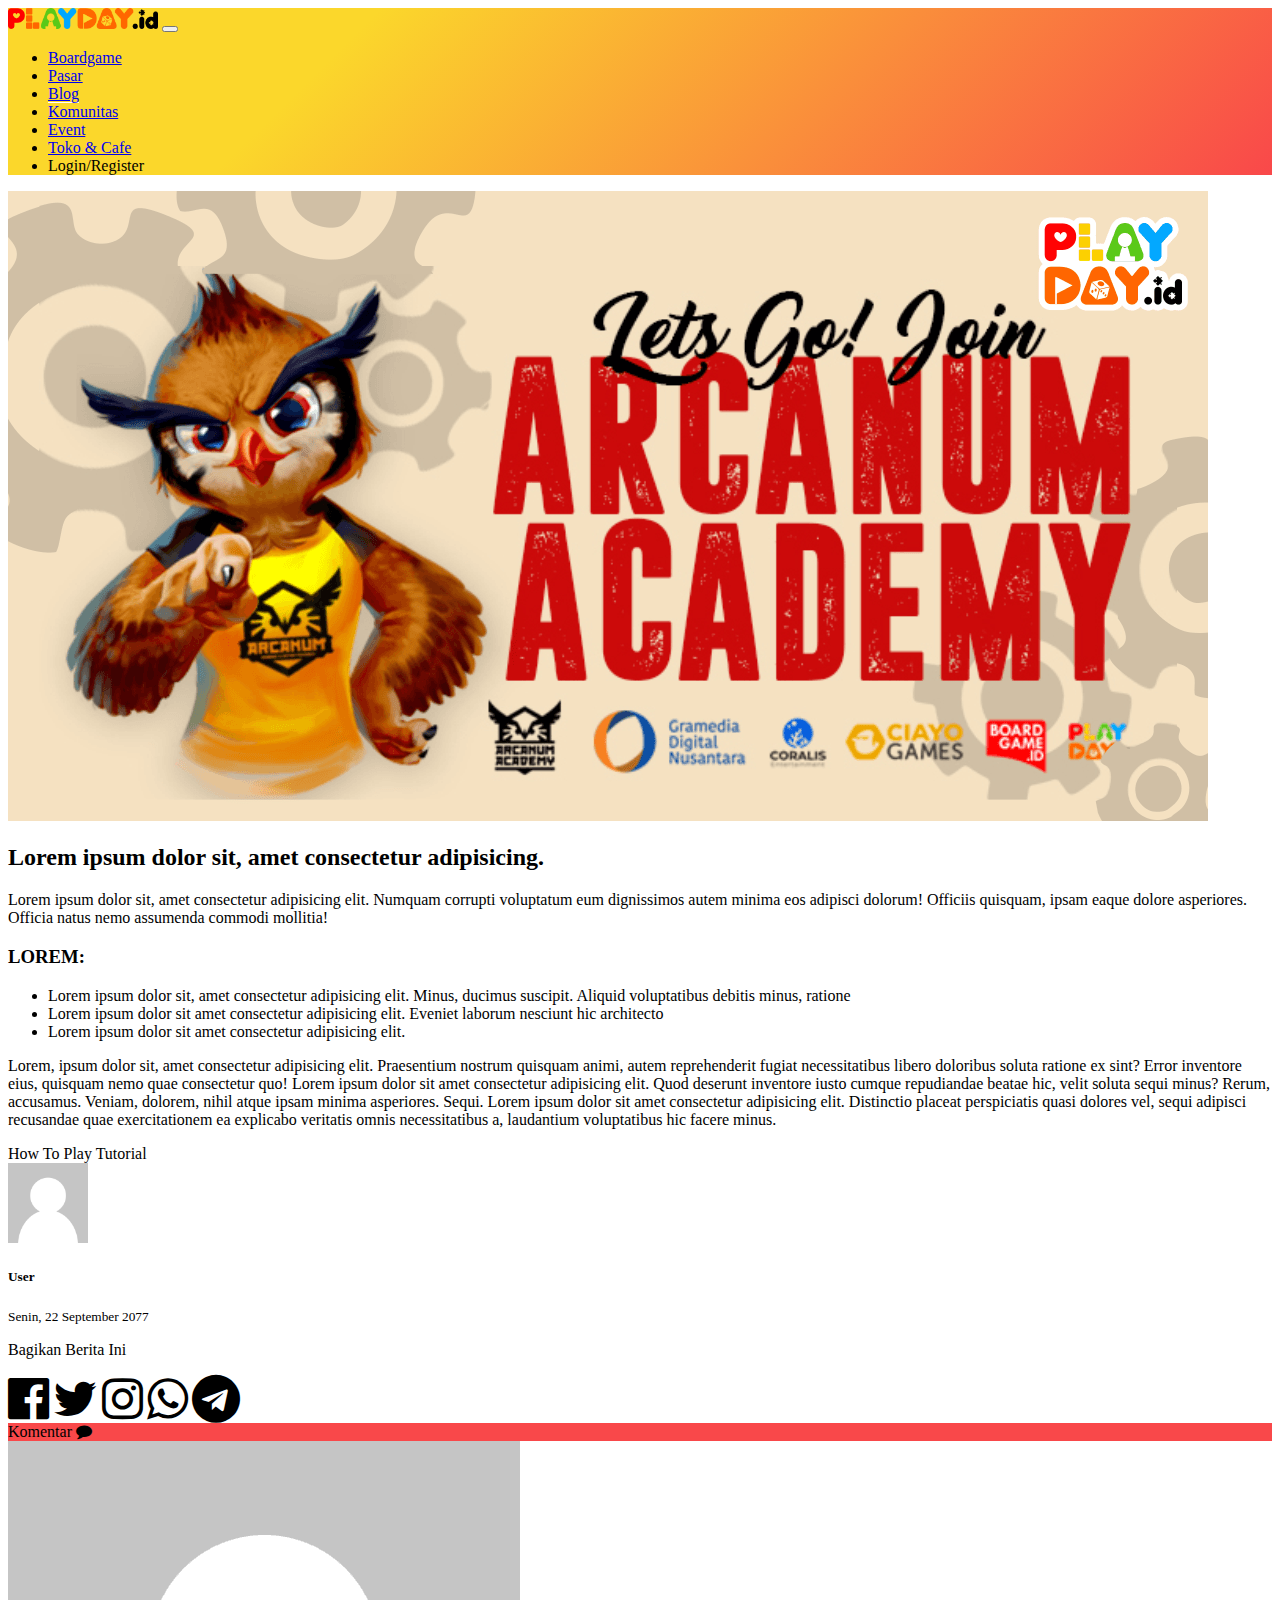
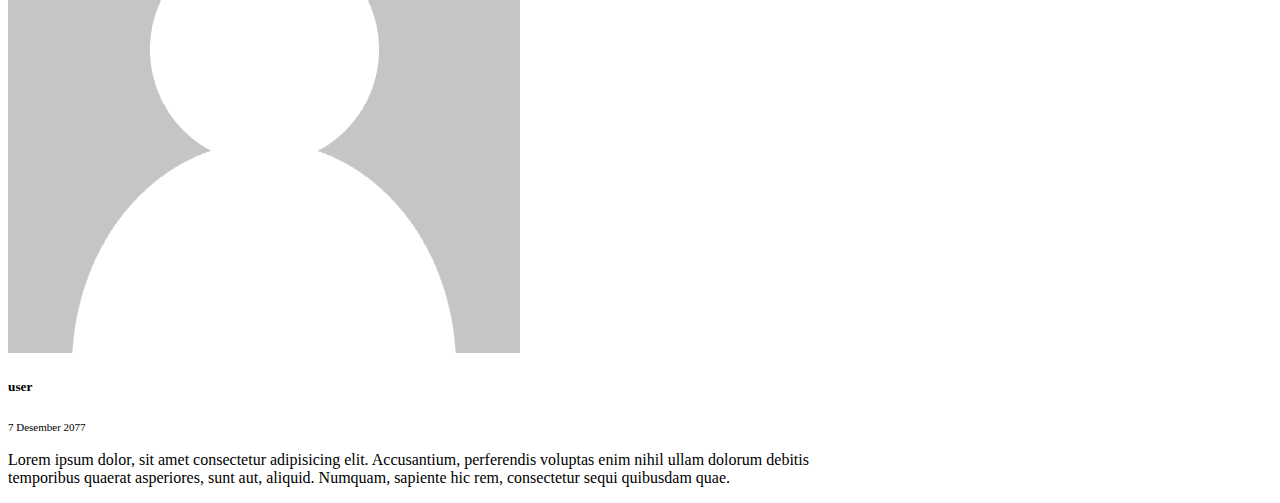
<file: ProjectGamelab2/page/page2/blog2.html>
<!doctype html>
<html lang="en">
<head>
  <!-- Required meta tags -->
  <meta charset="utf-8">
  <meta name="viewport" content="width=device-width, initial-scale=1">

  <!-- Bootstrap CSS -->
  <link rel="stylesheet" href="../../style/mobile.css">
  <link rel="stylesheet" href="../../style/home.css">
  <link rel="stylesheet" href="../../style/gallery.css">
  <link rel="stylesheet" href="https://stackpath.bootstrapcdn.com/font-awesome/4.7.0/css/font-awesome.min.css">
  <link href="https://cdn.jsdelivr.net/npm/bootstrap@5.0.0-beta1/dist/css/bootstrap.min.css" rel="stylesheet" integrity="sha384-giJF6kkoqNQ00vy+HMDP7azOuL0xtbfIcaT9wjKHr8RbDVddVHyTfAAsrekwKmP1" crossorigin="anonymous">

  <title>Blog</title>
</head>
<body>
 <div class="container p-5">
   <nav class="navbar navbar-expand-lg navbar-light fixed-top" style="background-color: #f9484a;
   background-image: linear-gradient(315deg, #f9484a 0%, #fbd72b 74%);">
   <div class="container-fluid">
    <img src="../../img/logo-playday.png" alt="" class="img-fluid mx-4" style="width: 150px;">
    <button class="navbar-toggler" type="button" data-bs-toggle="collapse" data-bs-target="#navbarSupportedContent" aria-controls="navbarSupportedContent" aria-expanded="false" aria-label="Toggle navigation">
     <span class="navbar-toggler-icon"></span>
   </button>
   <div class="collapse navbar-collapse justify-content-end" id="navbarSupportedContent">
     <ul class=" navbar-nav mx-2">  
      <li class="nav-item">
        <a class="nav-link text-light" aria-current="page" href="../boardgame.html" > Boardgame</a>
      </li>
      <li class="nav-item">
        <a class="nav-link text-light " href="../pasar.html" >Pasar</a>
      </li>
      <li class="nav-item">
        <a class="nav-link text-light active " href="../blog.html" >Blog</a>
      </li>
      <li class="nav-item">
        <a class="nav-link text-light " href="../komunitas.html" >Komunitas</a>
      </li>
      <li class="nav-item">
        <a class="nav-link text-light " href="../event.html" >Event</a>
      </li>
      <li class="nav-item">
        <a class="nav-link text-light " href="../toko.html" >Toko & Cafe</a>
      </li>
      <li class="nav-item">
       <a class="nav-link text-light" data-bs-toggle="modal" data-bs-target="#exampleModal" data-bs-whatever="@mdo">Login/Register</a>
     </li>
   </ul>
 </div>
</div>
</nav>
</div>


<div class="modal fade" id="exampleModal" tabindex="-1" aria-labelledby="exampleModalLabel" aria-hidden="true">
  <div class="modal-dialog">
    <div class="modal-content">
      <div class="modal-header">
        <img src="../../img/logo-playday.png"  class="modal-title img-fluid w-25"  id="exampleModalLabel" alt="">
        <button type="button" class="btn-close" data-bs-dismiss="modal" aria-label="Close"></button>
      </div>
      <div class="modal-body">
        <center>
          <div class="display-4 mb-3">Login</div>
          <p class="text-muted" style="font-size: 14px;">Kami berkomitmen untuk terus memberikan yang terbaik untuk pengguna website PLAYDAY.id. Silakan Login untuk mengakses fitur-fitur khusus dan mendapatkan pengalaman yang berbeda dari non-member.</p>
        </center>
        <form action=""   method="">
          <div class="input-group mb-3">
            <span class="input-group-text" id="basic-addon1"><i class="fa fa-envelope" aria-hidden="true"></i></span>
            <input type="text" class="form-control" placeholder="Masukan email kamu" aria-label="Username" aria-describedby="basic-addon1">
          </div>
          <div class="input-group mb-3">
            <span class="input-group-text" id="basic-addon1"><i class="fa fa-lock" aria-hidden="true"></i></span>
            <input type="password" class="form-control" placeholder="Masukan password kamu" aria-label="Username" aria-describedby="basic-addon1">
          </div>
          <div class="input-group mb-3">
            <div class="form-check">
              <input class="form-check-input" type="checkbox" value="" id="flexCheckDefault">
              <label class="form-check-label" for="flexCheckDefault">
                <small>Simpan sesi login</small>
              </label>
            </div>
          </div>
        </div>
        <center>
          <button type="submit" class="mx-4 px-2 btn btn-outline-primary w-75">Login</button> <br>
          <small style="font-size: 12px;">Belum Punya Akun? <a id="registrasi" href="" data-bs-toggle="modal" data-bs-target="#modalke2" data-bs-whatever="@mdo">Register</a>   <a id="lupasandi" href="">Lupa Password</a></small>
        </form>
      </center>
      <div class=" my-4 text-center border-bottom border-secondary w-100" style="height: 11px; line-height: 18px;">
        <span style="font-size: 14px;
        background-color: white;">
        atau
      </span>
    </div>
    <center>
      <div class="btn btn-outline-primary p-2 mb-2"><i class="fa fa-facebook-official" aria-hidden="true"></i> Login menggunakan Facebook</div>
    </center>
    <div class=" container text-muted mb-4" style="font-size: 13px;">
      * Dengan menekan "Login" kamu telah menyetujui <a target="_blank" href="https://www.playday.id/terms-and-conditions/">Terms &amp; Conditions</a> dan <a target="_blank" href="https://www.playday.id/privacy-policy/">Privacy Policy</a> PLAYDAY.id <br>
      ** Pastikan browser kamu mengizinkan POPUP untuk Login menggunakan Facebook
    </div>
  </div>
</div>
</div>


<div class="modal" id="modalke2" tabindex="-1" aria-labelledby="exampleModalLabel" aria-hidden="true">
  <div class="modal-dialog">
    <div class="modal-content">
      <div class="modal-header">
        <img src="../../img/logo-playday.png"  class="modal-title img-fluid w-25"  id="exampleModalLabel" alt="">
        <button type="button" class="btn-close" data-bs-dismiss="modal" aria-label="Close"></button>
      </div>
      <div class="modal-body">
        <center>
          <div class="display-4 mb-3">Registrasi</div>
        </center>
        <form action=""   method="">
          <div class="mb-3">
            <label for="exampleFormControlInput1" class="form-label">Nama</label>
            <input type="text" class="form-control" id="exampleFormControlInput1" placeholder="Masukan nama lengkap">
          </div>
          <div class="mb-3">
            <label for="exampleFormControlInput1" class="form-label">No WhatsApp <small>-opsional-</small></label>
            <input type="number" class="form-control" id="exampleFormControlInput1" placeholder="Masukan No WhatsApp">
          </div>
          <div class="mb-3">
            <label for="exampleFormControlInput1" class="form-label">Email</label>
            <input type="email" class="form-control" id="exampleFormControlInput1" placeholder="Masukan Email">
          </div>
          <div class="mb-1">
            <label for="exampleFormControlInput1" class="form-label">Password</label>
            <input type="password" class="form-control" id="exampleFormControlInput1" placeholder="Masukan Password">
          </div>
          <small>Dengan menekan "Register" kamu telah menyetujui <a href="">Terms & Conditions</a> dan <a href="">Privacy Policy PLAYDAY.id</a></small>
        </div>
        <center>
          <button type="submit" class="mx-4 px-2 btn btn-outline-primary w-75">Registrasi</button> <br>
        </form>
      </center>
      <div class=" my-3 text-center border-bottom border-secondary w-100" style="height: 11px; line-height: 18px;">
        <span style="font-size: 14px;
        background-color: white;">
        atau
      </span>
    </div>
    <center>
      <div class="container ">
        <small>Sudah punya akun?  <a href="index.html" data-bs-toggle="modal" data-bs-target="#modalke1" data-bs-whatever="@mdo">Login</a></small>
      </div>
    </center>
  </div>
</div>
</div>
</div>

<section>
  <div class="container ">
    <div class="row">
      <div class="col-sm-9">
        <div class=" mb-3">
          <img src="../../img/blog-asset1.png" class="card-img-top" alt="...">
          <div class="card-body">
            <h2 class="card-title">Lorem ipsum dolor sit, amet consectetur adipisicing.</h2>
            <p class="card-text">Lorem ipsum dolor sit, amet consectetur adipisicing elit. Numquam corrupti voluptatum eum dignissimos autem minima eos adipisci dolorum! Officiis quisquam, ipsam eaque dolore asperiores. Officia natus nemo assumenda commodi mollitia!</p>

            <h3>LOREM:</h3>
            <p>
              <ul>
                <li>Lorem ipsum dolor sit, amet consectetur adipisicing elit. Minus, ducimus suscipit. Aliquid voluptatibus debitis minus, ratione</li>
                <li>Lorem ipsum dolor sit amet consectetur adipisicing elit. Eveniet laborum nesciunt hic architecto</li>
                <li>Lorem ipsum dolor sit amet consectetur adipisicing elit.</li>
              </ul>
            </p>
            <p>Lorem, ipsum dolor sit, amet consectetur adipisicing elit. Praesentium nostrum quisquam animi, autem reprehenderit fugiat necessitatibus libero doloribus soluta ratione ex sint? Error inventore eius, quisquam nemo quae consectetur quo! Lorem ipsum dolor sit amet consectetur adipisicing elit. Quod deserunt inventore iusto cumque repudiandae beatae hic, velit soluta sequi minus? Rerum, accusamus. Veniam, dolorem, nihil atque ipsam minima asperiores. Sequi. Lorem ipsum dolor sit amet consectetur adipisicing elit. Distinctio placeat perspiciatis quasi dolores vel, sequi adipisci recusandae quae exercitationem ea explicabo veritatis omnis necessitatibus a, laudantium voluptatibus hic facere minus.</p>
          </div>
        </div>
      </div>
    </div>
    
    <div class="col-sm-3">
      <span class="badge bg-warning text-dark mx-2 ">How To Play</span> <span class="badge bg-warning text-dark mx-2">Tutorial</span> 
    </div>

    <div class="mb-3" style="max-width: 540px;">
      <div class="row g-0">
        <div class="col-md-2">
         <img src="../../img/user.png" alt="" class="img-fluid mt-3" style="width: 80px;">
       </div>
       <div class="col-md-10 mt-3">
        <div class="">
          <h5 class="">User</h5>
          <p class=""><small class="text-muted">Senin, 22 September 2077</small></p>
        </div>
      </div>
      <p class="mt-2">Bagikan Berita Ini</p>  
      <span> 
        <i class="fa-3x  fa fa-facebook-official" aria-hidden="true"></i>
        <i class="fa-3x  fa fa-twitter" aria-hidden="true"></i>
        <i class="fa-3x  fa fa-instagram" aria-hidden="true"></i>
        <i class="fa-3x  fa fa-whatsapp" aria-hidden="true"></i>
        <i class="fa-3x  fa fa-telegram" aria-hidden="true"></i>
      </div>
    </span>
  </div>
</div>
</section>
<div class="container">
  <div class="row">
    <div class=" col-sm-12 text-light p-2 h4" style="background-color: #fbd72b ;
    background-image: linear-gradient(315deg, #f9484a 0%,#f9484a 74%);">Komentar <i class="justify-content-end fa fa-comment" aria-hidden="true"></i></div>
  </div>
  <div class=" mb-3" style="max-width: 840px;">
    <div class="row g-0">
      <div class="col-md-1">
        <img src="../../img/user.png" alt="..." class="img-fluid 25 rounded-circle" id="imgkomentar">
      </div>
      <div class="col-md-10">
        <div class="mx-3">
          <h5 class="">user</h5><p class="d-inline">
            <small class="text-muted" style="font-size: 11px;">7 Desember 2077</small></p>
            <p class="text-muted">Lorem ipsum dolor, sit amet consectetur adipisicing elit. Accusantium, perferendis voluptas enim nihil ullam dolorum debitis temporibus quaerat asperiores, sunt aut, aliquid. Numquam, sapiente hic rem, consectetur sequi quibusdam quae.</p>
          </div>
        </div>
      </div>
    </div>
  </div>

  <!-- Optional JavaScript; choose one of the two! -->

  <!-- Option 1: Bootstrap Bundle with Popper -->
  <script src="https://cdn.jsdelivr.net/npm/bootstrap@5.0.0-beta1/dist/js/bootstrap.bundle.min.js" integrity="sha384-ygbV9kiqUc6oa4msXn9868pTtWMgiQaeYH7/t7LECLbyPA2x65Kgf80OJFdroafW" crossorigin="anonymous"></script>

  <!-- Option 2: Separate Popper and Bootstrap JS -->
    <!--
    <script src="https://cdn.jsdelivr.net/npm/@popperjs/core@2.5.4/dist/umd/popper.min.js" integrity="sha384-q2kxQ16AaE6UbzuKqyBE9/u/KzioAlnx2maXQHiDX9d4/zp8Ok3f+M7DPm+Ib6IU" crossorigin="anonymous"></script>
    <script src="https://cdn.jsdelivr.net/npm/bootstrap@5.0.0-beta1/dist/js/bootstrap.min.js" integrity="sha384-pQQkAEnwaBkjpqZ8RU1fF1AKtTcHJwFl3pblpTlHXybJjHpMYo79HY3hIi4NKxyj" crossorigin="anonymous"></script>
  -->
</body>
</html>
</file>
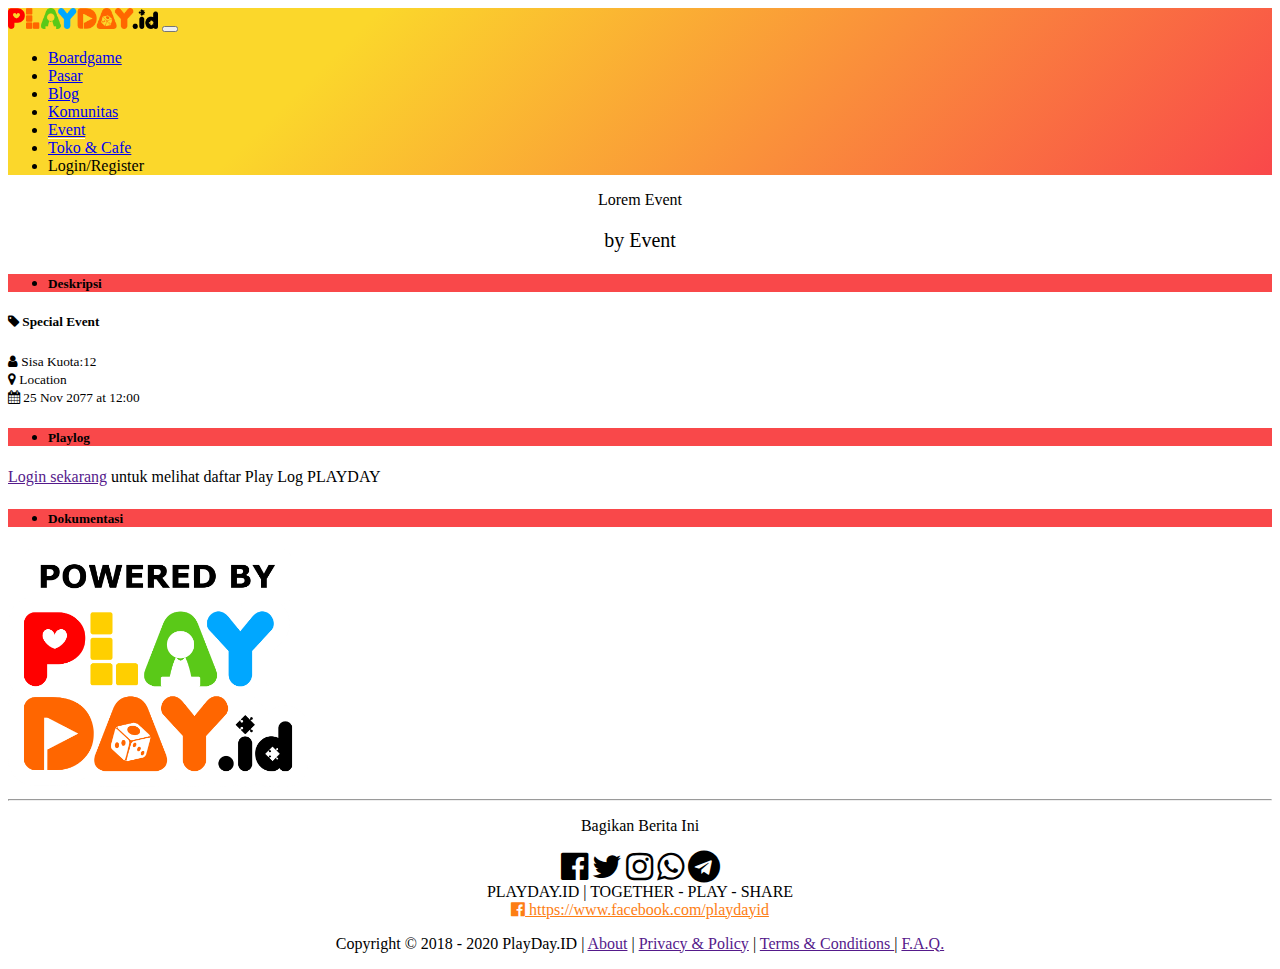
<file: ProjectGamelab2/page/page2/event2.html>
<!doctype html>
<html lang="en">
<head>
  <!-- Required meta tags -->
  <meta charset="utf-8">
  <meta name="viewport" content="width=device-width, initial-scale=1">

  <!-- Bootstrap CSS -->
  <link rel="stylesheet" href="../../style/mobile.css">
  <link rel="stylesheet" href="../../style/home.css">
  <link rel="stylesheet" href="../../style/gallery.css">
  <link rel="stylesheet" href="https://stackpath.bootstrapcdn.com/font-awesome/4.7.0/css/font-awesome.min.css">
  <link href="https://cdn.jsdelivr.net/npm/bootstrap@5.0.0-beta1/dist/css/bootstrap.min.css" rel="stylesheet" integrity="sha384-giJF6kkoqNQ00vy+HMDP7azOuL0xtbfIcaT9wjKHr8RbDVddVHyTfAAsrekwKmP1" crossorigin="anonymous">

  <title>Event</title>
</head>
<body>
 <div class="container p-5">
   <nav class="navbar navbar-expand-lg navbar-light fixed-top" style="background-color: #f9484a;
   background-image: linear-gradient(315deg, #f9484a 0%, #fbd72b 74%);">
   <div class="container-fluid">
    <img src="../../img/logo-playday.png" alt="" class="img-fluid mx-4" style="width: 150px;">
    <button class="navbar-toggler" type="button" data-bs-toggle="collapse" data-bs-target="#navbarSupportedContent" aria-controls="navbarSupportedContent" aria-expanded="false" aria-label="Toggle navigation">
     <span class="navbar-toggler-icon"></span>
   </button>
   <div class="collapse navbar-collapse justify-content-end" id="navbarSupportedContent">
     <ul class=" navbar-nav mx-2">  
      <li class="nav-item">
        <a class="nav-link text-light" aria-current="page" href="../boardgame.html" > Boardgame</a>
      </li>
      <li class="nav-item">
        <a class="nav-link text-light " href="../pasar.html" >Pasar</a>
      </li>
      <li class="nav-item">
        <a class="nav-link text-light " href="../blog.html" >Blog</a>
      </li>
      <li class="nav-item">
        <a class="nav-link text-light " href="../komunitas.html" >Komunitas</a>
      </li>
      <li class="nav-item">
        <a class="nav-link text-light active " href="../event.html" >Event</a>
      </li>
      <li class="nav-item">
        <a class="nav-link text-light " href="../toko.html" >Toko & Cafe</a>
      </li>
      <li class="nav-item">
        <a class="nav-link text-light" data-bs-toggle="modal" data-bs-target="#exampleModal" data-bs-whatever="@mdo">Login/Register</a>
      </li>
    </ul>
  </div>
</div>
</nav>
</div>


<div class="modal fade" id="exampleModal" tabindex="-1" aria-labelledby="exampleModalLabel" aria-hidden="true">
  <div class="modal-dialog">
    <div class="modal-content">
      <div class="modal-header">
        <img src="../../img/logo-playday.png"  class="modal-title img-fluid w-25"  id="exampleModalLabel" alt="">
        <button type="button" class="btn-close" data-bs-dismiss="modal" aria-label="Close"></button>
      </div>
      <div class="modal-body">
        <center>
          <div class="display-4 mb-3">Login</div>
          <p class="text-muted" style="font-size: 14px;">Kami berkomitmen untuk terus memberikan yang terbaik untuk pengguna website PLAYDAY.id. Silakan Login untuk mengakses fitur-fitur khusus dan mendapatkan pengalaman yang berbeda dari non-member.</p>
        </center>
        <form action=""   method="">
          <div class="input-group mb-3">
            <span class="input-group-text" id="basic-addon1"><i class="fa fa-envelope" aria-hidden="true"></i></span>
            <input type="text" class="form-control" placeholder="Masukan email kamu" aria-label="Username" aria-describedby="basic-addon1">
          </div>
          <div class="input-group mb-3">
            <span class="input-group-text" id="basic-addon1"><i class="fa fa-lock" aria-hidden="true"></i></span>
            <input type="password" class="form-control" placeholder="Masukan password kamu" aria-label="Username" aria-describedby="basic-addon1">
          </div>
          <div class="input-group mb-3">
            <div class="form-check">
              <input class="form-check-input" type="checkbox" value="" id="flexCheckDefault">
              <label class="form-check-label" for="flexCheckDefault">
                <small>Simpan sesi login</small>
              </label>
            </div>
          </div>
        </div>
        <center>
          <button type="submit" class="mx-4 px-2 btn btn-outline-primary w-75">Login</button> <br>
          <small style="font-size: 12px;">Belum Punya Akun? <a id="registrasi" href="" data-bs-toggle="modal" data-bs-target="#modalke2" data-bs-whatever="@mdo">Register</a>   <a id="lupasandi" href="">Lupa Password</a></small>
        </form>
      </center>
      <div class=" my-4 text-center border-bottom border-secondary w-100" style="height: 11px; line-height: 18px;">
        <span style="font-size: 14px;
        background-color: white;">
        atau
      </span>
    </div>
    <center>
      <div class="btn btn-outline-primary p-2 mb-2"><i class="fa fa-facebook-official" aria-hidden="true"></i> Login menggunakan Facebook</div>
    </center>
    <div class=" container text-muted mb-4" style="font-size: 13px;">
      * Dengan menekan "Login" kamu telah menyetujui <a target="_blank" href="https://www.playday.id/terms-and-conditions/">Terms &amp; Conditions</a> dan <a target="_blank" href="https://www.playday.id/privacy-policy/">Privacy Policy</a> PLAYDAY.id <br>
      ** Pastikan browser kamu mengizinkan POPUP untuk Login menggunakan Facebook
    </div>
  </div>
</div>
</div>


<div class="modal" id="modalke2" tabindex="-1" aria-labelledby="exampleModalLabel" aria-hidden="true">
  <div class="modal-dialog">
    <div class="modal-content">
      <div class="modal-header">
        <img src="../../img/logo-playday.png"  class="modal-title img-fluid w-25"  id="exampleModalLabel" alt="">
        <button type="button" class="btn-close" data-bs-dismiss="modal" aria-label="Close"></button>
      </div>
      <div class="modal-body">
        <center>
          <div class="display-4 mb-3">Registrasi</div>
        </center>
        <form action=""   method="">
          <div class="mb-3">
            <label for="exampleFormControlInput1" class="form-label">Nama</label>
            <input type="text" class="form-control" id="exampleFormControlInput1" placeholder="Masukan nama lengkap">
          </div>
          <div class="mb-3">
            <label for="exampleFormControlInput1" class="form-label">No WhatsApp <small>-opsional-</small></label>
            <input type="number" class="form-control" id="exampleFormControlInput1" placeholder="Masukan No WhatsApp">
          </div>
          <div class="mb-3">
            <label for="exampleFormControlInput1" class="form-label">Email</label>
            <input type="email" class="form-control" id="exampleFormControlInput1" placeholder="Masukan Email">
          </div>
          <div class="mb-1">
            <label for="exampleFormControlInput1" class="form-label">Password</label>
            <input type="password" class="form-control" id="exampleFormControlInput1" placeholder="Masukan Password">
          </div>
          <small>Dengan menekan "Register" kamu telah menyetujui <a href="">Terms & Conditions</a> dan <a href="">Privacy Policy PLAYDAY.id</a></small>
        </div>
        <center>
          <button type="submit" class="mx-4 px-2 btn btn-outline-primary w-75">Registrasi</button> <br>
        </form>
      </center>
      <div class=" my-3 text-center border-bottom border-secondary w-100" style="height: 11px; line-height: 18px;">
        <span style="font-size: 14px;
        background-color: white;">
        atau
      </span>
    </div>
    <center>
      <div class="container ">
        <small>Sudah punya akun?  <a href="index.html" data-bs-toggle="modal" data-bs-target="#modalke1" data-bs-whatever="@mdo">Login</a></small>
      </div>
    </center>
  </div>
</div>
</div>
</div>

<div class="container">
  <center>
    <div class="display-4">Lorem Event</div>
    <p class="text-muted" style="text-transform: none; font-size: 20px;">by Event</p>
  </center>
</div>
<div class="container">
  <div class=" text-center">
    <div class="card-header" style="background-color: #fbd72b ;
    background-image: linear-gradient(315deg, #f9484a 0%,#f9484a 74%);">
    <ul class="nav nav-tabs card-header-tabs justify-content-center">
      <li class="nav-item">
        <h5 class="text-light" aria-current="true" href="#">Deskripsi</h5>
      </li>
    </ul>
  </div>
  <div class="card-body">
    <h5 class="card-title"><i class="fa fa-tag" aria-hidden="true"></i> Special Event</h5>
    <small class=""><i class="fa fa-user" aria-hidden="true"></i> Sisa Kuota:12 </small> <br>
    <small class=""><i class="fa fa-map-marker" aria-hidden="true"></i> Location</small> <br>
    <small class=""><i class="fa fa-calendar" aria-hidden="true"></i> 25 Nov 2077 at 12:00</small>
  </div>

  <div class="card-header" style="background-color: #fbd72b ;
  background-image: linear-gradient(315deg, #f9484a 0%,#f9484a 74%);">
  <ul class="nav nav-tabs card-header-tabs justify-content-center">
    <li class="nav-item">
      <h5 class="text-light" aria-current="true" href="#">Playlog</h5>
    </li>
  </ul>
</div>
<div class="alert alert-success mt-3"><a href="">Login sekarang</a> untuk melihat daftar Play Log PLAYDAY</div>
<div class="card-header" style="background-color: #fbd72b ;
background-image: linear-gradient(315deg, #f9484a 0%,#f9484a 74%);">
<ul class="nav nav-tabs card-header-tabs justify-content-center">
  <li class="nav-item">
    <h5 class="text-light" aria-current="true" href="#">Dokumentasi</h5>
  </li>
</ul>
</div>
<div class="row">
  <div class="col-sm-3">
   <img id="myImg" src="../../img/gambargame.png" alt="Snow" style="width:100%;max-width:300px">
   <div id="myModal" class="modal">
    <span class="close">&times;</span>
    <img class="modal-content" id="img01">
    <div id="caption"></div>
  </div>
</div>
</div>
</div>
</div>
</div>



<center>
  <hr class="m-y-md">
  <p class="mt-2">Bagikan Berita Ini</p>  
  <span> 
    <i class="fa-2x  fa fa-facebook-official" aria-hidden="true"></i>
    <i class="fa-2x  fa fa-twitter" aria-hidden="true"></i>
    <i class="fa-2x  fa fa-instagram" aria-hidden="true"></i>
    <i class="fa-2x  fa fa-whatsapp" aria-hidden="true"></i>
    <i class="fa-2x  fa fa-telegram" aria-hidden="true"></i>
  </div>
</span>
<div class="h5">PLAYDAY.ID | TOGETHER - PLAY - SHARE</div>
<a href="" style="color: #fd7e14;"><i class="fa fa-facebook-official" aria-hidden="true"></i> https://www.facebook.com/playdayid</a>
<div >
  <p>Copyright © 2018 - 2020 PlayDay.ID | <a href="">About</a> | <a href="">Privacy & Policy</a> | <a href="">Terms & Conditions </a> | <a href="">F.A.Q.</a></p>

</div>
</center>


<script src="../../js/gallery.js"></script>

<!--  Optional JavaScript; choose one of the two! -->

<!-- Option 1: Bootstrap Bundle with Popper -->
<script src="https://cdn.jsdelivr.net/npm/bootstrap@5.0.0-beta1/dist/js/bootstrap.bundle.min.js" integrity="sha384-ygbV9kiqUc6oa4msXn9868pTtWMgiQaeYH7/t7LECLbyPA2x65Kgf80OJFdroafW" crossorigin="anonymous"></script>

<!-- Option 2: Separate Popper and Bootstrap JS -->
    <!--
    <script src="https://cdn.jsdelivr.net/npm/@popperjs/core@2.5.4/dist/umd/popper.min.js" integrity="sha384-q2kxQ16AaE6UbzuKqyBE9/u/KzioAlnx2maXQHiDX9d4/zp8Ok3f+M7DPm+Ib6IU" crossorigin="anonymous"></script>
    <script src="https://cdn.jsdelivr.net/npm/bootstrap@5.0.0-beta1/dist/js/bootstrap.min.js" integrity="sha384-pQQkAEnwaBkjpqZ8RU1fF1AKtTcHJwFl3pblpTlHXybJjHpMYo79HY3hIi4NKxyj" crossorigin="anonymous"></script>
  -->
</body>
</html>
</file>
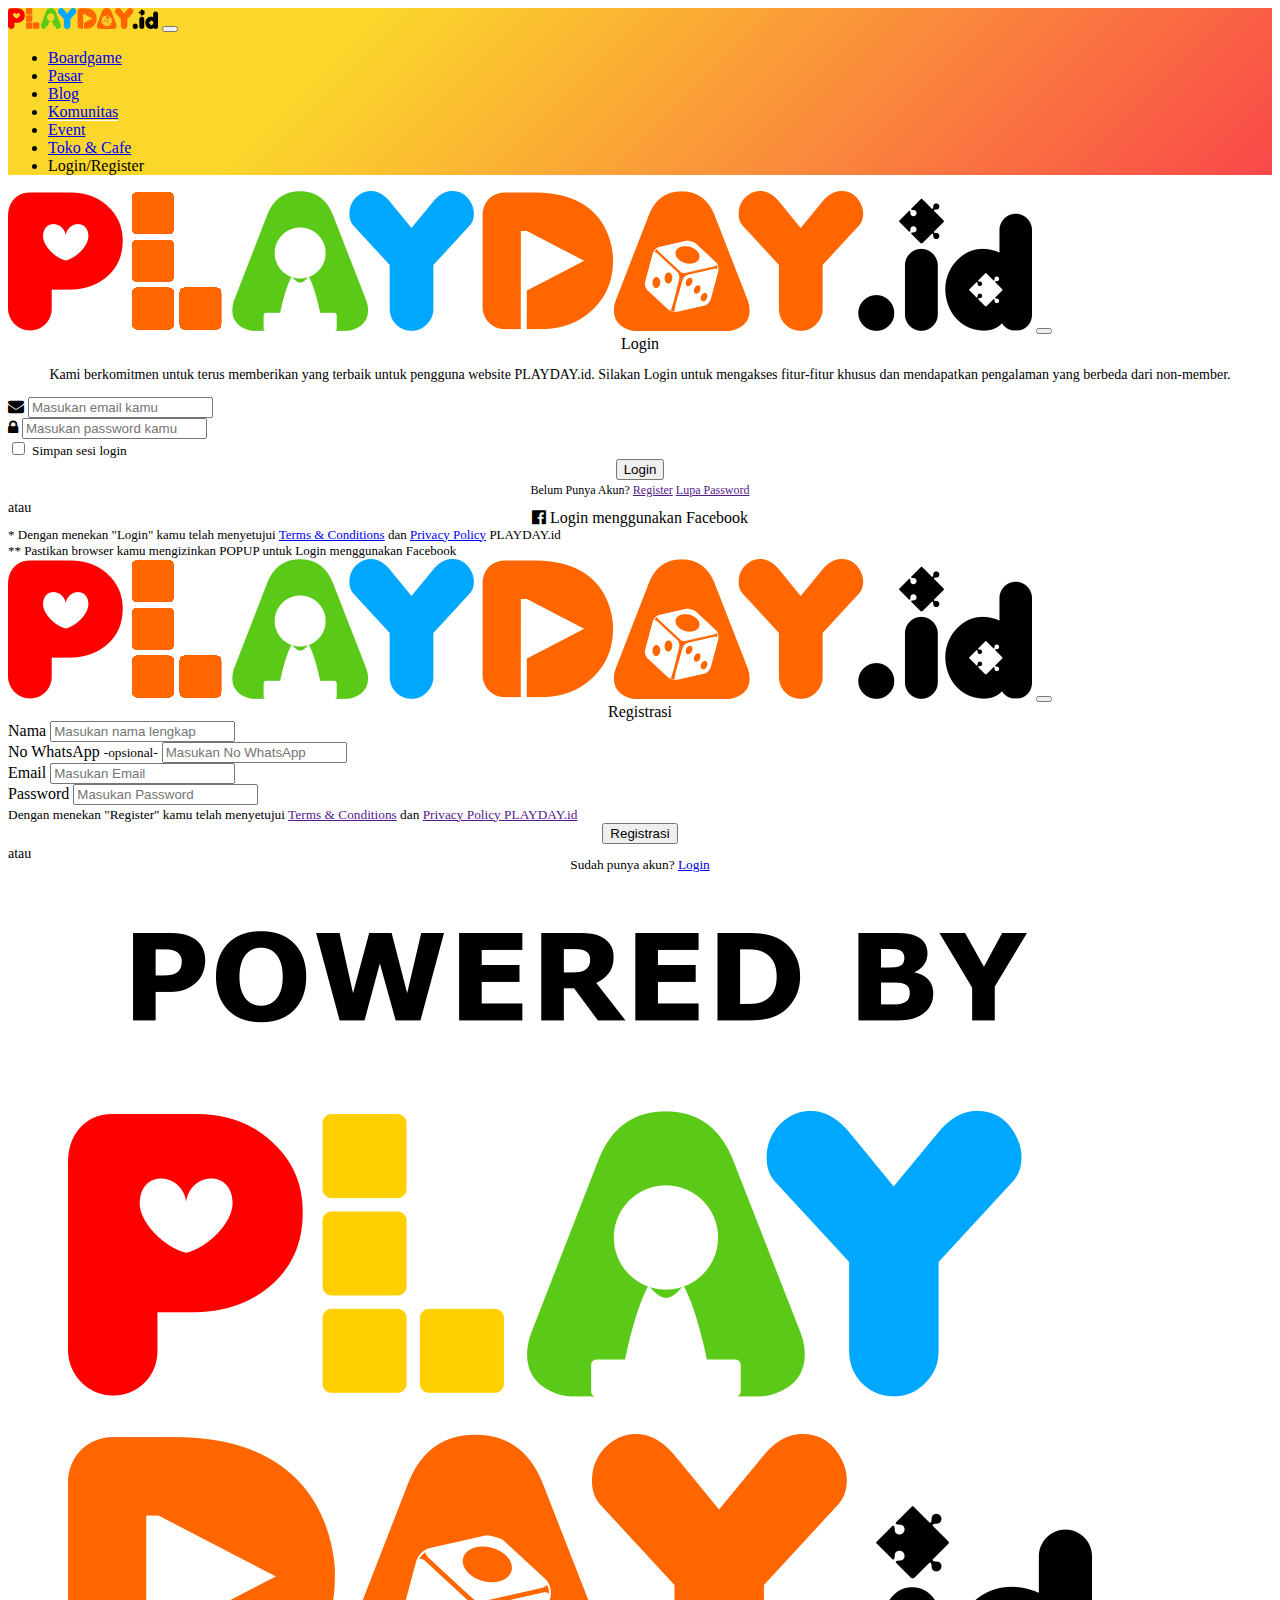
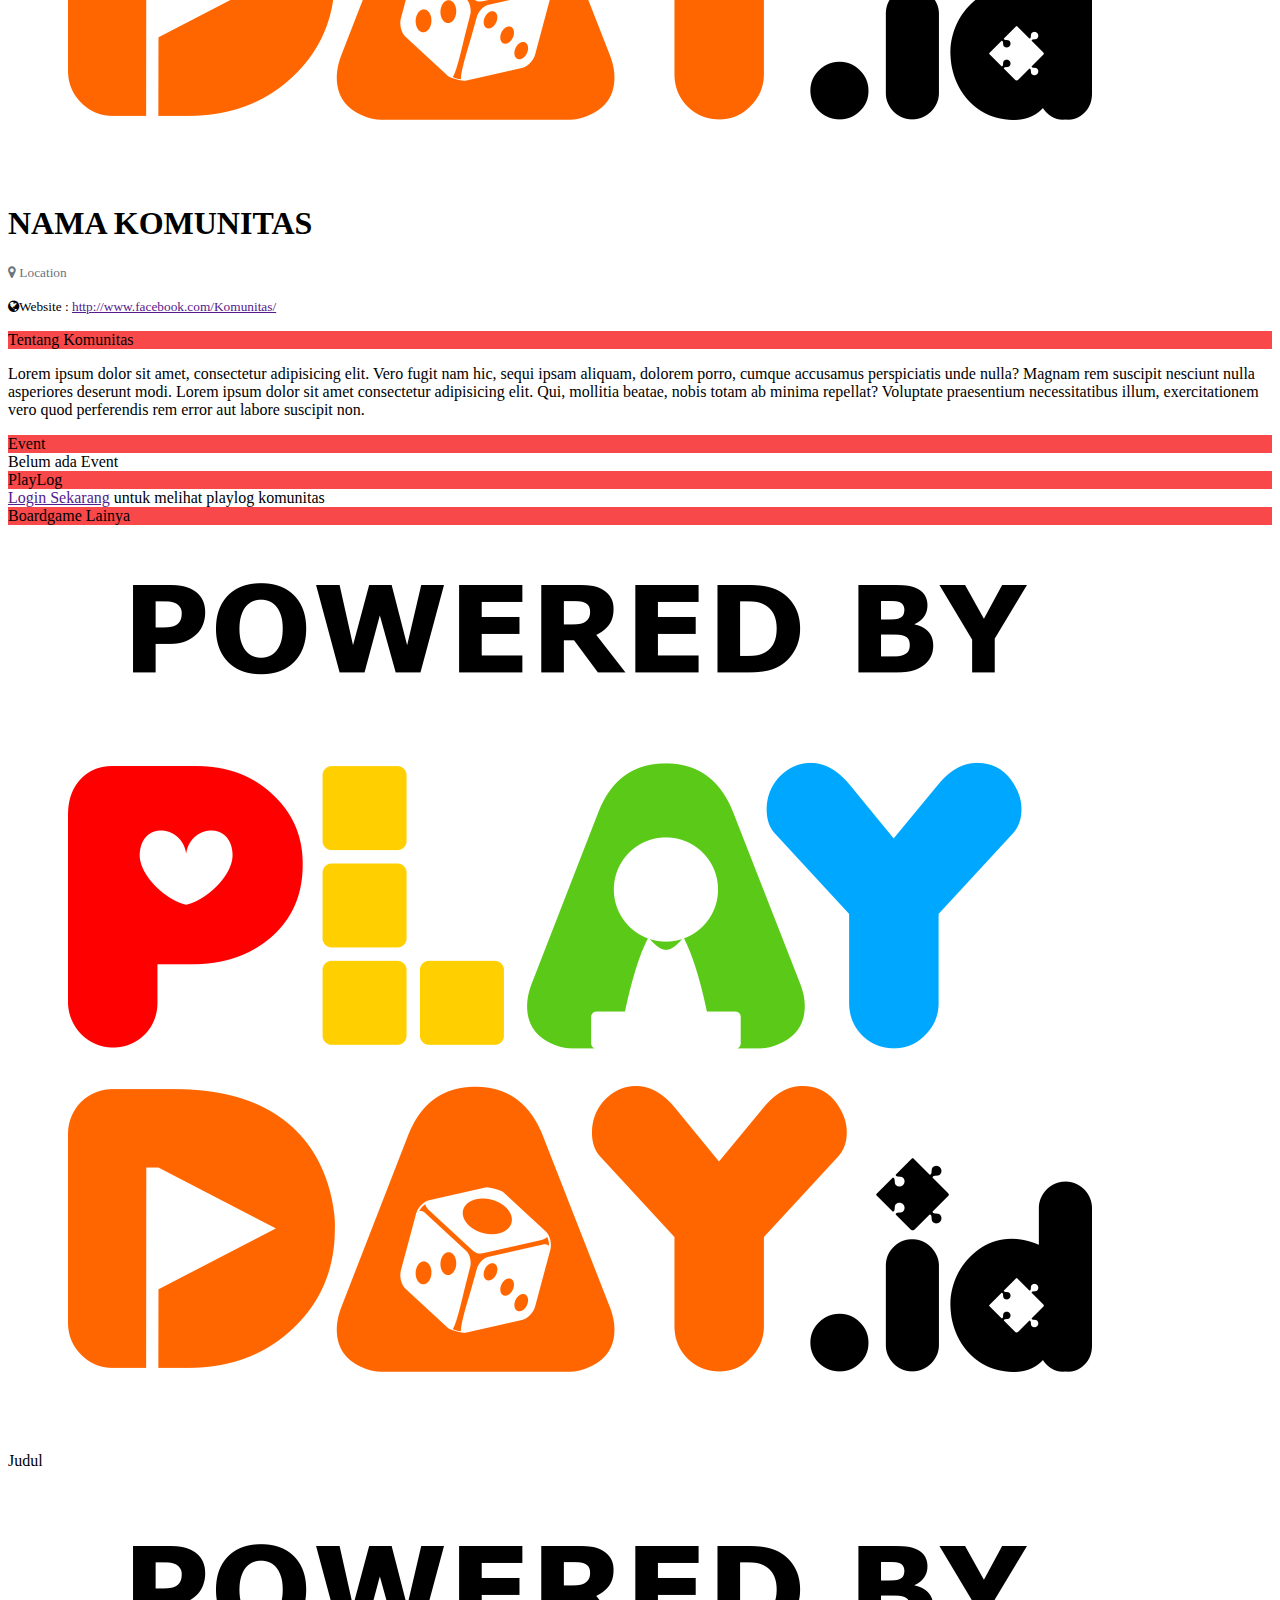
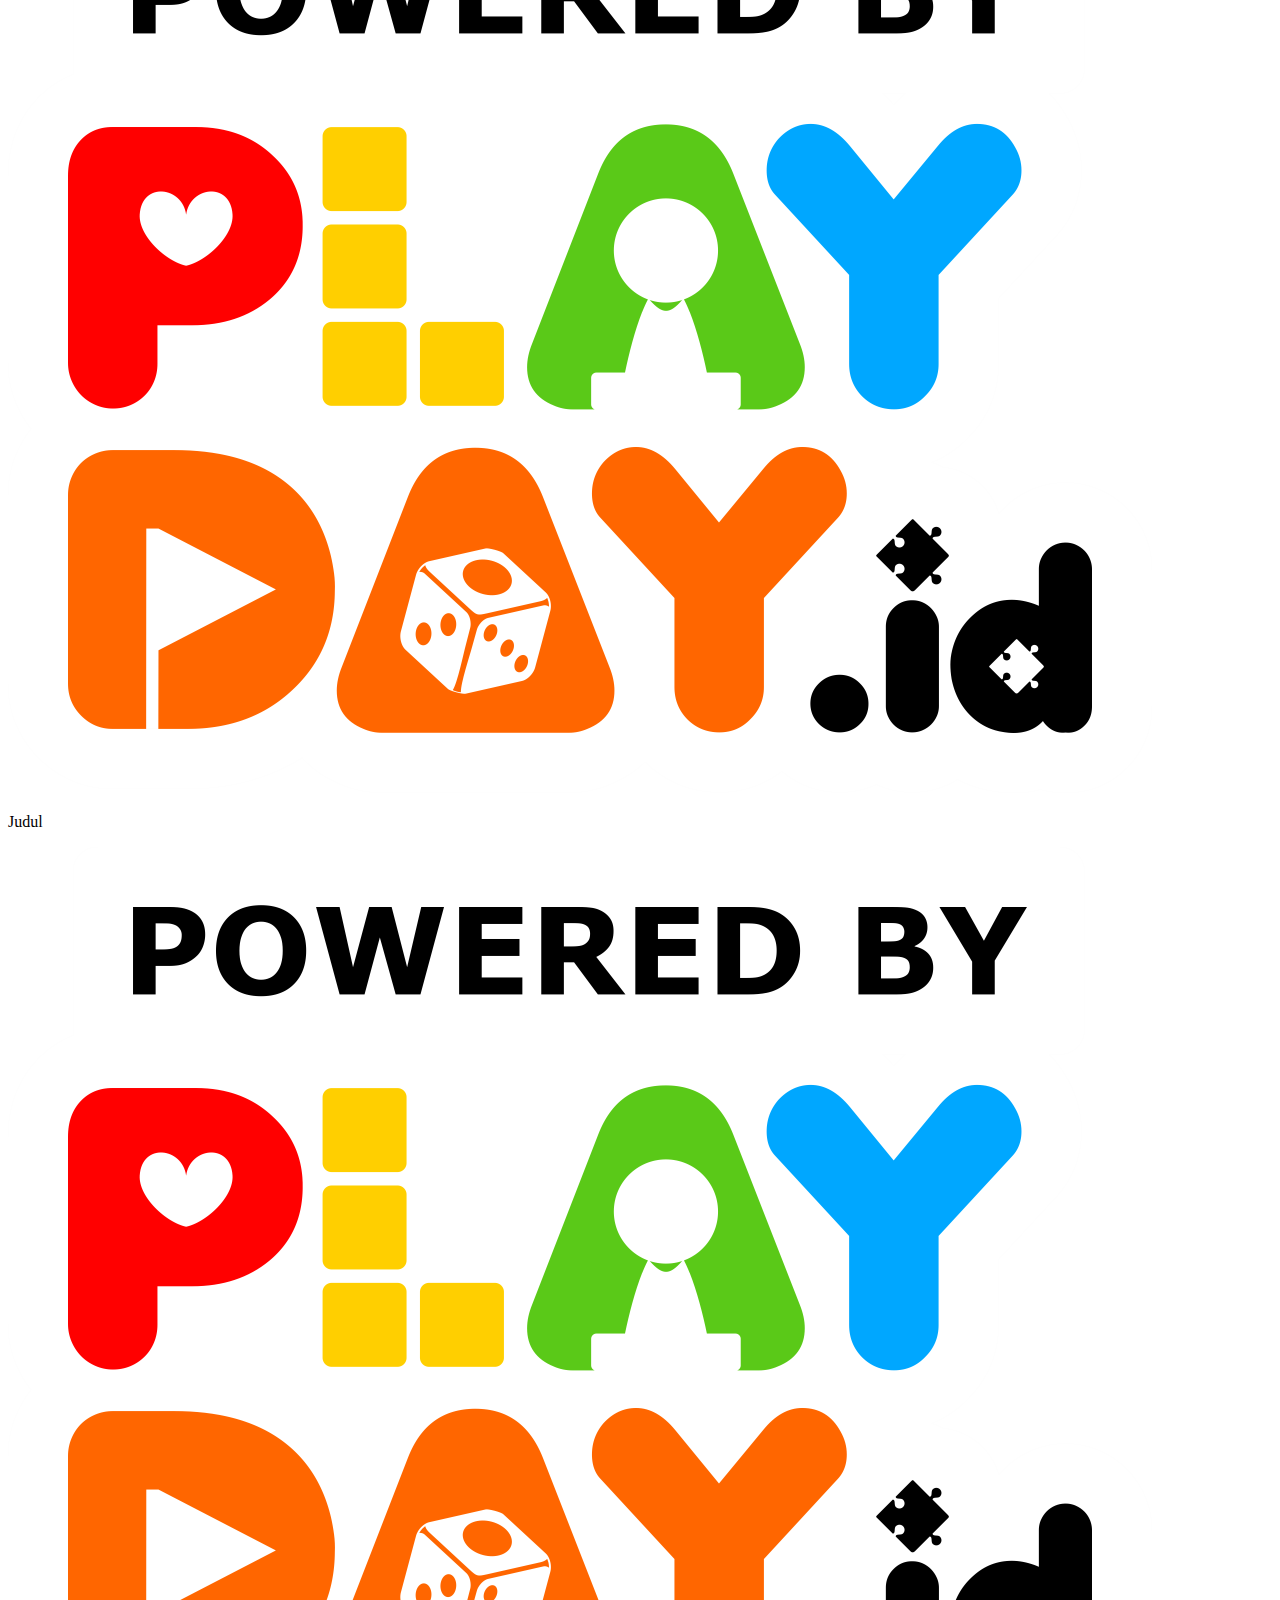
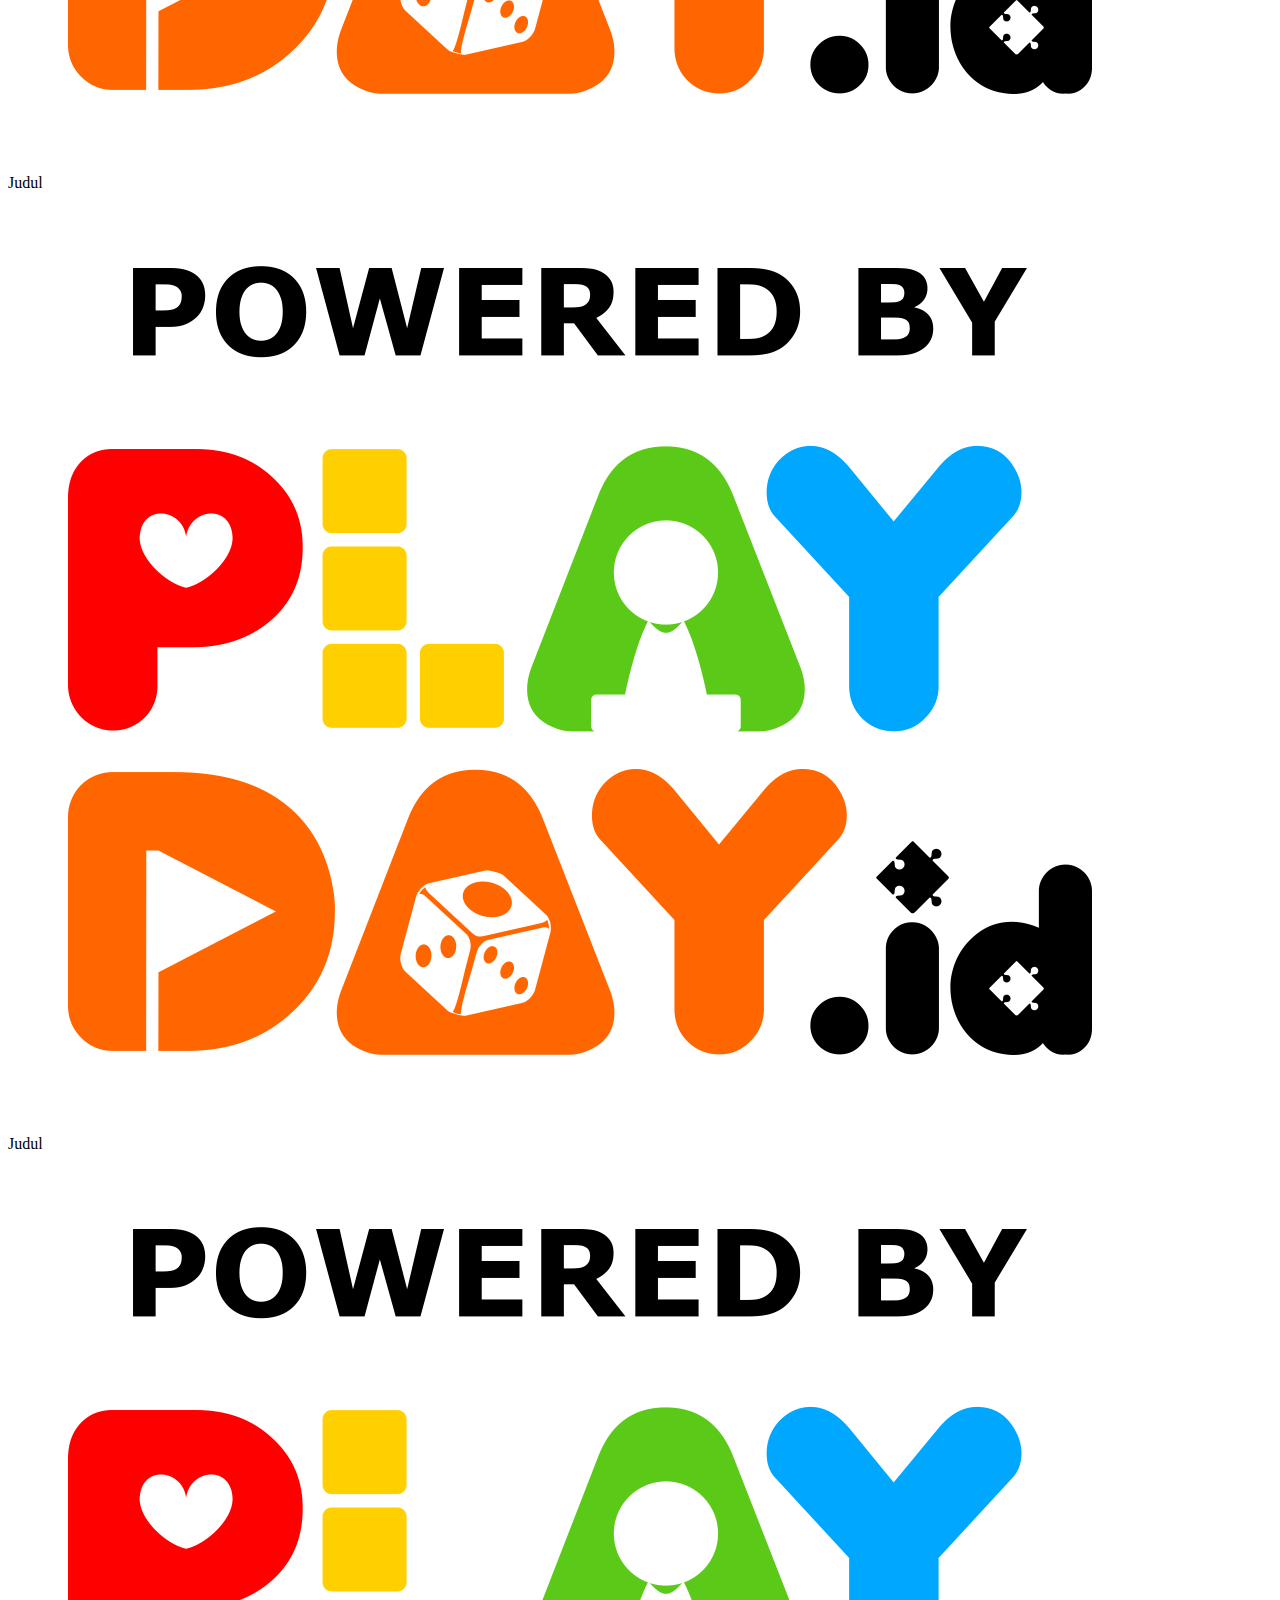
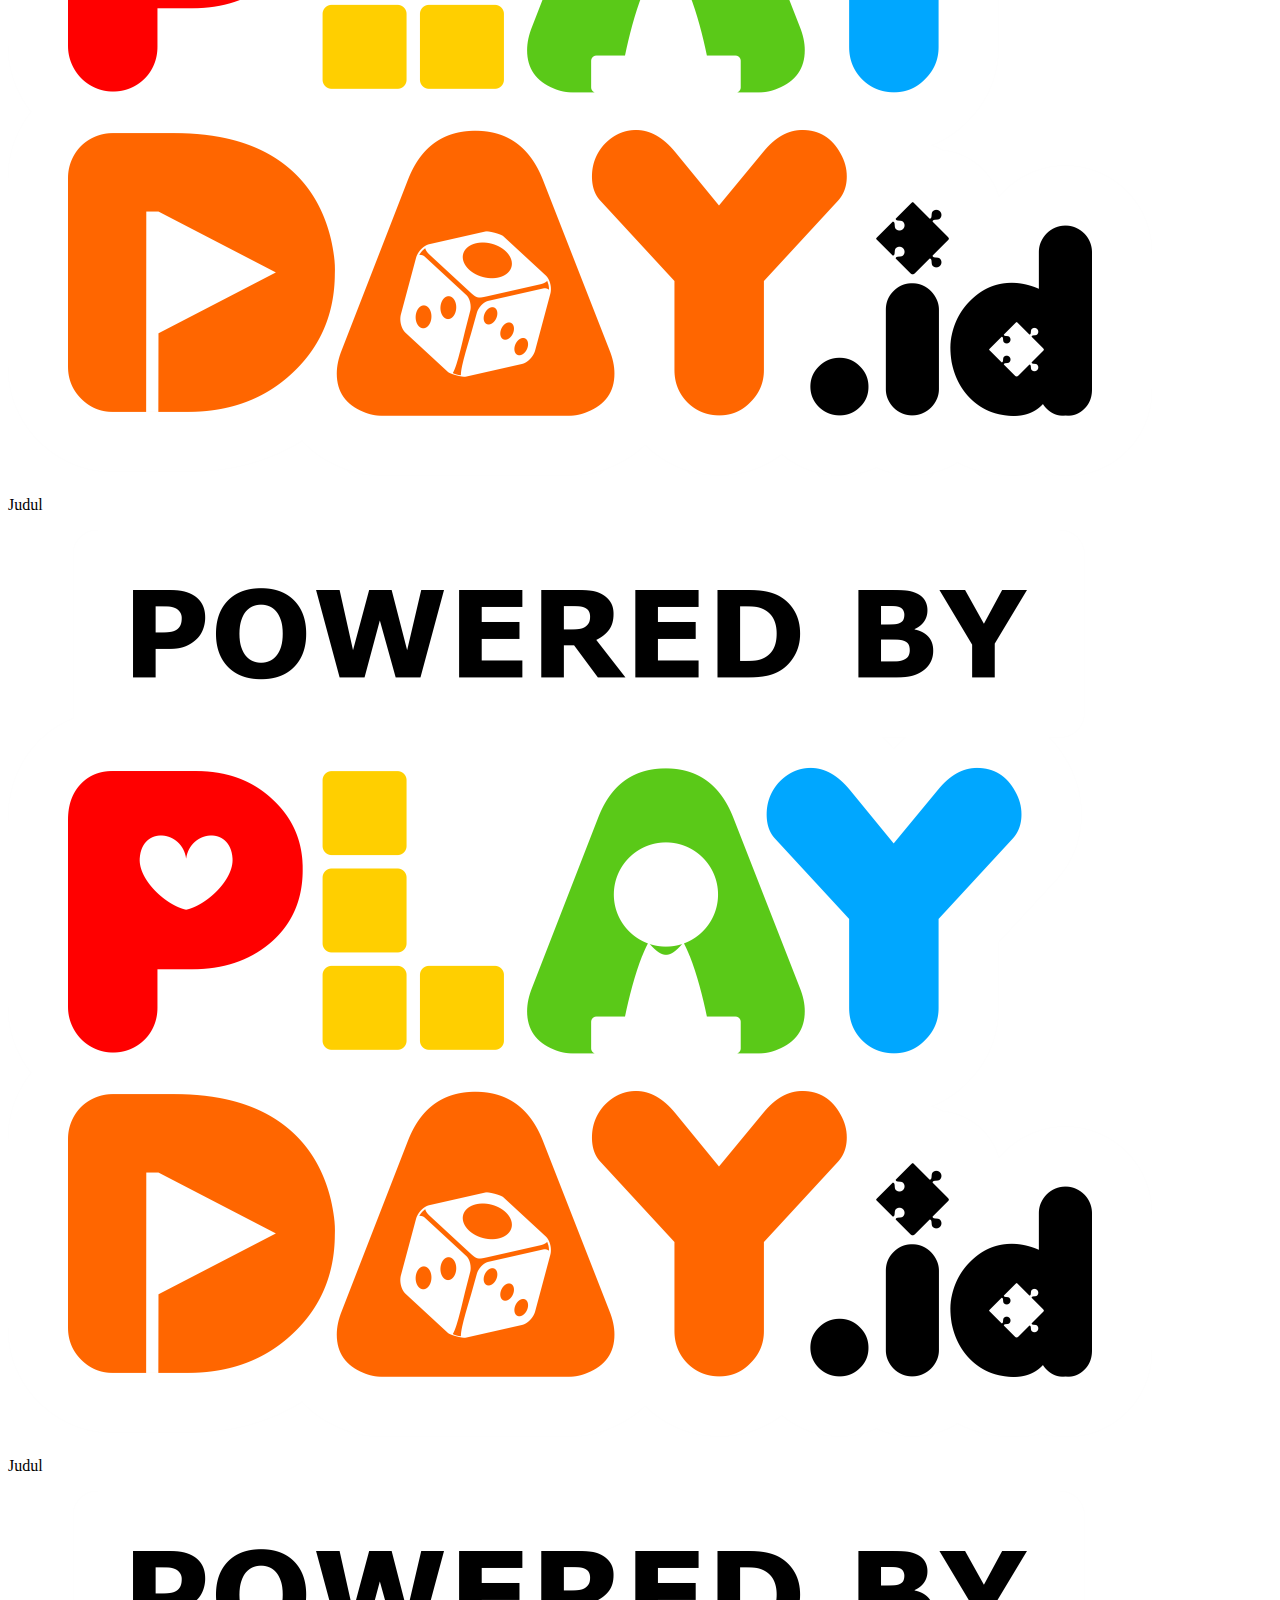
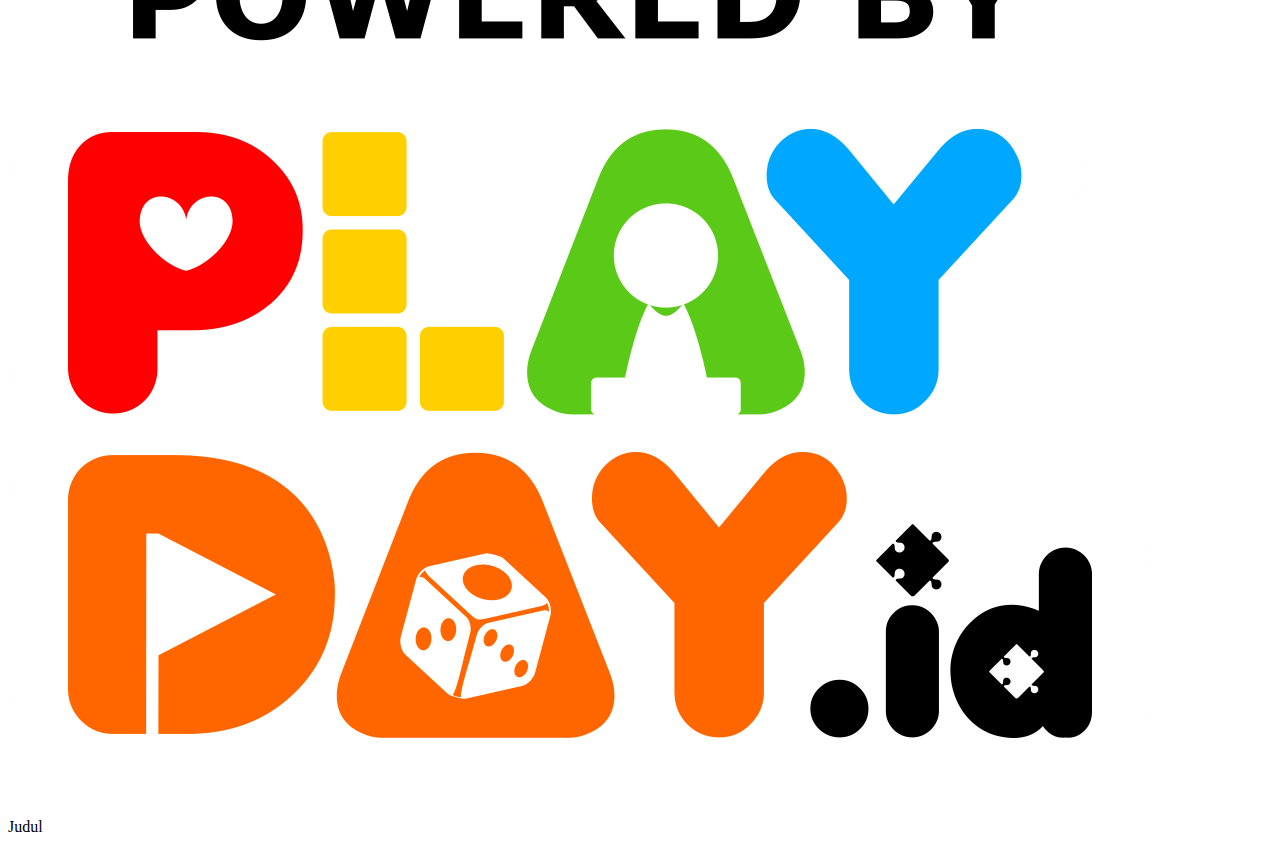
<file: ProjectGamelab2/page/page2/komunitas2.html>
<!doctype html>
<html lang="en">
<head>
  <!-- Required meta tags -->
  <meta charset="utf-8">
  <meta name="viewport" content="width=device-width, initial-scale=1">

  <!-- Bootstrap CSS -->
  <link rel="stylesheet" href="../../style/mobile.css">
  <link rel="stylesheet" href="../../style/home.css">
  <link rel="stylesheet" href="https://stackpath.bootstrapcdn.com/font-awesome/4.7.0/css/font-awesome.min.css">
  <link href="https://cdn.jsdelivr.net/npm/bootstrap@5.0.0-beta1/dist/css/bootstrap.min.css" rel="stylesheet" integrity="sha384-giJF6kkoqNQ00vy+HMDP7azOuL0xtbfIcaT9wjKHr8RbDVddVHyTfAAsrekwKmP1" crossorigin="anonymous">

  <title>Komunitas</title>
</head>
<body>
  <div class="container p-5">
   <nav class="navbar navbar-expand-lg navbar-light fixed-top" style="background-color: #f9484a;
   background-image: linear-gradient(315deg, #f9484a 0%, #fbd72b 74%);">
   <div class="container-fluid">
    <img src="../../img/logo-playday.png" alt="" class="img-fluid mx-4" style="width: 150px;">
    <button class="navbar-toggler" type="button" data-bs-toggle="collapse" data-bs-target="#navbarSupportedContent" aria-controls="navbarSupportedContent" aria-expanded="false" aria-label="Toggle navigation">
     <span class="navbar-toggler-icon"></span>
   </button>
   <div class="collapse navbar-collapse justify-content-end" id="navbarSupportedContent">
     <ul class=" navbar-nav mx-2">  
      <li class="nav-item">
        <a class="nav-link text-light" aria-current="page" href="../boardgame.html" > Boardgame</a>
      </li>
      <li class="nav-item">
        <a class="nav-link text-light " href="../pasar.html" >Pasar</a>
      </li>
      <li class="nav-item">
        <a class="nav-link text-light " href="../blog.html" >Blog</a>
      </li>
      <li class="nav-item">
        <a class="nav-link text-light active " href="../komunitas.html" >Komunitas</a>
      </li>
      <li class="nav-item">
        <a class="nav-link text-light " href="../event.html" >Event</a>
      </li>
      <li class="nav-item">
        <a class="nav-link text-light " href="../toko.html" >Toko & Cafe</a>
      </li>
      <li class="nav-item">
       <a class="nav-link text-light" data-bs-toggle="modal" data-bs-target="#exampleModal" data-bs-whatever="@mdo">Login/Register</a>
     </li>
   </ul>
 </div>
</div>
</nav>
</div>




<div class="modal fade" id="exampleModal" tabindex="-1" aria-labelledby="exampleModalLabel" aria-hidden="true">
  <div class="modal-dialog">
    <div class="modal-content">
      <div class="modal-header">
        <img src="../../img/logo-playday.png"  class="modal-title img-fluid w-25"  id="exampleModalLabel" alt="">
        <button type="button" class="btn-close" data-bs-dismiss="modal" aria-label="Close"></button>
      </div>
      <div class="modal-body">
        <center>
          <div class="display-4 mb-3">Login</div>
          <p class="text-muted" style="font-size: 14px;">Kami berkomitmen untuk terus memberikan yang terbaik untuk pengguna website PLAYDAY.id. Silakan Login untuk mengakses fitur-fitur khusus dan mendapatkan pengalaman yang berbeda dari non-member.</p>
        </center>
        <form action=""   method="">
          <div class="input-group mb-3">
            <span class="input-group-text" id="basic-addon1"><i class="fa fa-envelope" aria-hidden="true"></i></span>
            <input type="text" class="form-control" placeholder="Masukan email kamu" aria-label="Username" aria-describedby="basic-addon1">
          </div>
          <div class="input-group mb-3">
            <span class="input-group-text" id="basic-addon1"><i class="fa fa-lock" aria-hidden="true"></i></span>
            <input type="password" class="form-control" placeholder="Masukan password kamu" aria-label="Username" aria-describedby="basic-addon1">
          </div>
          <div class="input-group mb-3">
            <div class="form-check">
              <input class="form-check-input" type="checkbox" value="" id="flexCheckDefault">
              <label class="form-check-label" for="flexCheckDefault">
                <small>Simpan sesi login</small>
              </label>
            </div>
          </div>
        </div>
        <center>
          <button type="submit" class="mx-4 px-2 btn btn-outline-primary w-75">Login</button> <br>
          <small style="font-size: 12px;">Belum Punya Akun? <a id="registrasi" href="" data-bs-toggle="modal" data-bs-target="#modalke2" data-bs-whatever="@mdo">Register</a>  <a id="lupasandi" href="">Lupa Password</a></small>
        </form>
      </center>
      <div class=" my-4 text-center border-bottom border-secondary w-100" style="height: 11px; line-height: 18px;">
        <span style="font-size: 14px;
        background-color: white;">
        atau
      </span>
    </div>
    <center>
      <div class="btn btn-outline-primary p-2 mb-2"><i class="fa fa-facebook-official" aria-hidden="true"></i> Login menggunakan Facebook</div>
    </center>
    <div class=" container text-muted mb-4" style="font-size: 13px;">
      * Dengan menekan "Login" kamu telah menyetujui <a target="_blank" href="https://www.playday.id/terms-and-conditions/">Terms &amp; Conditions</a> dan <a target="_blank" href="https://www.playday.id/privacy-policy/">Privacy Policy</a> PLAYDAY.id <br>
      ** Pastikan browser kamu mengizinkan POPUP untuk Login menggunakan Facebook
    </div>
  </div>
</div>
</div>


<div class="modal" id="modalke2" tabindex="-1" aria-labelledby="exampleModalLabel" aria-hidden="true">
  <div class="modal-dialog">
    <div class="modal-content">
      <div class="modal-header">
        <img src="../../img/logo-playday.png"  class="modal-title img-fluid w-25"  id="exampleModalLabel" alt="">
        <button type="button" class="btn-close" data-bs-dismiss="modal" aria-label="Close"></button>
      </div>
      <div class="modal-body">
        <center>
          <div class="display-4 mb-3">Registrasi</div>
        </center>
        <form action=""   method="">
          <div class="mb-3">
            <label for="exampleFormControlInput1" class="form-label">Nama</label>
            <input type="text" class="form-control" id="exampleFormControlInput1" placeholder="Masukan nama lengkap">
          </div>
          <div class="mb-3">
            <label for="exampleFormControlInput1" class="form-label">No WhatsApp <small>-opsional-</small></label>
            <input type="number" class="form-control" id="exampleFormControlInput1" placeholder="Masukan No WhatsApp">
          </div>
          <div class="mb-3">
            <label for="exampleFormControlInput1" class="form-label">Email</label>
            <input type="email" class="form-control" id="exampleFormControlInput1" placeholder="Masukan Email">
          </div>
          <div class="mb-1">
            <label for="exampleFormControlInput1" class="form-label">Password</label>
            <input type="password" class="form-control" id="exampleFormControlInput1" placeholder="Masukan Password">
          </div>
          <small>Dengan menekan "Register" kamu telah menyetujui <a href="">Terms & Conditions</a> dan <a href="">Privacy Policy PLAYDAY.id</a></small>
        </div>
        <center>
          <button type="submit" class="mx-4 px-2 btn btn-outline-primary w-75">Registrasi</button> <br>
        </form>
      </center>
      <div class=" my-3 text-center border-bottom border-secondary w-100" style="height: 11px; line-height: 18px;">
        <span style="font-size: 14px;
        background-color: white;">
        atau
      </span>
    </div>
    <center>
      <div class="container ">
        <small>Sudah punya akun?  <a href="index.html" data-bs-toggle="modal" data-bs-target="#modalke1" data-bs-whatever="@mdo">Login</a></small>
      </div>
    </center>
  </div>
</div>
</div>
</div>



<section>
  <div class="container mt-3">
    <div class="row">
      <div class="col-sm-9">
        <div class=" mb-3" style="max-width: 840px;">
          <div class="row g-0">
            <div class="col-md-4">
              <img src="../../img/gambargame.png" alt="..." class="img-fluid">
            </div>
            <div class="col-md-8">
              <div class="">
                <h1 class="mb-3 ">NAMA KOMUNITAS</h1>
                <small style="color: #6c757d;"><i class="fa fa-map-marker" aria-hidden="true"></i> Location</small>
                <p class=""><small class="text-muted"><i class="fa fa-globe" aria-hidden="true"></i>Website : <a href="">http://www.facebook.com/Komunitas/</a></small></p>
              </div>
            </div>
          </div>
        </div>

        <div class="btn w-100 text-light mb-3 h2" style="background-color: #fbd72b ;
        background-image: linear-gradient(315deg, #f9484a 0%,#f9484a 74%);">
      Tentang Komunitas</div>
      <p align="left">
        Lorem ipsum dolor sit amet, consectetur adipisicing elit. Vero fugit nam hic, sequi ipsam aliquam, dolorem porro, cumque accusamus perspiciatis unde nulla? Magnam rem suscipit nesciunt nulla asperiores deserunt modi.
        Lorem ipsum dolor sit amet consectetur adipisicing elit. Qui, mollitia beatae, nobis totam ab minima repellat? Voluptate praesentium necessitatibus illum, exercitationem vero quod perferendis rem error aut labore suscipit non.
      </p>

      <div class="btn w-100 text-light mb-3 " style="background-color: #fbd72b ;
      background-image: linear-gradient(315deg, #f9484a 0%,#f9484a 74%);">
      Event
    </div>
    <div class="alert alert-success">Belum ada Event</div>

    <div class="btn w-100 text-light mb-3 " style="background-color: #fbd72b ;
    background-image: linear-gradient(315deg, #f9484a 0%,#f9484a 74%);">
    PlayLog
  </div>
  <div class="alert alert-success"><a href=""  data-bs-toggle="modal" data-bs-target="#exampleModal" data-bs-whatever="@mdo">Login Sekarang</a> untuk melihat playlog  komunitas</div>

</div>

<div class="col-sm-3" >
  <div class="card-header mb-2 text-light" style="background-color: #f9484a;">Boardgame Lainya</div>
  <a href="pembelian.html" style="text-decoration: none; color: black;">
   <div class="card mb-3 shadow" style="max-width: 540px;" id="cardpembelian">
    <div class="row g-0">
      <div class="col-md-4">
        <img src="../../img/gambargame.png" alt="..." class="img-fluid">
      </div>
      <div class="col-md-8">
        <div class="card-body">
          <p class="card-text">Judul</p>
        </div>
      </div>
    </div>
  </div>
</a>
<a href="pembelian.html" style="text-decoration: none; color: black;">
 <div class="card mb-3 shadow" style="max-width: 540px;" id="cardpembelian">
  <div class="row g-0">
    <div class="col-md-4">
      <img src="../../img/gambargame.png" alt="..." class="img-fluid">
    </div>
    <div class="col-md-8">
      <div class="card-body">
        <p class="card-text">Judul</p>
      </div>
    </div>
  </div>
</div>
</a>
<a href="pembelian.html" style="text-decoration: none; color: black;">
 <div class="card mb-3 shadow" style="max-width: 540px;" id="cardpembelian">
  <div class="row g-0">
    <div class="col-md-4">
      <img src="../../img/gambargame.png" alt="..." class="img-fluid">
    </div>
    <div class="col-md-8">
      <div class="card-body">
        <p class="card-text">Judul</p>
      </div>
    </div>
  </div>
</div>
</a>
<a href="pembelian.html" style="text-decoration: none; color: black;">
 <div class="card mb-3 shadow" style="max-width: 540px;" id="cardpembelian">
  <div class="row g-0">
    <div class="col-md-4">
      <img src="../../img/gambargame.png" alt="..." class="img-fluid">
    </div>
    <div class="col-md-8">
      <div class="card-body">
        <p class="card-text">Judul</p>
      </div>
    </div>
  </div>
</div>
</a>
<a href="pembelian.html" style="text-decoration: none; color: black;">
 <div class="card mb-3 shadow" style="max-width: 540px;" id="cardpembelian">
  <div class="row g-0">
    <div class="col-md-4">
      <img src="../../img/gambargame.png" alt="..." class="img-fluid">
    </div>
    <div class="col-md-8">
      <div class="card-body">
        <p class="card-text">Judul</p>
      </div>
    </div>
  </div>
</div>
</a>  
<a href="pembelian.html" style="text-decoration: none; color: black;">
 <div class="card mb-3 shadow" style="max-width: 540px;" id="cardpembelian">
  <div class="row g-0">
    <div class="col-md-4">
      <img src="../../img/gambargame.png" alt="..." class="img-fluid">
    </div>
    <div class="col-md-8">
      <div class="card-body">
        <p class="card-text">Judul</p>
      </div>
    </div>
  </div>
</div>
</a>  
<a href="pembelian.html" style="text-decoration: none; color: black;">
 <div class="card mb-3 shadow" style="max-width: 540px;" id="cardpembelian">
  <div class="row g-0">
    <div class="col-md-4">
      <img src="../../img/gambargame.png" alt="..." class="img-fluid">
    </div>
    <div class="col-md-8">
      <div class="card-body">
        <p class="card-text">Judul</p>
      </div>
    </div>
  </div>
</div>
</a>    
</div>
</div>
</div>
<!-- Optional JavaScript; choose one of the two! -->

<!-- Option 1: Bootstrap Bundle with Popper -->
<script src="https://cdn.jsdelivr.net/npm/bootstrap@5.0.0-beta1/dist/js/bootstrap.bundle.min.js" integrity="sha384-ygbV9kiqUc6oa4msXn9868pTtWMgiQaeYH7/t7LECLbyPA2x65Kgf80OJFdroafW" crossorigin="anonymous"></script>

<!-- Option 2: Separate Popper and Bootstrap JS -->
    <!--
    <script src="https://cdn.jsdelivr.net/npm/@popperjs/core@2.5.4/dist/umd/popper.min.js" integrity="sha384-q2kxQ16AaE6UbzuKqyBE9/u/KzioAlnx2maXQHiDX9d4/zp8Ok3f+M7DPm+Ib6IU" crossorigin="anonymous"></script>
    <script src="https://cdn.jsdelivr.net/npm/bootstrap@5.0.0-beta1/dist/js/bootstrap.min.js" integrity="sha384-pQQkAEnwaBkjpqZ8RU1fF1AKtTcHJwFl3pblpTlHXybJjHpMYo79HY3hIi4NKxyj" crossorigin="anonymous"></script>
  -->
</body>
</html>
</file>
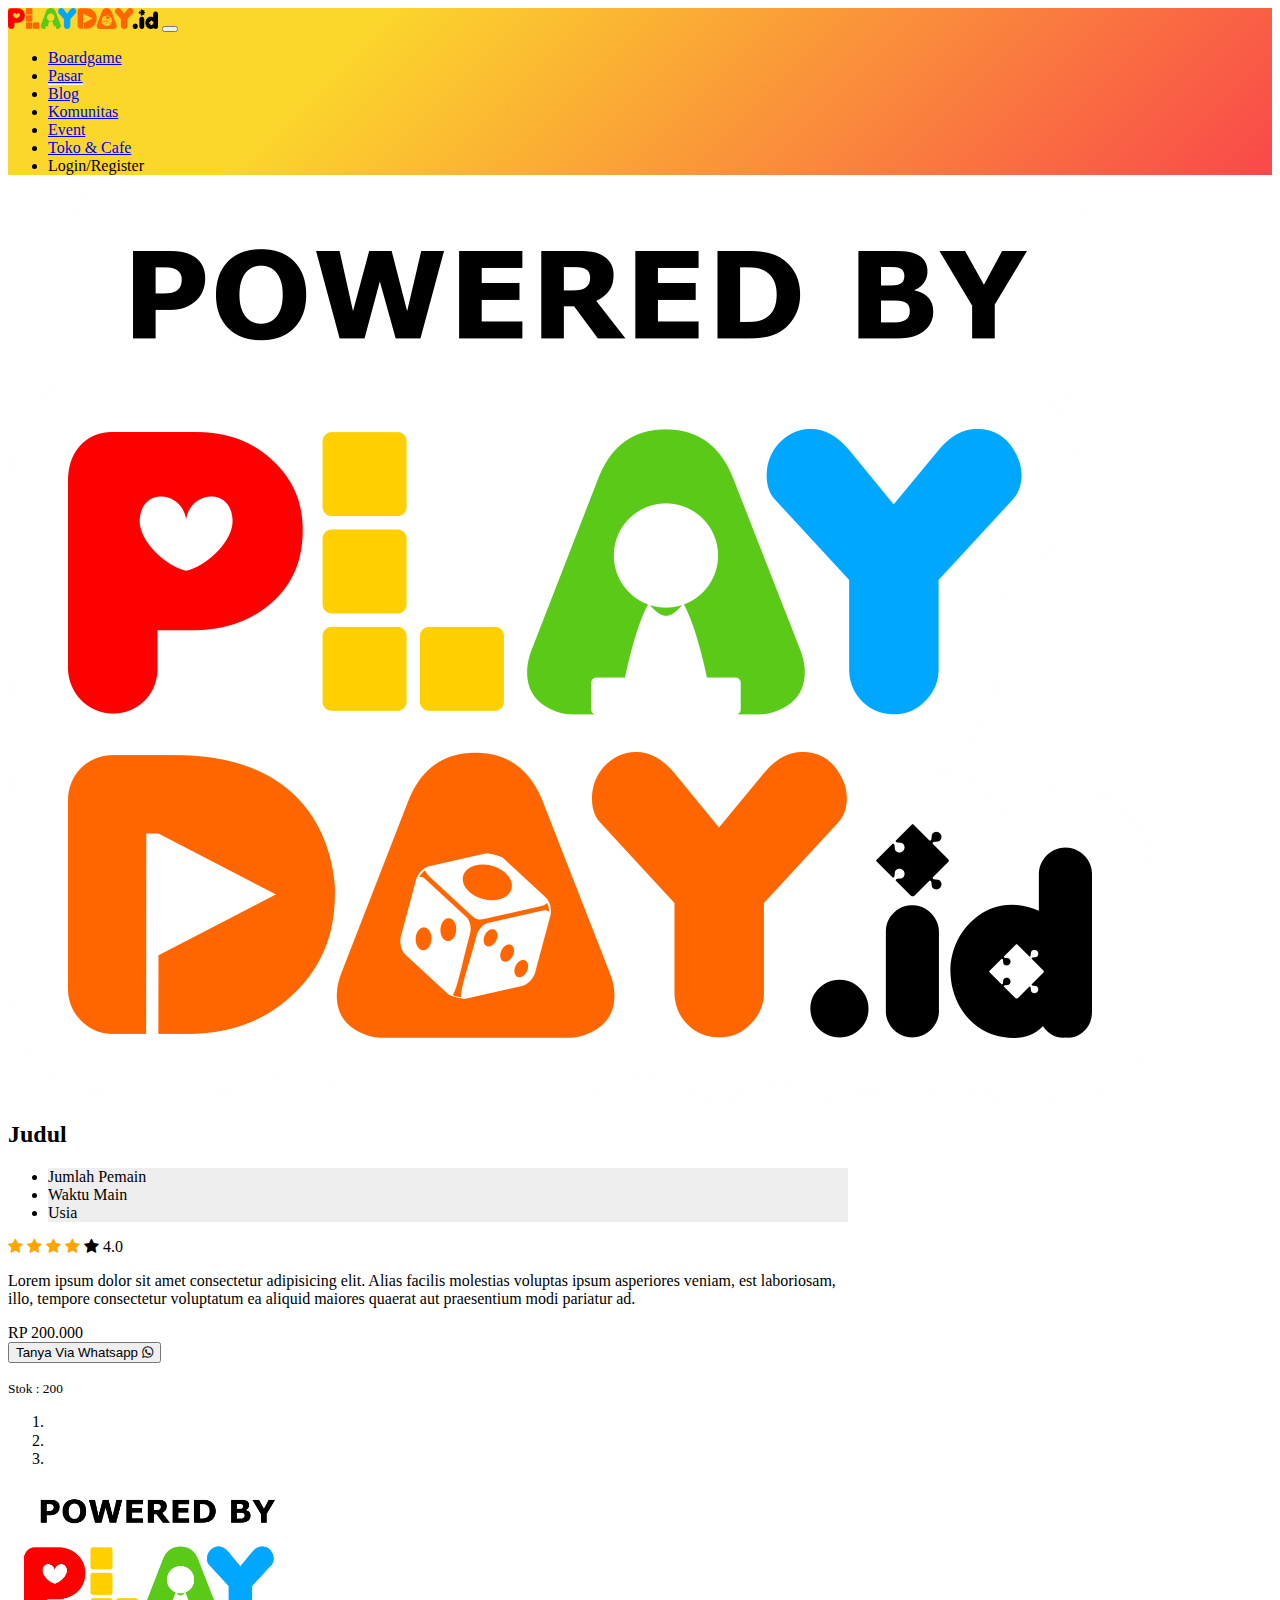
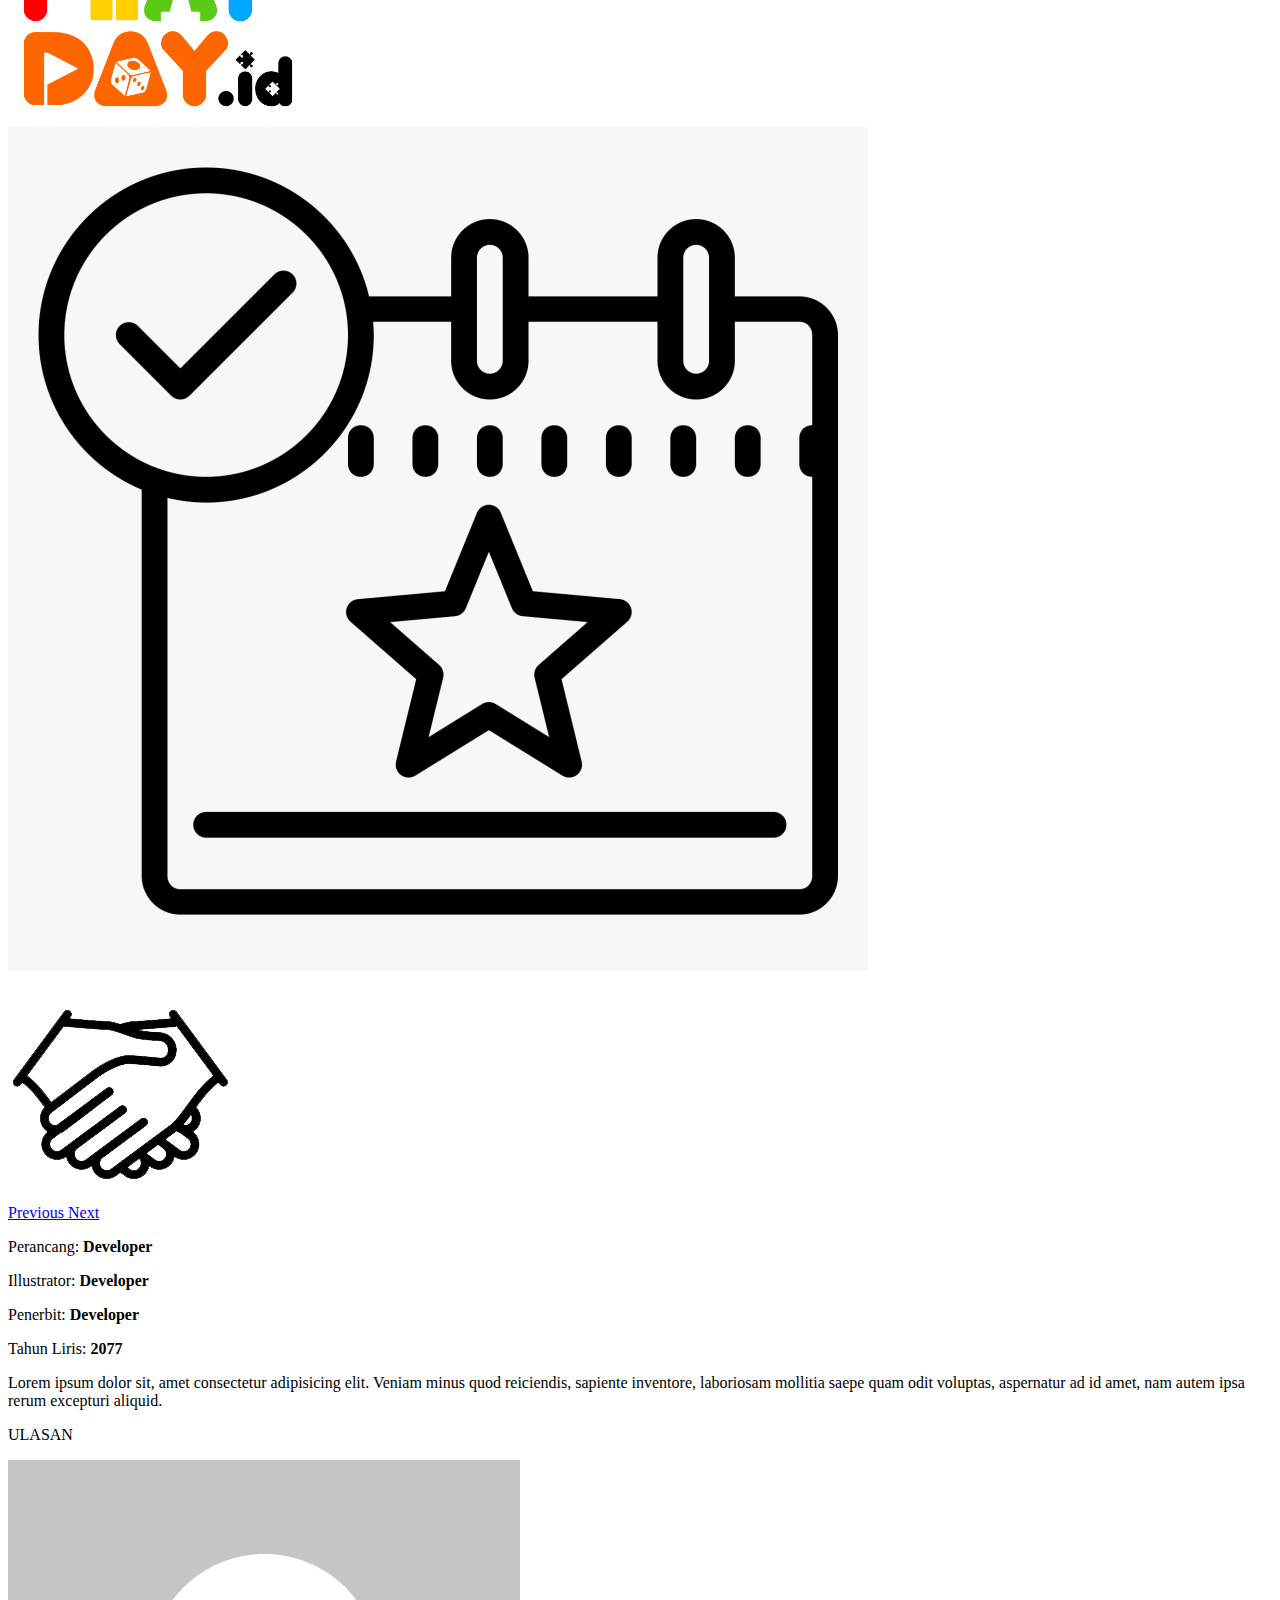
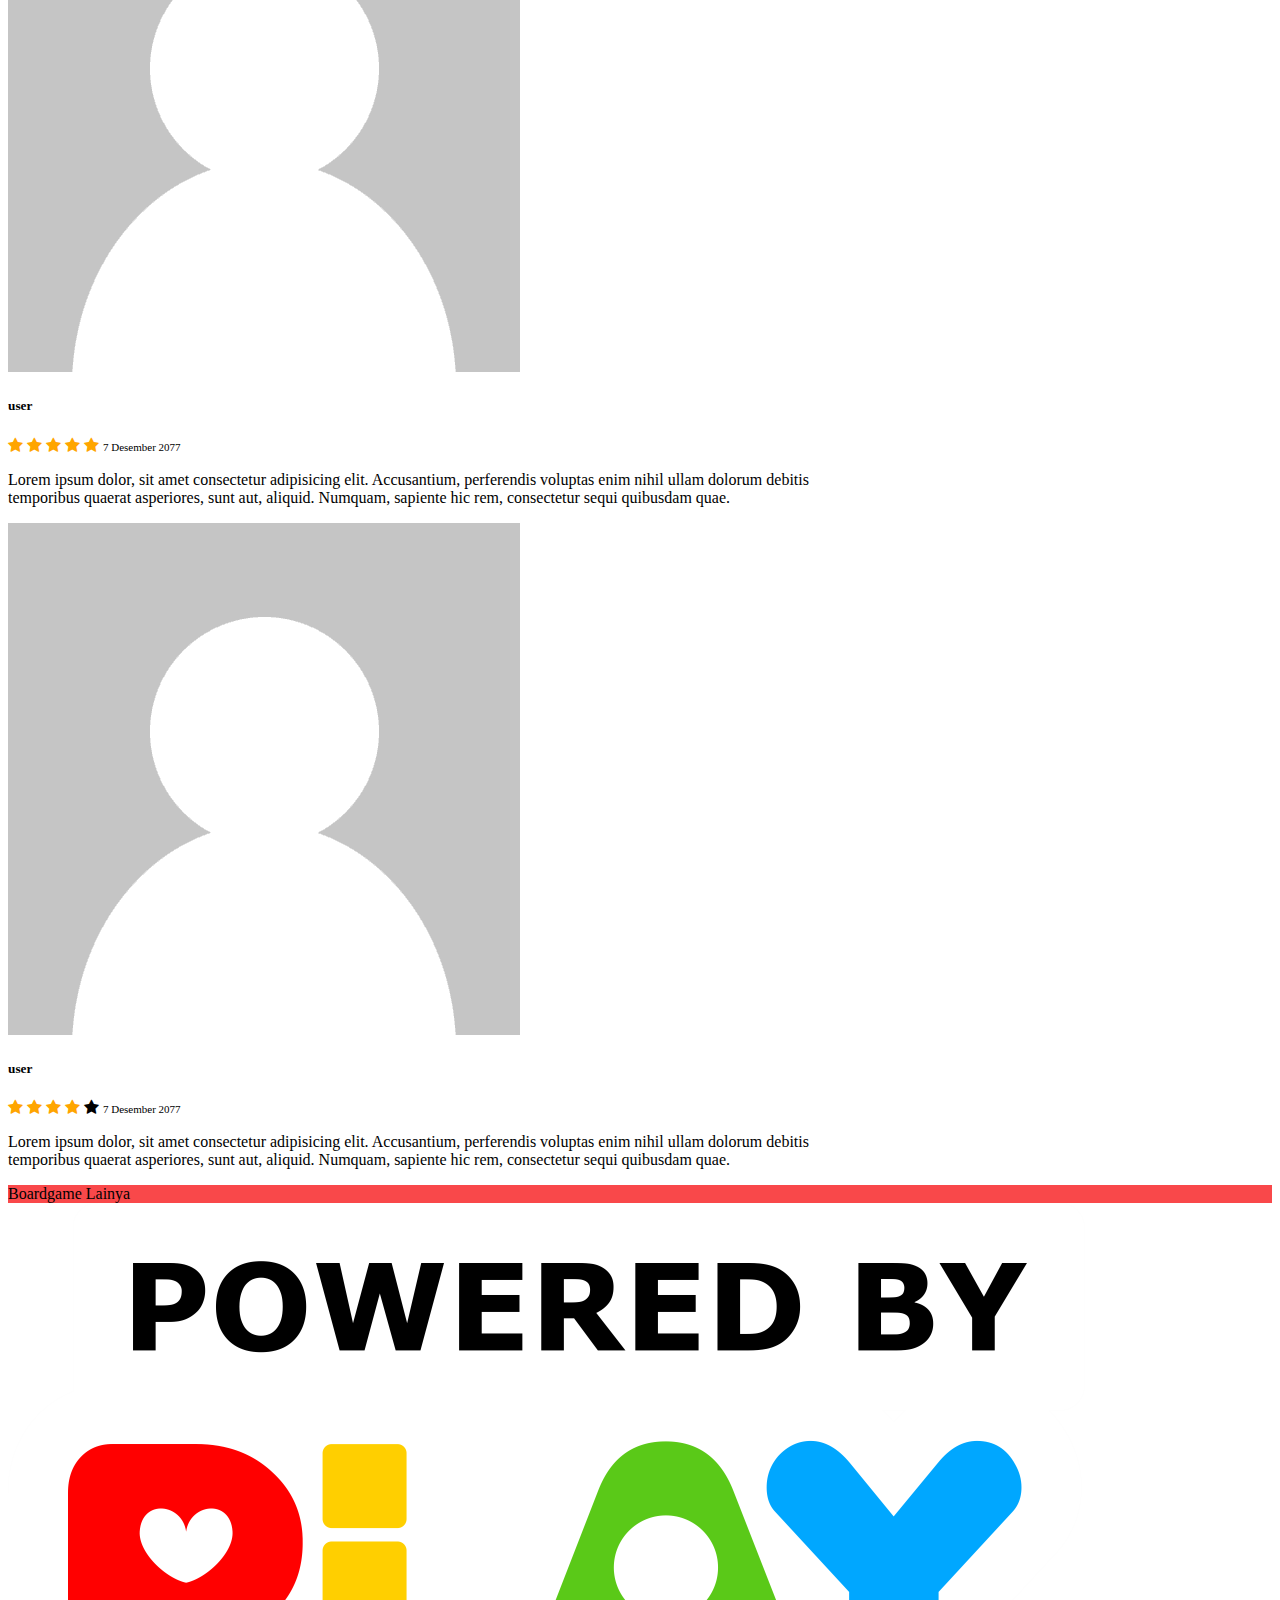
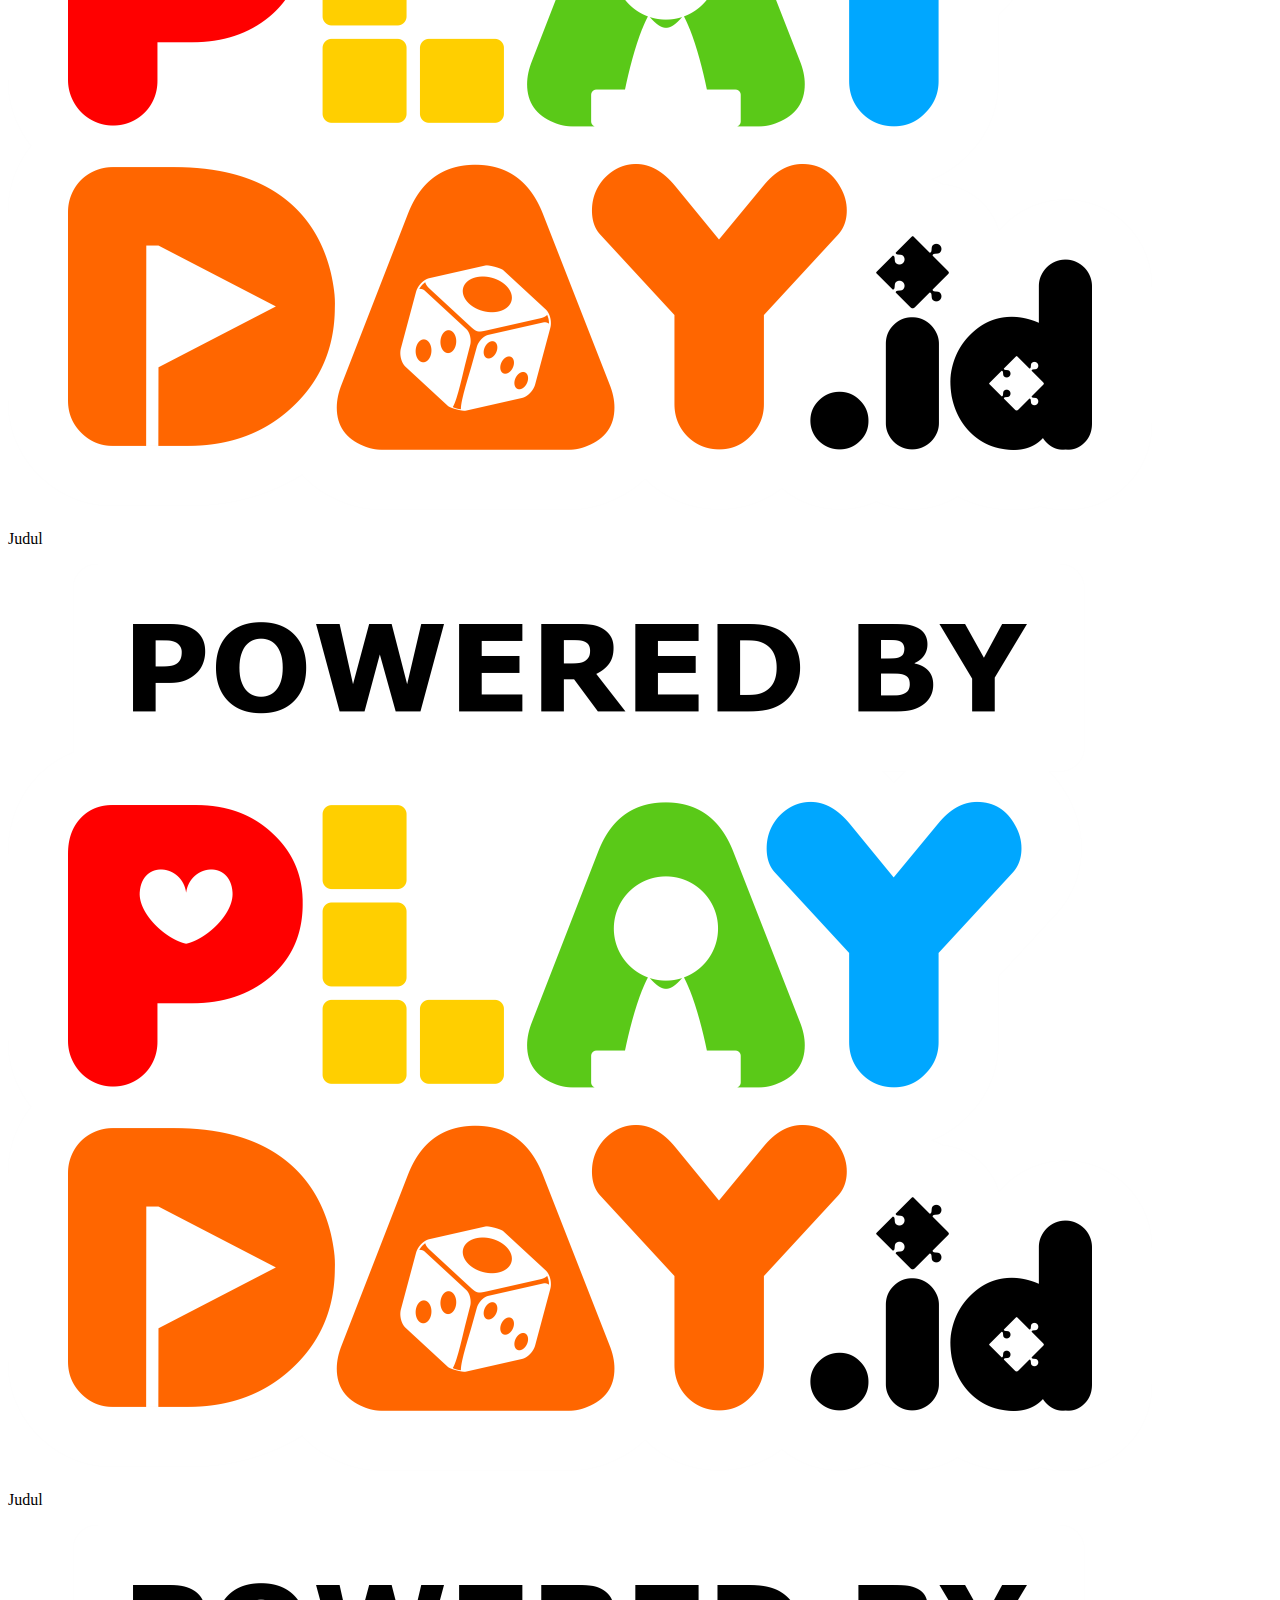
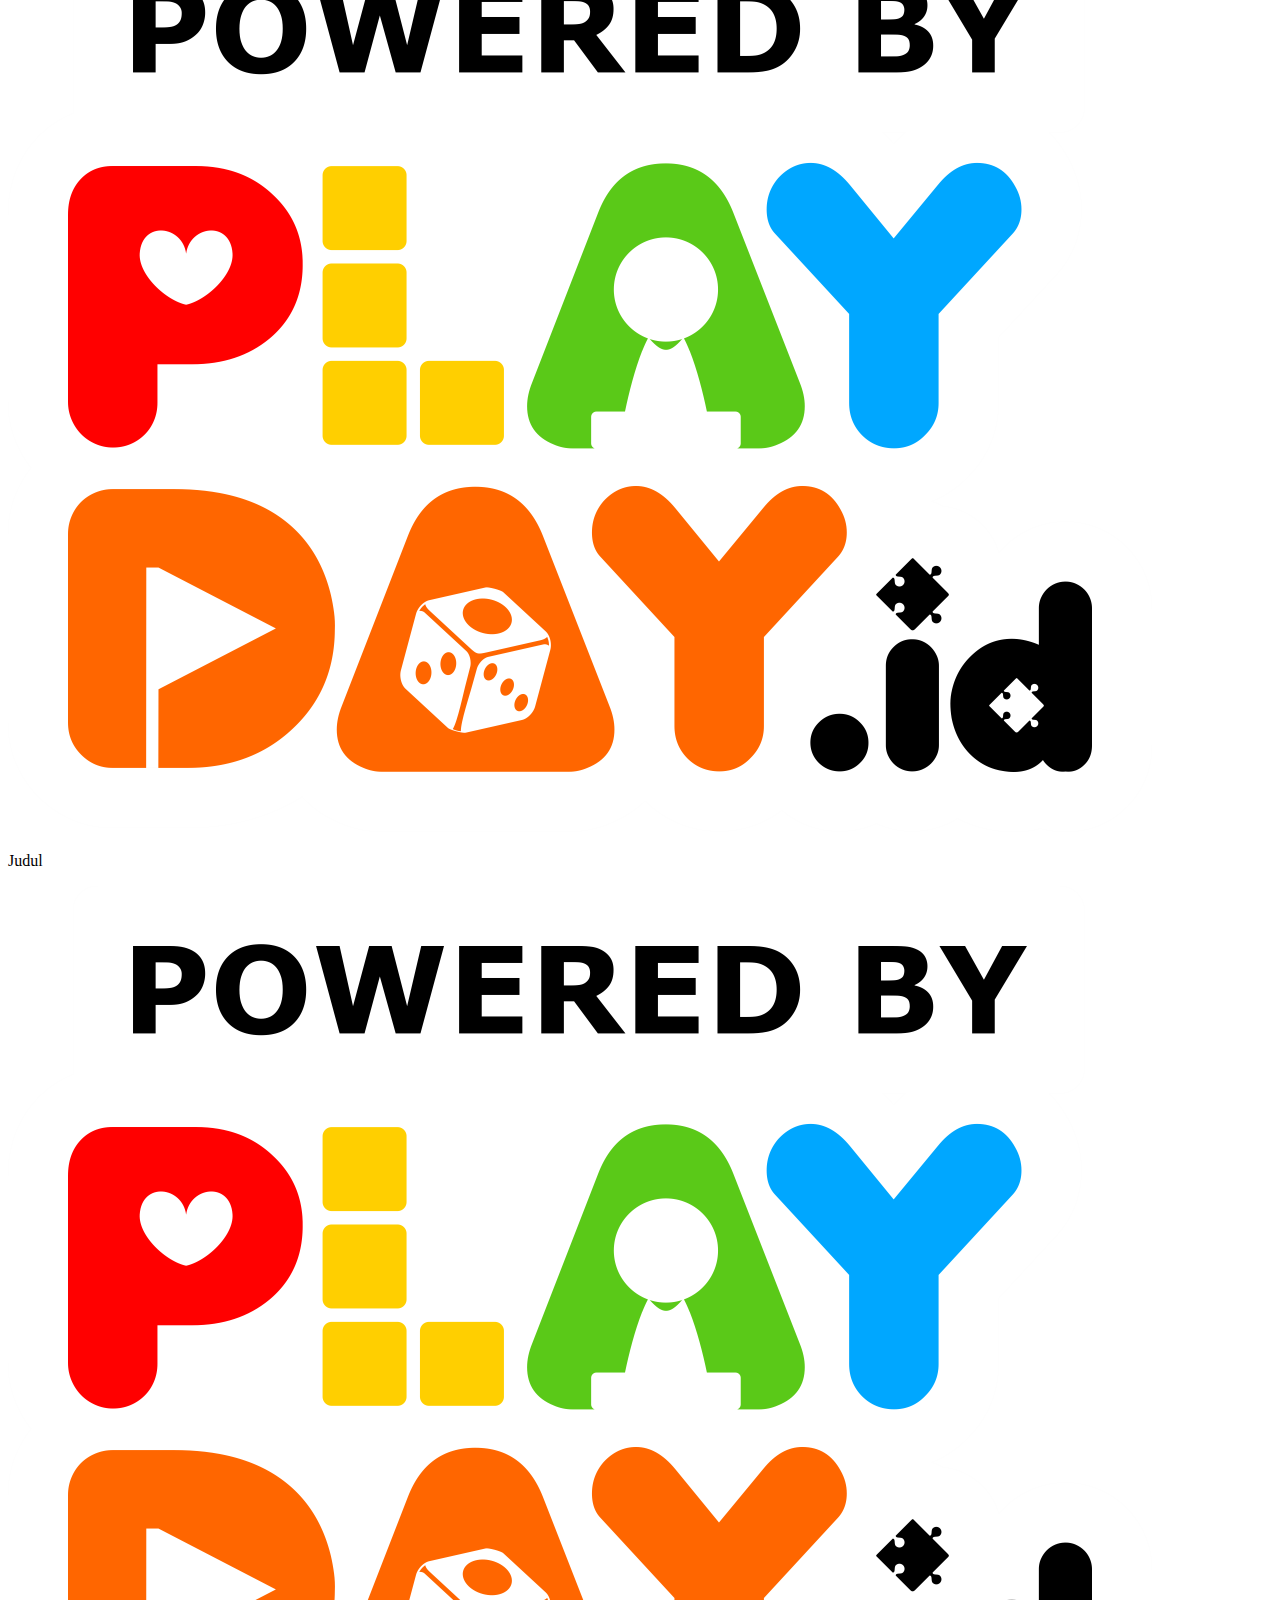
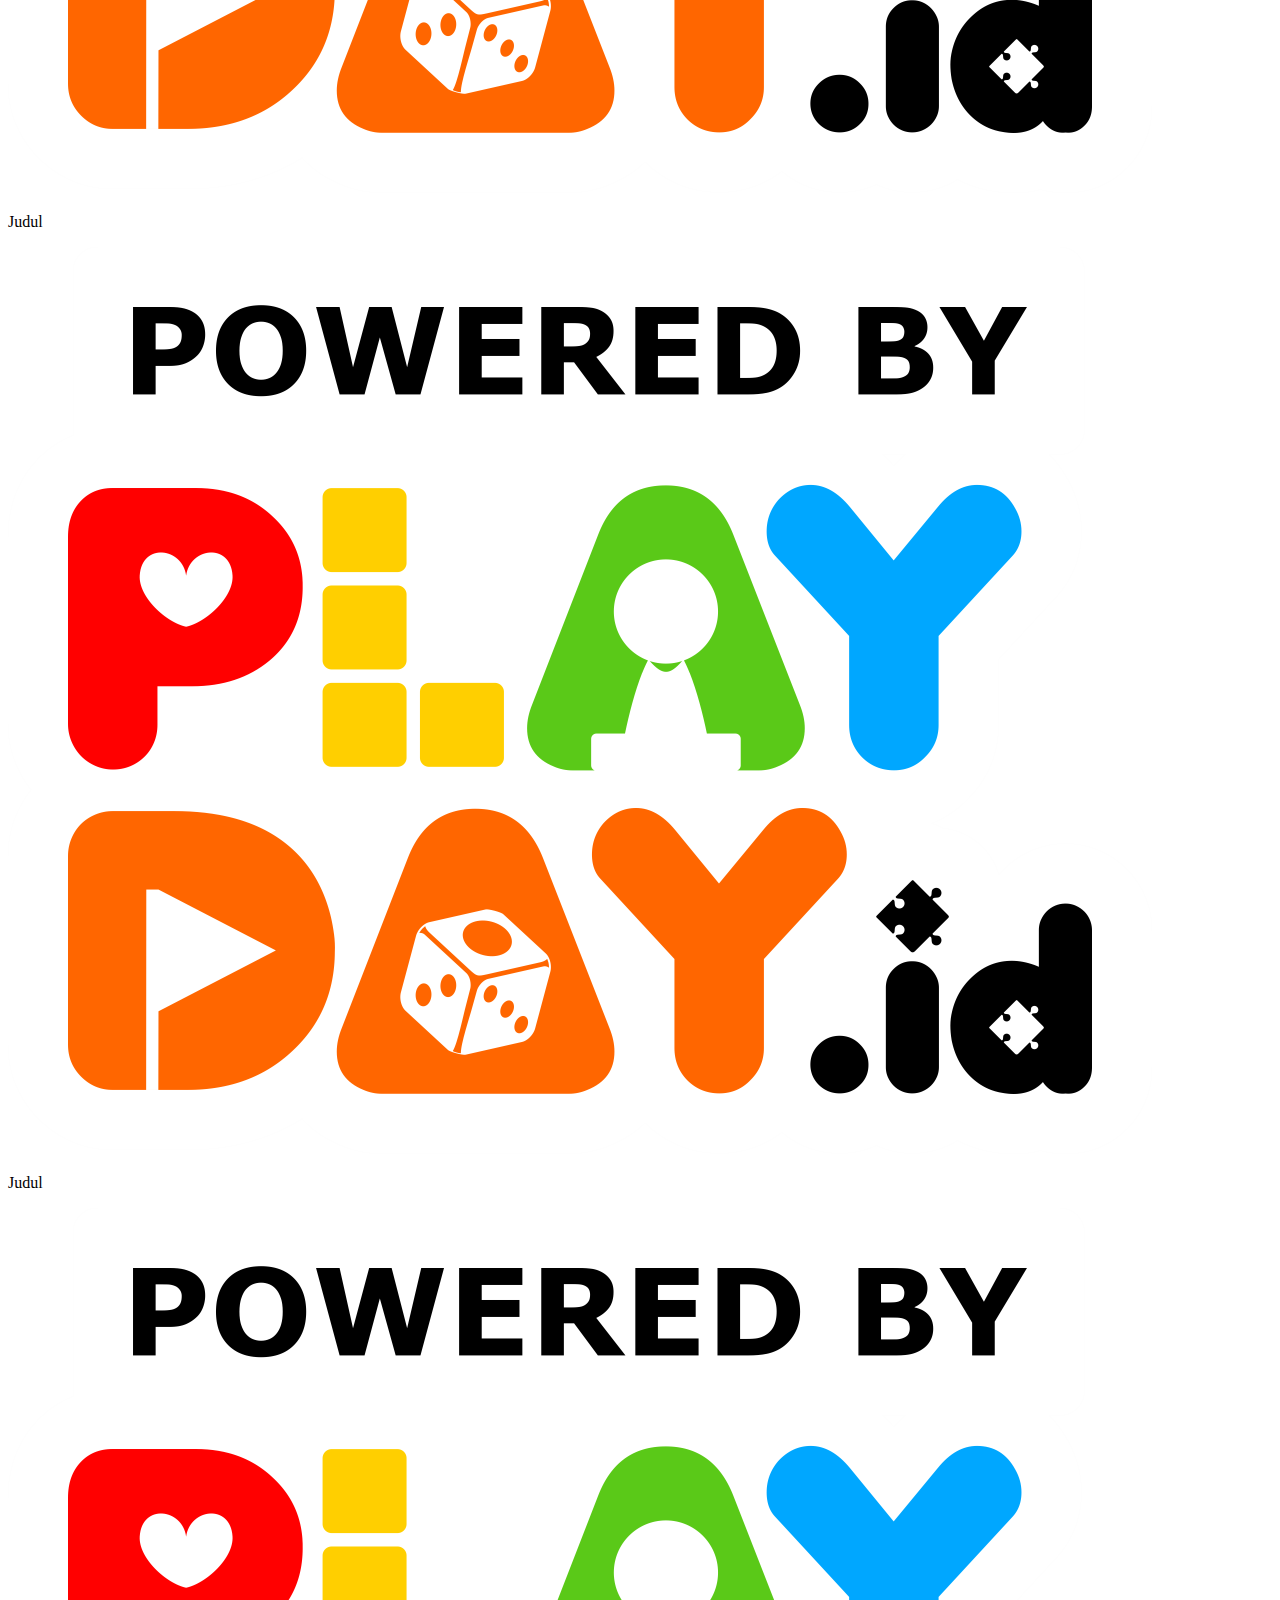
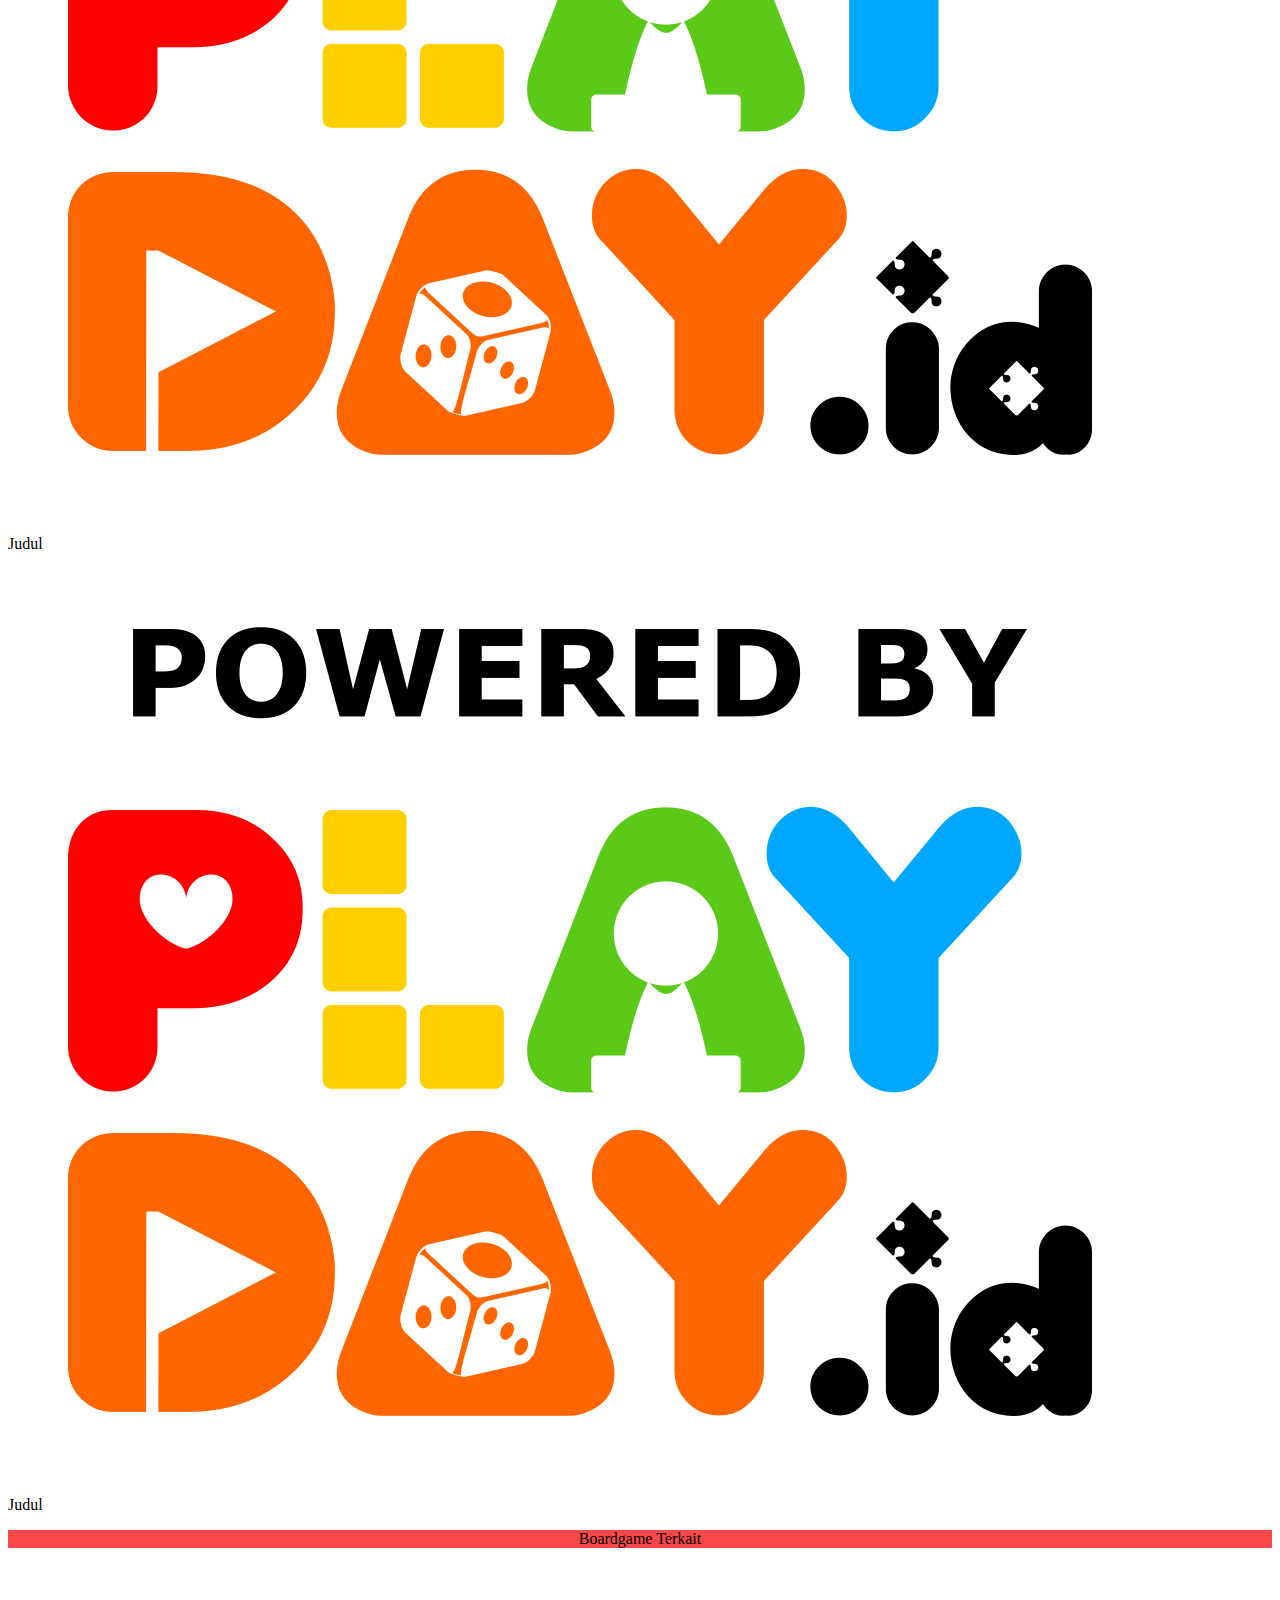
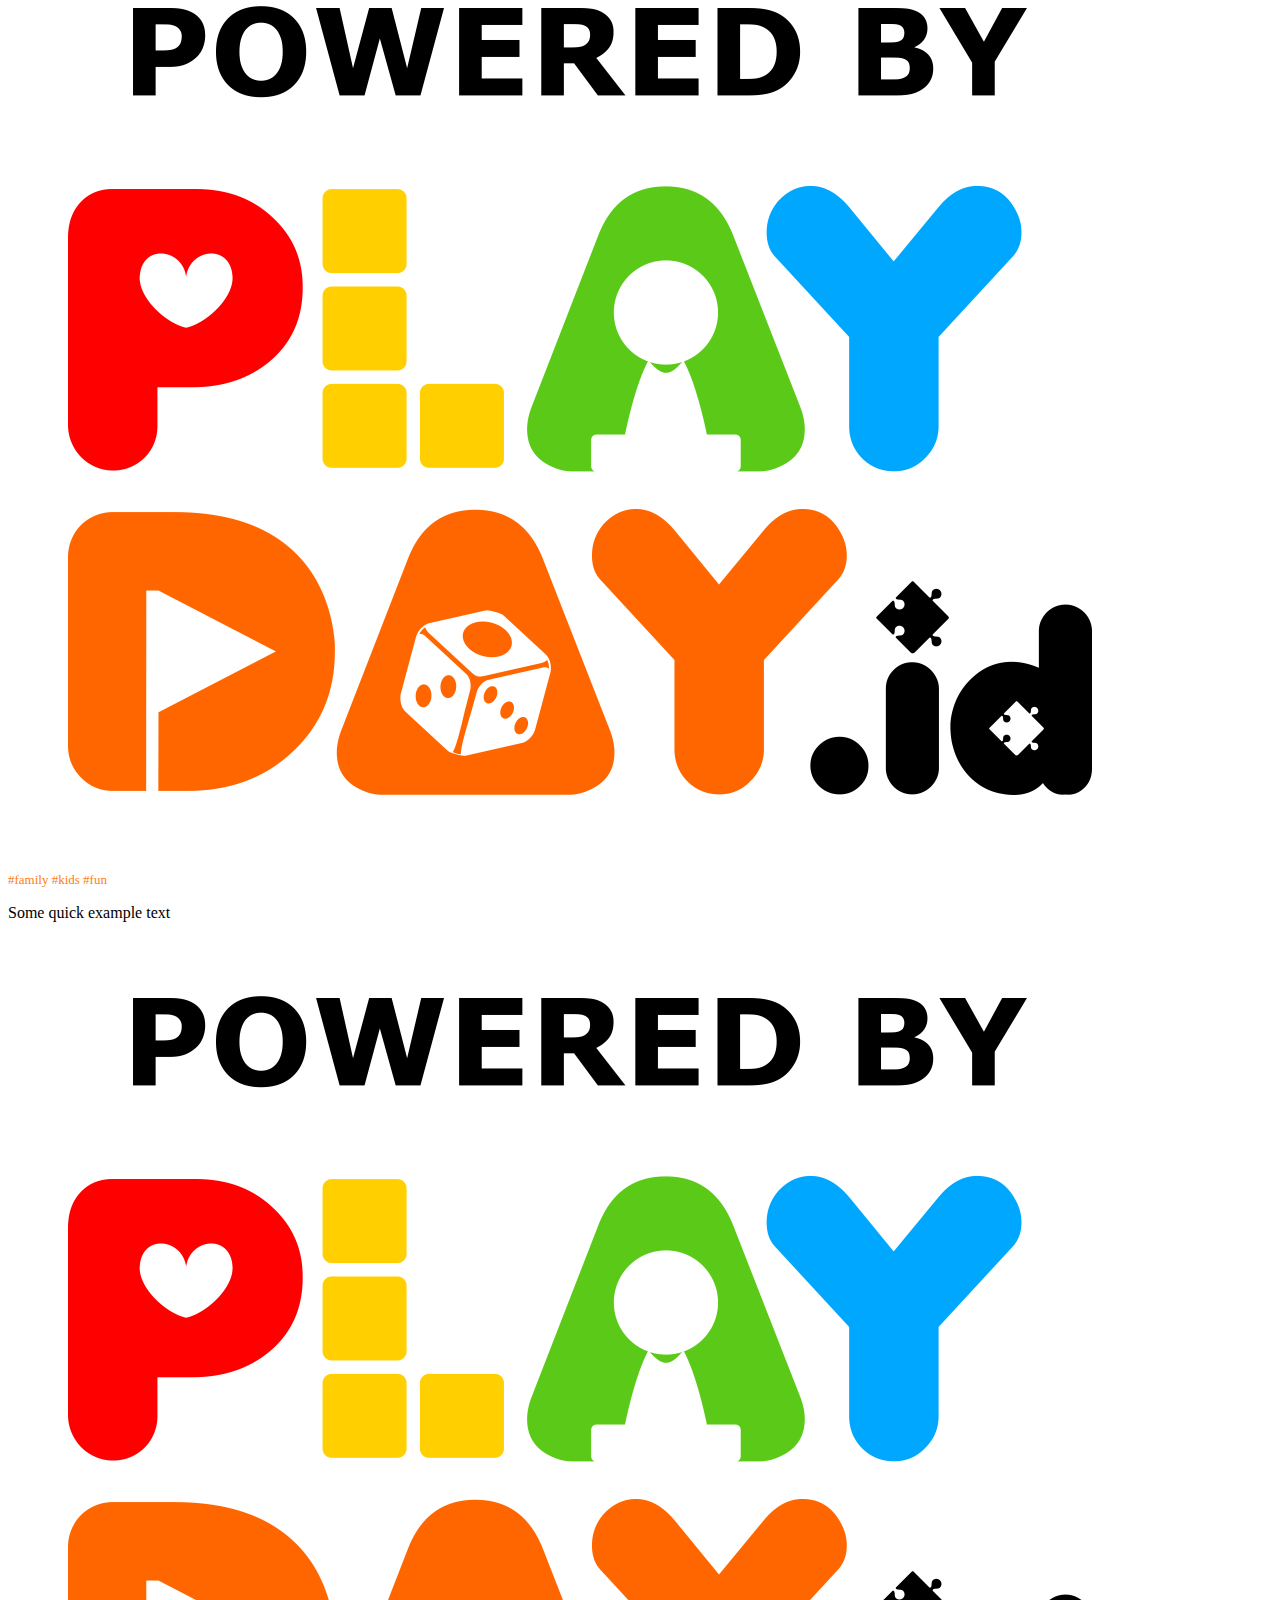
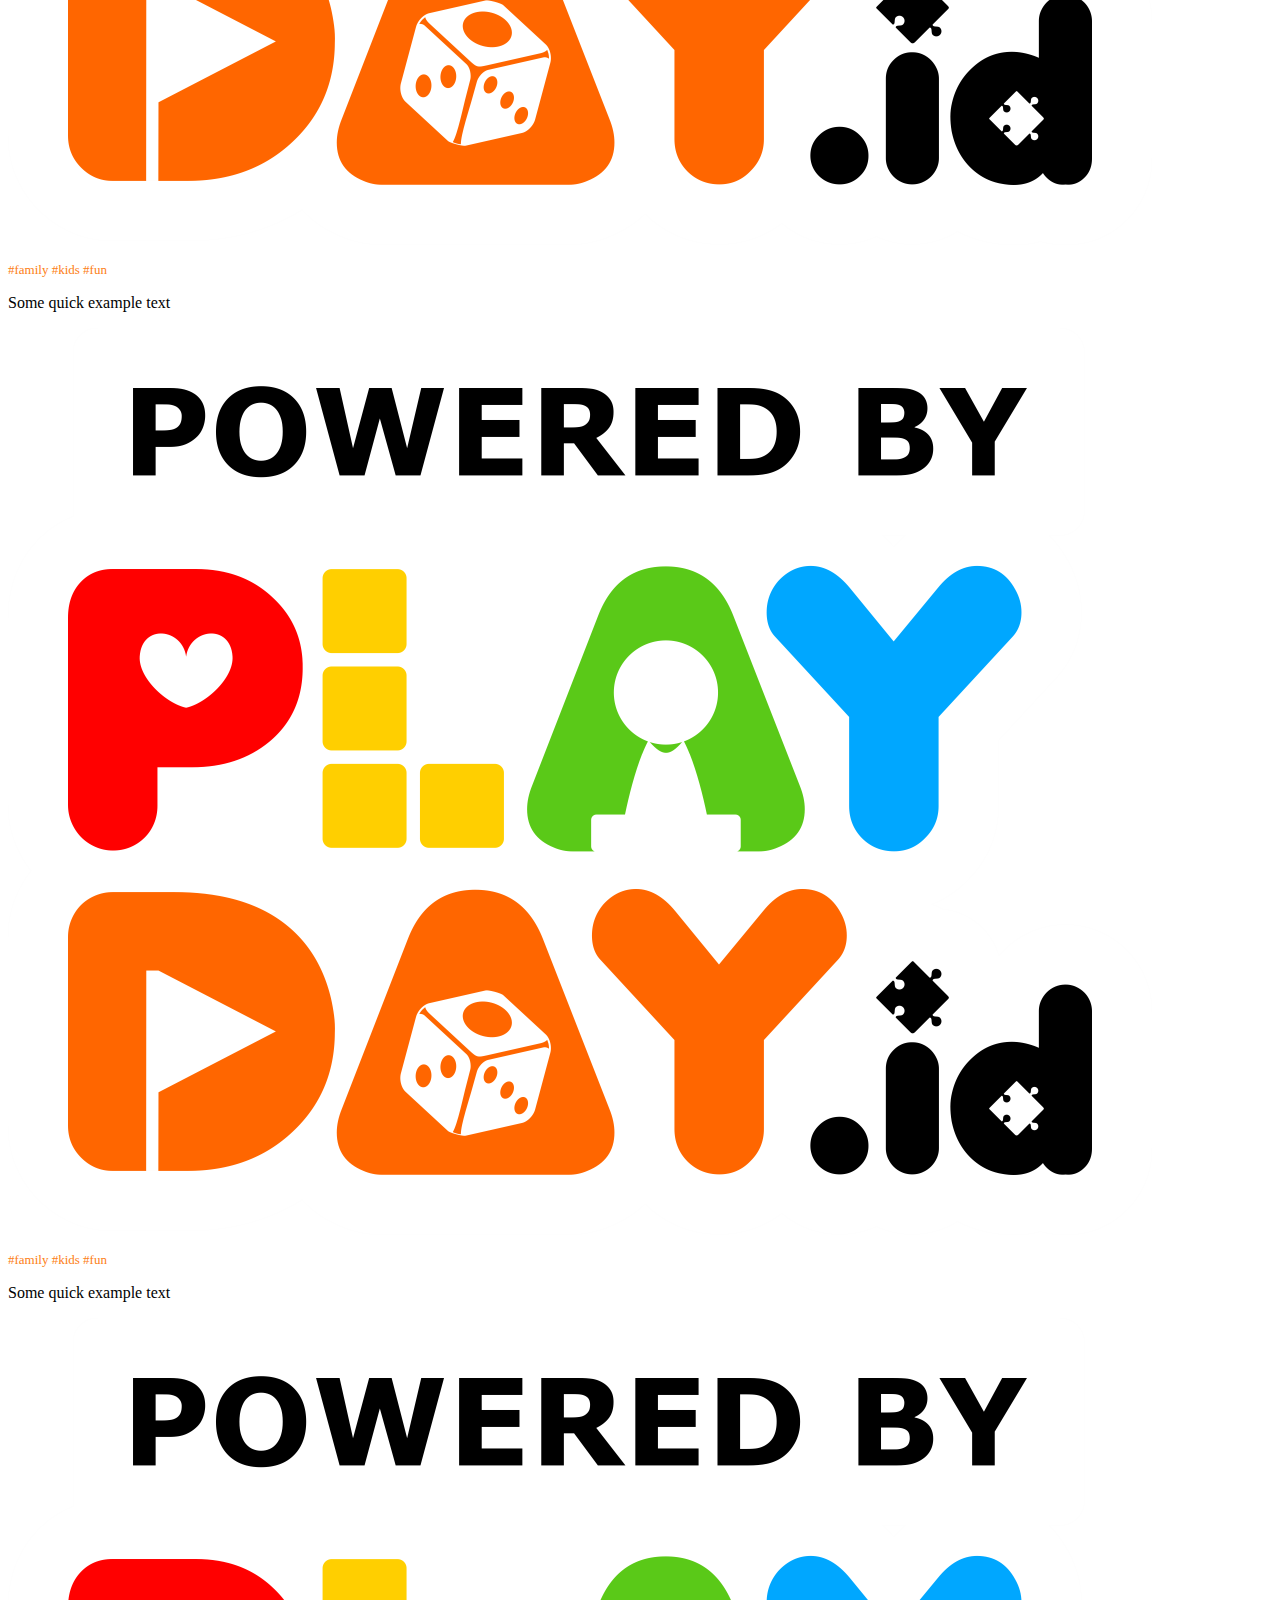
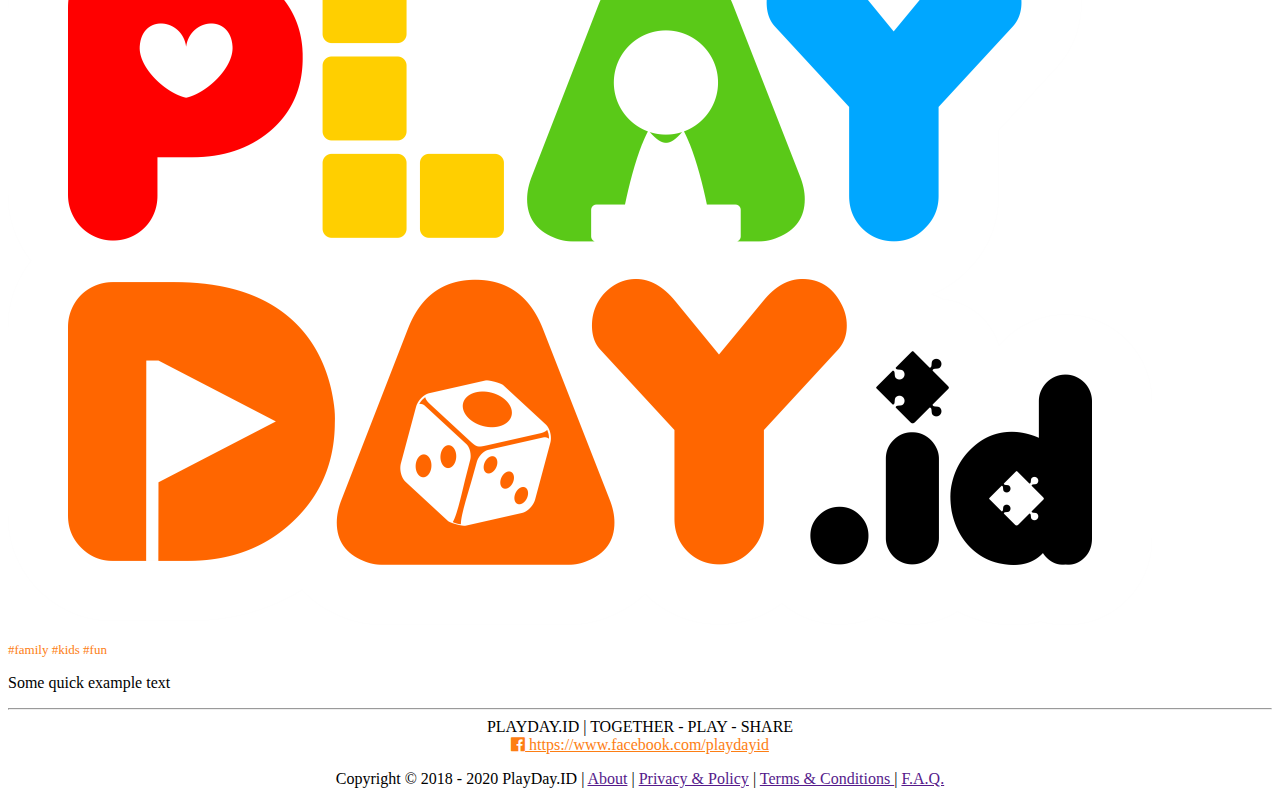
<file: ProjectGamelab2/page/page2/pembelian.html>
<!doctype html>
<html lang="en">
<head>
  <!-- Required meta tags -->
  <meta charset="utf-8">
  <meta name="viewport" content="width=device-width, initial-scale=1">

  <!-- Bootstrap CSS -->
  <link rel="stylesheet" href="../../style/mobile.css">
  <link rel="stylesheet" href="../../style/home.css">
  <link rel="stylesheet" href="../../style/gallery.css">
  <link rel="stylesheet" href="https://stackpath.bootstrapcdn.com/font-awesome/4.7.0/css/font-awesome.min.css">
  <link href="https://cdn.jsdelivr.net/npm/bootstrap@5.0.0-beta1/dist/css/bootstrap.min.css" rel="stylesheet" integrity="sha384-giJF6kkoqNQ00vy+HMDP7azOuL0xtbfIcaT9wjKHr8RbDVddVHyTfAAsrekwKmP1" crossorigin="anonymous">
  <title>Pembelian</title>
</head>
<body>
  <div class="container p-5">
   <nav class="navbar navbar-expand-lg navbar-light fixed-top" style="background-color: #f9484a;
   background-image: linear-gradient(315deg, #f9484a 0%, #fbd72b 74%);">
   <div class="container-fluid">
    <img src="../../img/logo-playday.png" alt="" class="img-fluid mx-4" style="width: 150px;">
    <button class="navbar-toggler" type="button" data-bs-toggle="collapse" data-bs-target="#navbarSupportedContent" aria-controls="navbarSupportedContent" aria-expanded="false" aria-label="Toggle navigation">
     <span class="navbar-toggler-icon"></span>
   </button>
   <div class="collapse navbar-collapse justify-content-end" id="navbarSupportedContent">
     <ul class=" navbar-nav mx-2">  
      <li class="nav-item">
        <a class="nav-link text-light" aria-current="page" href="../boardgame.html" > Boardgame</a>
      </li>
      <li class="nav-item">
        <a class="nav-link text-light active " href="../pasar.html" >Pasar</a>
      </li>
      <li class="nav-item">
        <a class="nav-link text-light " href="../blog.html" >Blog</a>
      </li>
      <li class="nav-item">
        <a class="nav-link text-light " href="../komunitas.html" >Komunitas</a>
      </li>
      <li class="nav-item">
        <a class="nav-link text-light " href="../event.html" >Event</a>
      </li>
      <li class="nav-item">
        <a class="nav-link text-light " href="../toko.html" >Toko & Cafe</a>
      </li>
      <li class="nav-item">
       <a class="nav-link text-light" data-bs-toggle="modal" data-bs-target="#exampleModal" data-bs-whatever="@mdo">Login/Register</a>
     </li>
   </ul>
 </div>
</div>
</nav>
</div>

<div class="modal fade" id="exampleModal" tabindex="-1" aria-labelledby="exampleModalLabel" aria-hidden="true">
  <div class="modal-dialog">
    <div class="modal-content">
      <div class="modal-header">
        <img src="../../img/logo-playday.png"  class="modal-title img-fluid w-25"  id="exampleModalLabel" alt="">
        <button type="button" class="btn-close" data-bs-dismiss="modal" aria-label="Close"></button>
      </div>
      <div class="modal-body">
        <center>
          <div class="display-4 mb-3">Login</div>
          <p class="text-muted" style="font-size: 14px;">Kami berkomitmen untuk terus memberikan yang terbaik untuk pengguna website PLAYDAY.id. Silakan Login untuk mengakses fitur-fitur khusus dan mendapatkan pengalaman yang berbeda dari non-member.</p>
        </center>
        <form action=""   method="">
          <div class="input-group mb-3">
            <span class="input-group-text" id="basic-addon1"><i class="fa fa-envelope" aria-hidden="true"></i></span>
            <input type="text" class="form-control" placeholder="Masukan email kamu" aria-label="Username" aria-describedby="basic-addon1">
          </div>
          <div class="input-group mb-3">
            <span class="input-group-text" id="basic-addon1"><i class="fa fa-lock" aria-hidden="true"></i></span>
            <input type="password" class="form-control" placeholder="Masukan password kamu" aria-label="Username" aria-describedby="basic-addon1">
          </div>
          <div class="input-group mb-3">
            <div class="form-check">
              <input class="form-check-input" type="checkbox" value="" id="flexCheckDefault">
              <label class="form-check-label" for="flexCheckDefault">
                <small>Simpan sesi login</small>
              </label>
            </div>
          </div>
        </div>
        <center>
          <button type="submit" class="mx-4 px-2 btn btn-outline-primary w-75">Login</button> <br>
          <small style="font-size: 12px;">Belum Punya Akun? <a id="registrasi" href="" data-bs-toggle="modal" data-bs-target="#modalke2" data-bs-whatever="@mdo">Register</a>   <a id="lupasandi" href="">Lupa Password</a></small>
        </form>
      </center>
      <div class=" my-4 text-center border-bottom border-secondary w-100" style="height: 11px; line-height: 18px;">
        <span style="font-size: 14px;
        background-color: white;">
        atau
      </span>
    </div>
    <center>
      <div class="btn btn-outline-primary p-2 mb-2"><i class="fa fa-facebook-official" aria-hidden="true"></i> Login menggunakan Facebook</div>
    </center>
    <div class=" container text-muted mb-4" style="font-size: 13px;">
      * Dengan menekan "Login" kamu telah menyetujui <a target="_blank" href="https://www.playday.id/terms-and-conditions/">Terms &amp; Conditions</a> dan <a target="_blank" href="https://www.playday.id/privacy-policy/">Privacy Policy</a> PLAYDAY.id <br>
      ** Pastikan browser kamu mengizinkan POPUP untuk Login menggunakan Facebook
    </div>
  </div>
</div>
</div>

<div class="modal" id="modalke2" tabindex="-1" aria-labelledby="exampleModalLabel" aria-hidden="true">
  <div class="modal-dialog">
    <div class="modal-content">
      <div class="modal-header">
        <img src="../../img/logo-playday.png"  class="modal-title img-fluid w-25"  id="exampleModalLabel" alt="">
        <button type="button" class="btn-close" data-bs-dismiss="modal" aria-label="Close"></button>
      </div>
      <div class="modal-body">
        <center>
          <div class="display-4 mb-3">Registrasi</div>
        </center>
        <form action=""   method="">
          <div class="mb-3">
            <label for="exampleFormControlInput1" class="form-label">Nama</label>
            <input type="text" class="form-control" id="exampleFormControlInput1" placeholder="Masukan nama lengkap">
          </div>
          <div class="mb-3">
            <label for="exampleFormControlInput1" class="form-label">No WhatsApp <small>-opsional-</small></label>
            <input type="number" class="form-control" id="exampleFormControlInput1" placeholder="Masukan No WhatsApp">
          </div>
          <div class="mb-3">
            <label for="exampleFormControlInput1" class="form-label">Email</label>
            <input type="email" class="form-control" id="exampleFormControlInput1" placeholder="Masukan Email">
          </div>
          <div class="mb-1">
            <label for="exampleFormControlInput1" class="form-label">Password</label>
            <input type="password" class="form-control" id="exampleFormControlInput1" placeholder="Masukan Password">
          </div>
          <small>Dengan menekan "Register" kamu telah menyetujui <a href="">Terms & Conditions</a> dan <a href="">Privacy Policy PLAYDAY.id</a></small>
        </div>
        <center>
          <button type="submit" class="mx-4 px-2 btn btn-outline-primary w-75">Registrasi</button> <br>
        </form>
      </center>
      <div class=" my-3 text-center border-bottom border-secondary w-100" style="height: 11px; line-height: 18px;">
        <span style="font-size: 14px;
        background-color: white;">
        atau
      </span>
    </div>
    <center>
      <div class="container ">
        <small>Sudah punya akun?  <a href="index.html" data-bs-toggle="modal" data-bs-target="#modalke1" data-bs-whatever="@mdo">Login</a></small>
      </div>
    </center>
  </div>
</div>
</div>
</div>


<section>
  <div class="container jumbotron">
    <div class="row">
      <div class="col-sm-9">
        <div class="card mb-3 shadow" style="max-width: 840px;">
          <div class="row g-0">
            <div class="col-md-4 mt-2">
              <img src="../../img/gambargame.png" alt="..." class="img-fluid">
            </div>
            <div class="col-md-8">
              <div class="card-body">
                <h2 class="card-title">Judul</h2>
                <ul class="list-group list-group-horizontal">
                  <li class="list-group-item"  style="background-color: #EEEEEE;">Jumlah Pemain</li>
                  <li class="list-group-item" style="background-color: #EEEEEE;">Waktu Main</li>
                  <li class="list-group-item" style="background-color: #EEEEEE;">Usia</li>
                </ul>
                <i class="fa fa-star checked" aria-hidden="true"></i>
                <i class="fa fa-star checked" aria-hidden="true"></i>
                <i class="fa fa-star checked" aria-hidden="true"></i>
                <i class="fa fa-star checked" aria-hidden="true"></i>
                <i class="fa fa-star" aria-hidden="true"></i>
                4.0
                <p class="card-text">Lorem ipsum dolor sit amet consectetur adipisicing elit. Alias facilis molestias voluptas ipsum asperiores veniam, est laboriosam, illo, tempore consectetur voluptatum ea aliquid maiores quaerat aut praesentium modi pariatur ad.</p>
                <div class="my-2 h5">RP 200.000</div>
                <button type="button" class=" btnbeli btn btn-outline-success my-3">Tanya Via Whatsapp <i class="fa fa-whatsapp" aria-hidden="true"></i></button>
                <p class="card-text"><small class="text-muted">Stok : 200</small></p>   
              </div>
            </div>
          </div>
        </div>



        <div class="row">
          <div class="col-sm-5">
            <div id="carouselExampleIndicators" class="carousel slide" data-bs-ride="carousel">
              <ol class="carousel-indicators">
                <li data-bs-target="#carouselExampleIndicators" data-bs-slide-to="0" class="active"></li>
                <li data-bs-target="#carouselExampleIndicators" data-bs-slide-to="1"></li>
                <li data-bs-target="#carouselExampleIndicators" data-bs-slide-to="2"></li>
              </ol>
              <div class="carousel-inner">
                <div class="carousel-item active">
                  <img id="myImg" src="../../img/gambargame.png" alt="Snow" style="width:100%;max-width:300px">
                  <div id="myModal" class="modal">
                    <span class="close">&times;</span>
                    <img class="modal-content" id="img01">
                    <div id="caption"></div>
                  </div>
                </div>
                <div class="carousel-item">
                  <img src="../../img/icon-asset1.png" class="d-block w-100" alt="...">
                </div>
                <div class="carousel-item">
                  <img src="../../img/icon-asset3.png" class="d-block w-100" alt="...">
                </div>
              </div>
              <a class="carousel-control-prev" href="#carouselExampleIndicators" role="button" data-bs-slide="prev">
                <span class="carousel-control-prev-icon" aria-hidden="true"></span>
                <span class="visually-hidden">Previous</span>
              </a>
              <a class="carousel-control-next" href="#carouselExampleIndicators" role="button" data-bs-slide="next">
                <span class="carousel-control-next-icon" aria-hidden="true"></span>
                <span class="visually-hidden">Next</span>
              </a>
            </div>
          </div>
          <div class="col-sm-7 mt-5 p-3">
            <p class="">Perancang: <strong class="text-warning"> Developer</strong> </p>
            <p class="">Illustrator:<strong class="text-warning"> Developer</strong></p>
            <p class="">Penerbit:<strong class="text-warning"> Developer</strong></p>
            <p class="">Tahun Liris:<strong class="text-warning"> 2077</strong></p>
            <p>Lorem ipsum dolor sit, amet consectetur adipisicing elit. Veniam minus quod reiciendis, sapiente inventore, laboriosam mollitia saepe quam odit voluptas, aspernatur ad id amet, nam autem ipsa rerum excepturi aliquid.</p>
          </div>
        </div>

        <p>ULASAN</p>
        <div class="row">
          <div class=" mb-3" style="max-width: 840px;">
            <div class="row g-0">
              <div class="col-md-1">
                <img src="../../img/user.png" alt="..." class="img-fluid 25 rounded-circle" id="imgkomentar">
              </div>
              <div class="col-md-10">
                <div class="mx-3">
                  <h5 class="">user</h5><p class="d-inline">
                    <i class="fa fa-star checked" aria-hidden="true"></i>
                    <i class="fa fa-star checked" aria-hidden="true"></i>
                    <i class="fa fa-star checked" aria-hidden="true"></i>
                    <i class="fa fa-star checked" aria-hidden="true"></i>
                    <i class="fa fa-star checked" c aria-hidden="true"></i>
                    <small class="text-muted" style="font-size: 11px;">7 Desember 2077</small></p>
                    <p class="text-muted">Lorem ipsum dolor, sit amet consectetur adipisicing elit. Accusantium, perferendis voluptas enim nihil ullam dolorum debitis temporibus quaerat asperiores, sunt aut, aliquid. Numquam, sapiente hic rem, consectetur sequi quibusdam quae.</p>
                  </div>
                </div>
              </div>
            </div>
          </div>
          <div class=" mb-3" style="max-width: 840px;">
            <div class="row g-0">
              <div class="col-md-1">
                <img src="../../img/user.png" alt="..." class="img-fluid 25 rounded-circle" id="imgkomentar">
              </div>
              <div class="col-md-10">
                <div class="mx-3">
                  <h5 class="">user</h5><p class="d-inline">
                    <i class="fa fa-star checked" aria-hidden="true"></i>
                    <i class="fa fa-star checked" aria-hidden="true"></i>
                    <i class="fa fa-star checked" aria-hidden="true"></i>
                    <i class="fa fa-star checked" aria-hidden="true"></i>
                    <i class="fa fa-star" aria-hidden="true"></i>
                    <small class="text-muted" style="font-size: 11px;">7 Desember 2077</small></p>
                    <p class="text-muted">Lorem ipsum dolor, sit amet consectetur adipisicing elit. Accusantium, perferendis voluptas enim nihil ullam dolorum debitis temporibus quaerat asperiores, sunt aut, aliquid. Numquam, sapiente hic rem, consectetur sequi quibusdam quae.</p>
                  </div>
                </div>
              </div>
            </div>

          </div>

          <div class="col-sm-3" >
            <div class="card-header  mb-2 text-light" style="background-color: #fbd72b ;
            background-image: linear-gradient(315deg, #f9484a 0%,#f9484a 74%);">Boardgame Lainya</div>
            <a href="pembelian.html" style="text-decoration: none; color: black;">
             <div class="card mb-3 shadow" style="max-width: 540px;" id="cardpembelian">
              <div class="row g-0">
                <div class="col-md-4">
                  <img src="../../img/gambargame.png" alt="..." class="img-fluid">
                </div>
                <div class="col-md-8">
                  <div class="card-body">
                    <p class="card-text">Judul</p>
                  </div>
                </div>
              </div>
            </div>
          </a>
          <a href="pembelian.html" style="text-decoration: none; color: black;">
           <div class="card mb-3 shadow" style="max-width: 540px;" id="cardpembelian">
            <div class="row g-0">
              <div class="col-md-4">
                <img src="../../img/gambargame.png" alt="..." class="img-fluid">
              </div>
              <div class="col-md-8">
                <div class="card-body">
                  <p class="card-text">Judul</p>
                </div>
              </div>
            </div>
          </div>
        </a>
        <a href="pembelian.html" style="text-decoration: none; color: black;">
         <div class="card mb-3 shadow" style="max-width: 540px;" id="cardpembelian">
          <div class="row g-0">
            <div class="col-md-4">
              <img src="../../img/gambargame.png" alt="..." class="img-fluid">
            </div>
            <div class="col-md-8">
              <div class="card-body">
                <p class="card-text">Judul</p>
              </div>
            </div>
          </div>
        </div>
      </a>
      <a href="pembelian.html" style="text-decoration: none; color: black;">
       <div class="card mb-3 shadow" style="max-width: 540px;" id="cardpembelian">
        <div class="row g-0">
          <div class="col-md-4">
            <img src="../../img/gambargame.png" alt="..." class="img-fluid">
          </div>
          <div class="col-md-8">
            <div class="card-body">
              <p class="card-text">Judul</p>
            </div>
          </div>
        </div>
      </div>
    </a>
    <a href="pembelian.html" style="text-decoration: none; color: black;">
     <div class="card mb-3 shadow" style="max-width: 540px;" id="cardpembelian">
      <div class="row g-0">
        <div class="col-md-4">
          <img src="../../img/gambargame.png" alt="..." class="img-fluid">
        </div>
        <div class="col-md-8">
          <div class="card-body">
            <p class="card-text">Judul</p>
          </div>
        </div>
      </div>
    </div>
  </a>  
  <a href="pembelian.html" style="text-decoration: none; color: black;">
   <div class="card mb-3 shadow" style="max-width: 540px;" id="cardpembelian">
    <div class="row g-0">
      <div class="col-md-4">
        <img src="../../img/gambargame.png" alt="..." class="img-fluid">
      </div>
      <div class="col-md-8">
        <div class="card-body">
          <p class="card-text">Judul</p>
        </div>
      </div>
    </div>
  </div>
</a>  
<a href="pembelian.html" style="text-decoration: none; color: black;">
 <div class="card mb-3 shadow" style="max-width: 540px;" id="cardpembelian">
  <div class="row g-0">
    <div class="col-md-4">
      <img src="../../img/gambargame.png" alt="..." class="img-fluid">
    </div>
    <div class="col-md-8">
      <div class="card-body">
        <p class="card-text">Judul</p>
      </div>
    </div>
  </div>
</div>
</a>    
</div>
</div>
</div>
</section>

<section>
  <div class="container">
    <div class="">
      <div class="card-body">
        <div class="card-header  mb-2 text-light" style="background-color: #fbd72b ;
        background-image: linear-gradient(315deg, #f9484a 0%,#f9484a 74%);"><center>Boardgame Terkait</center></div>
        <div class="card-body">
          <div class="row">
            <div class="col-sm-3">
             <a href="pembelian.html" style="text-decoration: none;"> 
              <div class="card shadow mb-2">
                <img src="../../img/gambargame.png" class="card-img-top" alt="...">
                <div class="card-body">
                  <p style="color: #fd7e14; font-size: 13px;">#family #kids #fun</p>
                  <p style="font-size: 16px; color: black;">Some quick example text </p>
                </div>
              </div>
            </a>
          </div>
          <div class="col-sm-3">
           <a href="pembelian.html" style="text-decoration: none;"> 
            <div class="card shadow mb-2">
              <img src="../../img/gambargame.png" class="card-img-top" alt="...">
              <div class="card-body">
                <p style="color: #fd7e14; font-size: 13px;">#family #kids #fun</p>
                <p style="font-size: 16px; color: black;">Some quick example text </p>
              </div>
            </div>
          </a>
        </div>
        <div class="col-sm-3">
         <a href="pembelian.html" style="text-decoration: none;"> 
          <div class="card shadow mb-2">
            <img src="../../img/gambargame.png" class="card-img-top" alt="...">
            <div class="card-body">
              <p style="color: #fd7e14; font-size: 13px;">#family #kids #fun</p>
              <p style="font-size: 16px; color: black;">Some quick example text </p>
            </div>
          </div>
        </a>
      </div>
      <div class="col-sm-3">
       <a href="pembelian.html" style="text-decoration: none;"> 
        <div class="card shadow mb-2">
          <img src="../../img/gambargame.png" class="card-img-top" alt="...">
          <div class="card-body">
            <p style="color: #fd7e14; font-size: 13px;">#family #kids #fun</p>
            <p style="font-size: 16px; color: black;">Some quick example text </p>
          </div>
        </div>
      </a>
    </div>
  </div>
</div> 
</div>
</div>
</div>
</div>
</section>

<center>
  <hr class="m-y-md">
  <div class="h5">PLAYDAY.ID | TOGETHER - PLAY - SHARE</div>
  <a href="" style="color: #fd7e14;"><i class="fa fa-facebook-official" aria-hidden="true"></i> https://www.facebook.com/playdayid</a>
  <div >
    <p>Copyright © 2018 - 2020 PlayDay.ID | <a href="">About</a> | <a href="">Privacy & Policy</a> | <a href="">Terms & Conditions </a> | <a href="">F.A.Q.</a></p>
  </div>
</center>

<script src="../../js/gallery.js"></script>
<!-- Optional JavaScript; choose one of the two! -->

<!-- Option 1: Bootstrap Bundle with Popper -->
<script src="https://cdn.jsdelivr.net/npm/bootstrap@5.0.0-beta1/dist/js/bootstrap.bundle.min.js" integrity="sha384-ygbV9kiqUc6oa4msXn9868pTtWMgiQaeYH7/t7LECLbyPA2x65Kgf80OJFdroafW" crossorigin="anonymous"></script>

<!-- Option 2: Separate Popper and Bootstrap JS -->
    <!--
    <script src="https://cdn.jsdelivr.net/npm/@popperjs/core@2.5.4/dist/umd/popper.min.js" integrity="sha384-q2kxQ16AaE6UbzuKqyBE9/u/KzioAlnx2maXQHiDX9d4/zp8Ok3f+M7DPm+Ib6IU" crossorigin="anonymous"></script>
    <script src="https://cdn.jsdelivr.net/npm/bootstrap@5.0.0-beta1/dist/js/bootstrap.min.js" integrity="sha384-pQQkAEnwaBkjpqZ8RU1fF1AKtTcHJwFl3pblpTlHXybJjHpMYo79HY3hIi4NKxyj" crossorigin="anonymous"></script>
  -->
</body>
</html>
</file>
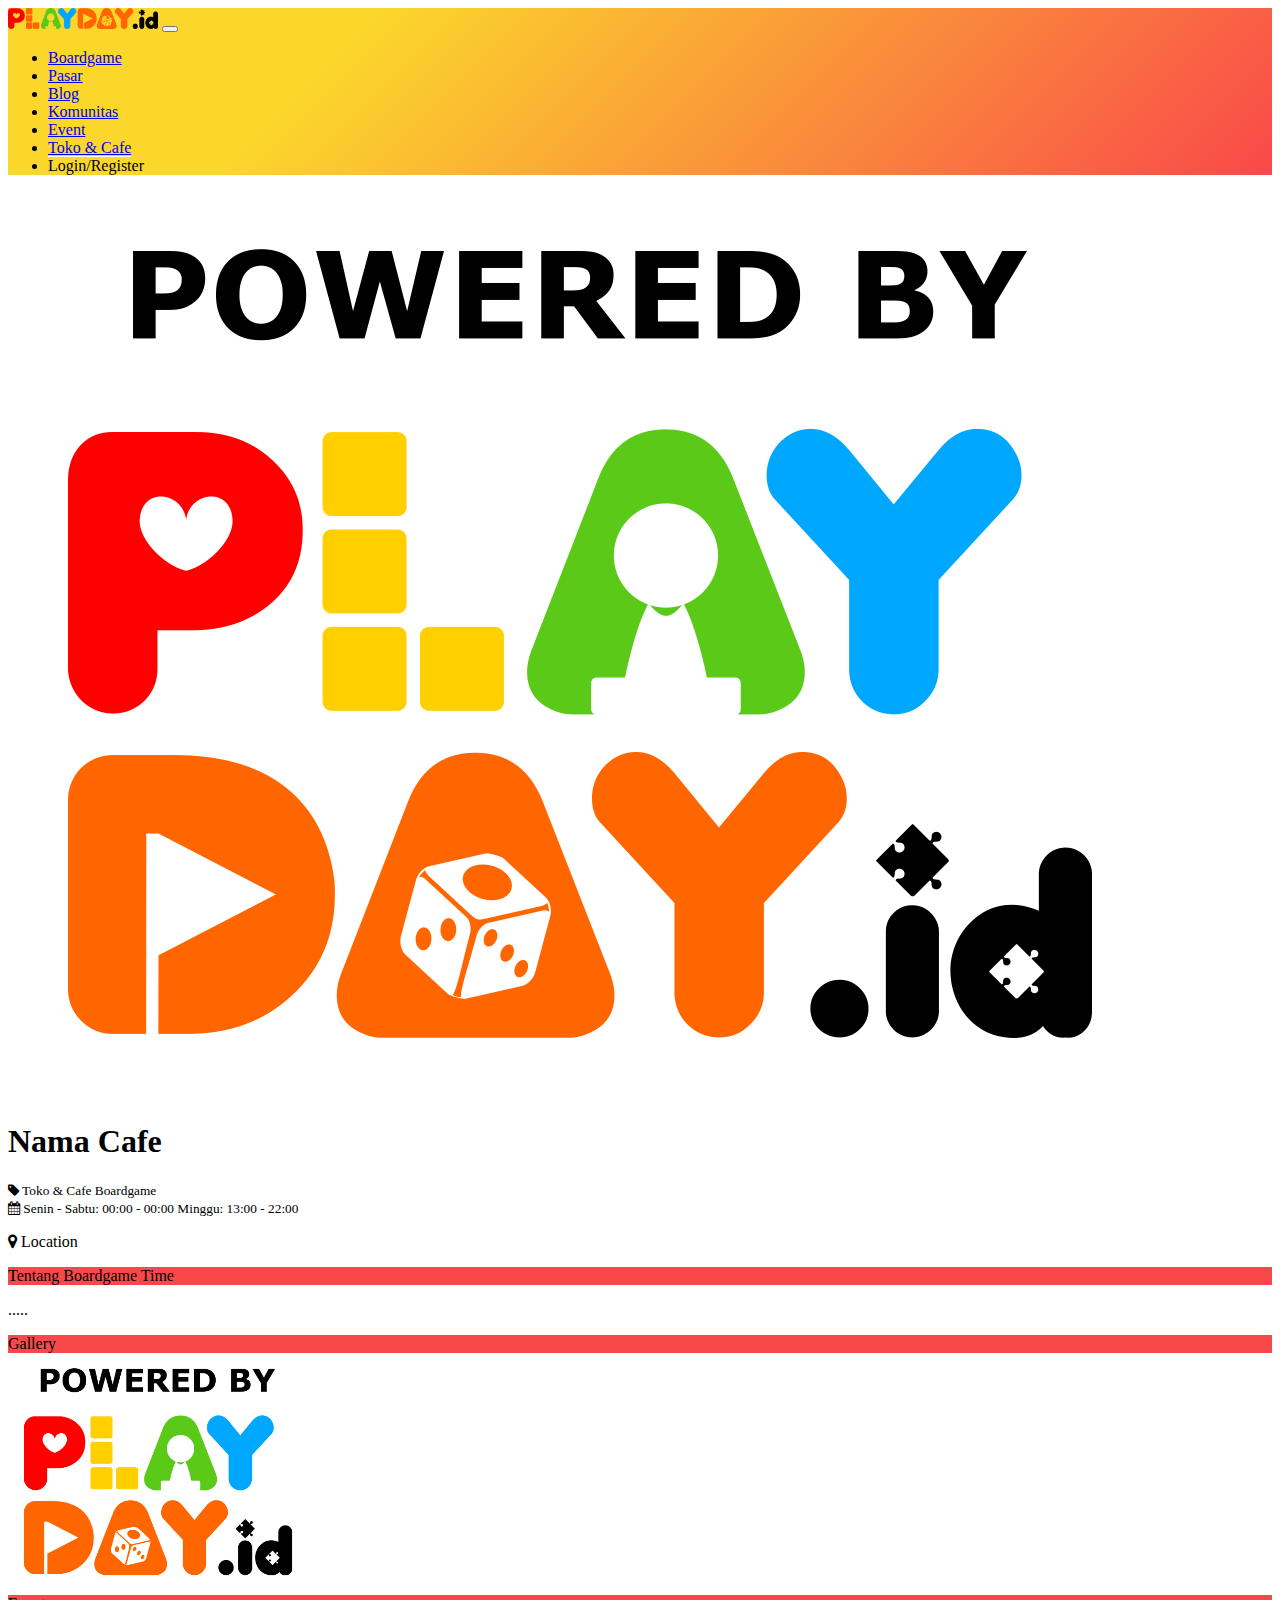
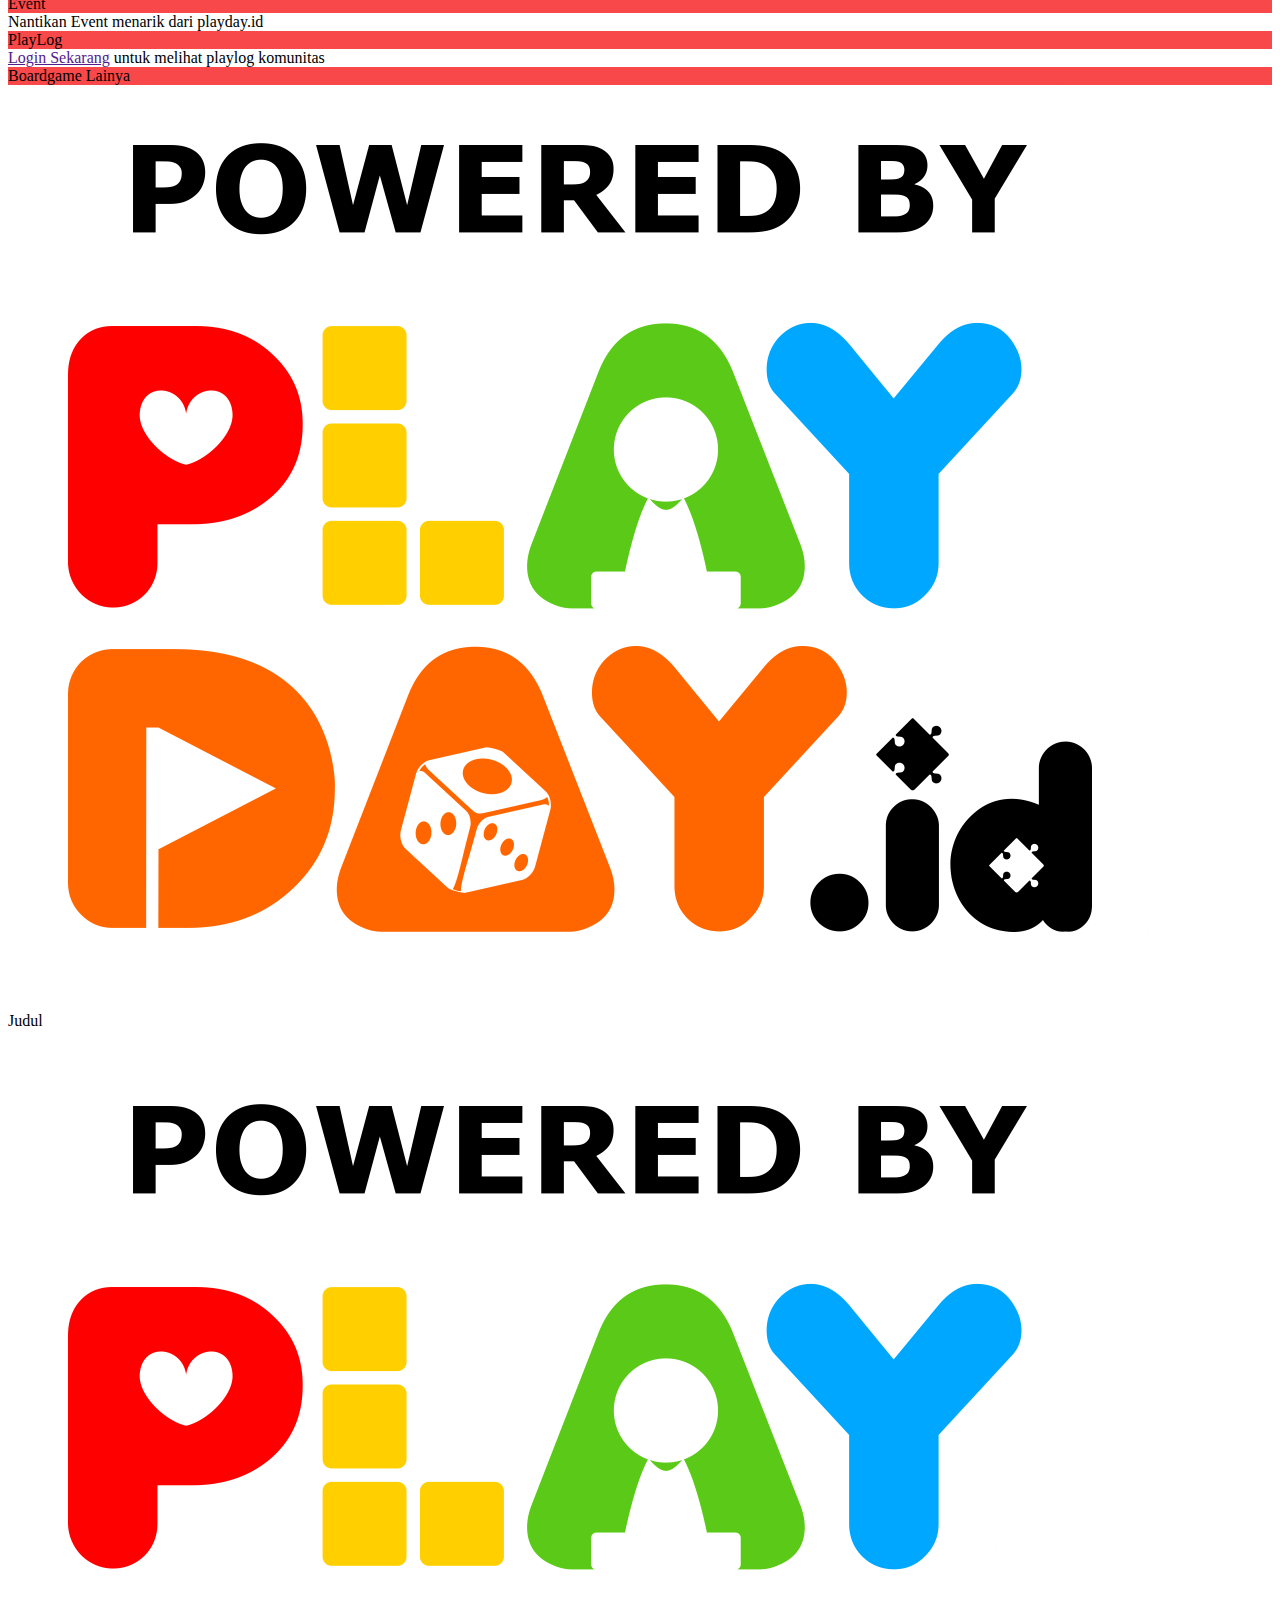
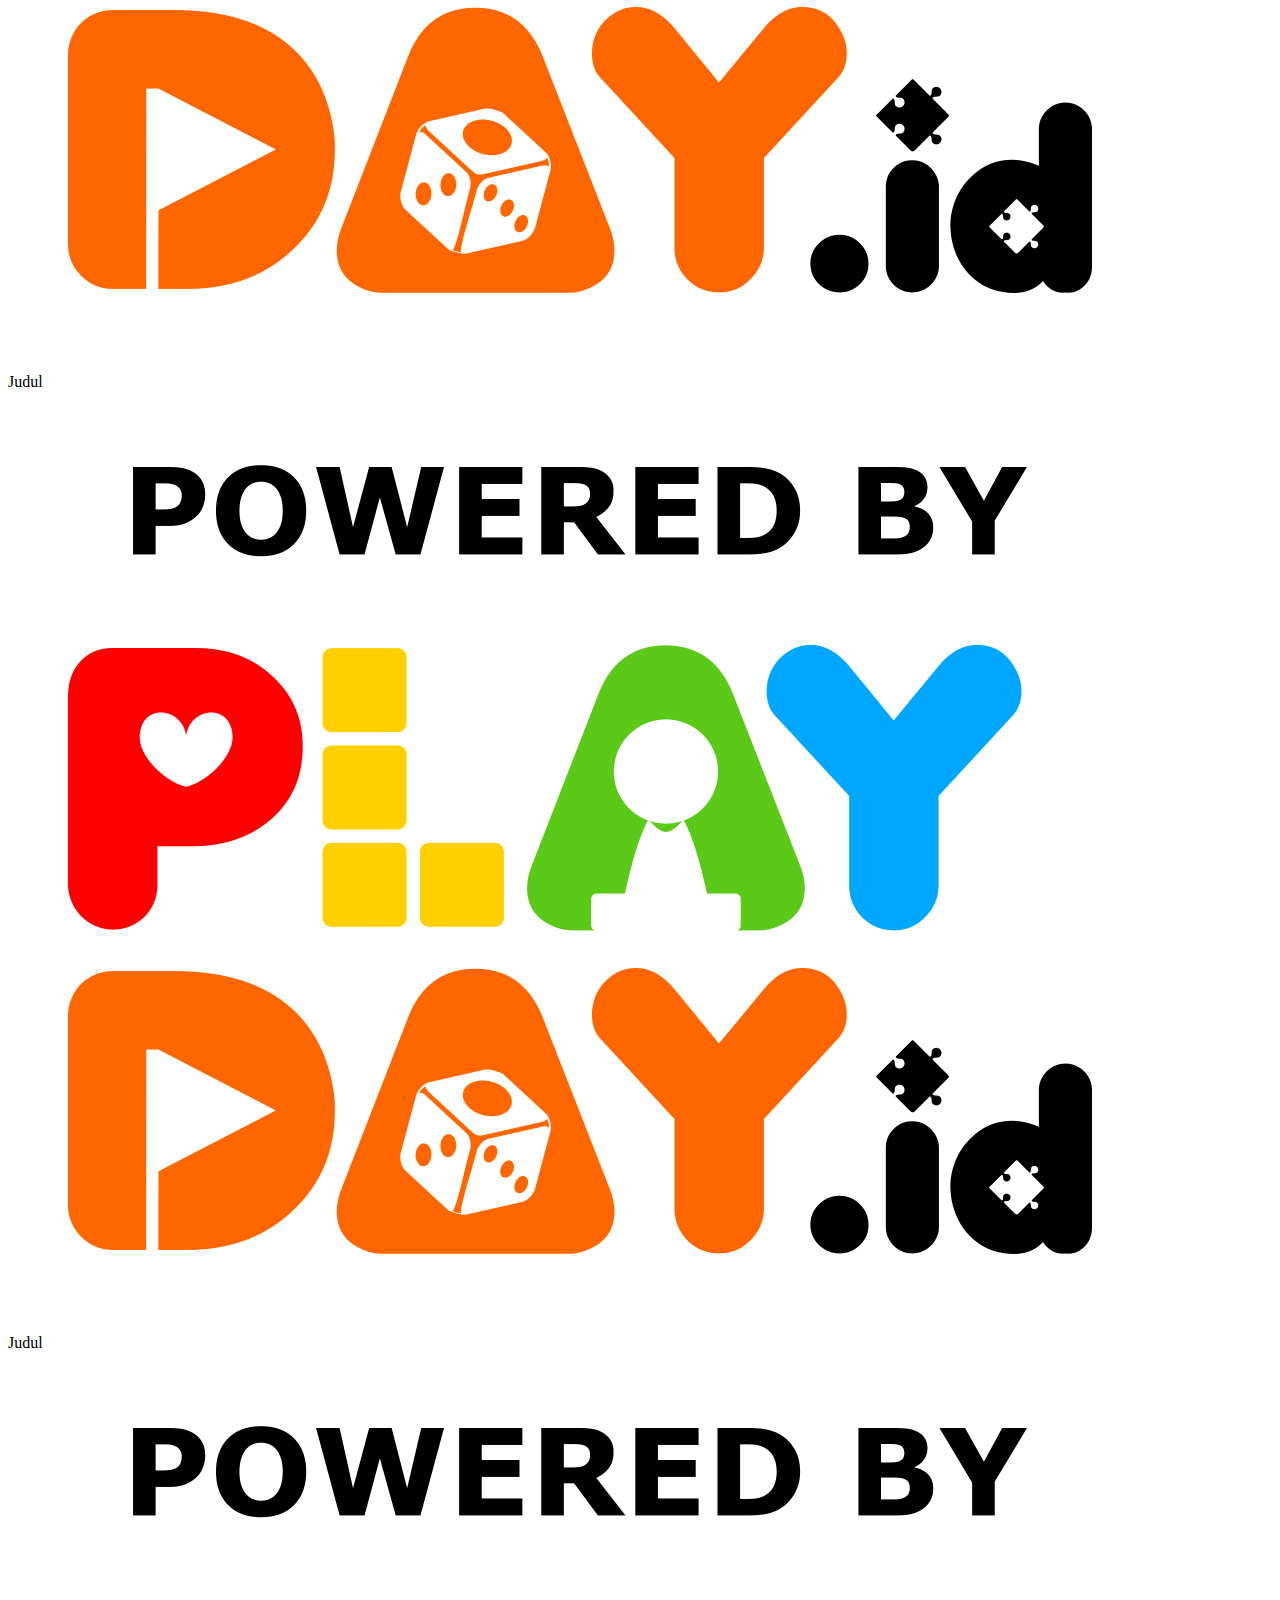
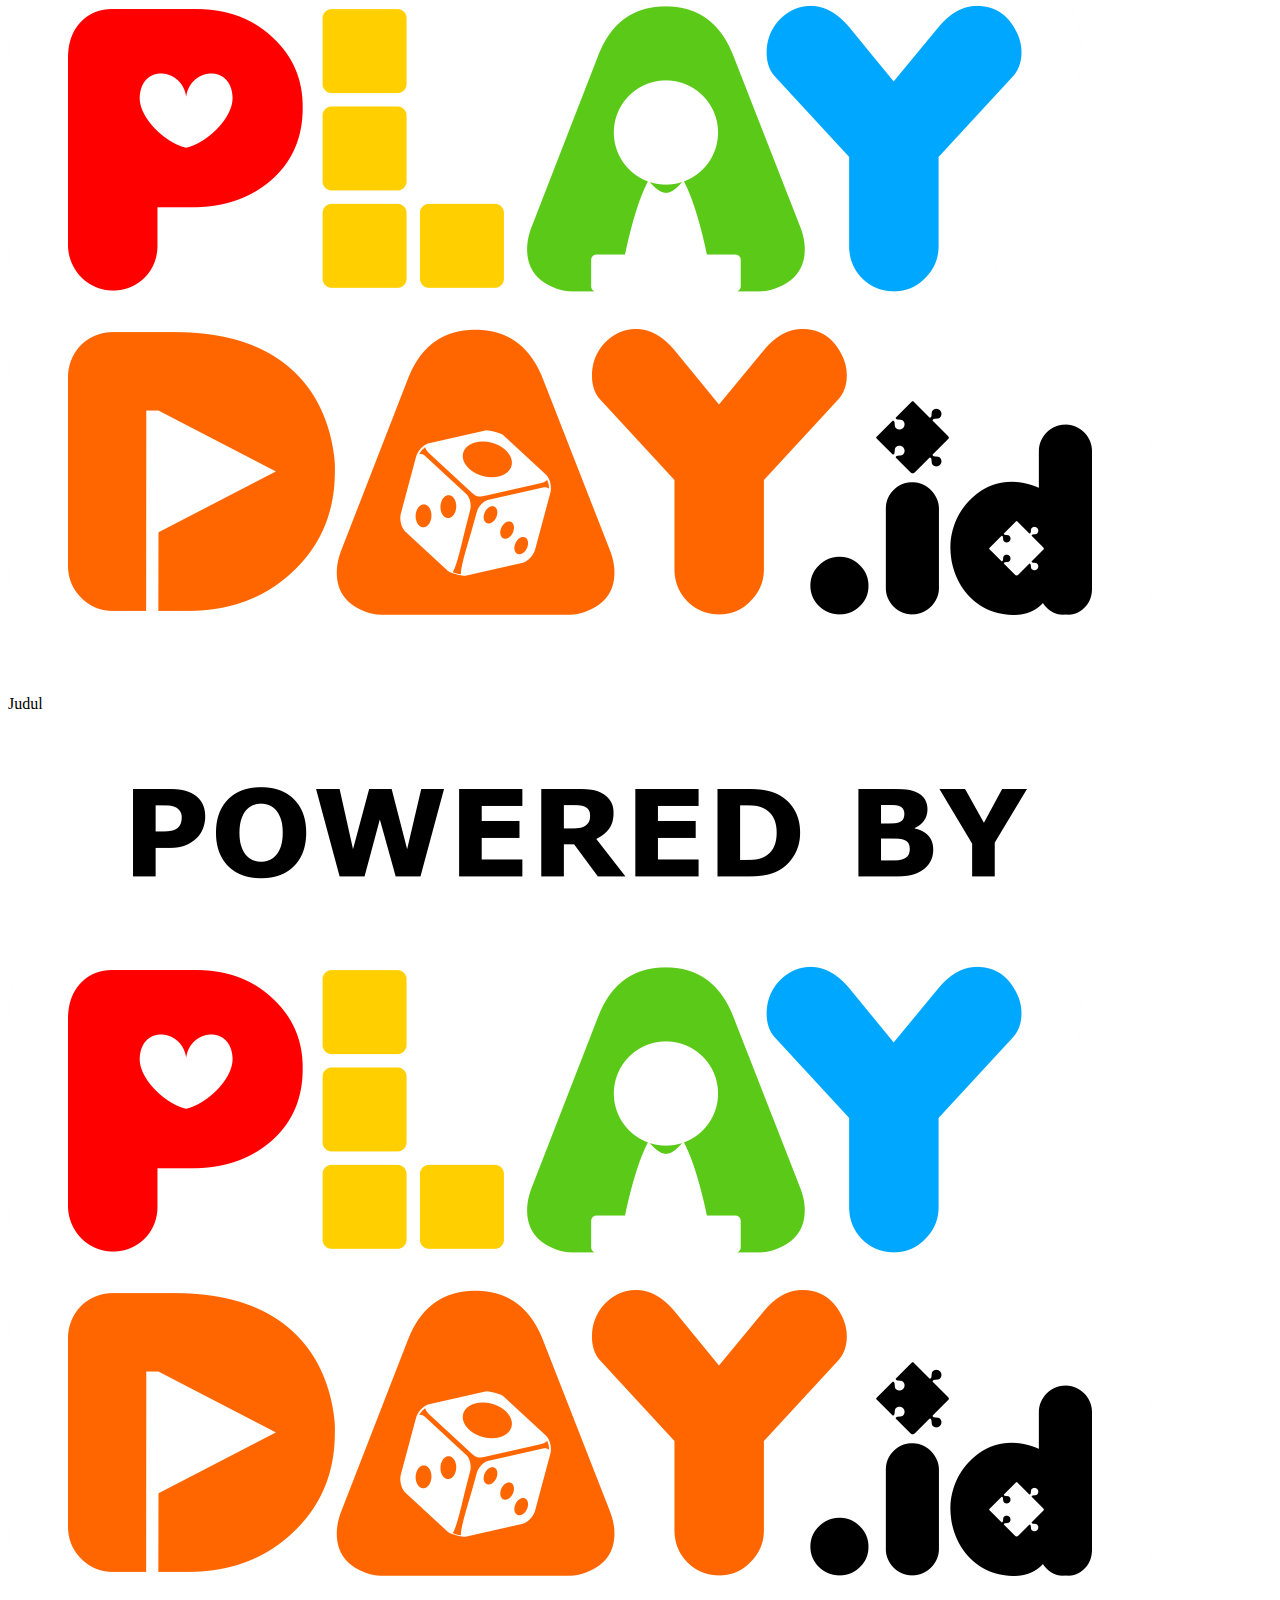
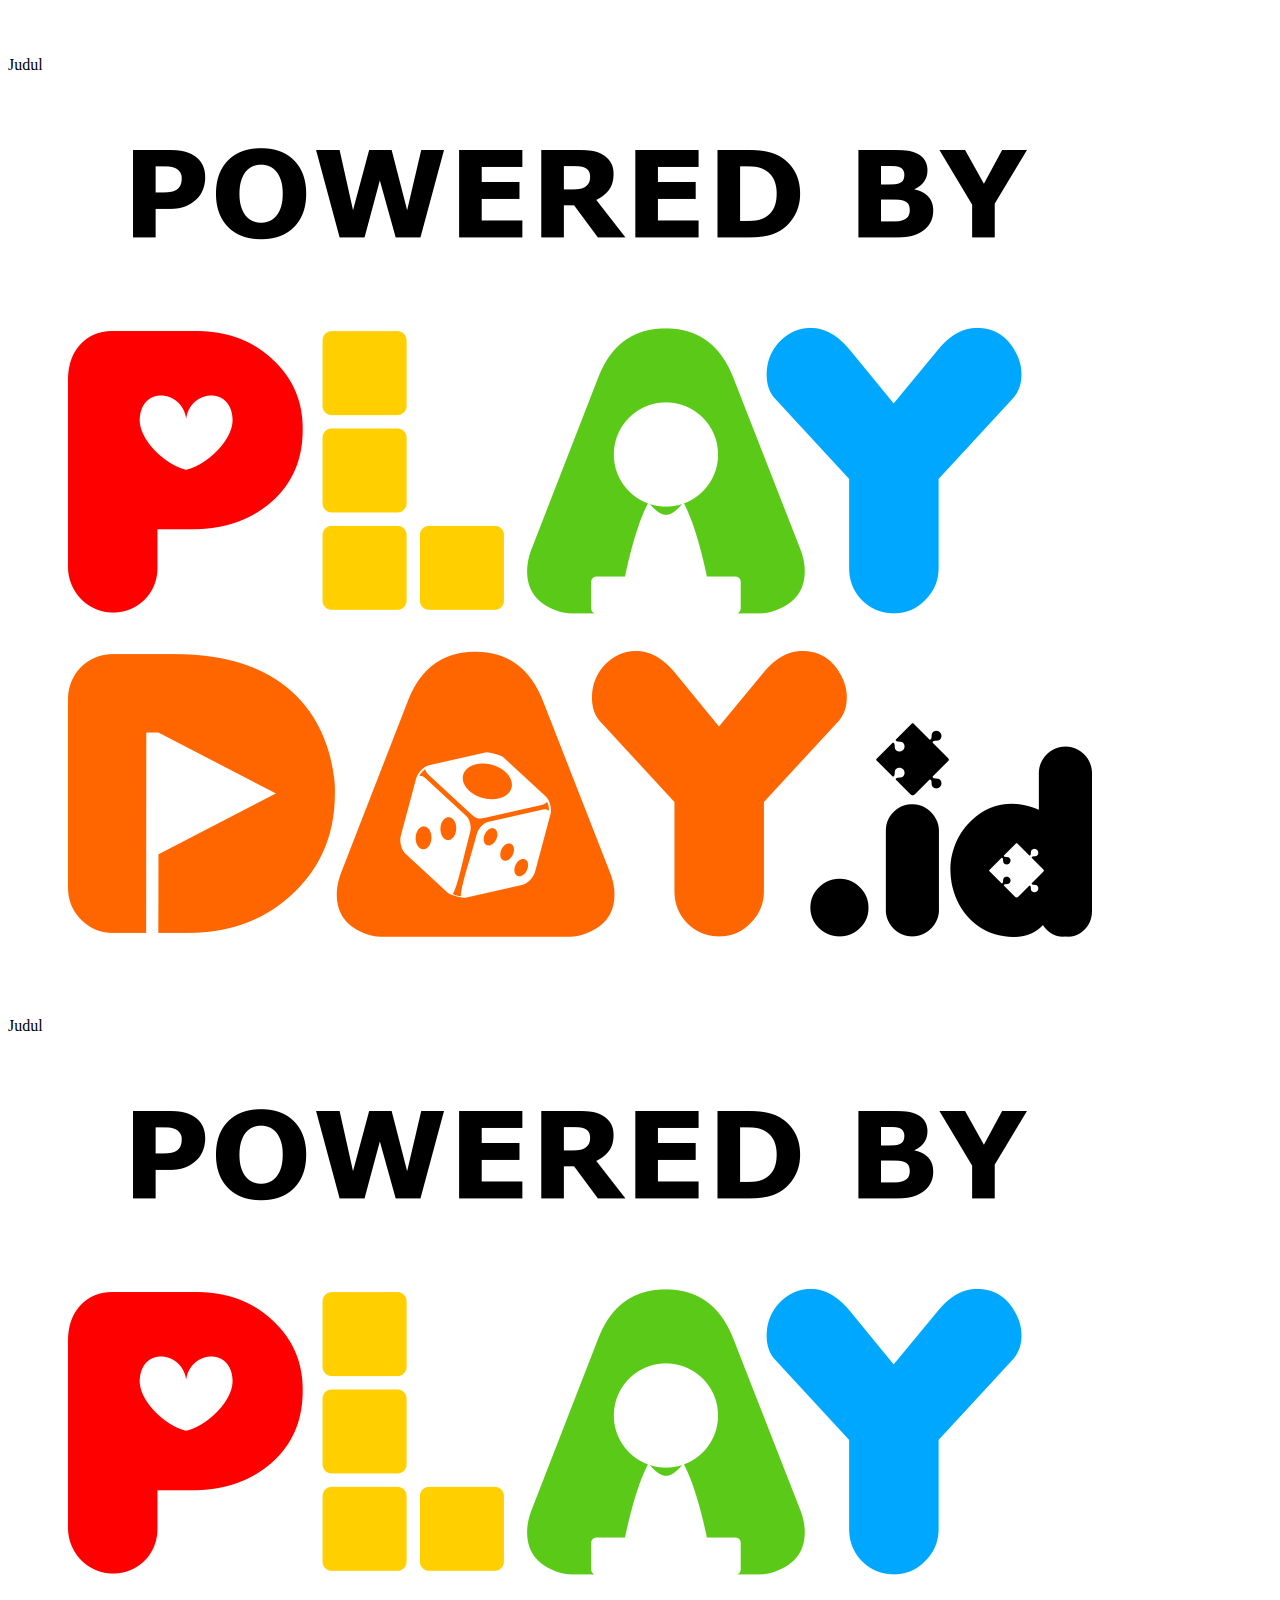
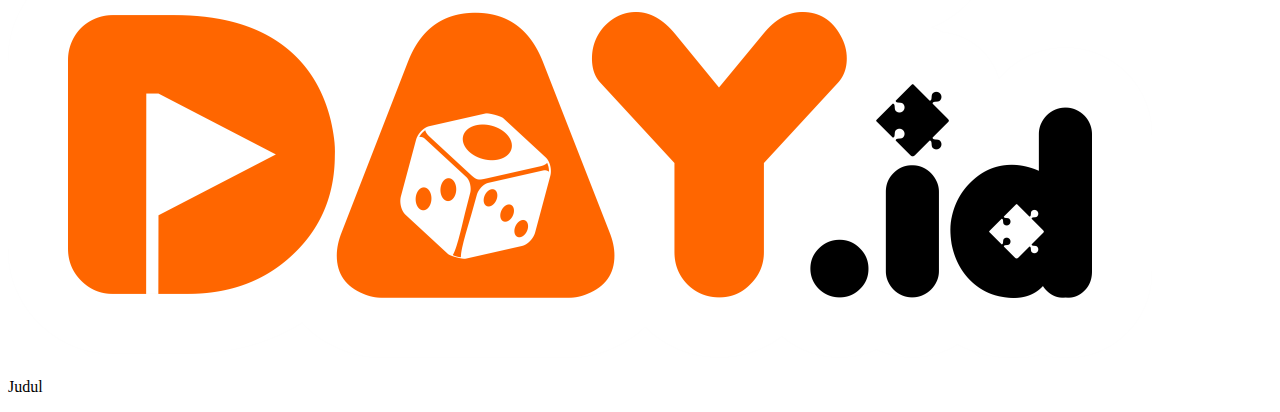
<file: ProjectGamelab2/page/page2/toko2.html>
<!doctype html>
<html lang="en">
<head>
  <!-- Required meta tags -->
  <meta charset="utf-8">
  <meta name="viewport" content="width=device-width, initial-scale=1">

  <!-- Bootstrap CSS -->
  <link rel="stylesheet" href="../../style/mobile.css">
  <link rel="stylesheet" href="../../style/home.css">
  <link rel="stylesheet" href="../../style/gallery.css">
  <link rel="stylesheet" href="https://stackpath.bootstrapcdn.com/font-awesome/4.7.0/css/font-awesome.min.css">
  <link href="https://cdn.jsdelivr.net/npm/bootstrap@5.0.0-beta1/dist/css/bootstrap.min.css" rel="stylesheet" integrity="sha384-giJF6kkoqNQ00vy+HMDP7azOuL0xtbfIcaT9wjKHr8RbDVddVHyTfAAsrekwKmP1" crossorigin="anonymous">

  <title>Komunitas</title>
</head>
<body>
  <div class="container p-5">
   <nav class="navbar navbar-expand-lg navbar-light fixed-top" style="background-color: #f9484a;
   background-image: linear-gradient(315deg, #f9484a 0%, #fbd72b 74%);">
   <div class="container-fluid">
    <img src="../../img/logo-playday.png" alt="" class="img-fluid mx-4" style="width: 150px;">
    <button class="navbar-toggler" type="button" data-bs-toggle="collapse" data-bs-target="#navbarSupportedContent" aria-controls="navbarSupportedContent" aria-expanded="false" aria-label="Toggle navigation">
     <span class="navbar-toggler-icon"></span>
   </button>
   <div class="collapse navbar-collapse justify-content-end" id="navbarSupportedContent">
     <ul class=" navbar-nav mx-2">  
      <li class="nav-item">
        <a class="nav-link text-light" aria-current="page" href="../boardgame.html" > Boardgame</a>
      </li>
      <li class="nav-item">
        <a class="nav-link text-light " href="../pasar.html" >Pasar</a>
      </li>
      <li class="nav-item">
        <a class="nav-link text-light " href="../blog.html" >Blog</a>
      </li>
      <li class="nav-item">
        <a class="nav-link text-light " href="../komunitas.html" >Komunitas</a>
      </li>
      <li class="nav-item">
        <a class="nav-link text-light " href="../event.html" >Event</a>
      </li>
      <li class="nav-item">
        <a class="nav-link text-light active " href="../toko.html" >Toko & Cafe</a>
      </li>
      <li class="nav-item">
       <a class="nav-link text-light" data-bs-toggle="modal" data-bs-target="#exampleModal" data-bs-whatever="@mdo">Login/Register</a>
     </li>
   </ul>
 </div>
</div>
</nav>
</div>





<div class="modal fade" id="exampleModal" tabindex="-1" aria-labelledby="exampleModalLabel" aria-hidden="true">
  <div class="modal-dialog">
    <div class="modal-content">
      <div class="modal-header">
        <img src="../../img/logo-playday.png"  class="modal-title img-fluid w-25"  id="exampleModalLabel" alt="">
        <button type="button" class="btn-close" data-bs-dismiss="modal" aria-label="Close"></button>
      </div>
      <div class="modal-body">
        <center>
          <div class="display-4 mb-3">Login</div>
          <p class="text-muted" style="font-size: 14px;">Kami berkomitmen untuk terus memberikan yang terbaik untuk pengguna website PLAYDAY.id. Silakan Login untuk mengakses fitur-fitur khusus dan mendapatkan pengalaman yang berbeda dari non-member.</p>
        </center>
        <form action=""   method="">
          <div class="input-group mb-3">
            <span class="input-group-text" id="basic-addon1"><i class="fa fa-envelope" aria-hidden="true"></i></span>
            <input type="text" class="form-control" placeholder="Masukan email kamu" aria-label="Username" aria-describedby="basic-addon1">
          </div>
          <div class="input-group mb-3">
            <span class="input-group-text" id="basic-addon1"><i class="fa fa-lock" aria-hidden="true"></i></span>
            <input type="password" class="form-control" placeholder="Masukan password kamu" aria-label="Username" aria-describedby="basic-addon1">
          </div>
          <div class="input-group mb-3">
            <div class="form-check">
              <input class="form-check-input" type="checkbox" value="" id="flexCheckDefault">
              <label class="form-check-label" for="flexCheckDefault">
                <small>Simpan sesi login</small>
              </label>
            </div>
          </div>
        </div>
        <center>
          <button type="submit" class="mx-4 px-2 btn btn-outline-primary w-75">Login</button> <br>
          <small style="font-size: 12px;">Belum Punya Akun?<a id="registrasi" href="" data-bs-toggle="modal" data-bs-target="#modalke2" data-bs-whatever="@mdo">Register</a> <a id="lupasandi" href="">Lupa Password</a></small>
        </form>
      </center>
      <div class=" my-4 text-center border-bottom border-secondary w-100" style="height: 11px; line-height: 18px;">
        <span style="font-size: 14px;
        background-color: white;">
        atau
      </span>
    </div>
    <center>
      <div class="btn btn-outline-primary p-2 mb-2"><i class="fa fa-facebook-official" aria-hidden="true"></i> Login menggunakan Facebook</div>
    </center>
    <div class=" container text-muted mb-4" style="font-size: 13px;">
      * Dengan menekan "Login" kamu telah menyetujui <a target="_blank" href="https://www.playday.id/terms-and-conditions/">Terms &amp; Conditions</a> dan <a target="_blank" href="https://www.playday.id/privacy-policy/">Privacy Policy</a> PLAYDAY.id <br>
      ** Pastikan browser kamu mengizinkan POPUP untuk Login menggunakan Facebook
    </div>
  </div>
</div>
</div>



<div class="modal" id="modalke2" tabindex="-1" aria-labelledby="exampleModalLabel" aria-hidden="true">
  <div class="modal-dialog">
    <div class="modal-content">
      <div class="modal-header">
        <img src="../../img/logo-playday.png"  class="modal-title img-fluid w-25"  id="exampleModalLabel" alt="">
        <button type="button" class="btn-close" data-bs-dismiss="modal" aria-label="Close"></button>
      </div>
      <div class="modal-body">
        <center>
          <div class="display-4 mb-3">Registrasi</div>
        </center>
        <form action=""   method="">
          <div class="mb-3">
            <label for="exampleFormControlInput1" class="form-label">Nama</label>
            <input type="text" class="form-control" id="exampleFormControlInput1" placeholder="Masukan nama lengkap">
          </div>
          <div class="mb-3">
            <label for="exampleFormControlInput1" class="form-label">No WhatsApp <small>-opsional-</small></label>
            <input type="number" class="form-control" id="exampleFormControlInput1" placeholder="Masukan No WhatsApp">
          </div>
          <div class="mb-3">
            <label for="exampleFormControlInput1" class="form-label">Email</label>
            <input type="email" class="form-control" id="exampleFormControlInput1" placeholder="Masukan Email">
          </div>
          <div class="mb-1">
            <label for="exampleFormControlInput1" class="form-label">Password</label>
            <input type="password" class="form-control" id="exampleFormControlInput1" placeholder="Masukan Password">
          </div>
          <small>Dengan menekan "Register" kamu telah menyetujui <a href="">Terms & Conditions</a> dan <a href="">Privacy Policy PLAYDAY.id</a></small>
        </div>
        <center>
          <button type="submit" class="mx-4 px-2 btn btn-outline-primary w-75">Registrasi</button> <br>
        </form>
      </center>
      <div class=" my-3 text-center border-bottom border-secondary w-100" style="height: 11px; line-height: 18px;">
        <span style="font-size: 14px;
        background-color: white;">
        atau
      </span>
    </div>
    <center>
      <div class="container ">
        <small>Sudah punya akun?  <a href="index.html" data-bs-toggle="modal" data-bs-target="#modalke1" data-bs-whatever="@mdo">Login</a></small>
      </div>
    </center>
  </div>
</div>
</div>
</div>

<section>
  <div class="container mt-3">
    <div class="row">
      <div class="col-sm-9">
        <div class=" mb-3" style="max-width: 840px;">
          <div class="row g-0">
            <div class="col-md-4">
              <img src="../../img/gambargame.png" alt="..." class="img-fluid">
            </div>
            <div class="col-md-8">
              <div class="">
                <h1 class="mb-3 ">Nama Cafe</h1>
                <small><i class="fa fa-tag" aria-hidden="true"></i> Toko & Cafe Boardgame</small> <br>
                <small><i class="fa fa-calendar" aria-hidden="true"></i> Senin - Sabtu:  00:00  -  00:00
                Minggu:  13:00  -  22:00</small>
                <p><i class="fa fa-map-marker" aria-hidden="true"></i> Location</p>
              </div>
            </div>
          </div>
        </div>

        <div class="btn w-100 text-light mb-3 h2" style="background-color: #fbd72b ;
        background-image: linear-gradient(315deg, #f9484a 0%,#f9484a 74%);">Tentang Boardgame Time</div>
        <p align="left">
          .....
        </p>

        <div class="btn w-100 text-light mb-3 " style="background-color: #fbd72b ;
        background-image: linear-gradient(315deg, #f9484a 0%,#f9484a 74%);">
        Gallery
      </div>
      <div class="row">
        <div class="col-sm-2">
          <img id="myImg" src="../../img/gambargame.png" alt="Snow" style="width:100%;max-width:300px">
          <div id="myModal" class="modal">
            <span class="close">&times;</span>
            <img class="modal-content" id="img01">
            <div id="caption"></div>
          </div>
        </div>
      </div>
      <div class="btn w-100 text-light mb-3 h2" style="background-color: #fbd72b ;
      background-image: linear-gradient(315deg, #f9484a 0%,#f9484a 74%);">Event</div>
      <div class="alert alert-success">Nantikan Event menarik dari playday.id</div>



      <div class="btn w-100 text-light mb-3 " style="background-color: #fbd72b ;
      background-image: linear-gradient(315deg, #f9484a 0%,#f9484a 74%);">
      PlayLog
    </div>
    <div class="alert alert-success"><a href=""  data-bs-toggle="modal" data-bs-target="#exampleModal" data-bs-whatever="@mdo">Login Sekarang</a> untuk melihat playlog  komunitas</div>
  </div>

  <div class="col-sm-3" >
    <div class="card-header mb-2 text-light" style="background-color: #f9484a;">Boardgame Lainya</div>
    <a href="pembelian.html" style="text-decoration: none; color: black;">
     <div class="card mb-3 shadow" style="max-width: 540px;" id="cardpembelian">
      <div class="row g-0">
        <div class="col-md-4">
          <img src="../../img/gambargame.png" alt="..." class="img-fluid">
        </div>
        <div class="col-md-8">
          <div class="card-body">
            <p class="card-text">Judul</p>
          </div>
        </div>
      </div>
    </div>
  </a>
  <a href="pembelian.html" style="text-decoration: none; color: black;">
   <div class="card mb-3 shadow" style="max-width: 540px;" id="cardpembelian">
    <div class="row g-0">
      <div class="col-md-4">
        <img src="../../img/gambargame.png" alt="..." class="img-fluid">
      </div>
      <div class="col-md-8">
        <div class="card-body">
          <p class="card-text">Judul</p>
        </div>
      </div>
    </div>
  </div>
</a>
<a href="pembelian.html" style="text-decoration: none; color: black;">
 <div class="card mb-3 shadow" style="max-width: 540px;" id="cardpembelian">
  <div class="row g-0">
    <div class="col-md-4">
      <img src="../../img/gambargame.png" alt="..." class="img-fluid">
    </div>
    <div class="col-md-8">
      <div class="card-body">
        <p class="card-text">Judul</p>
      </div>
    </div>
  </div>
</div>
</a>
<a href="pembelian.html" style="text-decoration: none; color: black;">
 <div class="card mb-3 shadow" style="max-width: 540px;" id="cardpembelian">
  <div class="row g-0">
    <div class="col-md-4">
      <img src="../../img/gambargame.png" alt="..." class="img-fluid">
    </div>
    <div class="col-md-8">
      <div class="card-body">
        <p class="card-text">Judul</p>
      </div>
    </div>
  </div>
</div>
</a>
<a href="pembelian.html" style="text-decoration: none; color: black;">
 <div class="card mb-3 shadow" style="max-width: 540px;" id="cardpembelian">
  <div class="row g-0">
    <div class="col-md-4">
      <img src="../../img/gambargame.png" alt="..." class="img-fluid">
    </div>
    <div class="col-md-8">
      <div class="card-body">
        <p class="card-text">Judul</p>
      </div>
    </div>
  </div>
</div>
</a>  
<a href="pembelian.html" style="text-decoration: none; color: black;">
 <div class="card mb-3 shadow" style="max-width: 540px;" id="cardpembelian">
  <div class="row g-0">
    <div class="col-md-4">
      <img src="../../img/gambargame.png" alt="..." class="img-fluid">
    </div>
    <div class="col-md-8">
      <div class="card-body">
        <p class="card-text">Judul</p>
      </div>
    </div>
  </div>
</div>
</a>  
<a href="pembelian.html" style="text-decoration: none; color: black;">
 <div class="card mb-3 shadow" style="max-width: 540px;" id="cardpembelian">
  <div class="row g-0">
    <div class="col-md-4">
      <img src="../../img/gambargame.png" alt="..." class="img-fluid">
    </div>
    <div class="col-md-8">
      <div class="card-body">
        <p class="card-text">Judul</p>
      </div>
    </div>
  </div>
</div>
</a>    
</div>
</div>
</div>
<script src="../../js/gallery.js"></script>
<!-- Optional JavaScript; choose one of the two! -->

<!-- Option 1: Bootstrap Bundle with Popper -->
<script src="https://cdn.jsdelivr.net/npm/bootstrap@5.0.0-beta1/dist/js/bootstrap.bundle.min.js" integrity="sha384-ygbV9kiqUc6oa4msXn9868pTtWMgiQaeYH7/t7LECLbyPA2x65Kgf80OJFdroafW" crossorigin="anonymous"></script>

<!-- Option 2: Separate Popper and Bootstrap JS -->
    <!--
    <script src="https://cdn.jsdelivr.net/npm/@popperjs/core@2.5.4/dist/umd/popper.min.js" integrity="sha384-q2kxQ16AaE6UbzuKqyBE9/u/KzioAlnx2maXQHiDX9d4/zp8Ok3f+M7DPm+Ib6IU" crossorigin="anonymous"></script>
    <script src="https://cdn.jsdelivr.net/npm/bootstrap@5.0.0-beta1/dist/js/bootstrap.min.js" integrity="sha384-pQQkAEnwaBkjpqZ8RU1fF1AKtTcHJwFl3pblpTlHXybJjHpMYo79HY3hIi4NKxyj" crossorigin="anonymous"></script>
  -->
</body>
</html>
</file>
<file: ProjectGamelab2/style/mobile.css>
@media only screen and (max-device-width: 524px) {

	#boardgame{
		width: 11rem;
		display: inline;
		padding: 5px;

	}
	#cardkomunitas{
		width: 11rem;
		display: inline;
		padding: 5px;
	}
	#imageevent{
		display: none;
	}
	.btnbeli{
		width: 320px;
	}
	.card-text{
		padding-left:10px ;
		font-size: 23px;
	}
/* 	#cardpasar{
		width: 11rem;
		} */
		#cardblog{
			padding: 25px;
		}
		#imgblog{
			padding: 30px;
		}
		#imgkomentar{
			width: 50px;
			margin-left: 7px;
		}
		#imghome1,#imghome2,#imghome3,#imghome4{
			padding: 100px;
			background-repeat: no-repeat;
			background-size: 100%;
		}
		#imghome1{
			background-image: url('../img/mobile/mobile-asset1.jpg');
		}
		#imghome2{
			background-image: url('../img/mobile/mobile-asset2.jpg');
		}
		#imghome3{
			background-image: url('../img/mobile/mobile-asset3.jpg');
		}
		#imghome4{
			background-image: url('../img/mobile/mobile-asset4.jpg');
		}
		#imghome{
			visibility: hidden;
			display: none;
		}
		.head1,.head2,.head3,.head4,.head5{
			padding: 30px;
			background-repeat: no-repeat;
			background-size: cover;
		}
		.head1{
			background-image: url('../img/mobile/mobile-asset5.jpg');
		}
		.head2{
			margin-top: 20px;
			background-image: url('../img/mobile/mobile-asset6.jpg');
		}
		.head3{
			margin-top: 20px;
			background-image: url('../img/mobile/mobile-asset7.jpg');
		}
		.head4{
			margin-top: 20px;
			background-image: url('../img/mobile/mobile-asset8.jpg');
		}
		.head5{
			margin-top: 20px;
			background-image: url('../img/mobile/mobile-asset9.jpg');
		}
		#head{
			display: none;
		}

		/* mobile judul */
		.judul1,.judul2,.judul3,.judul4,.judul5,.judul6{
			padding: 190px;
			background-size: 100%;
			background-repeat: no-repeat;
		}
		.judul1{
			background-image: url('../img/mobile/mobile-judul1.jpg');
		}
		.judul2{
			background-image: url('../img/mobile/mobile-judul3.jpg');
		}
		.judul3{
			background-image: url('../img/mobile/mobile-judul2.jpg');
		}
		.judul4{
			background-image: url('../img/mobile/mobile-judul4.jpg');
		}
		.judul5{
			background-image: url('../img/mobile/mobile-judul5.jpg');
		}
		.judul6{
			background-image: url('../img/mobile/mobile-judul6.jpg');
		}

		#imgjudul{
			display: none;
		}
		#cardevent{
			width:20rem;

		}
		.modal {
			z-index: 1; 
			padding-top: 100px; 
			left: 0;
			top: 0;
			width: 100%; 
			height: 100%; 
			
		}

	}
</file>
<file: ProjectGamelab2/style/home.css>
/* navbar */
/* ========================================= */
.nav-item{
	margin-right: 10px; 
}
.nav-link:hover{

	border-bottom: solid white;
	border-width: 1px;
	-webkit-transform: scale(2.08);
	transform: scale(1.05);
}
.active{
	border-bottom: 1px solid white;
}
#cardkomunitas:hover{
	-webkit-transform: scale(1.08);
	transform: scale(1.05);
}
#boardgame:hover{
	-webkit-transform: scale(2.08);
	transform: scale(1.05);
}
#cardpembelian:hover{
	-webkit-transform: scale(2.08);
	transform: scale(1.05);
}
.checked {
	color: orange;
}
#cardpasar:hover{
	-webkit-transform: scale(2.08);
	transform: scale(1.05);
}
#cardblog:hover{
	-webkit-transform: scale(2.08);
	transform: scale(1.05);
}
#textevent:hover{
	text-decoration: underline;
}

/* ============================================ */
</file>
<file: ProjectGamelab2/style/gallery.css>
#myImg {
	border-radius: 5px;
	cursor: pointer;
	transition: 0.3s;
}

#myImg:hover {opacity: 0.7;}


.modal {
	display: none; 
	position: fixed; 
	/* z-index: 1; 
	padding-top: 100px; 
	left: 0;
	top: 0;
	width: 100%; 
	height: 100%;  */
	overflow: auto; 
	background-color: rgb(0,0,0); 
	background-color: rgba(0,0,0,0.9); 
}


.modal-content {
	margin: auto;
	display: block;
	width: 80%;
	max-width: 700px;
}


#caption {
	margin: auto;
	display: block;
	width: 80%;
	max-width: 700px;
	text-align: center;
	color: #ccc;
	padding: 10px 0;
	height: 150px;
}

.modal-content, #caption {  
	-webkit-animation-name: zoom;
	-webkit-animation-duration: 0.6s;
	animation-name: zoom;
	animation-duration: 0.6s;
}

@-webkit-keyframes zoom {
	from {-webkit-transform:scale(0)} 
	to {-webkit-transform:scale(1)}
}

@keyframes zoom {
	from {transform:scale(0)} 
	to {transform:scale(1)}
}

/* The Close Button */
.close {
	position: absolute;
	top: 15px;
	right: 35px;
	color: #f1f1f1;
	font-size: 40px;
	font-weight: bold;
	transition: 0.3s;
}

.close:hover,
.close:focus {
	color: #bbb;
	text-decoration: none;
	cursor: pointer;
}

/* 100% Image Width on Smaller Screens */
@media only screen and (max-width: 700px){
	.modal-content {
		width: 100%;
	}
}
</file>
